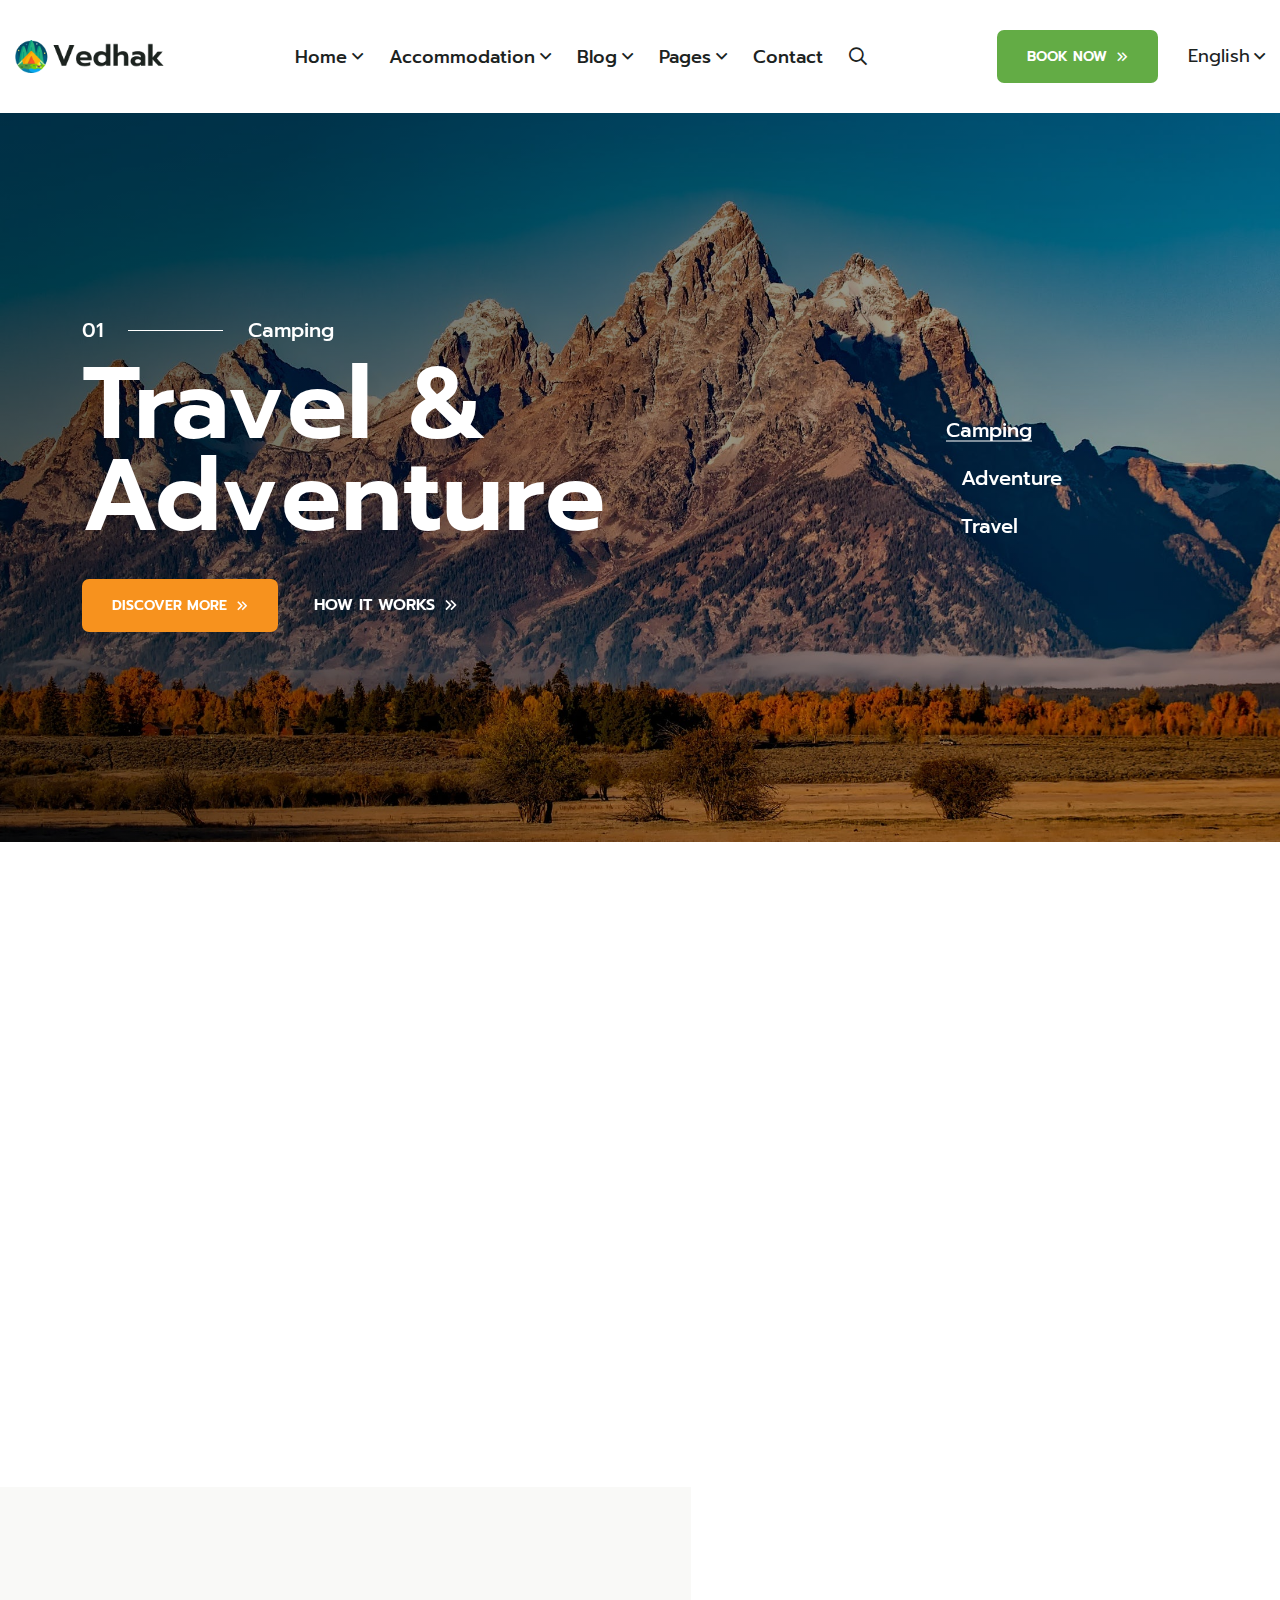
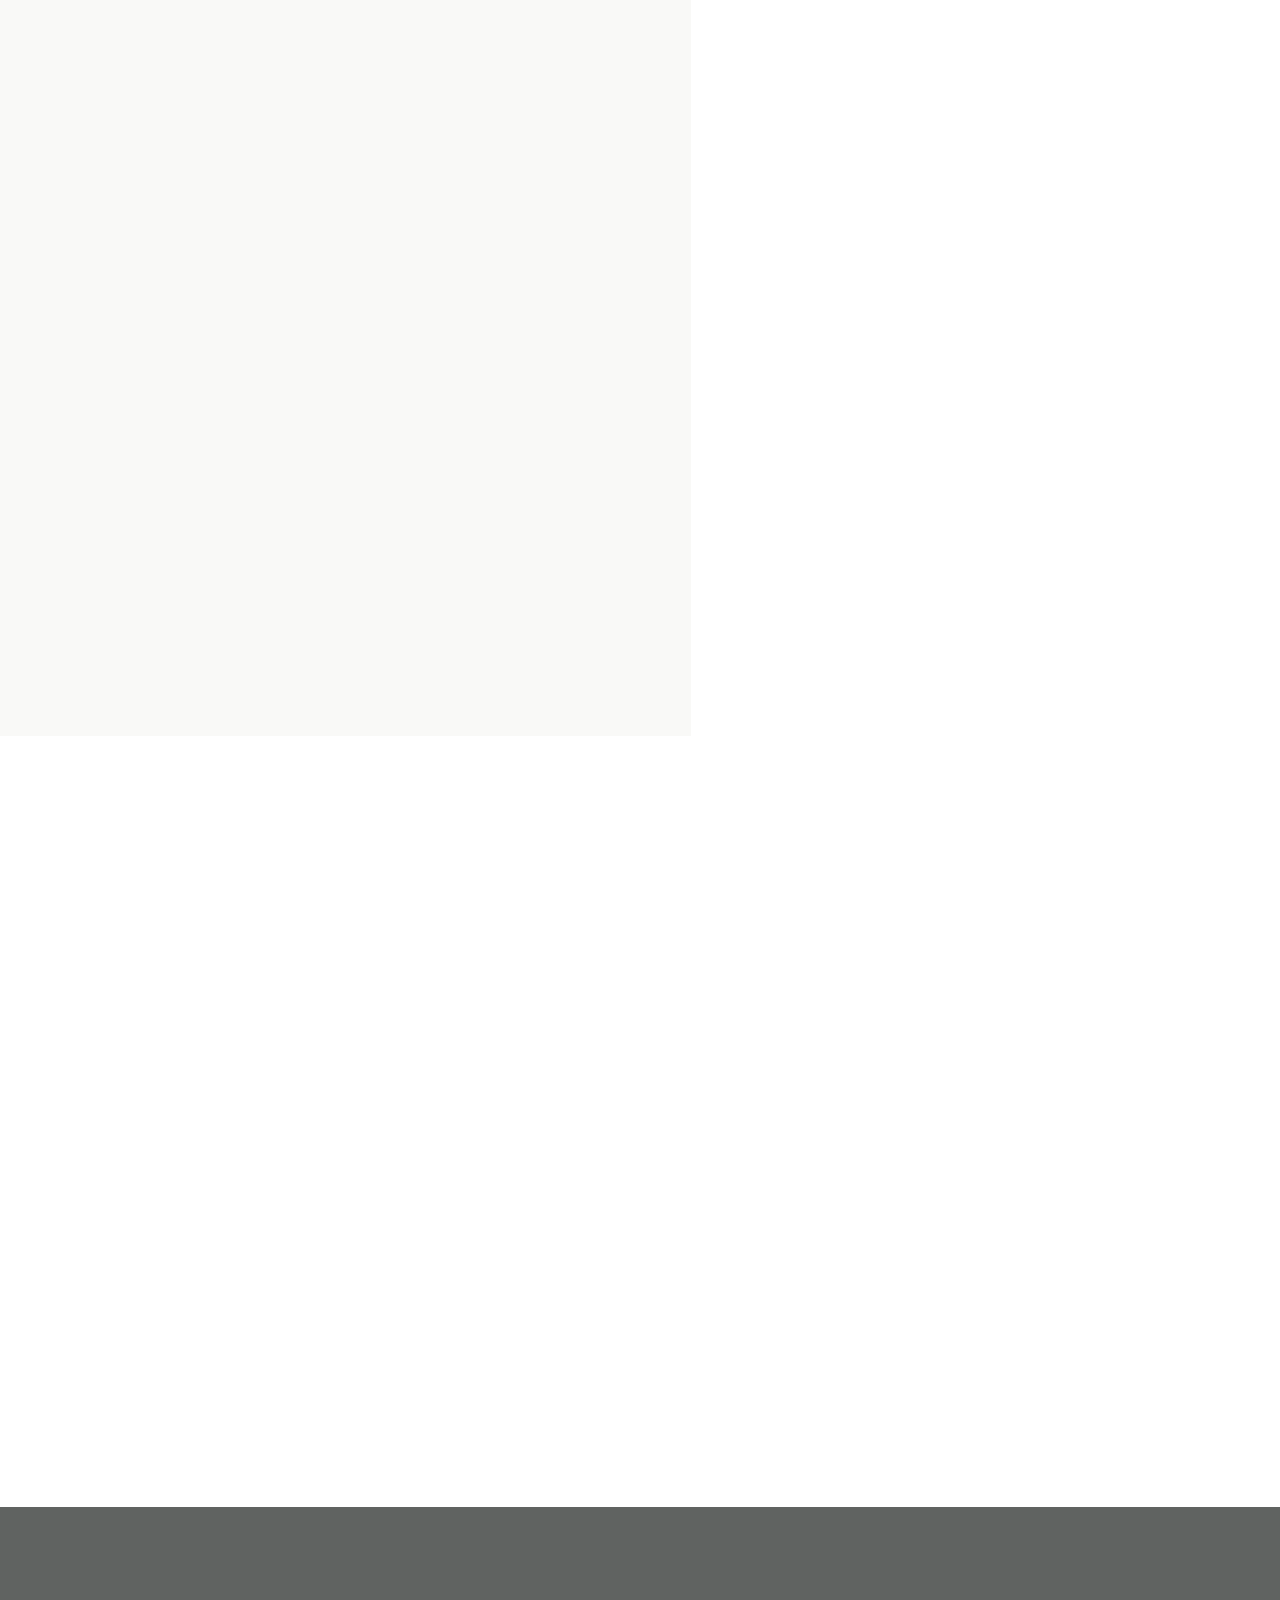
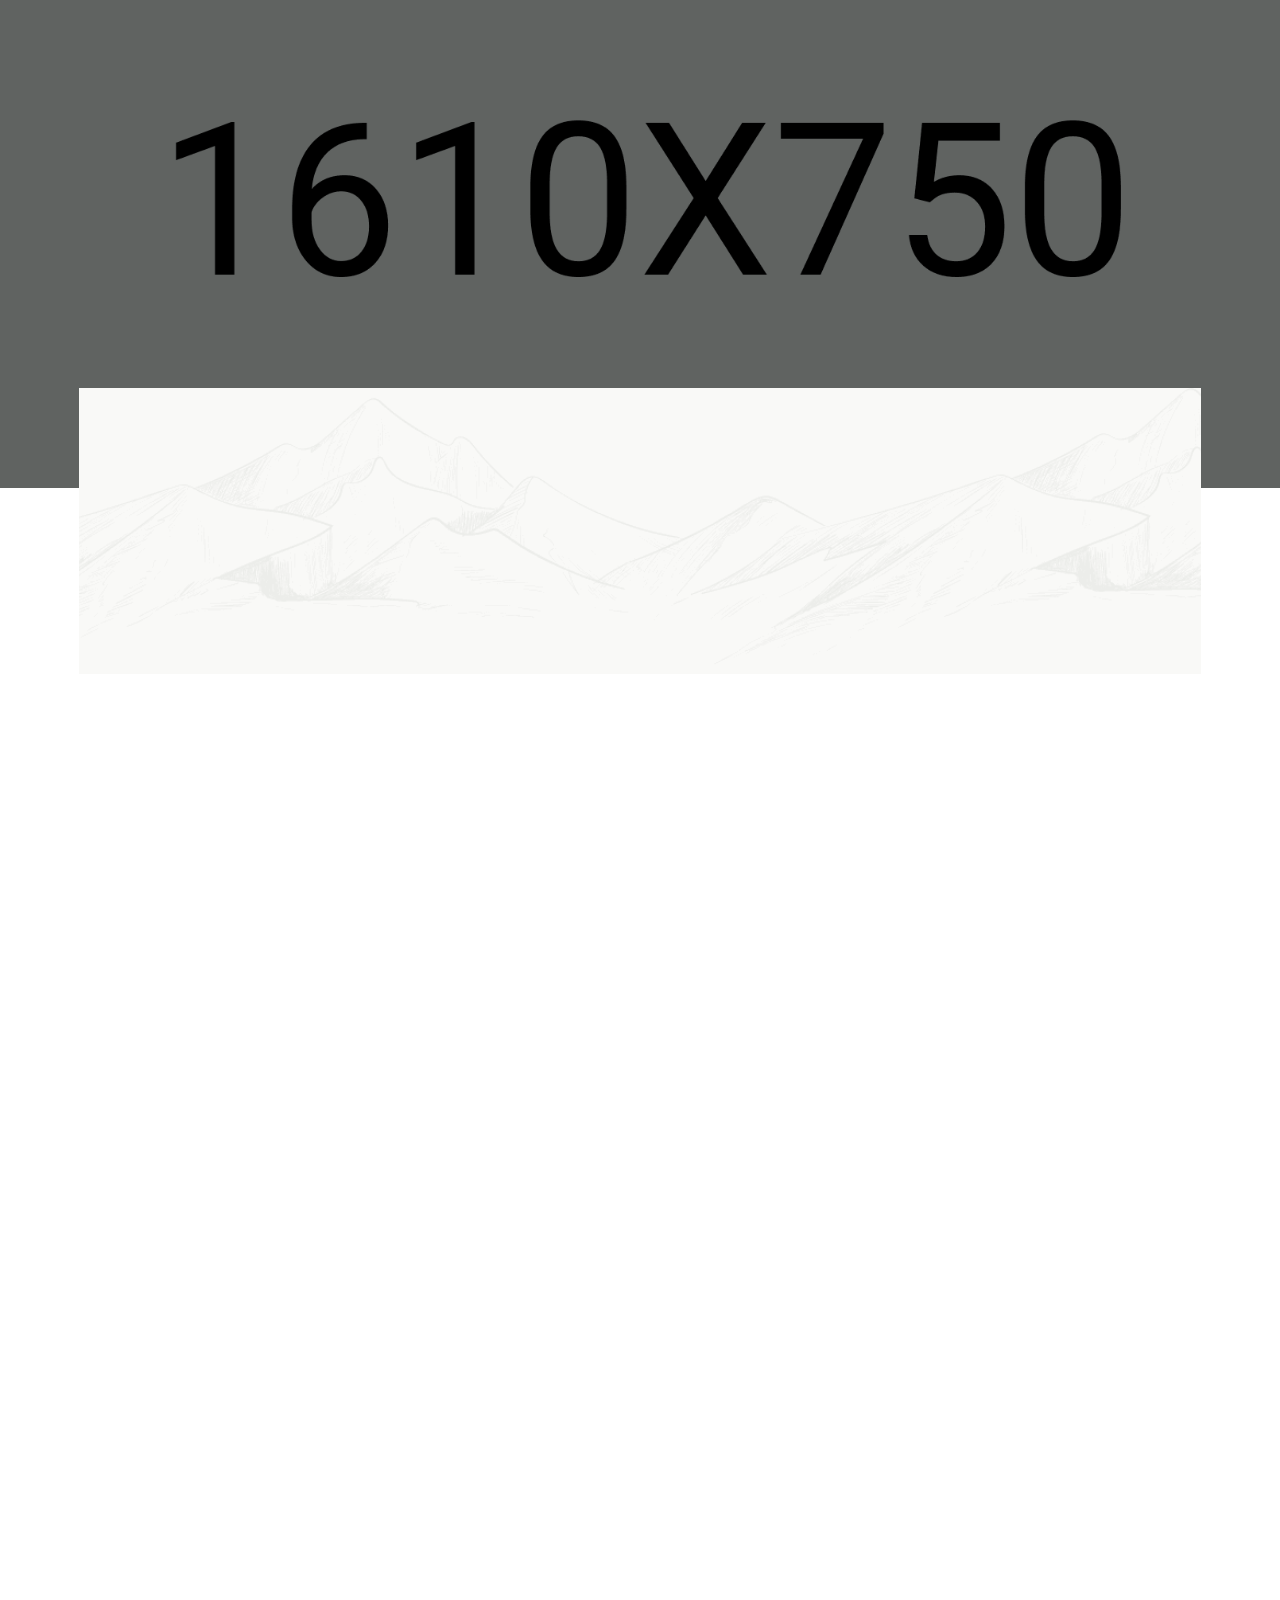
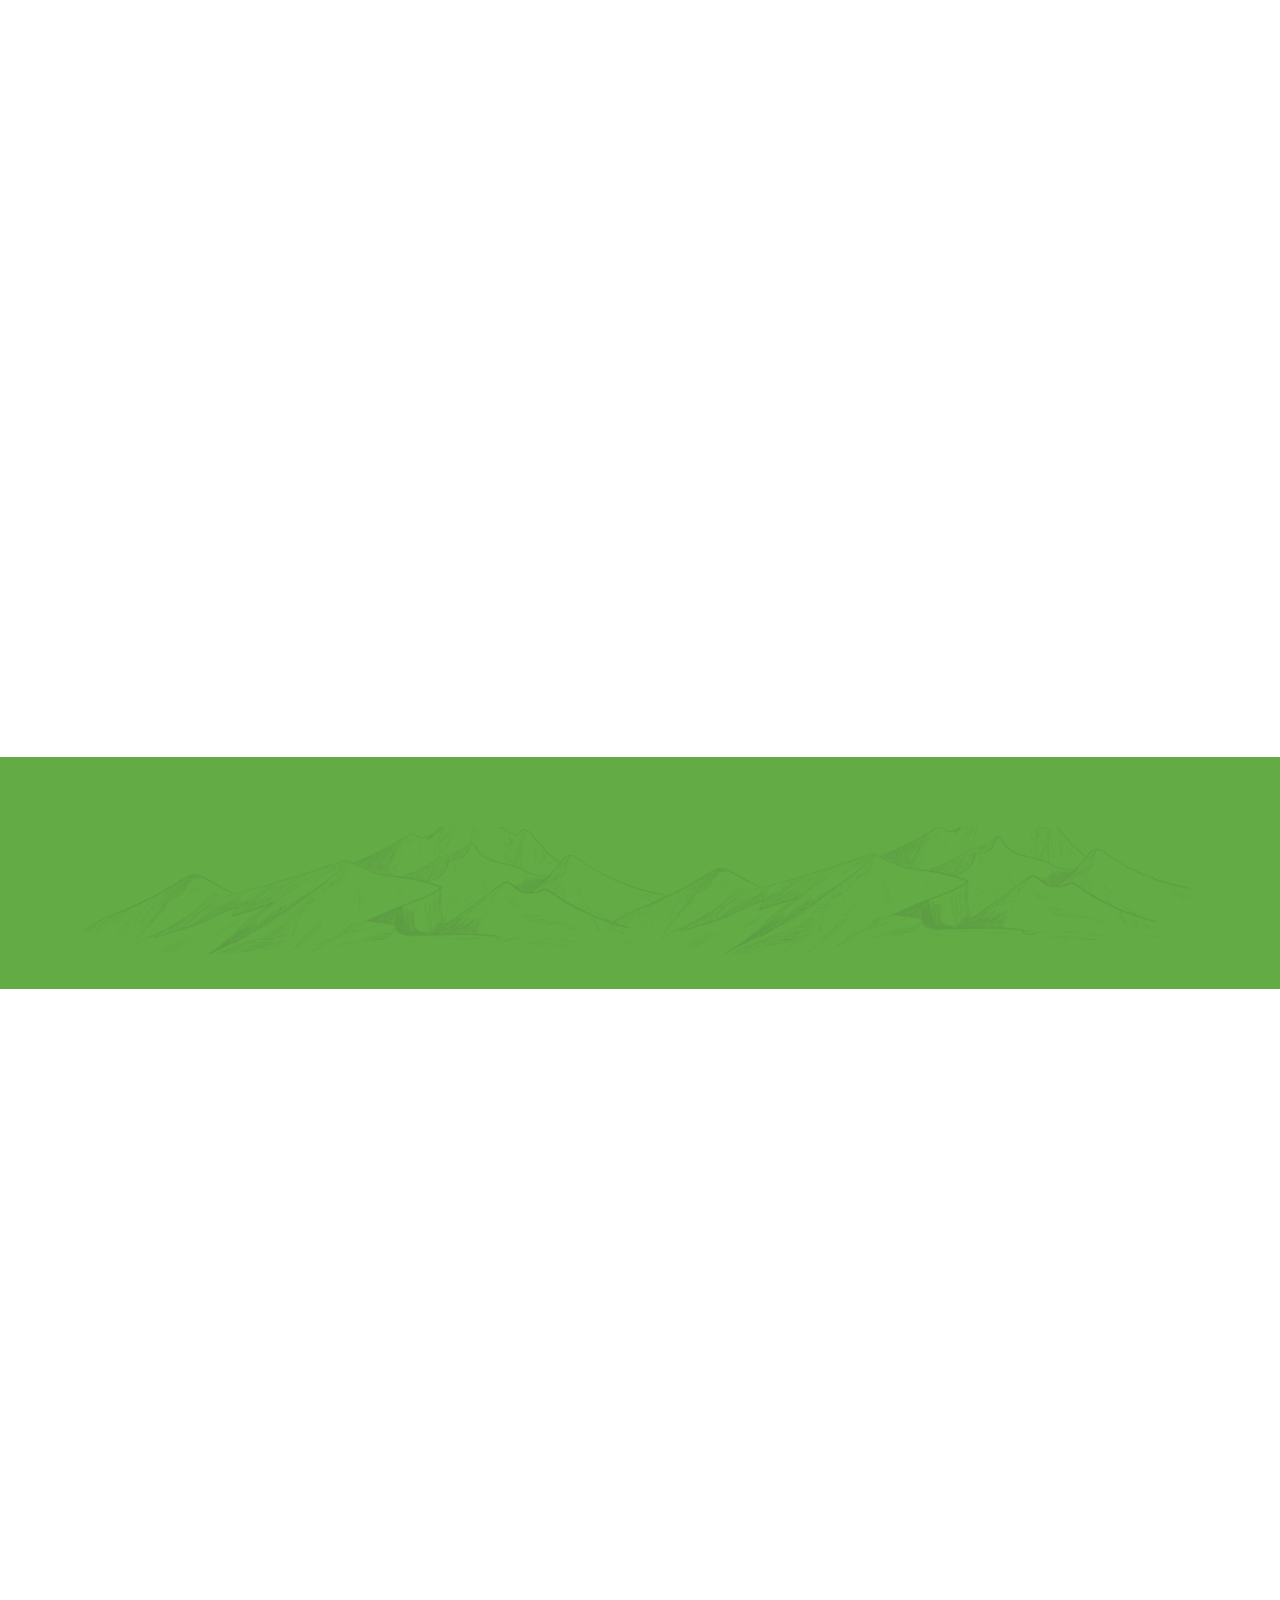
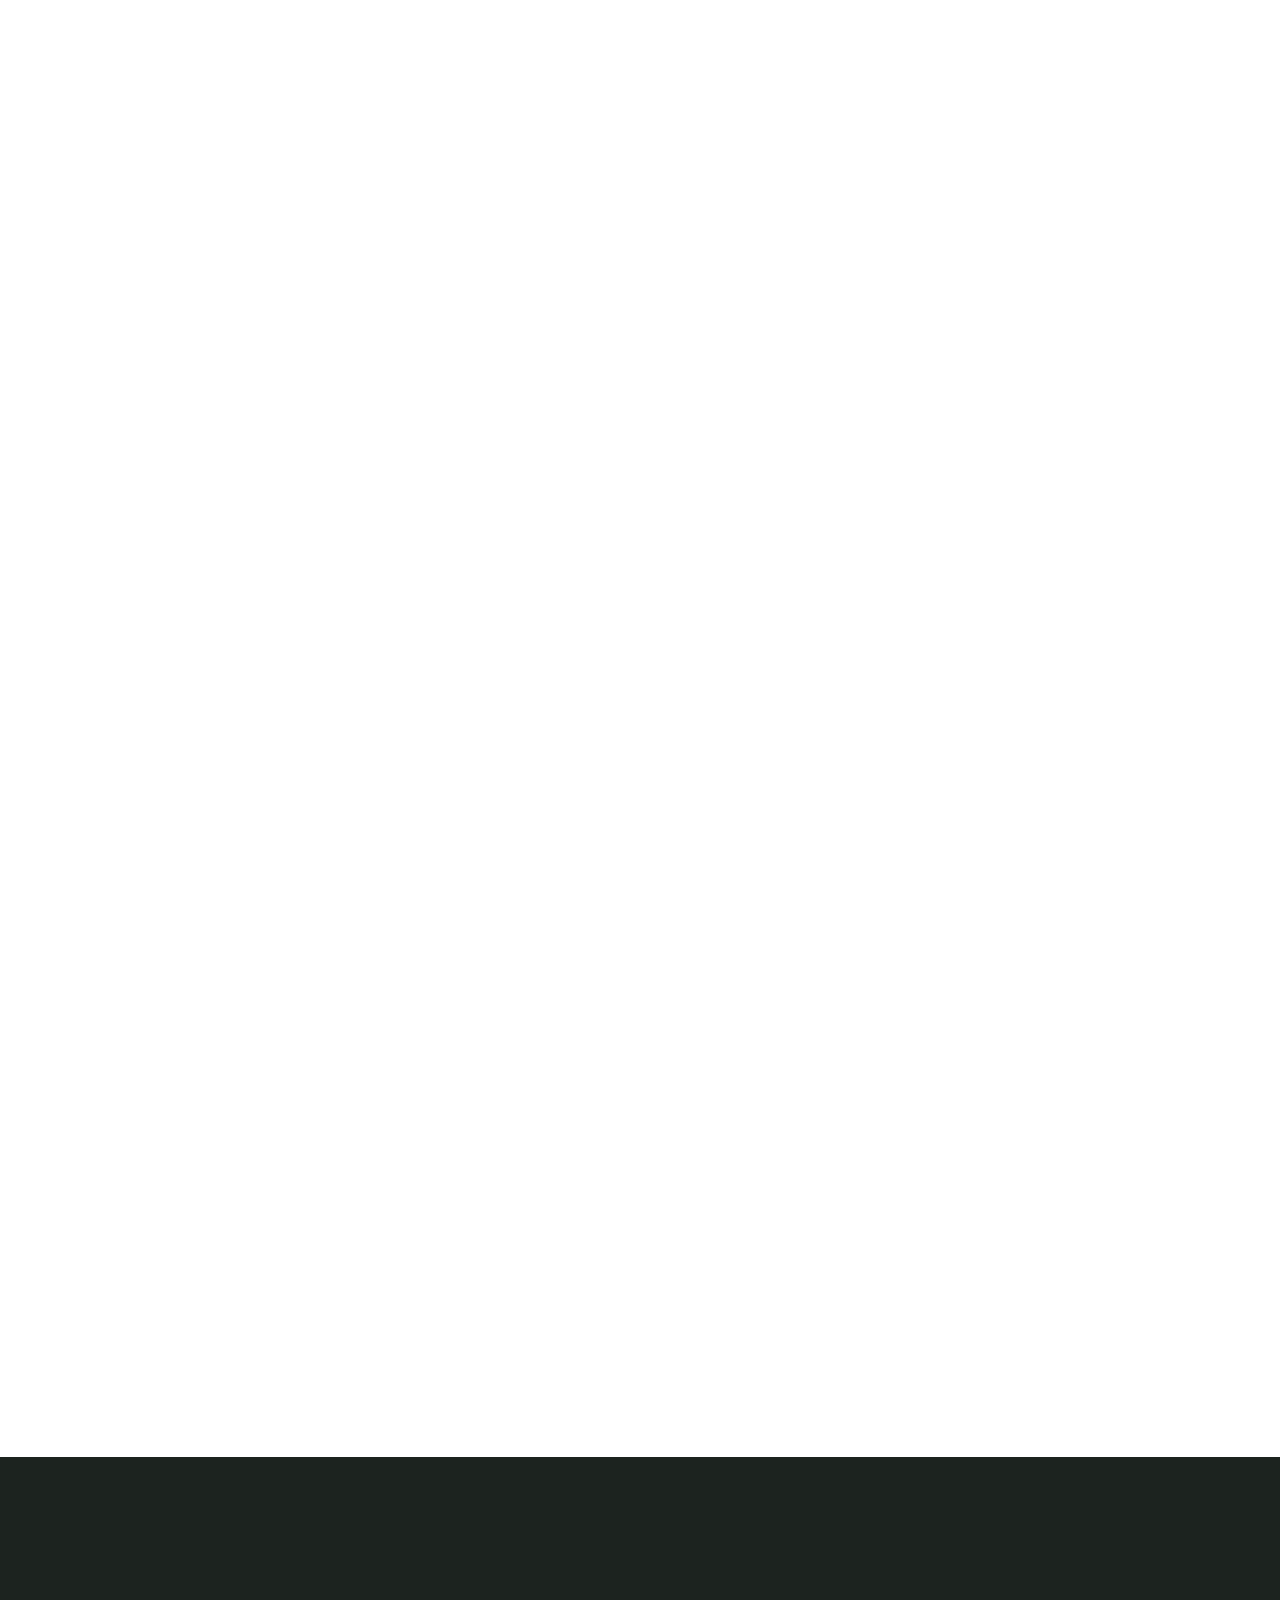
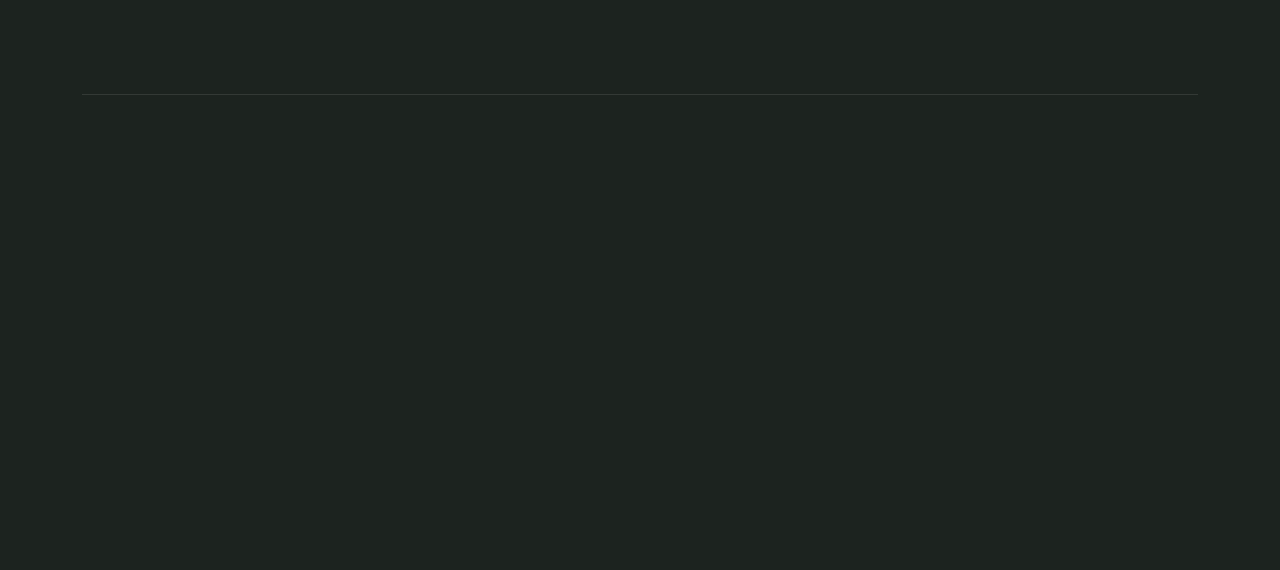
<file: index.html>
<!DOCTYPE html>
<html lang="zxx">

<head>
    <!--====== Required meta tags ======-->
    <meta charset="utf-8">
    <meta http-equiv="x-ua-compatible" content="ie=edge">
    <meta name="description" content="">
    <meta name="viewport" content="width=device-width, initial-scale=1, shrink-to-fit=no">
    <!--====== Title ======-->
    <title>Vedhak - Adventure Tours and Travel HTML Template</title>
    <!--====== Favicon Icon ======-->
    <link rel="shortcut icon" href="assets/images/favicon.ico" type="image/png">
    <!--====== Flaticon css ======-->
    <link rel="stylesheet" href="assets/fonts/flaticon/flaticon.css">
    <!--====== FontAwesome css ======-->
    <link rel="stylesheet" href="assets/fonts/fontawesome/css/all.min.css">
    <!--====== Bootstrap css ======-->
    <link rel="stylesheet" href="assets/vendor/bootstrap/css/bootstrap.min.css">
    <!--====== magnific-popup css ======-->
    <link rel="stylesheet" href="assets/vendor/magnific-popup/dist/magnific-popup.css">
    <!--====== Slick-popup css ======-->
    <link rel="stylesheet" href="assets/vendor/slick/slick.css">
    <!--====== Jquery UI css ======-->
    <link rel="stylesheet" href="assets/vendor/jquery-ui/jquery-ui.min.css">
    <!--====== Nice Select css ======-->
    <link rel="stylesheet" href="assets/vendor/nice-select/css/nice-select.css">
    <!--====== Animate css ======-->
    <link rel="stylesheet" href="assets/vendor/animate.css">
    <!--====== Default css ======-->
    <link rel="stylesheet" href="assets/css/default.css">
    <!--====== Style css ======-->
    <link rel="stylesheet" href="assets/css/style.css">
</head>

<body>
    <!--====== Start Preloader ======-->
    <div class="preloader">
        <div class="loader">
            <div class="pre-shadow"></div>
            <div class="pre-box"></div>
        </div>
    </div><!--====== End Preloader ======-->
    <!--====== Search From ======-->
    <div class="modal fade search-modal" id="search-modal">
        <div class="modal-dialog modal-dialog-centered">
            <div class="modal-content">
                <form>
                    <div class="form_group">
                        <input type="text" class="form_control" placeholder="Search here" name="search">
                        <label><i class="fa fa-search"></i></label>
                    </div>
                </form>
            </div>
        </div>
    </div><!--====== Search From ======-->
    <!--====== Start Header ======-->
    <header class="header-area">
        <!--=== Header Navigation ===-->
        <div class="header-navigation default-navigation">
            <div class="nav-overlay"></div>
            <div class="container-fluid">
                <!--=== Primary Menu ===-->
                <div class="primary-menu">
                    <!--=== Site Branding ===-->
                    <div class="site-branding">
                        <a href="index.html" class="brand-logo"><img src="assets/images/logo/logo-black.png"
                                alt="Site Logo"></a>
                    </div>
                    <!--=== Nav Inner Menu ===-->
                    <div class="nav-menu">
                        <!--=== Mobile Logo ===-->
                        <div class="mobile-logo mb-30 d-block d-xl-none text-center">
                            <a href="index.html" class="brand-logo"><img src="assets/images/logo/logo-black.png"
                                    alt="Site Logo"></a>
                        </div>
                        <!--=== Main Menu ===-->
                        <nav class="main-menu">
                            <ul>
                                <li class="menu-item has-children"><a href="#">Home</a>
                                    <ul class="sub-menu">
                                        <li><a href="index.html">Home 01</a></li>
                                        <li><a href="index-2.html">Home 02</a></li>
                                        <li><a href="index-3.html">Home 03</a></li>
                                    </ul>
                                </li>
                                <li class="menu-item has-children"><a href="#">Accommodation</a>
                                    <ul class="sub-menu">
                                        <li><a href="accommodation-grid.html">ACD Grid</a></li>
                                        <li><a href="accommodation-standard.html">ACD Standard</a></li>
                                        <li><a href="accommodation-slider.html">ACD Slider</a></li>
                                        <li><a href="accommodation-details.html">ACD Details</a></li>
                                    </ul>
                                </li>
                                <li class="menu-item has-children"><a href="#">Blog</a>
                                    <ul class="sub-menu">
                                        <li><a href="blog-standard.html">Blog Standard</a></li>
                                        <li><a href="blog-details.html">Blog Details</a></li>
                                    </ul>
                                </li>
                                <li class="menu-item has-children"><a href="#">Pages</a>
                                    <ul class="sub-menu">
                                        <li><a href="about.html">About Us</a></li>
                                        <li><a href="gallery.html">Our Gallery</a></li>
                                        <li><a href="faq.html">Faq</a></li>
                                    </ul>
                                </li>
                                <li class="menu-item"><a href="contact.html">Contact</a></li>
                                <li class="menu-item"><a class="search-btn" href="#" data-bs-toggle="modal"
                                        data-bs-target="#search-modal"><i class="far fa-search"></i></a></li>
                            </ul>
                        </nav>
                        <!--=== Nav Button ===-->
                        <div class="menu-button mt-40 d-xl-none">
                            <a href="contact.html" class="main-btn btn-green">Book now<i
                                    class="far fa-angle-double-right"></i></a>
                        </div>
                    </div>
                    <!--=== Nav right Item ===-->
                    <div class="nav-right-item d-flex align-items-center">
                        <div class="menu-button d-xl-block d-none">
                            <a href="contact.html" class="main-btn btn-green">Book now<i
                                    class="far fa-angle-double-right"></i></a>
                        </div>
                        <div class="lang-dropdown">
                            <select class="wide">
                                <option value="English">English</option>
                                <option value="English">English</option>
                            </select>
                        </div>
                        <div class="navbar-toggler">
                            <span></span>
                            <span></span>
                            <span></span>
                        </div>
                    </div>
                </div>
            </div>
        </div>
    </header><!--====== End Header ======-->
    <!--====== Start Banner Section ======-->
    <section class="banner-section">
        <div class="hero-wrapper-one p-r z-1">
            <div class="hero-dots"></div>
            <div class="hero-slider-one">
                <!--====== Single Slider ======-->
                <div class="single-slider p-r z-1" data-title="Camping">
                    <div class="image-layer bg_cover"
                        style="background-image: url(assets/images/pexels-pixabay-210243.jpg);"></div>
                    <div class="container">
                        <div class="row">
                            <div class="col-lg-6">
                                <div class="hero-content text-white">
                                    <span class="sub-title" data-animation="fadeInDown" data-delay=".4s"><span
                                            class="number">01</span>Camping</span>
                                    <h1 data-animation="fadeInUp" data-delay=".6s">Travel &
                                        Adventure</h1>
                                    <div class="hero-button" data-animation="fadeInDown" data-delay=".8s">
                                        <a href="about.html" class="main-btn btn-yellow">Discover more<i
                                                class="far fa-angle-double-right"></i></a>
                                        <a href="faq.html" class="main-btn btn-link">How it works<i
                                                class="far fa-angle-double-right"></i></a>
                                    </div>
                                </div>
                            </div>
                        </div>
                    </div>
                </div>
                <!--====== Single Slider ======-->
                <div class="single-slider p-r z-1" data-title="Adventure">
                    <div class="image-layer bg_cover"
                        style="background-image: url(assets/images/pexels-etha-128234.jpg);"></div>
                    <div class="container">
                        <div class="row">
                            <div class="col-lg-6">
                                <div class="hero-content text-white">
                                    <span class="sub-title" data-animation="fadeInDown" data-delay=".4s"><span
                                            class="number">02</span>Camping</span>
                                    <h1 data-animation="fadeInUp" data-delay=".6s">Travel &
                                        Adventure</h1>
                                    <div class="hero-button" data-animation="fadeInDown" data-delay=".8s">
                                        <a href="about.html" class="main-btn btn-yellow">Discover more<i
                                                class="far fa-angle-double-right"></i></a>
                                        <a href="faq.html" class="main-btn btn-link">How it works<i
                                                class="far fa-angle-double-right"></i></a>
                                    </div>
                                </div>
                            </div>
                        </div>
                    </div>
                </div>
                <!--====== Single Slider ======-->
                <div class="single-slider p-r z-1" data-title="Travel">
                    <div class="image-layer bg_cover"
                        style="background-image: url(assets/images/pexels-ian-turnell-709552.jpg);"></div>
                    <div class="container">
                        <div class="row">
                            <div class="col-lg-6">
                                <div class="hero-content text-white">
                                    <span class="sub-title" data-animation="fadeInDown" data-delay=".4s"><span
                                            class="number">03</span>Camping</span>
                                    <h1 data-animation="fadeInUp" data-delay=".6s">Travel &
                                        Adventure</h1>
                                    <div class="hero-button" data-animation="fadeInDown" data-delay=".8s">
                                        <a href="about.html" class="main-btn btn-yellow">Discover more<i
                                                class="far fa-angle-double-right"></i></a>
                                        <a href="faq.html" class="main-btn btn-link">How it works<i
                                                class="far fa-angle-double-right"></i></a>
                                    </div>
                                </div>
                            </div>
                        </div>
                    </div>
                </div>
            </div>
        </div>
    </section><!--====== End Banner Section ======-->
    <!--====== Start Features Section ======-->
    <section class="features-section pt-95 pb-50">
        <div class="container">
            <div class="row justify-content-center">
                <div class="col-xl-7 col-lg-10">
                    <!--====== Section Title ======-->
                    <div class="section-title text-center mb-50 wow fadeInDown">
                        <span class="sub-title"><span class="number">01</span> Enjoy Adventure</span>
                        <h2>Have A Fun With Our Amazing <span class="thin">Camping Ground</span></h2>
                    </div>
                </div>
            </div>
            <div class="row justify-content-center">
                <div class="col-xl-3 col-lg-4 col-md-6 col-sm-6">
                    <!--====== Features Thumb Item ======-->
                    <div class="features-thumb-item mb-40 wow fadeInUp">
                        <div class="thumb">
                            <img src="assets/images/features/f-1.jpg" alt="Features image">
                        </div>
                        <div class="text mt-25">
                            <h4 class="title"><a href="#">Classic Tent</a></h4>
                            <p>Sit amet consectetur adipiscing elit.
                                Lacus acmassa in hendrerit</p>
                        </div>
                    </div>
                </div>
                <div class="col-xl-3 col-lg-4 col-md-6 col-sm-6">
                    <!--====== Features Thumb Item ======-->
                    <div class="features-thumb-item mb-40 wow fadeInUp">
                        <div class="thumb">
                            <img src="assets/images/features/f-2.jpg" alt="Features image">
                        </div>
                        <div class="text mt-25">
                            <h4 class="title"><a href="#">Luxury Tent</a></h4>
                            <p>Sit amet consectetur adipiscing elit.
                                Lacus acmassa in hendrerit</p>
                        </div>
                    </div>
                </div>
                <div class="col-xl-3 col-lg-4 col-md-6 col-sm-6">
                    <!--====== Features Thumb Item ======-->
                    <div class="features-thumb-item mb-40 wow fadeInUp">
                        <div class="thumb">
                            <img src="assets/images/features/f-3.jpg" alt="Features image">
                        </div>
                        <div class="text mt-25">
                            <h4 class="title"><a href="#">Cabin Trailer</a></h4>
                            <p>Sit amet consectetur adipiscing elit.
                                Lacus acmassa in hendrerit</p>
                        </div>
                    </div>
                </div>
                <div class="col-xl-3 col-lg-4 col-md-6 col-sm-6">
                    <!--====== Features Thumb Item ======-->
                    <div class="features-thumb-item mb-40 wow fadeInUp">
                        <div class="thumb">
                            <img src="assets/images/features/f-4.jpg" alt="Features image">
                        </div>
                        <div class="text mt-25">
                            <h4 class="title"><a href="#">Motorhome</a></h4>
                            <p>Sit amet consectetur adipiscing elit.
                                Lacus acmassa in hendrerit</p>
                        </div>
                    </div>
                </div>
            </div>
        </div>
    </section><!--====== End Features Section ======-->
    <!--====== Start Form Section ======-->
    <section class="adventure-bgc-section p-r z-1 pt-15 pb-15">
        <div class="ad-bgc-shape wow fadeInRight" data-wow-delay=".4s"></div>
        <div class="ad-bg-shape bg_cover wow fadeInRight" style="background-image: url(assets/images/bg/ad-bg-1.png);">
        </div>
        <div class="container">
            <div class="row align-items-center">
                <div class="col-lg-6">
                    <div class="adventure-form-content-box pt-95 pb-95 pr-lg-70 wow fadeInLeft">
                        <div class="section-title mb-35">
                            <span class="sub-title"><span class="number">02</span>Availability</span>
                            <h2>Find Best Camping <span class="thin">Availability</span></h2>
                        </div>
                        <form class="accommodation-form">
                            <div class="form_group">
                                <label><i class="far fa-calendar-alt"></i></label>
                                <input type="text" class="form_control datepicker" placeholder="Check In">
                            </div>
                            <div class="form_group">
                                <label><i class="far fa-calendar-alt"></i></label>
                                <input type="text" class="form_control datepicker" placeholder="Check Out">
                            </div>
                            <div class="form_group">
                                <label><i class="far fa-user-alt"></i></label>
                                <input type="text" class="form_control" placeholder="Guest" name="text">
                            </div>
                            <div class="form_group">
                                <select class="wide">
                                    <option data-display="Accommodations">Accommodations</option>
                                    <option value="01">Classic Tent</option>
                                    <option value="01">Forest Camping</option>
                                    <option value="01">Small Trailer</option>
                                    <option value="01">Tree House Tent</option>
                                    <option value="01">Tent Camping</option>
                                    <option value="01">Couple Tent</option>
                                </select>
                            </div>
                            <div class="form_group">
                                <button class="main-btn btn-green">Check availability<i
                                        class="far fa-angle-double-right"></i></button>
                            </div>
                        </form>
                    </div>
                </div>
                <div class="col-lg-6">
                    <div class="adventure-one_image-box p-r z-1 wow fadeInRight">
                        <img src="assets/images/contact/img-1.jpg" class="img-one" alt="Image">
                        <img src="assets/images/contact/img-2.jpg" class="img-two" alt="Image">
                    </div>
                </div>
            </div>
        </div>
    </section><!--====== End Form Section ======-->
    <!--====== Start About Section ======-->
    <section class="about-section pt-100 pb-50">
        <div class="container">
            <div class="row align-items-center">
                <div class="col-lg-6">
                    <div class="about-image-box text-lg-end pr-lg-30 mb-50 wow fadeInLeft">
                        <img src="assets/images/about/about-1.jpg" alt="About Image">
                    </div>
                </div>
                <div class="col-lg-6">
                    <div class="about-content-box pl-lg-50 mb-50 wow fadeInRight">
                        <div class="section-title mb-20">
                            <span class="sub-title"><span class="number">03</span>About Us</span>
                            <h2>We’re Most Trusted
                                Travel <span class="thin">Partner Aroud
                                    The World</span></h2>
                        </div>
                        <p class="mb-30">Sit amet consectetur adipiscing elit. At donec et fusce orci tellus aliquam
                            vitae. Metus nibh laoreet velit, diam enim. Justo
                            sagittis fringilla ulputatey honcus justo, cras sed</p>
                        <ul class="check-style-one mb-35">
                            <li><i class="flaticon-draw-check-mark"></i>Wild Camping</li>
                            <li><i class="flaticon-draw-check-mark"></i>Family Camping</li>
                            <li><i class="flaticon-draw-check-mark"></i>Tent Camping</li>
                        </ul>
                        <a href="about.html" class="main-btn btn-yellow">learn more us <i
                                class="far fa-arrow-right"></i></a>
                    </div>
                </div>
            </div>
        </div>
    </section><!--====== End About Section ======-->
    <!--====== Start Video Section ======-->
    <section class="video-bg-section pt-140 pb-210 p-r z-1 bg_cover"
        style="background-image: url(assets/images/video/video-1.jpg);">
        <div class="container">
            <div class="row align-items-center">
                <div class="col-lg-6">
                    <div class="video-content-box text-white mb-40 wow fadeInLeft">
                        <h2 class="mb-30">Ready to Get Started your Travel Camping Us</h2>
                        <a href="#" class="main-btn btn-green">Watch video <i class="far fa-angle-double-right"></i></a>
                    </div>
                </div>
                <div class="col-lg-6">
                    <div class="play-box text-lg-end mb-40 wow fadeInRight">
                        <a href="https://www.youtube.com/watch?v=ibuUmMhD2Pg" class="video-popup"><i
                                class="fas fa-play"></i></a>
                    </div>
                </div>
            </div>
        </div>
    </section><!--====== End Video Section ======-->
    <!--====== Start Fun Section ======-->
    <section class="fun-fact mt-minus-100 plr-5p p-r z-2">
        <div class="container-fluid">
            <div class="fun-wrapper mt-minus-100 p-r z-2 bg_cover pt-60 pb-20 light-gray-bg"
                style="background-image: url(assets/images/bg/fun-bg-1.png);">
                <div class="container">
                    <div class="row">
                        <div class="col-lg-3 col-md-6 col-sm-12">
                            <div class="counter-item mb-30 d-flex justify-content-center wow fadeInUp">
                                <div class="counter-inner-item">
                                    <div class="icon">
                                        <i class="flaticon-hiking"></i>
                                    </div>
                                    <div class="text">
                                        <h2><span class="count">365</span>K+</h2>
                                        <p>Happy Traveler</p>
                                    </div>
                                </div>
                            </div>
                        </div>
                        <div class="col-lg-3 col-md-6 col-sm-12">
                            <div class="counter-item mb-30 d-flex justify-content-center wow fadeInUp">
                                <div class="counter-inner-item">
                                    <div class="icon">
                                        <i class="flaticon-tent-1"></i>
                                    </div>
                                    <div class="text">
                                        <h2><span class="count">135</span>+</h2>
                                        <p>Tent Sites</p>
                                    </div>
                                </div>
                            </div>
                        </div>
                        <div class="col-lg-3 col-md-6 col-sm-12">
                            <div class="counter-item mb-30 d-flex justify-content-center wow fadeInUp">
                                <div class="counter-inner-item">
                                    <div class="icon">
                                        <i class="flaticon-branch"></i>
                                    </div>
                                    <div class="text">
                                        <h2><span class="count">458</span>+</h2>
                                        <p>Global Branch</p>
                                    </div>
                                </div>
                            </div>
                        </div>
                        <div class="col-lg-3 col-md-6 col-sm-12">
                            <div class="counter-item mb-30 d-flex justify-content-center wow fadeInUp">
                                <div class="counter-inner-item">
                                    <div class="icon">
                                        <i class="flaticon-tent-2"></i>
                                    </div>
                                    <div class="text">
                                        <h2><span class="count">985</span>+</h2>
                                        <p>Family Camping</p>
                                    </div>
                                </div>
                            </div>
                        </div>
                    </div>
                </div>
            </div>
        </div>
    </section><!--====== End Fun Section ======-->
    <!--====== Start Service Section ======-->
    <section class="services-section pt-90 pb-100">
        <div class="container">
            <div class="row justify-content-center">
                <div class="col-xl-7 col-lg-10">
                    <div class="section-title text-center mb-50 wow fadeInDown">
                        <span class="sub-title"><span class="number">04</span>Popular Services</span>
                        <h2>Amazing Camping For <span class="thin">Real Adventure</span></h2>
                    </div>
                </div>
            </div>
            <div class="row justify-content-center">
                <div class="col-xl-4 col-md-6 col-sm-12">
                    <div class="single-service-item mb-30 wow fadeInUp">
                        <div class="img-holder">
                            <img src="assets/images/service/service-1.jpg" alt="Service image">
                            <div class="shape"></div>
                        </div>
                        <div class="text">
                            <h3 class="title"><a href="accommodation-details.html">Classic Tent</a></h3>
                            <P>Sit amet consectetur adipisc fermentumat
                                tellusaliquam arcu uturnacon sequat</P>
                            <div class="meta">
                                <a href="#" class="icon"><i class="flaticon-bedding"></i></a>
                                <a href="#" class="icon"><i class="flaticon-cat"></i></a>
                                <a href="#" class="icon"><i class="flaticon-tent-3"></i></a>
                                <a href="#" class="icon"><i class="flaticon-campfire"></i></a>
                                <a href="#" class="icon-btn"><i class="far fa-arrow-right"></i></a>
                            </div>
                        </div>
                    </div>
                </div>
                <div class="col-xl-4 col-md-6 col-sm-12">
                    <div class="single-service-item mb-30 wow fadeInUp">
                        <div class="img-holder">
                            <img src="assets/images/service/service-2.jpg" alt="Service image">
                            <div class="shape"></div>
                        </div>
                        <div class="text">
                            <h3 class="title"><a href="accommodation-details.html">Forest Camping</a></h3>
                            <P>Sit amet consectetur adipisc fermentumat
                                tellusaliquam arcu uturnacon sequat</P>
                            <div class="meta">
                                <a href="#" class="icon"><i class="flaticon-bedding"></i></a>
                                <a href="#" class="icon"><i class="flaticon-cat"></i></a>
                                <a href="#" class="icon"><i class="flaticon-tent-3"></i></a>
                                <a href="#" class="icon"><i class="flaticon-campfire"></i></a>
                                <a href="#" class="icon-btn"><i class="far fa-arrow-right"></i></a>
                            </div>
                        </div>
                    </div>
                </div>
                <div class="col-xl-4 col-md-6 col-sm-12">
                    <div class="single-service-item mb-30 wow fadeInUp">
                        <div class="img-holder">
                            <img src="assets/images/service/service-3.jpg" alt="Service image">
                            <div class="shape"></div>
                        </div>
                        <div class="text">
                            <h3 class="title"><a href="accommodation-details.html">Small Trailer</a></h3>
                            <P>Sit amet consectetur adipisc fermentumat
                                tellusaliquam arcu uturnacon sequat</P>
                            <div class="meta">
                                <a href="#" class="icon"><i class="flaticon-bedding"></i></a>
                                <a href="#" class="icon"><i class="flaticon-cat"></i></a>
                                <a href="#" class="icon"><i class="flaticon-tent-3"></i></a>
                                <a href="#" class="icon"><i class="flaticon-campfire"></i></a>
                                <a href="#" class="icon-btn"><i class="far fa-arrow-right"></i></a>
                            </div>
                        </div>
                    </div>
                </div>
            </div>
            <div class="row">
                <div class="col-lg-12">
                    <div class="service-button text-center mt-30 wow fadeInDown">
                        <a href="accommodation-grid.html" class="main-btn btn-green">Discover more<i
                                class="far fa-angle-double-right"></i></a>
                    </div>
                </div>
            </div>
        </div>
    </section><!--====== End Service Section ======-->
    <!--====== Start Choose Section ======-->
    <section class="choose-bg-section p-r z-1 pt-50 pb-20">
        <div class="choose-bg bg_cover wow fadeInLeft" style="background-image: url(assets/images/bg/choose-bg-1.jpg);">
        </div>
        <div class="container">
            <div class="row justify-content-end">
                <div class="col-xl-6 col-lg-12">
                    <div class="choose-content-box pl-lg-70 pr-lg-50">
                        <div class="section-title mb-40 wow fadeInDown">
                            <span class="sub-title"><span class="number">05</span>Why Choose Us</span>
                            <h2>Traveler Why Choose <span class="thin">Our Tent Camping</span></h2>
                        </div>
                        <ul>
                            <li class="features-left-icon-box mb-35 wow fadeInUp">
                                <div class="icon bg-one">
                                    <i class="flaticon-tent-4"></i>
                                </div>
                                <div class="text">
                                    <h5 class="title">Facilities/Prices</h5>
                                    <p>Undertakes laborious physical exercise except to
                                        obtain some advantage has any right</p>
                                </div>
                            </li>
                            <li class="features-left-icon-box mb-35 wow fadeInUp">
                                <div class="icon bg-two">
                                    <i class="flaticon-sports"></i>
                                </div>
                                <div class="text">
                                    <h5 class="title">Outdoor Sports</h5>
                                    <p>These cases are perfectly simple and distinguish
                                        power of choice untrammelled nothing</p>
                                </div>
                            </li>
                            <li class="features-left-icon-box mb-35 wow fadeInUp">
                                <div class="icon bg-one">
                                    <i class="flaticon-tent-4"></i>
                                </div>
                                <div class="text">
                                    <h5 class="title">Well Canoeing</h5>
                                    <p>Quis autem vel eum sure reprehenderit voluptate
                                        velit esse quam molestiae consequatur</p>
                                </div>
                            </li>
                        </ul>
                    </div>
                </div>
            </div>
        </div>
    </section><!--====== End Choose Section ======-->
    <!--====== Start CTa Section ======-->
    <section class="cta-section dark-green-bg pt-70 pb-35">
        <div class="container">
            <div class="cta-wrapper bg_cover" style="background-image: url(assets/images/bg/cta-bg-1.png);">
                <div class="row align-items-center">
                    <div class="col-lg-7">
                        <div class="section-title text-white mb-40 wow fadeInLeft">
                            <h2>Enjoy The Better Adventure
                                Life <span class="thin">Tent Camping</span></h2>
                        </div>
                    </div>
                    <div class="col-lg-5">
                        <div class="cta-button float-lg-end mb-35 wow fadeInRight">
                            <a href="about.html" class="main-btn btn-yellow">Discover more<i
                                    class="far fa-angle-double-right"></i></a>
                        </div>
                    </div>
                </div>
            </div>
        </div>
    </section><!--====== End CTa Section ======-->
    <!--====== Start Gallery Section ======-->
    <section class="gallery-section pt-90">
        <div class="container-fluid">
            <div class="row justify-content-center">
                <div class="col-xl-6 col-lg-10">
                    <div class="section-title text-center mb-50 wow fadeInDown">
                        <span class="sub-title"><span class="number">06</span>Recent Gallery</span>
                        <h2>Take a Look About Our Recent <span class="thin">Camping Photo</span></h2>
                    </div>
                </div>
            </div>
            <div class="gallery-slider-one wow fadeInUp">
                <div class="gallery-item">
                    <div class="gallery-img">
                        <img src="assets/images/gallery/gl-1.jpg" alt="Gallery Image">
                        <div class="hover-overlay">
                            <div class="hover-content text-center text-white">
                                <a href="gallery.html" class="icon-btn"><i class="far fa-arrow-right"></i></a>
                                <h4 class="title"><a href="gallery.html">Tent Camping</a></h4>
                                <a href="#" class="cat-link">Forest Traveling</a>
                            </div>
                        </div>
                    </div>
                </div>
                <div class="gallery-item">
                    <div class="gallery-img">
                        <img src="assets/images/gallery/gl-5.jpg" alt="Gallery Image">
                        <div class="hover-overlay">
                            <div class="hover-content text-center text-white">
                                <a href="gallery.html" class="icon-btn"><i class="far fa-arrow-right"></i></a>
                                <h4 class="title"><a href="gallery.html">Tent Camping</a></h4>
                                <a href="#" class="cat-link">Forest Traveling</a>
                            </div>
                        </div>
                    </div>
                </div>
                <div class="gallery-item">
                    <div class="gallery-img">
                        <img src="assets/images/gallery/gl-1.jpg" alt="Gallery Image">
                        <div class="hover-overlay">
                            <div class="hover-content text-center text-white">
                                <a href="gallery.html" class="icon-btn"><i class="far fa-arrow-right"></i></a>
                                <h4 class="title"><a href="gallery.html">Tent Camping</a></h4>
                                <a href="#" class="cat-link">Forest Traveling</a>
                            </div>
                        </div>
                    </div>
                </div>
                <div class="gallery-item">
                    <div class="gallery-img">
                        <img src="assets/images/gallery/gl-4.jpg" alt="Gallery Image">
                        <div class="hover-overlay">
                            <div class="hover-content text-center text-white">
                                <a href="gallery.html" class="icon-btn"><i class="far fa-arrow-right"></i></a>
                                <h4 class="title"><a href="gallery.html">Tent Camping</a></h4>
                                <a href="#" class="cat-link">Forest Traveling</a>
                            </div>
                        </div>
                    </div>
                </div>
                <div class="gallery-item">
                    <div class="gallery-img">
                        <img src="assets/images/gallery/gl-8.jpg" alt="Gallery Image">
                        <div class="hover-overlay">
                            <div class="hover-content text-center text-white">
                                <a href="gallery.html" class="icon-btn"><i class="far fa-arrow-right"></i></a>
                                <h4 class="title"><a href="gallery.html">Tent Camping</a></h4>
                                <a href="#" class="cat-link">Forest Traveling</a>
                            </div>
                        </div>
                    </div>
                </div>
            </div>
        </div>
    </section><!--====== End Gallery Section ======-->
    <!--====== Start Feedback Section ======-->
    <section class="feedback-section pt-100">
        <div class="container">
            <div class="feedback-wrapper-one">
                <div class="row align-items-center">
                    <div class="col-lg-5">
                        <div class="feedback-content-box wow fadeInLeft">
                            <div class="section-title mb-45">
                                <span class="sub-title"><span class="number">07</span>Testimonials</span>
                                <h2>What Our Client Say <span class="thin">About Us</span></h2>
                            </div>
                            <div class="testimonial-arrows mb-45"></div>
                        </div>
                    </div>
                    <div class="col-lg-7">
                        <div class="testimonial-wrapper wow fadeInRight">
                            <div class="testimonial-slider-one">
                                <div class="single-testimonial-item text-center">
                                    <div class="testimonial-content">
                                        <div class="author-title-thumb d-inline-flex">
                                            <div class="author-thumb">
                                                <img src="assets/images/testimonial/author-thumb-1.jpg"
                                                    alt="Author Thumb">
                                            </div>
                                            <div class="author-title">
                                                <h3 class="title">Brian A. Barnes</h3>
                                                <p class="position">CEO & Founder</p>
                                            </div>
                                        </div>
                                        <p>Sit amet consectetur adipiscing congue pose
                                            habit ante dignissim faucibus tincidunt vulputate
                                            ullamcorper mattis quisque esta sidiculus</p>
                                        <ul class="ratings">
                                            <li><i class="fas fa-star"></i></li>
                                            <li><i class="fas fa-star"></i></li>
                                            <li><i class="fas fa-star"></i></li>
                                            <li><i class="fas fa-star"></i></li>
                                            <li><i class="fas fa-star"></i></li>
                                        </ul>
                                    </div>
                                </div>
                                <div class="single-testimonial-item text-center">
                                    <div class="testimonial-content">
                                        <div class="author-title-thumb d-inline-flex">
                                            <div class="author-thumb">
                                                <img src="assets/images/testimonial/author-thumb-1.jpg"
                                                    alt="Author Thumb">
                                            </div>
                                            <div class="author-title">
                                                <h3 class="title">Brian A. Barnes</h3>
                                                <p class="position">CEO & Founder</p>
                                            </div>
                                        </div>
                                        <p>Sit amet consectetur adipiscing congue pose
                                            habit ante dignissim faucibus tincidunt vulputate
                                            ullamcorper mattis quisque esta sidiculus</p>
                                        <ul class="ratings">
                                            <li><i class="fas fa-star"></i></li>
                                            <li><i class="fas fa-star"></i></li>
                                            <li><i class="fas fa-star"></i></li>
                                            <li><i class="fas fa-star"></i></li>
                                            <li><i class="fas fa-star"></i></li>
                                        </ul>
                                    </div>
                                </div>
                            </div>
                        </div>
                    </div>
                </div>
            </div>
        </div>
    </section><!--====== End Feedback Section ======-->
    <!--====== Start Blog Section ======-->
    <section class="blog-section pt-90 pb-50">
        <div class="container">
            <div class="row justify-content-center">
                <div class="col-xl-6 col-lg-10">
                    <div class="section-title text-center mb-50 wow fadeInDown">
                        <span class="sub-title"><span class="number">08</span>News & Blog</span>
                        <h2>Read Every News & Blog <span class="thin">Articles & Tips</span></h2>
                    </div>
                </div>
            </div>
            <div class="row justify-content-center">
                <div class="col-xl-4 col-md-6 col-sm-12">
                    <div class="single-blog-post-item mb-40 wow fadeInUp">
                        <div class="post-thumbnail">
                            <img src="assets/images/blog/blog-1.jpg" alt="Blog Image">
                        </div>
                        <div class="entry-content">
                            <div class="post-meta">
                                <ul>
                                    <li><span><a href="#"><i class="far fa-calendar-alt"></i> November
                                                23,2022</a></span></li>
                                    <li><span><a href="#"><i class="far fa-comment"></i> Comments (05)</a></span></li>
                                </ul>
                            </div>
                            <h4 class="title"><a href="blog-details.html">It’s That Time Of (December
                                    2022) Desktop Edition</a></h4>
                            <a href="blog-details.html" class="btn-link">Read more <i
                                    class="far fa-angle-double-right"></i></a>
                        </div>
                    </div>
                </div>
                <div class="col-xl-4 col-md-6 col-sm-12">
                    <div class="single-blog-post-item mb-40 wow fadeInUp">
                        <div class="post-thumbnail">
                            <img src="assets/images/blog/blog-2.jpg" alt="Blog Image">
                        </div>
                        <div class="entry-content">
                            <div class="post-meta">
                                <ul>
                                    <li><span><a href="#"><i class="far fa-calendar-alt"></i> November
                                                23,2022</a></span></li>
                                    <li><span><a href="#"><i class="far fa-comment"></i> Comments (05)</a></span></li>
                                </ul>
                            </div>
                            <h4 class="title"><a href="blog-details.html">Meet Touch Design Mobile
                                    Interfaces Smashing</a></h4>
                            <a href="blog-details.html" class="btn-link">Read more <i
                                    class="far fa-angle-double-right"></i></a>
                        </div>
                    </div>
                </div>
                <div class="col-xl-4 col-md-6 col-sm-12">
                    <div class="single-blog-post-item mb-40 wow fadeInUp">
                        <div class="post-thumbnail">
                            <img src="assets/images/blog/blog-3.jpg" alt="Blog Image">
                        </div>
                        <div class="entry-content">
                            <div class="post-meta">
                                <ul>
                                    <li><span><a href="#"><i class="far fa-calendar-alt"></i> November
                                                23,2022</a></span></li>
                                    <li><span><a href="#"><i class="far fa-comment"></i> Comments (05)</a></span></li>
                                </ul>
                            </div>
                            <h4 class="title"><a href="blog-details.html">Powerful Terminal Comaney
                                    Modern Development</a></h4>
                            <a href="blog-details.html" class="btn-link">Read more <i
                                    class="far fa-angle-double-right"></i></a>
                        </div>
                    </div>
                </div>
            </div>
        </div>
    </section><!--====== End Blog Section ======-->
    <!--====== Start Footer ======-->
    <footer class="footer-default dark-black-bg text-white">
        <div class="container">
            <div class="footer-newsletter pt-80 pb-40">
                <div class="row align-items-center">
                    <div class="col-lg-6">
                        <div class="section-title mb-30 wow fadeInLeft">
                            <h2>Subscribe Our Newsletter<span class="thin">Get Every Update</span></h2>
                        </div>
                    </div>
                    <div class="col-lg-6">
                        <div class="newsletter-form mb-30 wow fadeInRight">
                            <form>
                                <div class="form_group">
                                    <label><i class="far fa-envelope-open"></i></label>
                                    <input type="email" class="form_control" placeholder="Email Address" required>
                                    <button class="main-btn btn-green">Subscribe<i
                                            class="far fa-angle-double-right"></i></button>
                                </div>
                            </form>
                        </div>
                    </div>
                </div>
            </div>
            <div class="footer-widget-area pt-80 pb-30">
                <div class="row">
                    <div class="col-xl-3 col-lg-4 col-md-6">
                        <div class="footer-widget about-company-widget mb-40 wow fadeInDown">
                            <a href="index.html" class="footer-logo"><img src="assets/images/logo/logo-white.png"
                                    alt="Brand Logo"></a>
                            <p>Sit amet consectetur adipiscinelit
                                Sem et aliquam enimdeassa ornare
                                vulputate neque feugiat secursun
                                blandit volutpat hendr mauris</p>
                            <ul class="social-link">
                                <li><a href="#"><i class="fab fa-facebook-f"></i></a></li>
                                <li><a href="#"><i class="fab fa-twitter"></i></a></li>
                                <li><a href="#"><i class="fab fa-instagram"></i></a></li>
                                <li><a href="#"><i class="fab fa-linkedin-in"></i></a></li>
                            </ul>
                        </div>
                    </div>
                    <div class="col-xl-2 col-lg-4 col-md-6">
                        <div class="footer-widget footer-nav-widget pl-lg-55 mb-40 wow fadeInDown">
                            <h4 class="widget-title">Links</h4>
                            <div class="footer-nav-content">
                                <ul class="footer-nav">
                                    <li><a href="#">Home</a></li>
                                    <li><a href="#">Pricing</a></li>
                                    <li><a href="#">About us</a></li>
                                    <li><a href="#">Features</a></li>
                                    <li><a href="#">Blog</a></li>
                                </ul>
                            </div>
                        </div>
                    </div>
                    <div class="col-xl-2 col-lg-4 col-md-6">
                        <div class="footer-widget footer-nav-widget pl-lg-20 mb-40 wow fadeInDown">
                            <h4 class="widget-title">Services</h4>
                            <div class="footer-nav-content">
                                <ul class="footer-nav">
                                    <li><a href="#">Caravan Soler Tent</a></li>
                                    <li><a href="#">Family Tent Camping</a></li>
                                    <li><a href="#">Classic Tent Camping</a></li>
                                    <li><a href="#">Wild Tent Camping</a></li>
                                    <li><a href="#">Bell Glamp One</a></li>
                                    <li><a href="#">Small Cabin Wood</a></li>
                                </ul>
                            </div>
                        </div>
                    </div>
                    <div class="col-xl-2 col-lg-4 col-md-6">
                        <div class="footer-widget footer-nav-widget pl-lg-70 mb-40 wow fadeInDown">
                            <h4 class="widget-title">Support</h4>
                            <div class="footer-nav-content">
                                <ul class="footer-nav">
                                    <li><a href="#">Meet Our Team</a></li>
                                    <li><a href="#">Item Support</a></li>
                                    <li><a href="#">Contact Foram</a></li>
                                    <li><a href="#">Report Abuse</a></li>
                                    <li><a href="#">Live</a></li>
                                </ul>
                            </div>
                        </div>
                    </div>
                    <div class="col-xl-3 col-lg-4 col-md-6">
                        <div class="footer-widget contact-info-widget pl-lg-100 mb-40 wow fadeInDown">
                            <div class="contact-info-box mb-35">
                                <h4 class="title">Location</h4>
                                <p><i class="far fa-map-marker-alt"></i><span>119 Tanglewood Lane
                                        Gulfport, MS 39503</span></p>
                            </div>
                            <div class="contact-info-box mb-35">
                                <h4 class="title">Contact</h4>
                                <p><i class="far fa-envelope"></i><a
                                        href="mailto:support@gmail.com">support@gmail.com</a></p>
                                <p><i class="far fa-phone"></i><a href="tel:+000(123)4566">+000 (123) 45 66</a></p>
                            </div>
                        </div>
                    </div>
                </div>
            </div>

        </div>
    </footer><!--====== End Footer ======-->
    <!--====== Back To Top  ======-->
    <a href="#" class="back-to-top"><i class="far fa-angle-up"></i></a>
    <!--====== Jquery js ======-->
    <script src="assets/vendor/jquery-3.6.0.min.js"></script>
    <!--====== Bootstrap js ======-->
    <script src="assets/vendor/popper/popper.min.js"></script>
    <!--====== Bootstrap js ======-->
    <script src="assets/vendor/bootstrap/js/bootstrap.min.js"></script>
    <!--====== Slick js ======-->
    <script src="assets/vendor/slick/slick.min.js"></script>
    <!--====== Magnific js ======-->
    <script src="assets/vendor/magnific-popup/dist/jquery.magnific-popup.min.js"></script>
    <!--====== Isotope js ======-->
    <script src="assets/vendor/isotope.min.js"></script>
    <!--====== Imagesloaded js ======-->
    <script src="assets/vendor/imagesloaded.min.js"></script>
    <!--====== Counterup js ======-->
    <script src="assets/vendor/jquery.counterup.min.js"></script>
    <!--====== Waypoints js ======-->
    <script src="assets/vendor/jquery.waypoints.js"></script>
    <!--====== Nice-select js ======-->
    <script src="assets/vendor/nice-select/js/jquery.nice-select.min.js"></script>
    <!--====== jquery UI js ======-->
    <script src="assets/vendor/jquery-ui/jquery-ui.min.js"></script>
    <!--====== WOW js ======-->
    <script src="assets/vendor/wow.min.js"></script>
    <!--====== Main js ======-->
    <script src="assets/js/theme.js"></script>
</body>

</html>
</file>
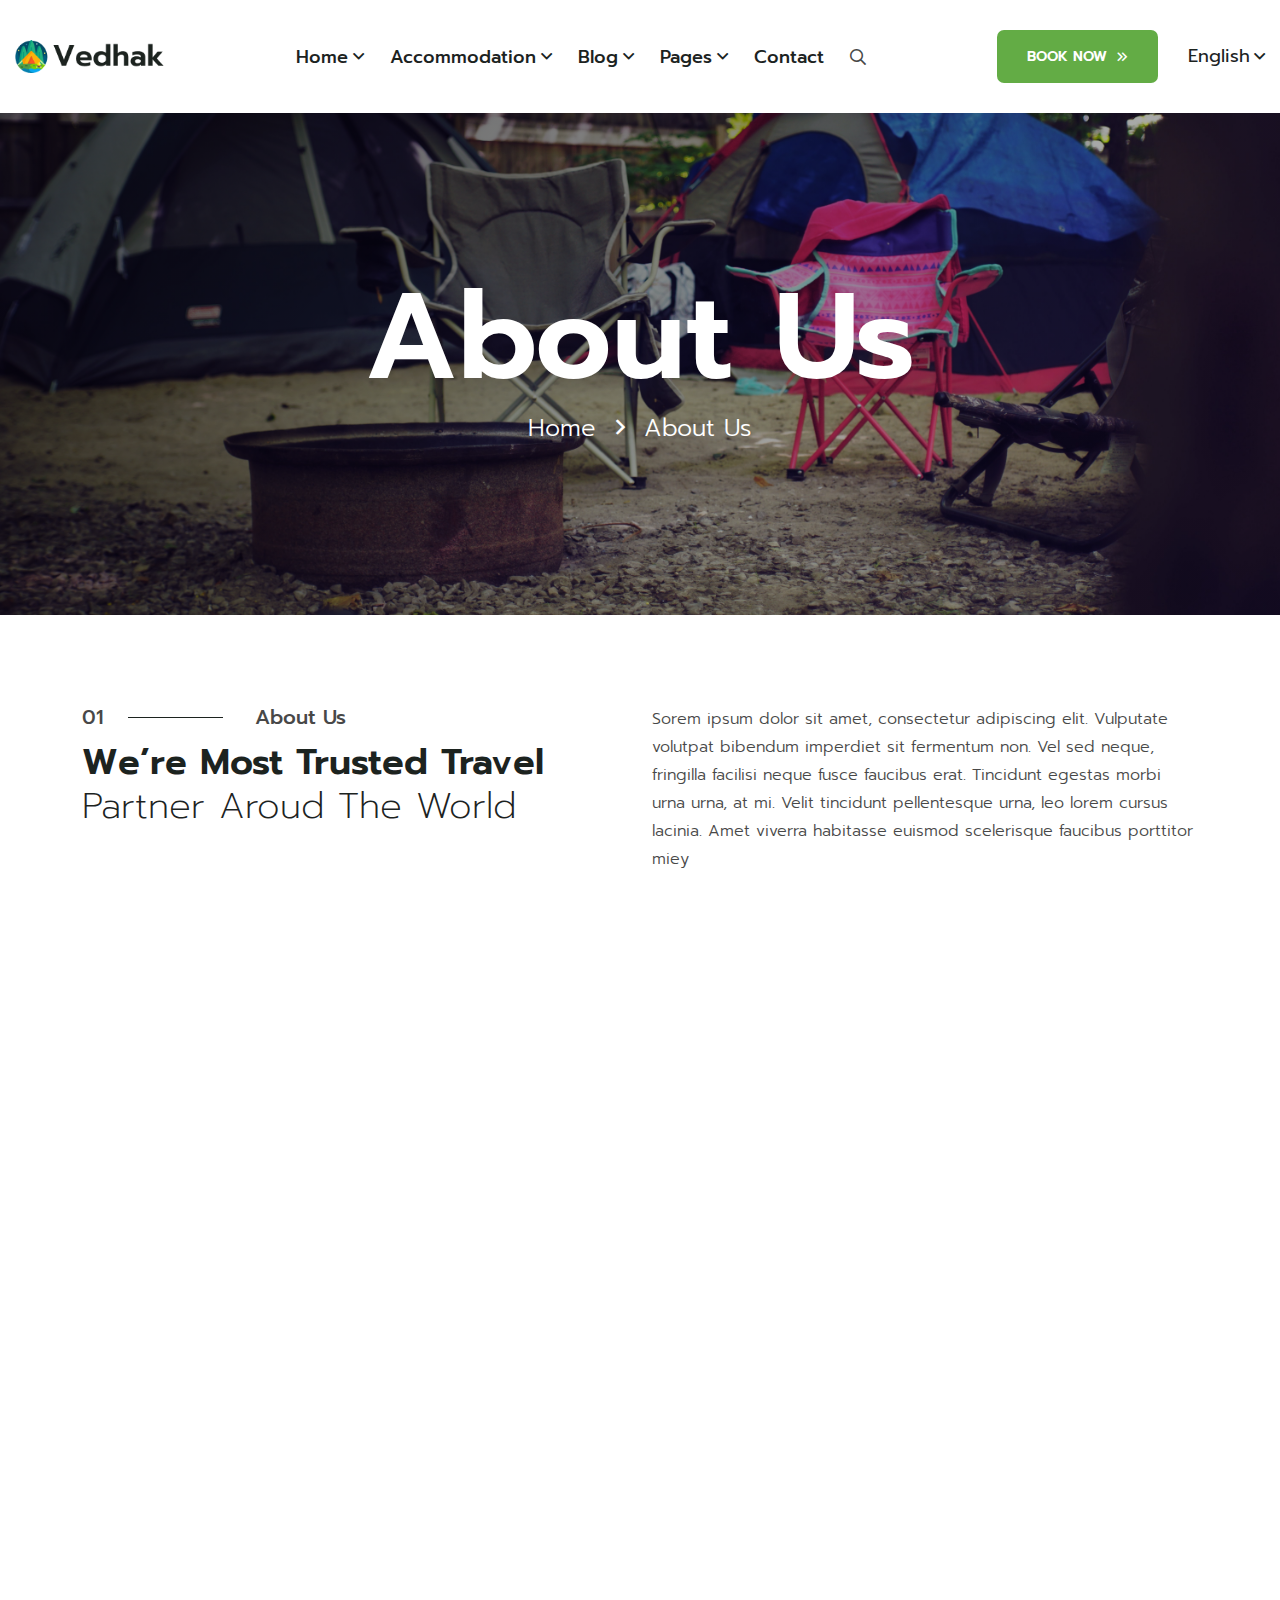
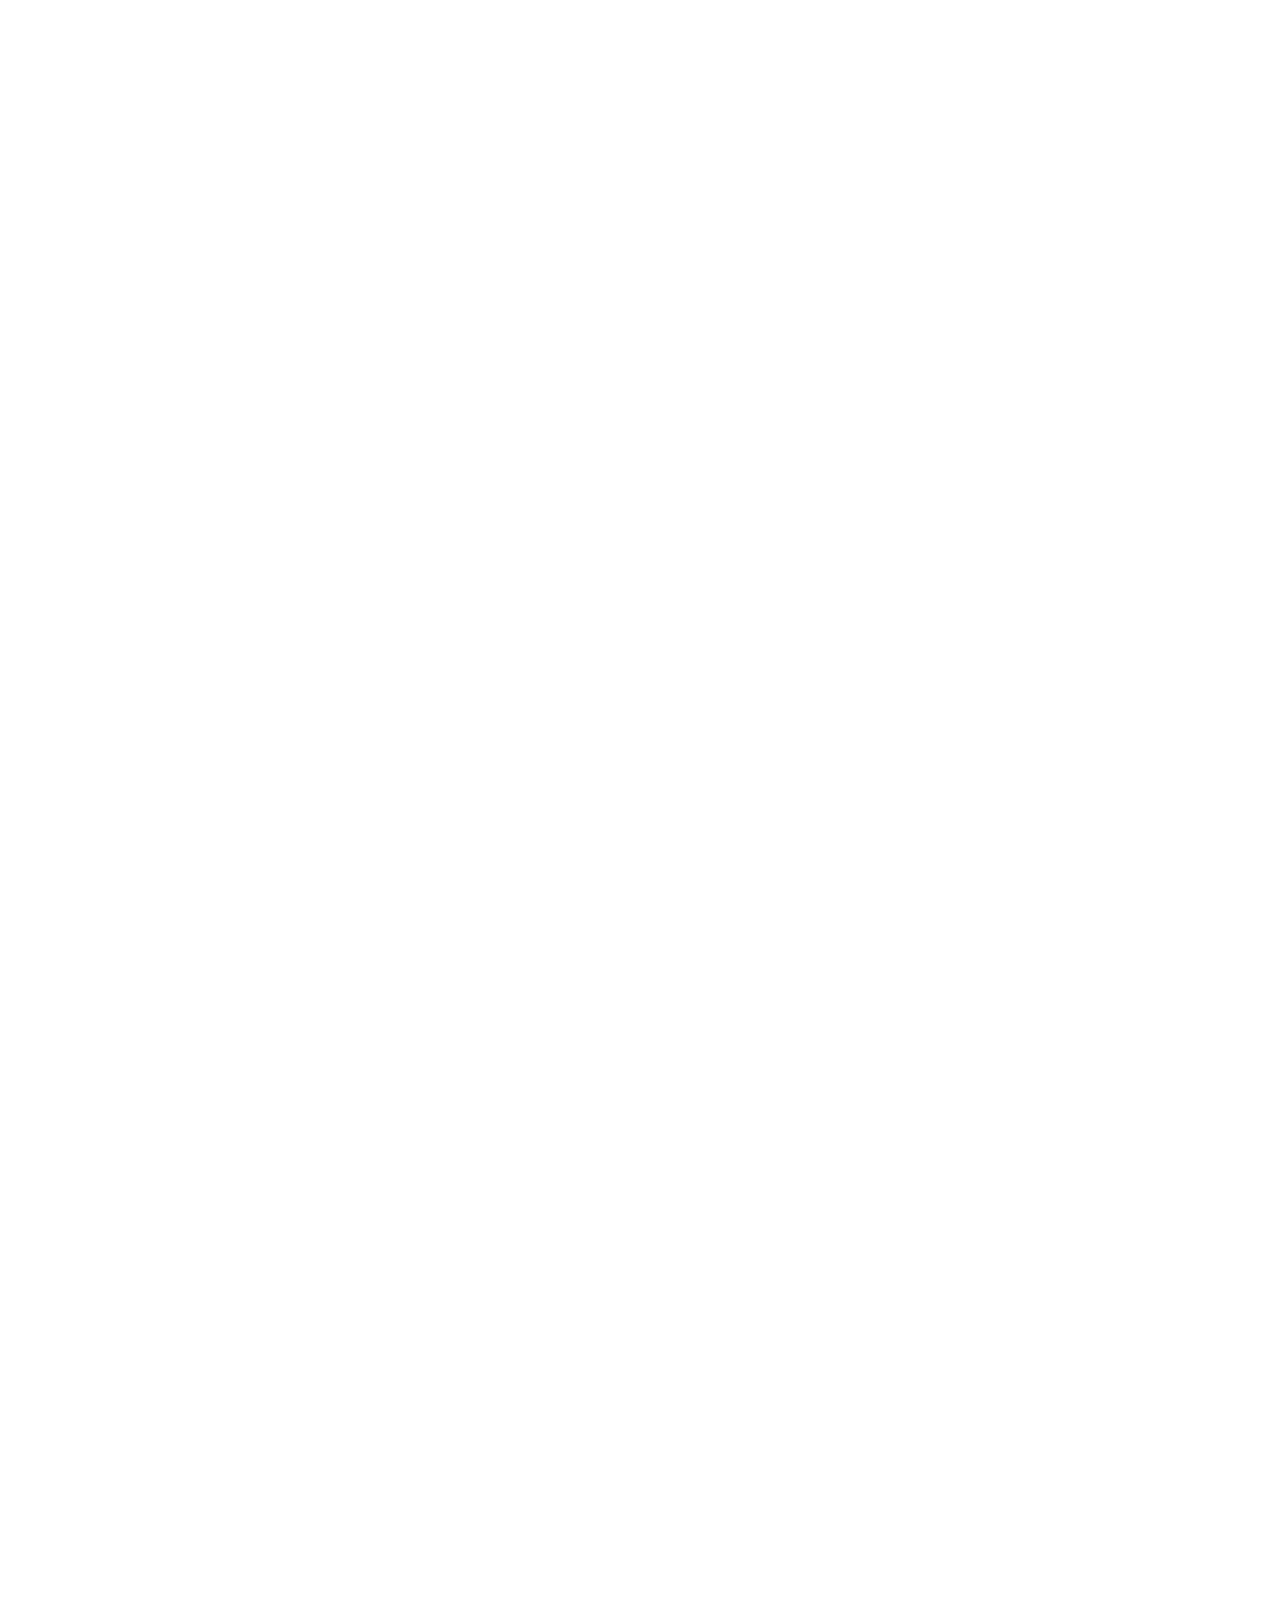
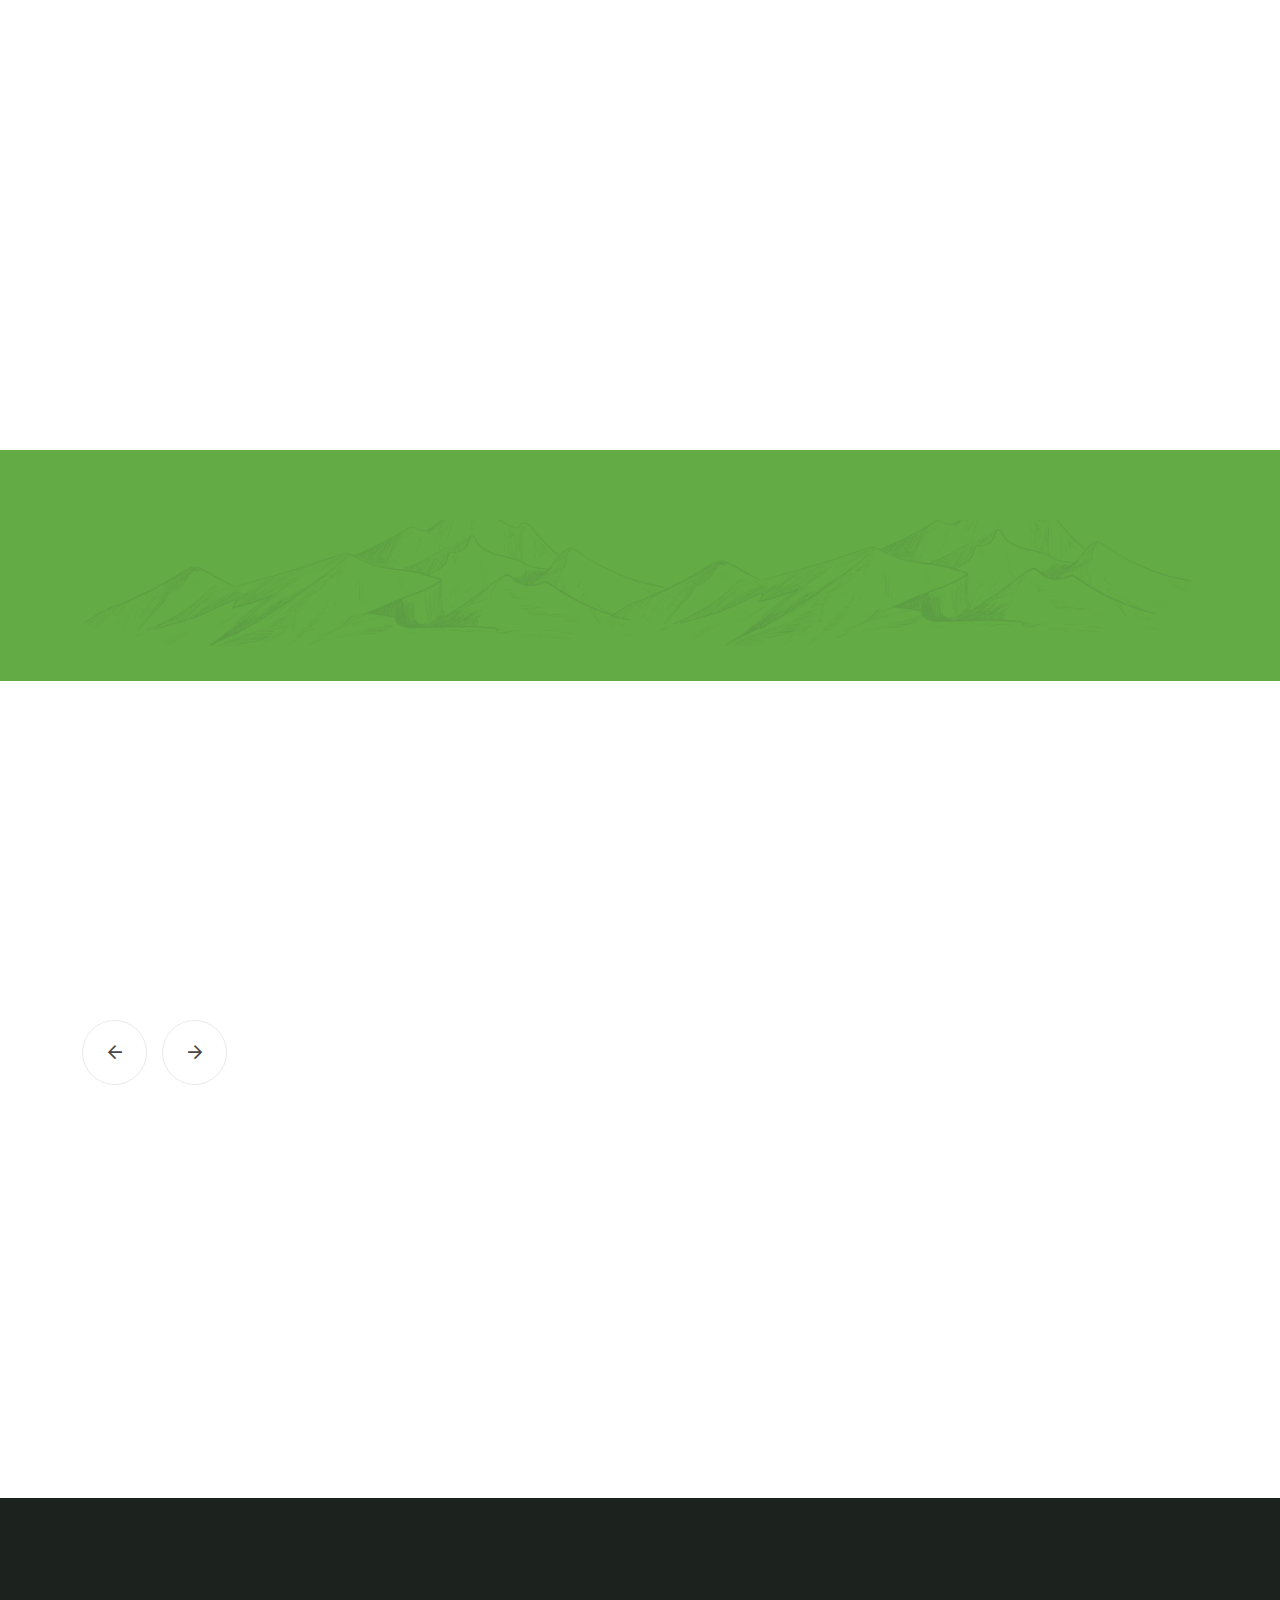
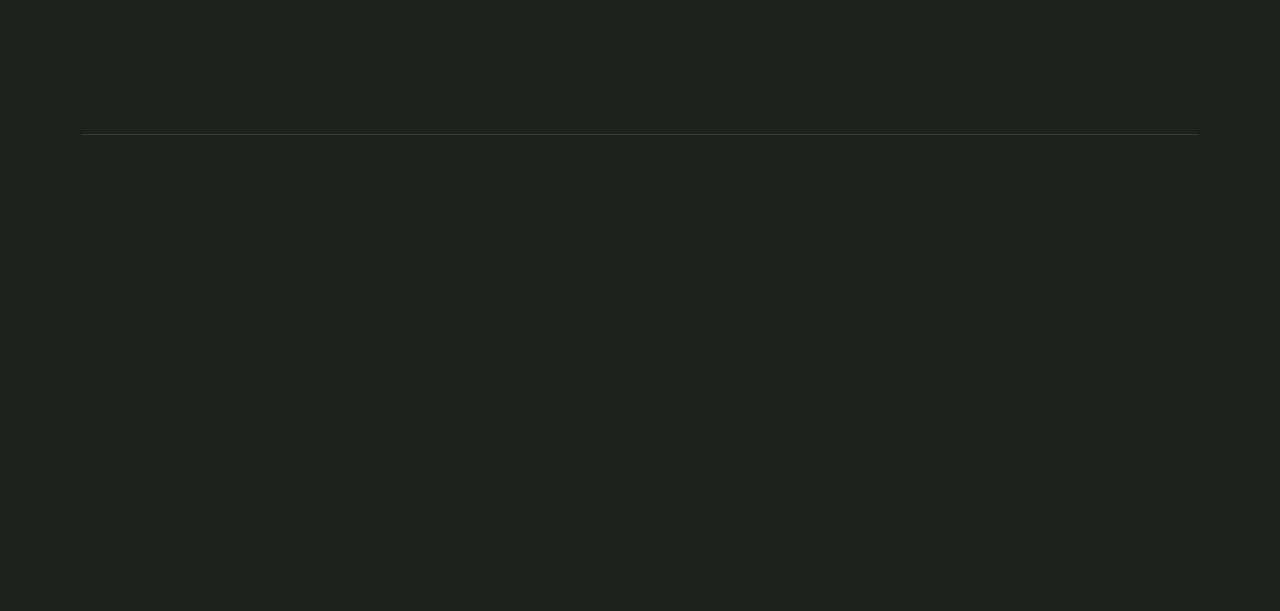
<file: about.html>
<!DOCTYPE html>
<html lang="zxx">

<head>
    <!--====== Required meta tags ======-->
    <meta charset="utf-8">
    <meta http-equiv="x-ua-compatible" content="ie=edge">
    <meta name="description" content="">
    <meta name="viewport" content="width=device-width, initial-scale=1, shrink-to-fit=no">
    <!--====== Title ======-->
    <title>Vedhak - Adventure Tours and Travel HTML Template</title>
    <!--====== Favicon Icon ======-->
    <link rel="shortcut icon" href="assets/images/favicon.ico" type="image/png">
    <!--====== Flaticon css ======-->
    <link rel="stylesheet" href="assets/fonts/flaticon/flaticon.css">
    <!--====== FontAwesome css ======-->
    <link rel="stylesheet" href="assets/fonts/fontawesome/css/all.min.css">
    <!--====== Bootstrap css ======-->
    <link rel="stylesheet" href="assets/vendor/bootstrap/css/bootstrap.min.css">
    <!--====== magnific-popup css ======-->
    <link rel="stylesheet" href="assets/vendor/magnific-popup/dist/magnific-popup.css">
    <!--====== Slick-popup css ======-->
    <link rel="stylesheet" href="assets/vendor/slick/slick.css">
    <!--====== Jquery UI css ======-->
    <link rel="stylesheet" href="assets/vendor/jquery-ui/jquery-ui.min.css">
    <!--====== Nice Select css ======-->
    <link rel="stylesheet" href="assets/vendor/nice-select/css/nice-select.css">
    <!--====== Animate css ======-->
    <link rel="stylesheet" href="assets/vendor/animate.css">
    <!--====== Default css ======-->
    <link rel="stylesheet" href="assets/css/default.css">
    <!--====== Style css ======-->
    <link rel="stylesheet" href="assets/css/style.css">
</head>

<body>
    <!--====== Start Preloader ======-->
    <div class="preloader">
        <div class="loader">
            <div class="pre-shadow"></div>
            <div class="pre-box"></div>
        </div>
    </div><!--====== End Preloader ======-->
    <!--====== Search From ======-->
    <div class="modal fade search-modal" id="search-modal">
        <div class="modal-dialog modal-dialog-centered">
            <div class="modal-content">
                <form>
                    <div class="form_group">
                        <input type="text" class="form_control" placeholder="Search here" name="search">
                        <label><i class="fa fa-search"></i></label>
                    </div>
                </form>
            </div>
        </div>
    </div><!--====== Search From ======-->
    <!--====== Start Header ======-->
    <header class="header-area">
        <!--=== Header Navigation ===-->
        <div class="header-navigation default-navigation">
            <div class="nav-overlay"></div>
            <div class="container-fluid">
                <!--=== Primary Menu ===-->
                <div class="primary-menu">
                    <!--=== Site Branding ===-->
                    <div class="site-branding">
                        <a href="index.html" class="brand-logo"><img src="assets/images/logo/logo-black.png"
                                alt="Site Logo"></a>
                    </div>
                    <!--=== Nav Inner Menu ===-->
                    <div class="nav-menu">
                        <!--=== Mobile Logo ===-->
                        <div class="mobile-logo mb-30 d-block d-xl-none text-center">
                            <a href="index.html" class="brand-logo"><img src="assets/images/logo/logo-black.png"
                                    alt="Site Logo"></a>
                        </div>
                        <!--=== Main Menu ===-->
                        <nav class="main-menu">
                            <ul>
                                <li class="menu-item has-children"><a href="#">Home</a>
                                    <ul class="sub-menu">
                                        <li><a href="index.html">Home 01</a></li>
                                        <li><a href="index-2.html">Home 02</a></li>
                                        <li><a href="index-3.html">Home 03</a></li>
                                    </ul>
                                </li>
                                <li class="menu-item has-children"><a href="#">Accommodation</a>
                                    <ul class="sub-menu">
                                        <li><a href="accommodation-grid.html">ACD Grid</a></li>
                                        <li><a href="accommodation-standard.html">ACD Standard</a></li>
                                        <li><a href="accommodation-slider.html">ACD Slider</a></li>
                                        <li><a href="accommodation-details.html">ACD Details</a></li>
                                    </ul>
                                </li>
                                <li class="menu-item has-children"><a href="#">Blog</a>
                                    <ul class="sub-menu">
                                        <li><a href="blog-standard.html">Blog Standard</a></li>
                                        <li><a href="blog-details.html">Blog Details</a></li>
                                    </ul>
                                </li>
                                <li class="menu-item has-children"><a href="#">Pages</a>
                                    <ul class="sub-menu">
                                        <li><a href="about.html">About Us</a></li>
                                        <li><a href="gallery.html">Our Gallery</a></li>
                                        <li><a href="faq.html">Faq</a></li>
                                    </ul>
                                </li>
                                <li class="menu-item"><a href="contact.html">Contact</a></li>
                                <li class="menu-item">
                                    <div class="search-btn" data-bs-toggle="modal" data-bs-target="#search-modal"><i
                                            class="far fa-search"></i></div>
                                </li>
                            </ul>
                        </nav>
                        <!--=== Nav Button ===-->
                        <div class="menu-button mt-40 d-xl-none">
                            <a href="contact.html" class="main-btn btn-green">Book now<i
                                    class="far fa-angle-double-right"></i></a>
                        </div>
                    </div>
                    <!--=== Nav right Item ===-->
                    <div class="nav-right-item d-flex align-items-center">
                        <div class="menu-button d-xl-block d-none">
                            <a href="contact.html" class="main-btn btn-green">Book now<i
                                    class="far fa-angle-double-right"></i></a>
                        </div>
                        <div class="lang-dropdown">
                            <select class="wide">
                                <option value="English">English</option>
                                <option value="English">English</option>
                            </select>
                        </div>
                        <div class="navbar-toggler">
                            <span></span>
                            <span></span>
                            <span></span>
                        </div>
                    </div>
                </div>
            </div>
        </div>
    </header><!--====== End Header ======-->
    <!--====== Start Breadcrumb Section ======-->
    <section class="page-banner light-red-bg pt-170 pb-170 bg_cover"
        style="background-image: url(assets/images/bg/page-bg-1.jpg);">
        <div class="container">
            <div class="row justify-content-center">
                <div class="col-lg-10">
                    <div class="page-banner-content text-center text-white">
                        <h1 class="page-title">About Us</h1>
                        <ul class="breadcrumb-link text-white">
                            <li><a href="index.html">Home</a></li>
                            <li class="active">About Us</li>
                        </ul>
                    </div>
                </div>
            </div>
        </div>
    </section><!--====== End Breadcrumb Section ======-->
    <!--====== Start About Section ======-->
    <section class="about-section pt-90 pb-60">
        <div class="container">
            <div class="row">
                <div class="col-lg-6">
                    <div class="section-title mb-40 wow fadeInLeft">
                        <span class="sub-title"><span class="number">01</span> About Us</span>
                        <h2>We’re Most Trusted
                            Travel <span class="thin">Partner Aroud
                                The World</span></h2>
                    </div>
                </div>
                <div class="col-lg-6">
                    <div class="about-content-box mb-55 wow fadeInRight">
                        <p>Sorem ipsum dolor sit amet, consectetur adipiscing elit. Vulputate volutpat bibendum
                            imperdiet sit fermentum non. Vel sed neque, fringilla facilisi neque
                            fusce faucibus erat. Tincidunt egestas morbi urna urna, at mi. Velit tincidunt
                            pellentesque urna, leo lorem cursus lacinia. Amet viverra habitasse euismod
                            scelerisque faucibus porttitor miey</p>
                    </div>
                </div>
            </div>
            <div class="row justify-content-center">
                <div class="col-xl-3 col-lg-4 col-md-6">
                    <div class="single-features-item item-bg-one text-center mb-40 wow fadeInDown">
                        <div class="icon">
                            <i class="flaticon-cottage"></i>
                        </div>
                        <div class="text">
                            <h4 class="title">Private Cottages</h4>
                            <p>Quisque vulputate amtacipe
                                aliuam diam sitis etia</p>
                            <a href="about.html" class="btn-link">learn more <i
                                    class="far fa-angle-double-right"></i></a>
                        </div>
                    </div>
                </div>
                <div class="col-xl-3 col-lg-4 col-md-6">
                    <div class="single-features-item item-bg-two text-center mb-40 wow fadeInDown">
                        <div class="icon">
                            <i class="flaticon-camping"></i>
                        </div>
                        <div class="text">
                            <h4 class="title">Tents On Rent</h4>
                            <p>Quisque vulputate amtacipe
                                aliuam diam sitis etia</p>
                            <a href="about.html" class="btn-link">learn more <i
                                    class="far fa-angle-double-right"></i></a>
                        </div>
                    </div>
                </div>
                <div class="col-xl-3 col-lg-4 col-md-6">
                    <div class="single-features-item item-bg-three text-center mb-40 wow fadeInDown">
                        <div class="icon">
                            <i class="flaticon-tent-5"></i>
                        </div>
                        <div class="text">
                            <h4 class="title">Summer Camp</h4>
                            <p>Quisque vulputate amtacipe
                                aliuam diam sitis etia</p>
                            <a href="about.html" class="btn-link">learn more <i
                                    class="far fa-angle-double-right"></i></a>
                        </div>
                    </div>
                </div>
                <div class="col-xl-3 col-lg-4 col-md-6">
                    <div class="single-features-item item-bg-four text-center mb-40 wow fadeInDown">
                        <div class="icon">
                            <i class="flaticon-firewood"></i>
                        </div>
                        <div class="text">
                            <h4 class="title">Wood Fire</h4>
                            <p>Quisque vulputate amtacipe
                                aliuam diam sitis etia</p>
                            <a href="about.html" class="btn-link">learn more <i
                                    class="far fa-angle-double-right"></i></a>
                        </div>
                    </div>
                </div>
            </div>
        </div>
    </section><!--====== End About Section ======-->
    <!--====== Start Who-we Section ======-->
    <section class="who-we-bg-section p-r z-1 pt-100 pb-100">
        <div class="who-bg bg_cover wow fadeInLeft" style="background-image: url(assets/images/bg/we-bg-1.jpg);"></div>
        <div class="container-fluid">
            <div class="row justify-content-end">
                <div class="col-xl-8 col-lg-12">
                    <div class="who-we-wrapper wow fadeInDown">
                        <div class="row">
                            <div class="col-lg-12">
                                <div class="section-title mb-50 wow fadeInUp">
                                    <span class="sub-title"><span class="number">02</span> Who We Are</span>
                                    <h2>Company Mission & Vision</h2>
                                </div>
                            </div>
                        </div>
                        <div class="row g-0 justify-content-center wow fadeInUp">
                            <div class="col-lg-4 col-md-6">
                                <div class="fancy-icon-box mb-30">
                                    <div class="icon">
                                        <i class="far fa-shield-check"></i>
                                    </div>
                                    <div class="text">
                                        <h5 class="title">Our Mission</h5>
                                        <p>Tincidunt egestas morbi urna
                                            urnabelit tincidunt pellentesque
                                            urnaleorem cursus lacinia. Amet
                                            viverrascelerisque faucibus</p>
                                        <span class="line"></span>
                                    </div>
                                </div>
                            </div>
                            <div class="col-lg-4 col-md-6">
                                <div class="fancy-icon-box mb-30 item-active wow fadeInUp">
                                    <div class="icon">
                                        <i class="fas fa-layer-group"></i>
                                    </div>
                                    <div class="text">
                                        <h5 class="title">Our Vision</h5>
                                        <p>Tincidunt egestas morbi urna
                                            urnabelit tincidunt pellentesque
                                            urnaleorem cursus lacinia. Amet
                                            viverrascelerisque faucibus</p>
                                        <span class="line"></span>
                                    </div>
                                </div>
                            </div>
                            <div class="col-lg-4 col-md-6">
                                <div class="fancy-icon-box mb-30 wow fadeInUp">
                                    <div class="icon">
                                        <i class="fas fa-tools"></i>
                                    </div>
                                    <div class="text">
                                        <h5 class="title">Company Goals</h5>
                                        <p>Tincidunt egestas morbi urna
                                            urnabelit tincidunt pellentesque
                                            urnaleorem cursus lacinia. Amet
                                            viverrascelerisque faucibus</p>
                                        <span class="line"></span>
                                    </div>
                                </div>
                            </div>
                        </div>
                    </div>
                </div>
            </div>
        </div>
    </section><!--====== End Who-we Section ======-->
    <!--====== Start Team Section ======-->
    <section class="team-section pt-90 pb-50">
        <div class="container">
            <div class="row justify-content-center">
                <div class="col-xl-6 col-lg-10">
                    <div class="section-title text-center mb-45 wow fadeInDown">
                        <span class="sub-title"><span class="number">03</span> Team Member</span>
                        <h2>Meet Our Professional <span class="thin">Team Member</span></h2>
                    </div>
                </div>
            </div>
            <div class="row justify-content-center">
                <div class="col-xl-3 col-lg-4 col-md-6 col-sm-12">
                    <div class="single-team-item mb-40 wow fadeInUp">
                        <div class="member-img">
                            <img src="assets/images/team/team-1.jpg" alt="Team Image">
                            <div class="hover-overlay"></div>
                            <div class="hover-content">
                                <ul class="social-link">
                                    <li><a href="#"><i class="fab fa-facebook-f"></i></a></li>
                                    <li><a href="#"><i class="fab fa-twitter"></i></a></li>
                                    <li><a href="#"><i class="fab fa-instagram"></i></a></li>
                                    <li><a href="#"><i class="fab fa-linkedin-in"></i></a></li>
                                </ul>
                            </div>
                        </div>
                        <div class="member-info text-center">
                            <h4 class="title">Michael F. Jimenez</h4>
                            <p class="position">CEO & Founder</p>
                        </div>
                    </div>
                </div>
                <div class="col-xl-3 col-lg-4 col-md-6 col-sm-12">
                    <div class="single-team-item mb-40 wow fadeInUp">
                        <div class="member-img">
                            <img src="assets/images/team/team-2.jpg" alt="Team Image">
                            <div class="hover-overlay"></div>
                            <div class="hover-content">
                                <ul class="social-link">
                                    <li><a href="#"><i class="fab fa-facebook-f"></i></a></li>
                                    <li><a href="#"><i class="fab fa-twitter"></i></a></li>
                                    <li><a href="#"><i class="fab fa-instagram"></i></a></li>
                                    <li><a href="#"><i class="fab fa-linkedin-in"></i></a></li>
                                </ul>
                            </div>
                        </div>
                        <div class="member-info text-center">
                            <h4 class="title">Kenneth I. Phillips</h4>
                            <p class="position">Senior Manager</p>
                        </div>
                    </div>
                </div>
                <div class="col-xl-3 col-lg-4 col-md-6 col-sm-12">
                    <div class="single-team-item mb-40 wow fadeInUp">
                        <div class="member-img">
                            <img src="assets/images/team/team-3.jpg" alt="Team Image">
                            <div class="hover-overlay"></div>
                            <div class="hover-content">
                                <ul class="social-link">
                                    <li><a href="#"><i class="fab fa-facebook-f"></i></a></li>
                                    <li><a href="#"><i class="fab fa-twitter"></i></a></li>
                                    <li><a href="#"><i class="fab fa-instagram"></i></a></li>
                                    <li><a href="#"><i class="fab fa-linkedin-in"></i></a></li>
                                </ul>
                            </div>
                        </div>
                        <div class="member-info text-center">
                            <h4 class="title">Alfonso J. Marrero</h4>
                            <p class="position">Junior Consultant</p>
                        </div>
                    </div>
                </div>
                <div class="col-xl-3 col-lg-4 col-md-6 col-sm-12">
                    <div class="single-team-item mb-40 wow fadeInUp">
                        <div class="member-img">
                            <img src="assets/images/team/team-4.jpg" alt="Team Image">
                            <div class="hover-overlay"></div>
                            <div class="hover-content">
                                <ul class="social-link">
                                    <li><a href="#"><i class="fab fa-facebook-f"></i></a></li>
                                    <li><a href="#"><i class="fab fa-twitter"></i></a></li>
                                    <li><a href="#"><i class="fab fa-instagram"></i></a></li>
                                    <li><a href="#"><i class="fab fa-linkedin-in"></i></a></li>
                                </ul>
                            </div>
                        </div>
                        <div class="member-info text-center">
                            <h4 class="title">Jackie Y. Hickman</h4>
                            <p class="position">Business Consultant</p>
                        </div>
                    </div>
                </div>
            </div>
        </div>
    </section><!--====== End Team Section ======-->
    <!--====== Start Features Section ======-->
    <section class="features-bg-section p-r z-1 pt-100 pb-100">
        <div class="features-bg bg_cover wow fadeInRight"
            style="background-image: url(assets/images/bg/features-bg-1.jpg);"></div>
        <div class="container">
            <div class="row align-items-center">
                <div class="col-lg-6">
                    <div class="features-content-box wow fadeInUp pr-lg-60">
                        <div class="section-title mb-30">
                            <span class="sub-title"><span class="number">04</span>Discover More</span>
                            <h2>Better Travel to Change <span class="thin">your Better Emotions</span></h2>
                        </div>
                        <p>Sit amet consectetur adipiscing elit. Venenatis amet ut et, elementum. In sem nec ipsum,
                            tincidunt risus maecenas. Ut volutpat quis a mollis neque nunc aliquet et. Condimentum
                            habitant arcu malesuada odio luct ultrices. A felis, ipsum sit tempor praesent eu vitae
                            tellus porttitor</p>
                        <div class="counting-box mt-40">
                            <div class="title">
                                <h5>Saticfied Clients <span>89%</span></h5>
                                <div class="progress">
                                    <div class="progress-bar wow slideInLeft" style="width: 89%"></div>
                                </div>
                            </div>
                        </div>
                    </div>
                </div>
            </div>
        </div>
    </section><!--====== End Features Section ======-->
    <!--====== Start CTa Section ======-->
    <section class="cta-section dark-green-bg pt-70 pb-35">
        <div class="container">
            <div class="cta-wrapper bg_cover" style="background-image: url(assets/images/bg/cta-bg-1.png);">
                <div class="row align-items-center">
                    <div class="col-lg-7">
                        <div class="section-title text-white mb-40 wow fadeInLeft">
                            <h2>Enjoy The Better Adventure
                                Life <span class="thin">Tent Camping</span></h2>
                        </div>
                    </div>
                    <div class="col-lg-5">
                        <div class="cta-button float-lg-end mb-35 wow fadeInRight">
                            <a href="about.html" class="main-btn btn-yellow">Discover more<i
                                    class="far fa-angle-double-right"></i></a>
                        </div>
                    </div>
                </div>
            </div>
        </div>
    </section><!--====== End CTa Section ======-->
    <!--====== Start Feedback Section ======-->
    <section class="feedback-section pt-100 pb-100">
        <div class="container">
            <div class="feedback-wrapper-one">
                <div class="row align-items-center">
                    <div class="col-lg-5">
                        <div class="section-title mb-45 wow fadeInLeft">
                            <span class="sub-title"><span class="number">05</span>Testimonils</span>
                            <h2>What Our Client Say <span class="thin">About Us</span></h2>
                        </div>
                        <div class="testimonial-arrows mb-45"></div>
                    </div>
                    <div class="col-lg-7">
                        <div class="testimonial-wrapper wow fadeInRight">
                            <div class="testimonial-slider-one">
                                <div class="single-testimonial-item text-center">
                                    <div class="testimonial-content">
                                        <div class="author-title-thumb d-inline-flex mb-25">
                                            <div class="author-thumb">
                                                <img src="assets/images/testimonial/author-thumb-1.jpg"
                                                    alt="Author Thumb">
                                            </div>
                                            <div class="author-title">
                                                <h3 class="title">Brian A. Barnes</h3>
                                                <p class="position">CEO & Founder</p>
                                            </div>
                                        </div>
                                        <p>Sit amet consectetur adipiscing congue pose
                                            habit ante dignissim faucibus tincidunt vulputate
                                            ullamcorper mattis quisque esta sidiculus</p>
                                        <ul class="ratings">
                                            <li><i class="fas fa-star"></i></li>
                                            <li><i class="fas fa-star"></i></li>
                                            <li><i class="fas fa-star"></i></li>
                                            <li><i class="fas fa-star"></i></li>
                                            <li><i class="fas fa-star"></i></li>
                                        </ul>
                                    </div>
                                </div>
                                <div class="single-testimonial-item text-center">
                                    <div class="testimonial-content">
                                        <div class="author-title-thumb d-inline-flex">
                                            <div class="author-thumb">
                                                <img src="assets/images/testimonial/author-thumb-1.jpg"
                                                    alt="Author Thumb">
                                            </div>
                                            <div class="author-title">
                                                <h3 class="title">Brian A. Barnes</h3>
                                                <p class="position">CEO & Founder</p>
                                            </div>
                                        </div>
                                        <p>Sit amet consectetur adipiscing congue pose
                                            habit ante dignissim faucibus tincidunt vulputate
                                            ullamcorper mattis quisque esta sidiculus</p>
                                        <ul class="ratings">
                                            <li><i class="fas fa-star"></i></li>
                                            <li><i class="fas fa-star"></i></li>
                                            <li><i class="fas fa-star"></i></li>
                                            <li><i class="fas fa-star"></i></li>
                                            <li><i class="fas fa-star"></i></li>
                                        </ul>
                                    </div>
                                </div>
                            </div>
                        </div>
                    </div>
                </div>
            </div>
        </div>
    </section><!--====== End Feedback Section ======-->
    <!--====== Start Partners Section ======-->
    <section class="partners-section light-red-bg pb-80">
        <div class="container">
            <!--=== Partners Slider ===-->
            <div class="partner-slider-one pt-80 wow fadeInDown">
                <div class="single-partner-item">
                    <div class="partner-img">
                        <a href="#"><img src="assets/images/partners/partner-1.png" alt="Partner Image"></a>
                    </div>
                </div>
                <div class="single-partner-item">
                    <div class="partner-img">
                        <a href="#"><img src="assets/images/partners/partner-2.png" alt="Partner Image"></a>
                    </div>
                </div>
                <div class="single-partner-item">
                    <div class="partner-img">
                        <a href="#"><img src="assets/images/partners/partner-3.png" alt="Partner Image"></a>
                    </div>
                </div>
                <div class="single-partner-item">
                    <div class="partner-img">
                        <a href="#"><img src="assets/images/partners/partner-4.png" alt="Partner Image"></a>
                    </div>
                </div>
                <div class="single-partner-item">
                    <div class="partner-img">
                        <a href="#"><img src="assets/images/partners/partner-5.png" alt="Partner Image"></a>
                    </div>
                </div>
                <div class="single-partner-item">
                    <div class="partner-img">
                        <a href="#"><img src="assets/images/partners/partner-4.png" alt="Partner Image"></a>
                    </div>
                </div>
            </div>
        </div>
    </section><!--====== End Partners Section ======-->
    <!--====== Start Footer ======-->
    <footer class="footer-default dark-black-bg text-white">
        <div class="container">
            <div class="footer-newsletter pt-80 pb-40">
                <div class="row align-items-center">
                    <div class="col-lg-6">
                        <div class="section-title mb-30 wow fadeInLeft">
                            <h2>Subscribe Our Newsletter<span class="thin">Get Every Update</span></h2>
                        </div>
                    </div>
                    <div class="col-lg-6">
                        <div class="newsletter-form mb-30 wow fadeInRight">
                            <form>
                                <div class="form_group">
                                    <label><i class="far fa-envelope-open"></i></label>
                                    <input type="email" class="form_control" placeholder="Email Address" required>
                                    <button class="main-btn btn-green">Subscribe<i
                                            class="far fa-angle-double-right"></i></button>
                                </div>
                            </form>
                        </div>
                    </div>
                </div>
            </div>
            <div class="footer-widget-area pt-80 pb-30">
                <div class="row">
                    <div class="col-xl-3 col-lg-4 col-md-6">
                        <div class="footer-widget about-company-widget mb-40 wow fadeInDown">
                            <a href="index.html" class="footer-logo"><img src="assets/images/logo/logo-white.png"
                                    alt="Brand Logo"></a>
                            <p>Sit amet consectetur adipiscinelit
                                Sem et aliquam enimdeassa ornare
                                vulputate neque feugiat secursun
                                blandit volutpat hendr mauris</p>
                            <ul class="social-link">
                                <li><a href="#"><i class="fab fa-facebook-f"></i></a></li>
                                <li><a href="#"><i class="fab fa-twitter"></i></a></li>
                                <li><a href="#"><i class="fab fa-instagram"></i></a></li>
                                <li><a href="#"><i class="fab fa-linkedin-in"></i></a></li>
                            </ul>
                        </div>
                    </div>
                    <div class="col-xl-2 col-lg-4 col-md-6">
                        <div class="footer-widget footer-nav-widget pl-lg-55 mb-40 wow fadeInDown">
                            <h4 class="widget-title">Links</h4>
                            <div class="footer-nav-content">
                                <ul class="footer-nav">
                                    <li><a href="#">Home</a></li>
                                    <li><a href="#">Pricing</a></li>
                                    <li><a href="#">About us</a></li>
                                    <li><a href="#">Features</a></li>
                                    <li><a href="#">Blog</a></li>
                                </ul>
                            </div>
                        </div>
                    </div>
                    <div class="col-xl-2 col-lg-4 col-md-6">
                        <div class="footer-widget footer-nav-widget pl-lg-20 mb-40 wow fadeInDown">
                            <h4 class="widget-title">Services</h4>
                            <div class="footer-nav-content">
                                <ul class="footer-nav">
                                    <li><a href="#">Caravan Soler Tent</a></li>
                                    <li><a href="#">Family Tent Camping</a></li>
                                    <li><a href="#">Classic Tent Camping</a></li>
                                    <li><a href="#">Wild Tent Camping</a></li>
                                    <li><a href="#">Bell Glamp One</a></li>
                                    <li><a href="#">Small Cabin Wood</a></li>
                                </ul>
                            </div>
                        </div>
                    </div>
                    <div class="col-xl-2 col-lg-4 col-md-6">
                        <div class="footer-widget footer-nav-widget pl-lg-70 mb-40 wow fadeInDown">
                            <h4 class="widget-title">Support</h4>
                            <div class="footer-nav-content">
                                <ul class="footer-nav">
                                    <li><a href="#">Meet Our Team</a></li>
                                    <li><a href="#">Item Support</a></li>
                                    <li><a href="#">Contact Foram</a></li>
                                    <li><a href="#">Report Abuse</a></li>
                                    <li><a href="#">Live</a></li>
                                </ul>
                            </div>
                        </div>
                    </div>
                    <div class="col-xl-3 col-lg-4 col-md-6">
                        <div class="footer-widget contact-info-widget pl-lg-100 mb-40 wow fadeInDown">
                            <div class="contact-info-box mb-35">
                                <h4 class="title">Location</h4>
                                <p><i class="far fa-map-marker-alt"></i><span>119 Tanglewood Lane
                                        Gulfport, MS 39503</span></p>
                            </div>
                            <div class="contact-info-box mb-35">
                                <h4 class="title">Contact</h4>
                                <p><i class="far fa-envelope"></i><a
                                        href="mailto:support@gmail.com">support@gmail.com</a></p>
                                <p><i class="far fa-phone"></i><a href="tel:+000(123)4566">+000 (123) 45 66</a></p>
                            </div>
                        </div>
                    </div>
                </div>
            </div>
            <!--=== Copyright Area ===-->

        </div>
    </footer><!--====== End Footer ======-->
    <!--====== Back To Top  ======-->
    <a href="#" class="back-to-top"><i class="far fa-angle-up"></i></a>
    <!--====== Jquery js ======-->
    <script src="assets/vendor/jquery-3.6.0.min.js"></script>
    <!--====== Bootstrap js ======-->
    <script src="assets/vendor/popper/popper.min.js"></script>
    <!--====== Bootstrap js ======-->
    <script src="assets/vendor/bootstrap/js/bootstrap.min.js"></script>
    <!--====== Slick js ======-->
    <script src="assets/vendor/slick/slick.min.js"></script>
    <!--====== Magnific js ======-->
    <script src="assets/vendor/magnific-popup/dist/jquery.magnific-popup.min.js"></script>
    <!--====== Isotope js ======-->
    <script src="assets/vendor/isotope.min.js"></script>
    <!--====== Imagesloaded js ======-->
    <script src="assets/vendor/imagesloaded.min.js"></script>
    <!--====== Counterup js ======-->
    <script src="assets/vendor/jquery.counterup.min.js"></script>
    <!--====== Waypoints js ======-->
    <script src="assets/vendor/jquery.waypoints.js"></script>
    <!--====== Nice-select js ======-->
    <script src="assets/vendor/nice-select/js/jquery.nice-select.min.js"></script>
    <!--====== jquery UI js ======-->
    <script src="assets/vendor/jquery-ui/jquery-ui.min.js"></script>
    <!--====== WOW js ======-->
    <script src="assets/vendor/wow.min.js"></script>
    <!--====== Main js ======-->
    <script src="assets/js/theme.js"></script>
</body>

</html>
</file>
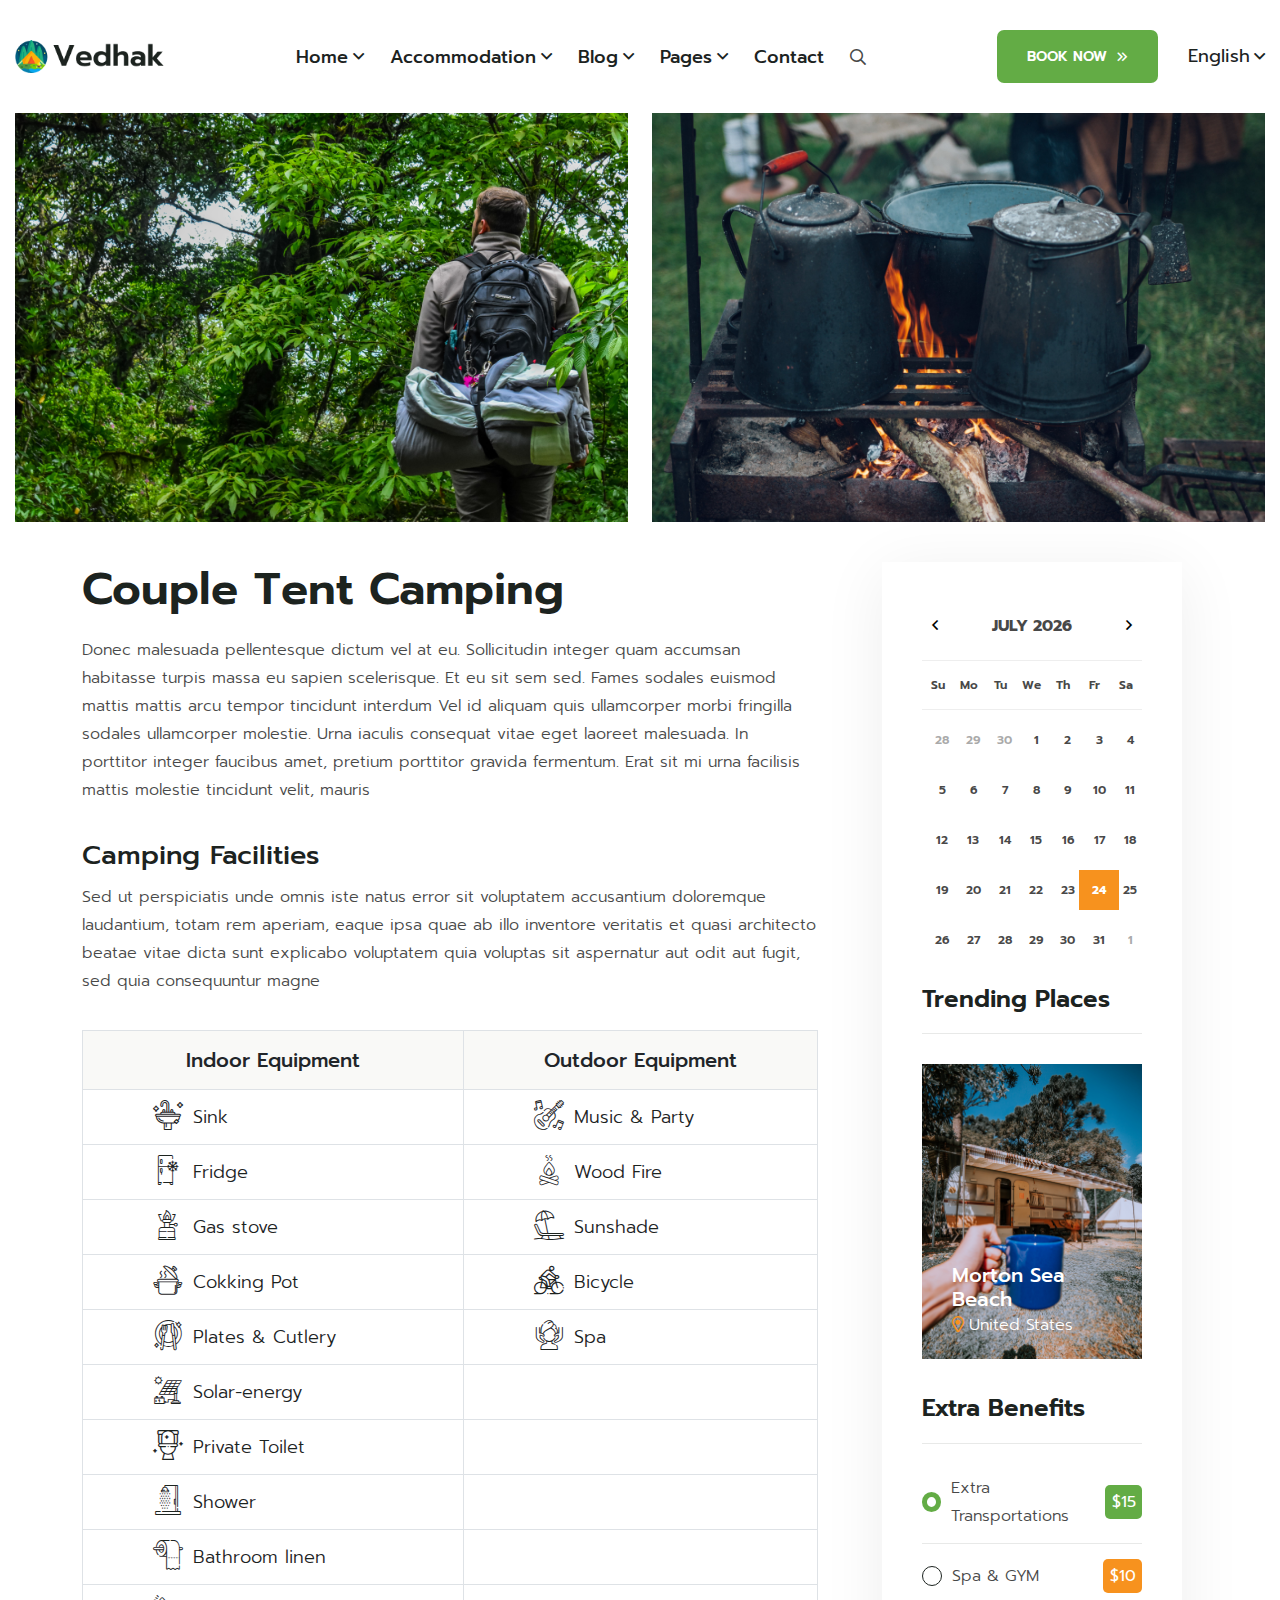
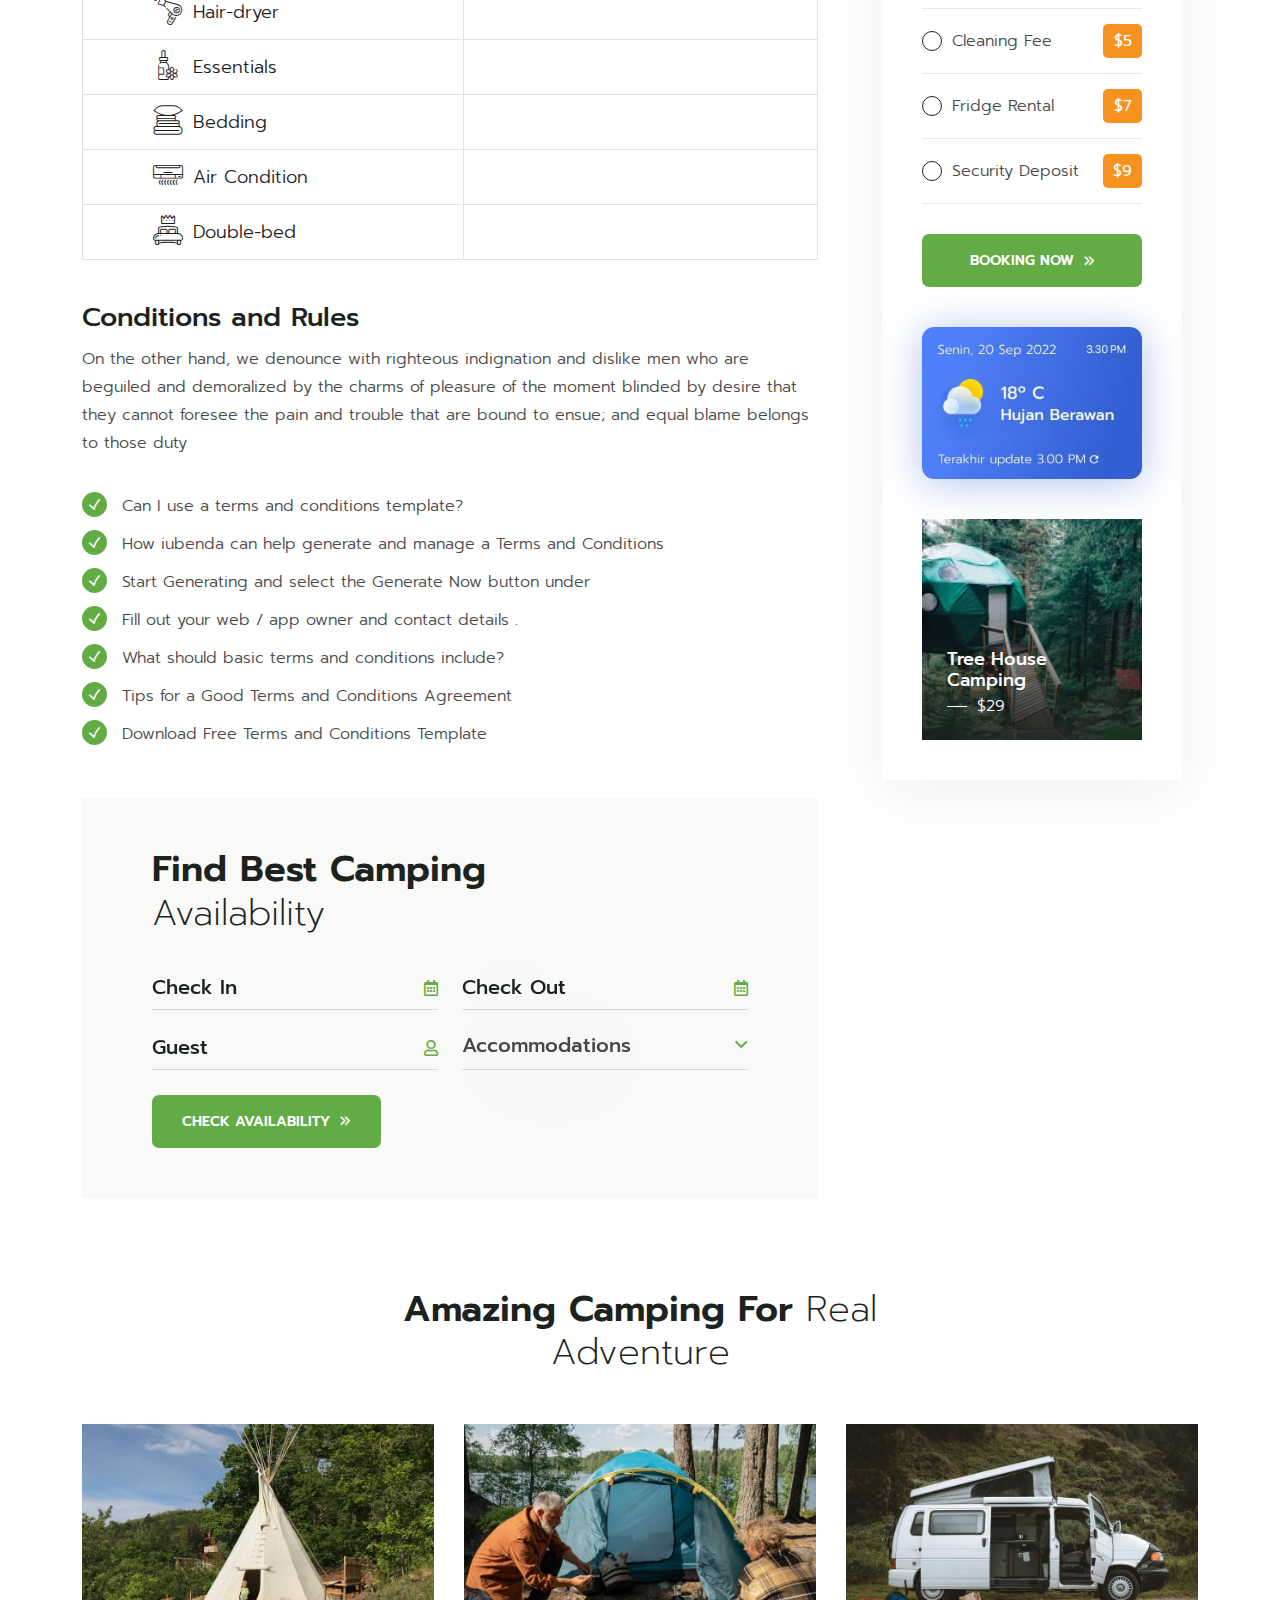
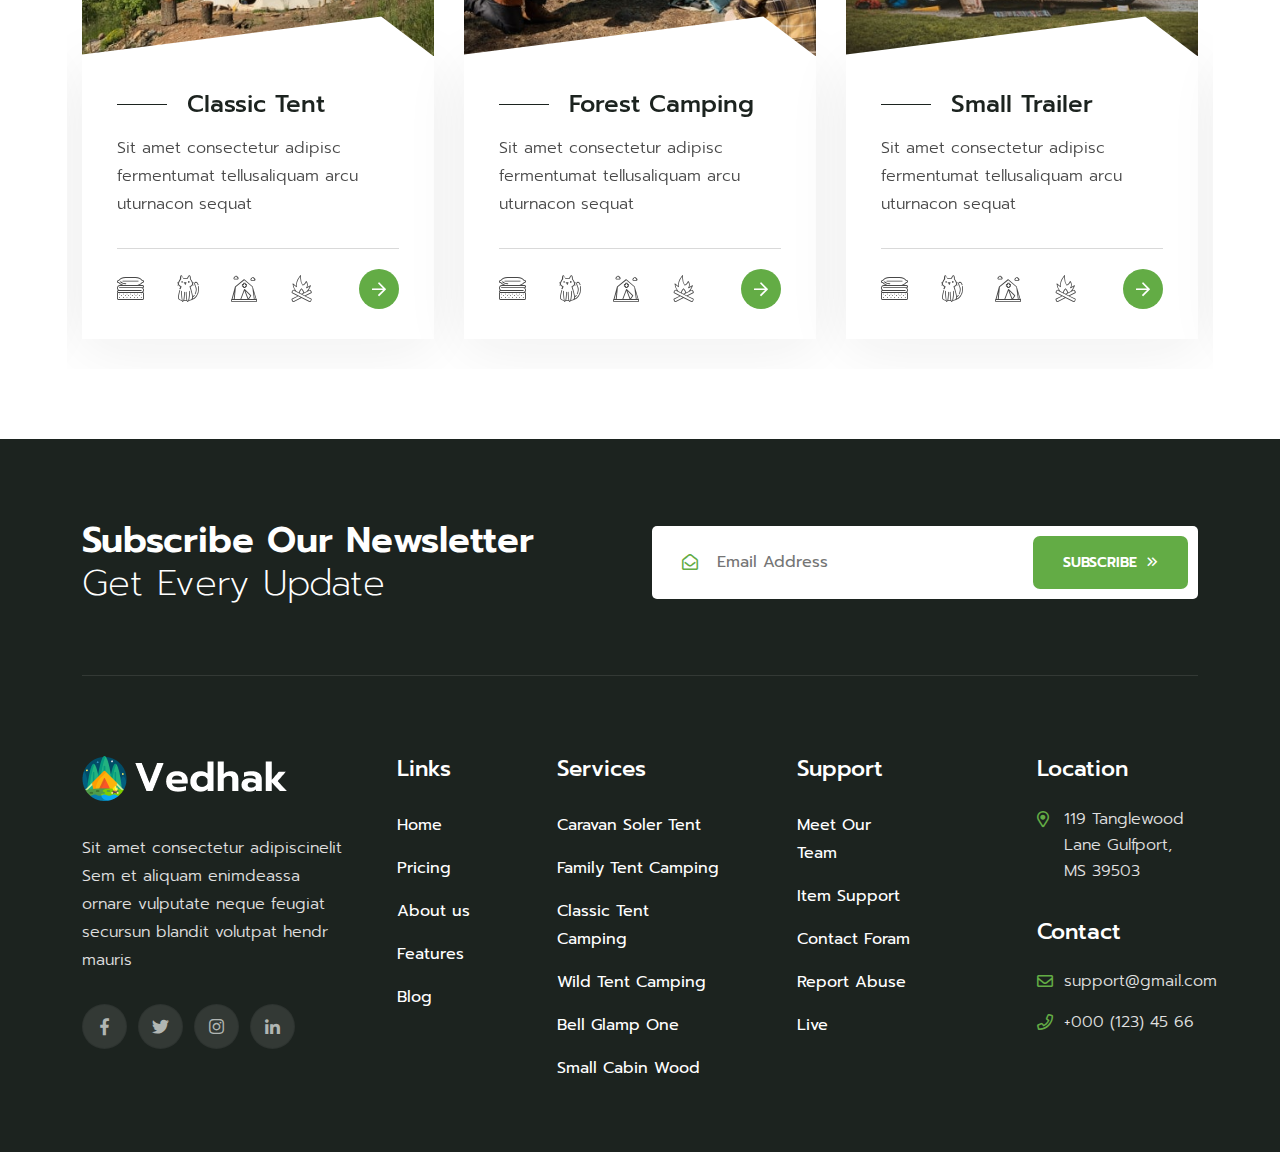
<file: accommodation-details.html>
<!DOCTYPE html>
<html lang="zxx">

<head>
    <!--====== Required meta tags ======-->
    <meta charset="utf-8">
    <meta http-equiv="x-ua-compatible" content="ie=edge">
    <meta name="description" content="">
    <meta name="viewport" content="width=device-width, initial-scale=1, shrink-to-fit=no">
    <!--====== Title ======-->
    <title>Vedhak - Adventure Tours and Travel HTML Template</title>
    <!--====== Favicon Icon ======-->
    <link rel="shortcut icon" href="assets/images/favicon.ico" type="image/png">
    <!--====== Flaticon css ======-->
    <link rel="stylesheet" href="assets/fonts/flaticon/flaticon.css">
    <!--====== FontAwesome css ======-->
    <link rel="stylesheet" href="assets/fonts/fontawesome/css/all.min.css">
    <!--====== Bootstrap css ======-->
    <link rel="stylesheet" href="assets/vendor/bootstrap/css/bootstrap.min.css">
    <!--====== magnific-popup css ======-->
    <link rel="stylesheet" href="assets/vendor/magnific-popup/dist/magnific-popup.css">
    <!--====== Slick-popup css ======-->
    <link rel="stylesheet" href="assets/vendor/slick/slick.css">
    <!--====== Jquery UI css ======-->
    <link rel="stylesheet" href="assets/vendor/jquery-ui/jquery-ui.min.css">
    <!--====== Nice Select css ======-->
    <link rel="stylesheet" href="assets/vendor/nice-select/css/nice-select.css">
    <!--====== Nice Select css ======-->
    <link rel="stylesheet" href="assets/vendor/calendar/calendar.min.css">
    <!--====== Animate css ======-->
    <link rel="stylesheet" href="assets/vendor/animate.css">
    <!--====== Default css ======-->
    <link rel="stylesheet" href="assets/css/default.css">
    <!--====== Style css ======-->
    <link rel="stylesheet" href="assets/css/style.css">
</head>

<body>
    <!--====== Start Preloader ======-->
    <div class="preloader">
        <div class="loader">
            <div class="pre-shadow"></div>
            <div class="pre-box"></div>
        </div>
    </div><!--====== End Preloader ======-->
    <!--====== Search From ======-->
    <div class="modal fade search-modal" id="search-modal">
        <div class="modal-dialog modal-dialog-centered">
            <div class="modal-content">
                <form>
                    <div class="form_group">
                        <input type="text" class="form_control" placeholder="Search here" name="search">
                        <label><i class="fa fa-search"></i></label>
                    </div>
                </form>
            </div>
        </div>
    </div><!--====== Search From ======-->
    <!--====== Start Header ======-->
    <header class="header-area">
        <!--=== Header Navigation ===-->
        <div class="header-navigation default-navigation">
            <div class="nav-overlay"></div>
            <div class="container-fluid">
                <!--=== Primary Menu ===-->
                <div class="primary-menu">
                    <!--=== Site Branding ===-->
                    <div class="site-branding">
                        <a href="index.html" class="brand-logo"><img src="assets/images/logo/logo-black.png"
                                alt="Site Logo"></a>
                    </div>
                    <!--=== Nav Inner Menu ===-->
                    <div class="nav-menu">
                        <!--=== Mobile Logo ===-->
                        <div class="mobile-logo mb-30 d-block d-xl-none text-center">
                            <a href="index.html" class="brand-logo"><img src="assets/images/logo/logo-black.png"
                                    alt="Site Logo"></a>
                        </div>
                        <!--=== Main Menu ===-->
                        <nav class="main-menu">
                            <ul>
                                <li class="menu-item has-children"><a href="#">Home</a>
                                    <ul class="sub-menu">
                                        <li><a href="index.html">Home 01</a></li>
                                        <li><a href="index-2.html">Home 02</a></li>
                                        <li><a href="index-3.html">Home 03</a></li>
                                    </ul>
                                </li>
                                <li class="menu-item has-children"><a href="#">Accommodation</a>
                                    <ul class="sub-menu">
                                        <li><a href="accommodation-grid.html">ACD Grid</a></li>
                                        <li><a href="accommodation-standard.html">ACD Standard</a></li>
                                        <li><a href="accommodation-slider.html">ACD Slider</a></li>
                                        <li><a href="accommodation-details.html">ACD Details</a></li>
                                    </ul>
                                </li>
                                <li class="menu-item has-children"><a href="#">Blog</a>
                                    <ul class="sub-menu">
                                        <li><a href="blog-standard.html">Blog Standard</a></li>
                                        <li><a href="blog-details.html">Blog Details</a></li>
                                    </ul>
                                </li>
                                <li class="menu-item has-children"><a href="#">Pages</a>
                                    <ul class="sub-menu">
                                        <li><a href="about.html">About Us</a></li>
                                        <li><a href="gallery.html">Our Gallery</a></li>
                                        <li><a href="faq.html">Faq</a></li>
                                    </ul>
                                </li>
                                <li class="menu-item"><a href="contact.html">Contact</a></li>
                                <li class="menu-item">
                                    <div class="search-btn" data-bs-toggle="modal" data-bs-target="#search-modal"><i
                                            class="far fa-search"></i></div>
                                </li>
                            </ul>
                        </nav>
                        <!--=== Nav Button ===-->
                        <div class="menu-button mt-40 d-xl-none">
                            <a href="contact.html" class="main-btn btn-green">Book now<i
                                    class="far fa-angle-double-right"></i></a>
                        </div>
                    </div>
                    <!--=== Nav right Item ===-->
                    <div class="nav-right-item d-flex align-items-center">
                        <div class="menu-button d-xl-block d-none">
                            <a href="contact.html" class="main-btn btn-green">Book now<i
                                    class="far fa-angle-double-right"></i></a>
                        </div>
                        <div class="lang-dropdown">
                            <select class="wide">
                                <option value="English">English</option>
                                <option value="English">English</option>
                            </select>
                        </div>
                        <div class="navbar-toggler">
                            <span></span>
                            <span></span>
                            <span></span>
                        </div>
                    </div>
                </div>
            </div>
        </div>
    </header><!--====== End Header ======-->
    <!--====== Start Accommodation Details section ======-->
    <section class="accommodation-details-section">
        <div class="container-fluid">
            <div class="service-image-wrapper">
                <div class="row">
                    <div class="col-lg-6 mb-40">
                        <img src="assets/images/service/single-service-1.jpg" alt="service image">
                    </div>
                    <div class="col-lg-6 mb-40">
                        <img src="assets/images/service/single-service-2.jpg" alt="service image">
                    </div>
                </div>
            </div>
        </div>
        <div class="container">
            <div class="row">
                <div class="col-xl-8 col-lg-7">
                    <div class="accommodation-details-wrapper">
                        <div class="service-content">
                            <h2 class="title">Couple Tent Camping</h2>
                            <p>Donec malesuada pellentesque dictum vel at eu. Sollicitudin integer quam accumsan
                                habitasse turpis massa
                                eu sapien scelerisque. Et eu sit sem sed. Fames sodales euismod mattis mattis arcu
                                tempor tincidunt interdum
                                Vel id aliquam quis ullamcorper morbi fringilla sodales ullamcorper molestie. Urna
                                iaculis consequat vitae eget
                                laoreet malesuada. In porttitor integer faucibus amet, pretium porttitor gravida
                                fermentum. Erat sit mi urna facilisis mattis molestie tincidunt velit, mauris</p>
                            <h4>Camping Facilities</h4>
                            <p>Sed ut perspiciatis unde omnis iste natus error sit voluptatem accusantium doloremque
                                laudantium, totam rem aperiam, eaque ipsa quae ab illo inventore veritatis et quasi
                                architecto beatae vitae dicta sunt explicabo
                                voluptatem quia voluptas sit aspernatur aut odit aut fugit, sed quia consequuntur magne
                            </p>
                            <div class="features-table table-responsive mb-25">
                                <table class="table table-bordered">
                                    <thead>
                                        <tr>
                                            <th>Indoor Equipment</th>
                                            <th>Outdoor Equipment</th>
                                        </tr>
                                    </thead>
                                    <tbody>
                                        <tr>
                                            <td><span><i class="flaticon-sink"></i> Sink</span></td>
                                            <td><span><i class="flaticon-guitar"></i>Music & Party</span></td>
                                        </tr>
                                        <tr>
                                            <td><span><i class="flaticon-fridge"></i>Fridge</span></td>
                                            <td><span><i class="flaticon-bonfire"></i>Wood Fire</span></td>
                                        </tr>
                                        <tr>
                                            <td><span><i class="flaticon-camping-gas"></i>Gas stove</span></td>
                                            <td><span><i class="flaticon-beach-chair"></i>Sunshade</span></td>
                                        </tr>
                                        <tr>
                                            <td><span><i class="flaticon-pot"></i>Cokking Pot</span></td>
                                            <td><span><i class="flaticon-bicycle"></i>Bicycle</span></td>
                                        </tr>
                                        <tr>
                                            <td><span><i class="flaticon-eat"></i>Plates & Cutlery</span></td>
                                            <td><span><i class="flaticon-massage"></i>Spa</span></td>
                                        </tr>
                                        <tr>
                                            <td><span><i class="flaticon-solar-energy"></i>Solar-energy</span></td>
                                            <td></td>
                                        </tr>
                                        <tr>
                                            <td><span><i class="flaticon-wc"></i>Private Toilet</span></td>
                                            <td></td>
                                        </tr>
                                        <tr>
                                            <td><span><i class="flaticon-shower"></i>Shower</span></td>
                                            <td></td>
                                        </tr>
                                        <tr>
                                            <td><span><i class="flaticon-toilet-paper"></i>Bathroom linen</span></td>
                                            <td></td>
                                        </tr>
                                        <tr>
                                            <td><span><i class="flaticon-hair-dryer"></i>Hair-dryer</span></td>
                                            <td></td>
                                        </tr>
                                        <tr>
                                            <td><span><i class="flaticon-essential-oil"></i>Essentials</span></td>
                                            <td></td>
                                        </tr>
                                        <tr>
                                            <td><span><i class="flaticon-blanket"></i>Bedding</span></td>
                                            <td></td>
                                        </tr>
                                        <tr>
                                            <td><span><i class="flaticon-ac"></i>Air Condition</span></td>
                                            <td></td>
                                        </tr>
                                        <tr>
                                            <td><span><i class="flaticon-bed"></i>Double-bed</span></td>
                                            <td></td>
                                        </tr>
                                    </tbody>
                                </table>
                            </div>
                            <h4>Conditions and Rules</h4>
                            <p>On the other hand, we denounce with righteous indignation and dislike men who are
                                beguiled and demoralized by the charms of pleasure of the moment blinded by desire that
                                they cannot foresee the
                                pain and trouble that are bound to ensue; and equal blame belongs to those duty</p>
                            <ul class="check-style-one mb-50">
                                <li><i class="flaticon-draw-check-mark"></i>Can I use a terms and conditions template?
                                </li>
                                <li><i class="flaticon-draw-check-mark"></i>How iubenda can help generate and manage a
                                    Terms and Conditions</li>
                                <li><i class="flaticon-draw-check-mark"></i>Start Generating and select the Generate Now
                                    button under</li>
                                <li><i class="flaticon-draw-check-mark"></i>Fill out your web / app owner and contact
                                    details .</li>
                                <li><i class="flaticon-draw-check-mark"></i>What should basic terms and conditions
                                    include?</li>
                                <li><i class="flaticon-draw-check-mark"></i>Tips for a Good Terms and Conditions
                                    Agreement</li>
                                <li><i class="flaticon-draw-check-mark"></i>Download Free Terms and Conditions Template
                                </li>
                            </ul>
                            <div class="details-form-wrapper">
                                <div class="section-title mb-40">
                                    <h2>Find Best Camping <span class="thin">Availability</span></h2>
                                </div>
                                <form class="accommodation-form-three">
                                    <div class="row">
                                        <div class="col-lg-6">
                                            <div class="form_group">
                                                <div class="form_group">
                                                    <label><i class="far fa-calendar-alt"></i></label>
                                                    <input type="text" class="form_control datepicker"
                                                        placeholder="Check In">
                                                </div>
                                            </div>
                                        </div>
                                        <div class="col-lg-6">
                                            <div class="form_group">
                                                <label><i class="far fa-calendar-alt"></i></label>
                                                <input type="text" class="form_control datepicker"
                                                    placeholder="Check Out">
                                            </div>
                                        </div>
                                        <div class="col-lg-6">
                                            <div class="form_group">
                                                <label><i class="far fa-user"></i></label>
                                                <input type="text" class="form_control" placeholder="Guest">
                                            </div>
                                        </div>
                                        <div class="col-lg-6">
                                            <div class="form_group">
                                                <select class="wide">
                                                    <option data-display="Accommodations">Accommodations</option>
                                                    <option value="01">Classic Tent</option>
                                                    <option value="01">Forest Camping</option>
                                                    <option value="01">Small Trailer</option>
                                                    <option value="01">Tree House Tent</option>
                                                    <option value="01">Tent Camping</option>
                                                    <option value="01">Couple Tent</option>
                                                </select>
                                            </div>
                                        </div>
                                        <div class="col-lg-12">
                                            <div class="form_group">
                                                <button class="main-btn btn-green">Check availability <i
                                                        class="far fa-angle-double-right"></i></button>
                                            </div>
                                        </div>
                                    </div>
                                </form>
                            </div>
                        </div>
                    </div>
                </div>
                <div class="col-xl-4 col-lg-5">
                    <div class="acc-sidebar-area">
                        <div class="sidebar-widget ad-calender-widget mb-25">
                            <div class="calendar-container"></div>
                        </div>
                        <div class="sidebar-widget trending-place-widget mb-35">
                            <h5 class="widget-title">Trending Places</h5>
                            <div class="place-widget-content bg_cover"
                                style="background-image: url(assets/images/service/place.jpg);">
                                <div class="inner-content">
                                    <h6>Morton Sea Beach</h6>
                                    <span><i class="far fa-map-marker-alt"></i>United States</span>
                                </div>
                            </div>
                        </div>
                        <div class="sidebar-widget ad-filer-widget mb-40">
                            <h5 class="widget-title">Extra Benefits</h5>
                            <div class="filter-nav">
                                <ul class="mb-30">
                                    <li>
                                        <input type="radio" id="radio1" name="radio" checked>
                                        <label for="radio1"><span class="title">Extra Transportations<span
                                                    class="number">$15</span></span></label>
                                    </li>
                                    <li>
                                        <input type="radio" name="radio" id="radio2">
                                        <label for="radio2"><span class="title">Spa & GYM<span
                                                    class="number">$10</span></span></label>
                                    </li>
                                    <li>
                                        <input type="radio" name="radio" id="radio3">
                                        <label for="radio3"><span class="title">Cleaning Fee<span
                                                    class="number">$5</span></span></label>
                                    </li>
                                    <li>
                                        <input type="radio" name="radio" id="radio4">
                                        <label for="radio4"><span class="title">Fridge Rental<span
                                                    class="number">$7</span></span></label>
                                    </li>
                                    <li>
                                        <input type="radio" name="radio" id="radio5">
                                        <label for="radio5"><span class="title">Security Deposit<span
                                                    class="number">$9</span></span></label>
                                    </li>
                                </ul>
                                <button class="main-btn btn-green">Booking now<i
                                        class="far fa-angle-double-right"></i></button>
                            </div>
                        </div>
                        <div class="sidebar-widget ad-weather-widget mb-40">
                            <div class="weather-content">
                                <img src="assets/images/service/weather.jpg" alt="Weather Jpg">
                            </div>
                        </div>
                        <div class="sidebar-widget ad-banner-widget mb-40">
                            <div class="banner-widget-content bg_cover"
                                style="background-image: url(assets/images/service/ad-banner.jpg);">
                                <h6>Tree House Camping</h6>
                                <span class="price"><span class="currency">$</span>29</span>
                            </div>
                        </div>
                    </div>
                </div>
            </div>
        </div>
    </section><!--====== End Accommodation Details section ======-->
    <!--====== Start Service section ======-->
    <section class="service-section pt-90 pb-70">
        <div class="container">
            <div class="row justify-content-center">
                <div class="col-xl-7 col-lg-12">
                    <div class="section-title text-center mb-50">
                        <h2>Amazing Camping For <span class="thin">Real Adventure</span></h2>
                    </div>
                </div>
            </div>
            <div class="service-slider-one">
                <div class="single-service-item mb-30">
                    <div class="img-holder">
                        <img src="assets/images/service/service-1.jpg" alt="Service image">
                        <div class="shape"></div>
                    </div>
                    <div class="text">
                        <h3 class="title"><a href="#">Classic Tent</a></h3>
                        <P>Sit amet consectetur adipisc fermentumat
                            tellusaliquam arcu uturnacon sequat</P>
                        <div class="meta">
                            <a href="#" class="icon"><i class="flaticon-bedding"></i></a>
                            <a href="#" class="icon"><i class="flaticon-cat"></i></a>
                            <a href="#" class="icon"><i class="flaticon-tent-3"></i></a>
                            <a href="#" class="icon"><i class="flaticon-campfire"></i></a>
                            <a href="#" class="icon-btn"><i class="far fa-arrow-right"></i></a>
                        </div>
                    </div>
                </div>
                <div class="single-service-item mb-30">
                    <div class="img-holder">
                        <img src="assets/images/service/service-2.jpg" alt="Service image">
                        <div class="shape"></div>
                    </div>
                    <div class="text">
                        <h3 class="title"><a href="#">Forest Camping</a></h3>
                        <P>Sit amet consectetur adipisc fermentumat
                            tellusaliquam arcu uturnacon sequat</P>
                        <div class="meta">
                            <a href="#" class="icon"><i class="flaticon-bedding"></i></a>
                            <a href="#" class="icon"><i class="flaticon-cat"></i></a>
                            <a href="#" class="icon"><i class="flaticon-tent-3"></i></a>
                            <a href="#" class="icon"><i class="flaticon-campfire"></i></a>
                            <a href="#" class="icon-btn"><i class="far fa-arrow-right"></i></a>
                        </div>
                    </div>
                </div>
                <div class="single-service-item mb-30">
                    <div class="img-holder">
                        <img src="assets/images/service/service-3.jpg" alt="Service image">
                        <div class="shape"></div>
                    </div>
                    <div class="text">
                        <h3 class="title"><a href="#">Small Trailer</a></h3>
                        <P>Sit amet consectetur adipisc fermentumat
                            tellusaliquam arcu uturnacon sequat</P>
                        <div class="meta">
                            <a href="#" class="icon"><i class="flaticon-bedding"></i></a>
                            <a href="#" class="icon"><i class="flaticon-cat"></i></a>
                            <a href="#" class="icon"><i class="flaticon-tent-3"></i></a>
                            <a href="#" class="icon"><i class="flaticon-campfire"></i></a>
                            <a href="#" class="icon-btn"><i class="far fa-arrow-right"></i></a>
                        </div>
                    </div>
                </div>
                <div class="single-service-item mb-30">
                    <div class="img-holder">
                        <img src="assets/images/service/service-7.jpg" alt="Service image">
                        <div class="shape"></div>
                    </div>
                    <div class="text">
                        <h3 class="title"><a href="#">Camper</a></h3>
                        <P>Sit amet consectetur adipisc fermentumat
                            tellusaliquam arcu uturnacon sequat</P>
                        <div class="meta">
                            <a href="#" class="icon"><i class="flaticon-bedding"></i></a>
                            <a href="#" class="icon"><i class="flaticon-cat"></i></a>
                            <a href="#" class="icon"><i class="flaticon-tent-3"></i></a>
                            <a href="#" class="icon"><i class="flaticon-campfire"></i></a>
                            <a href="#" class="icon-btn"><i class="far fa-arrow-right"></i></a>
                        </div>
                    </div>
                </div>
            </div>
        </div>
    </section><!--====== End Service section ======-->
    <!--====== Start Footer ======-->
    <footer class="footer-default dark-black-bg text-white">
        <div class="container">
            <div class="footer-newsletter pt-80 pb-40">
                <div class="row align-items-center">
                    <div class="col-lg-6">
                        <div class="section-title mb-30">
                            <h2>Subscribe Our Newsletter<span class="thin">Get Every Update</span></h2>
                        </div>
                    </div>
                    <div class="col-lg-6">
                        <div class="newsletter-form mb-30">
                            <form>
                                <div class="form_group">
                                    <label><i class="far fa-envelope-open"></i></label>
                                    <input type="email" class="form_control" placeholder="Email Address" required>
                                    <button class="main-btn btn-green">Subscribe<i
                                            class="far fa-angle-double-right"></i></button>
                                </div>
                            </form>
                        </div>
                    </div>
                </div>
            </div>
            <div class="footer-widget-area pt-80 pb-30">
                <div class="row">
                    <div class="col-lg-3">
                        <div class="footer-widget about-company-widget mb-40">
                            <a href="index.html" class="footer-logo"><img src="assets/images/logo/logo-white.png"
                                    alt="Brand Logo"></a>
                            <p>Sit amet consectetur adipiscinelit
                                Sem et aliquam enimdeassa ornare
                                vulputate neque feugiat secursun
                                blandit volutpat hendr mauris</p>
                            <ul class="social-link">
                                <li><a href="#"><i class="fab fa-facebook-f"></i></a></li>
                                <li><a href="#"><i class="fab fa-twitter"></i></a></li>
                                <li><a href="#"><i class="fab fa-instagram"></i></a></li>
                                <li><a href="#"><i class="fab fa-linkedin-in"></i></a></li>
                            </ul>
                        </div>
                    </div>
                    <div class="col-lg-2">
                        <div class="footer-widget footer-nav-widget pl-lg-55 mb-40">
                            <h4 class="widget-title">Links</h4>
                            <div class="footer-nav-content">
                                <ul class="footer-nav">
                                    <li><a href="#">Home</a></li>
                                    <li><a href="#">Pricing</a></li>
                                    <li><a href="#">About us</a></li>
                                    <li><a href="#">Features</a></li>
                                    <li><a href="#">Blog</a></li>
                                </ul>
                            </div>
                        </div>
                    </div>
                    <div class="col-lg-2">
                        <div class="footer-widget footer-nav-widget pl-lg-20 mb-40">
                            <h4 class="widget-title">Services</h4>
                            <div class="footer-nav-content">
                                <ul class="footer-nav">
                                    <li><a href="#">Caravan Soler Tent</a></li>
                                    <li><a href="#">Family Tent Camping</a></li>
                                    <li><a href="#">Classic Tent Camping</a></li>
                                    <li><a href="#">Wild Tent Camping</a></li>
                                    <li><a href="#">Bell Glamp One</a></li>
                                    <li><a href="#">Small Cabin Wood</a></li>
                                </ul>
                            </div>
                        </div>
                    </div>
                    <div class="col-lg-2">
                        <div class="footer-widget footer-nav-widget pl-lg-70 mb-40">
                            <h4 class="widget-title">Support</h4>
                            <div class="footer-nav-content">
                                <ul class="footer-nav">
                                    <li><a href="#">Meet Our Team</a></li>
                                    <li><a href="#">Item Support</a></li>
                                    <li><a href="#">Contact Foram</a></li>
                                    <li><a href="#">Report Abuse</a></li>
                                    <li><a href="#">Live</a></li>
                                </ul>
                            </div>
                        </div>
                    </div>
                    <div class="col-lg-3 col-md-6">
                        <div class="footer-widget contact-info-widget pl-lg-100 mb-40">
                            <div class="contact-info-box mb-35">
                                <h4 class="title">Location</h4>
                                <p><i class="far fa-map-marker-alt"></i><span>119 Tanglewood Lane
                                        Gulfport, MS 39503</span></p>
                            </div>
                            <div class="contact-info-box mb-35">
                                <h4 class="title">Contact</h4>
                                <p><i class="far fa-envelope"></i><a
                                        href="mailto:support@gmail.com">support@gmail.com</a></p>
                                <p><i class="far fa-phone"></i><a href="tel:+000(123)4566">+000 (123) 45 66</a></p>
                            </div>
                        </div>
                    </div>
                </div>
            </div>

        </div>
    </footer><!--====== End Footer ======-->
    <!--====== Back To Top  ======-->
    <a href="#" class="back-to-top"><i class="far fa-angle-up"></i></a>
    <!--====== Jquery js ======-->
    <script src="assets/vendor/jquery-3.6.0.min.js"></script>
    <!--====== Bootstrap js ======-->
    <script src="assets/vendor/popper/popper.min.js"></script>
    <!--====== Bootstrap js ======-->
    <script src="assets/vendor/bootstrap/js/bootstrap.min.js"></script>
    <!--====== Slick js ======-->
    <script src="assets/vendor/slick/slick.min.js"></script>
    <!--====== Magnific js ======-->
    <script src="assets/vendor/magnific-popup/dist/jquery.magnific-popup.min.js"></script>
    <!--====== Isotope js ======-->
    <script src="assets/vendor/isotope.min.js"></script>
    <!--====== Imagesloaded js ======-->
    <script src="assets/vendor/imagesloaded.min.js"></script>
    <!--====== Counterup js ======-->
    <script src="assets/vendor/jquery.counterup.min.js"></script>
    <!--====== Waypoints js ======-->
    <script src="assets/vendor/jquery.waypoints.js"></script>
    <!--====== Nice-select js ======-->
    <script src="assets/vendor/nice-select/js/jquery.nice-select.min.js"></script>
    <!--====== jquery UI js ======-->
    <script src="assets/vendor/jquery-ui/jquery-ui.min.js"></script>
    <!--====== WOW js ======-->
    <script src="assets/vendor/calendar/calendar.js"></script>
    <!--====== WOW js ======-->
    <script src="assets/vendor/wow.min.js"></script>
    <!--====== Main js ======-->
    <script src="assets/js/theme.js"></script>
</body>

</html>
</file>
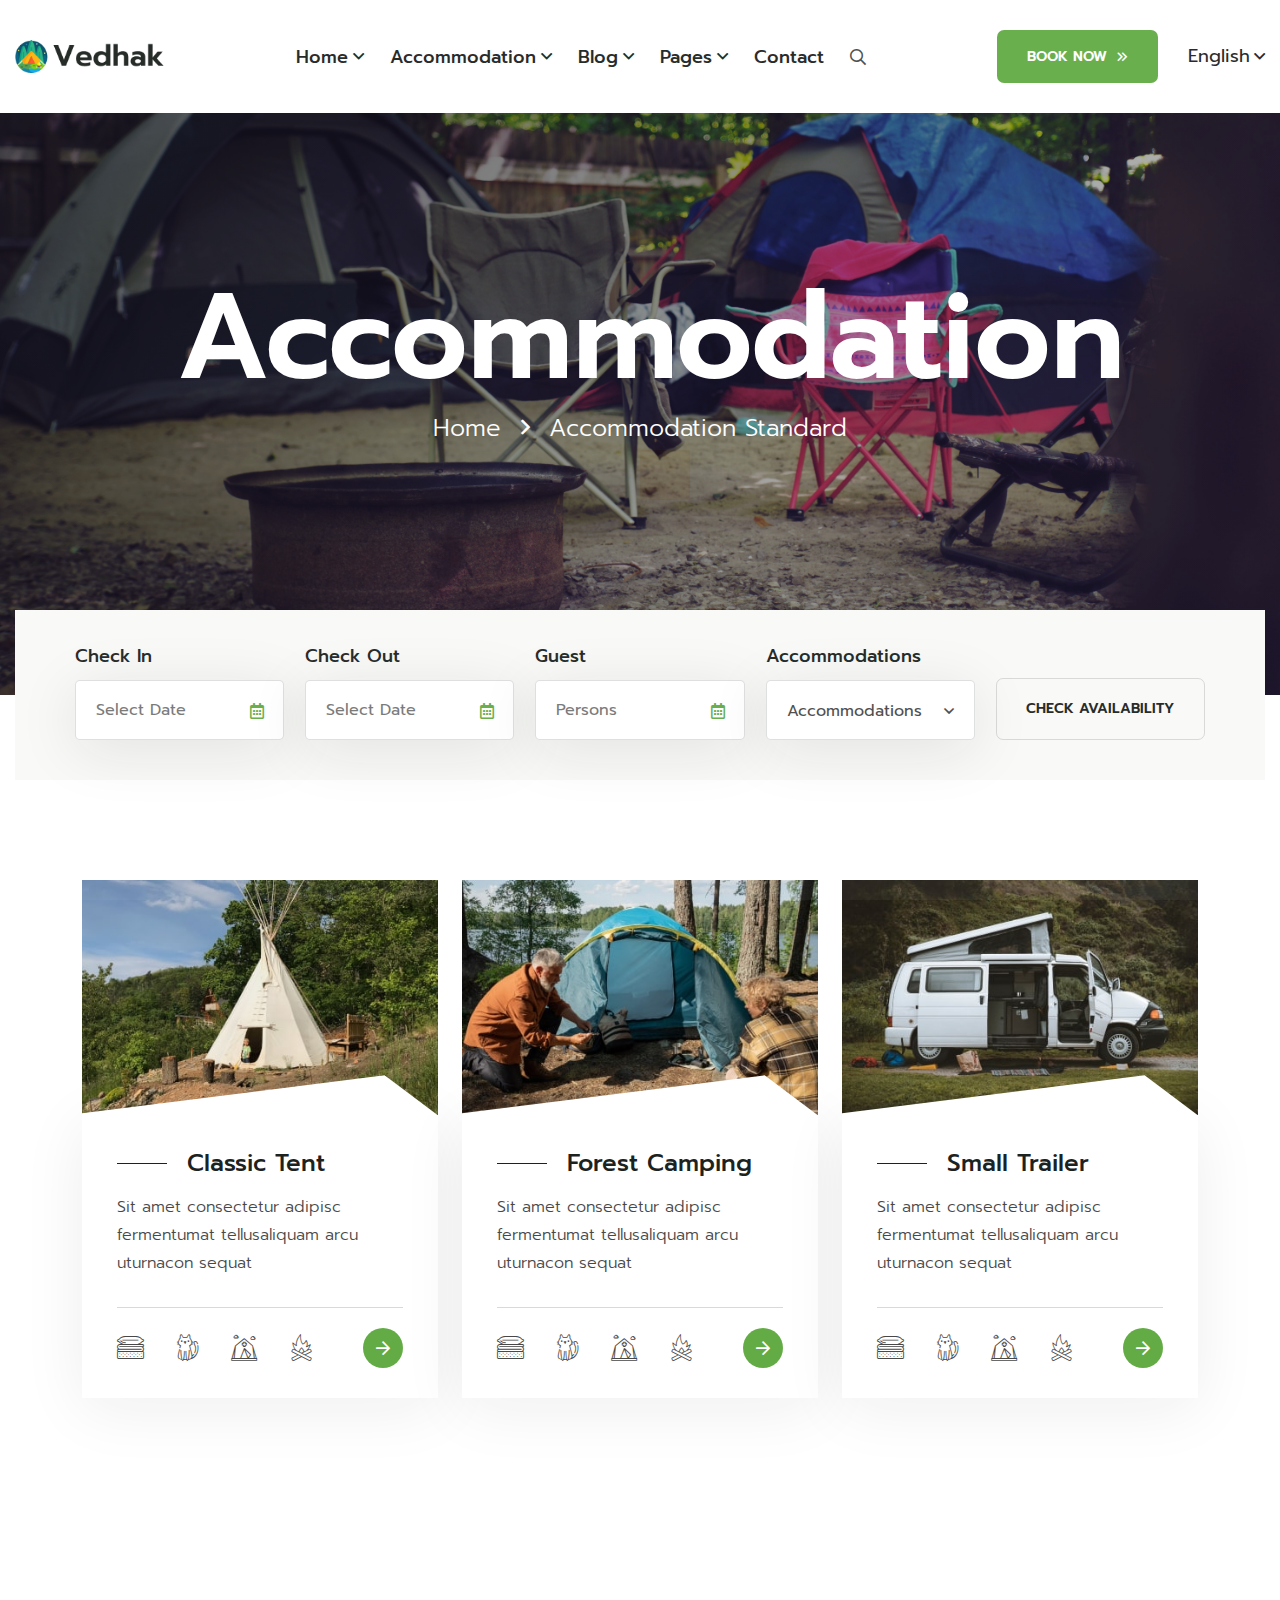
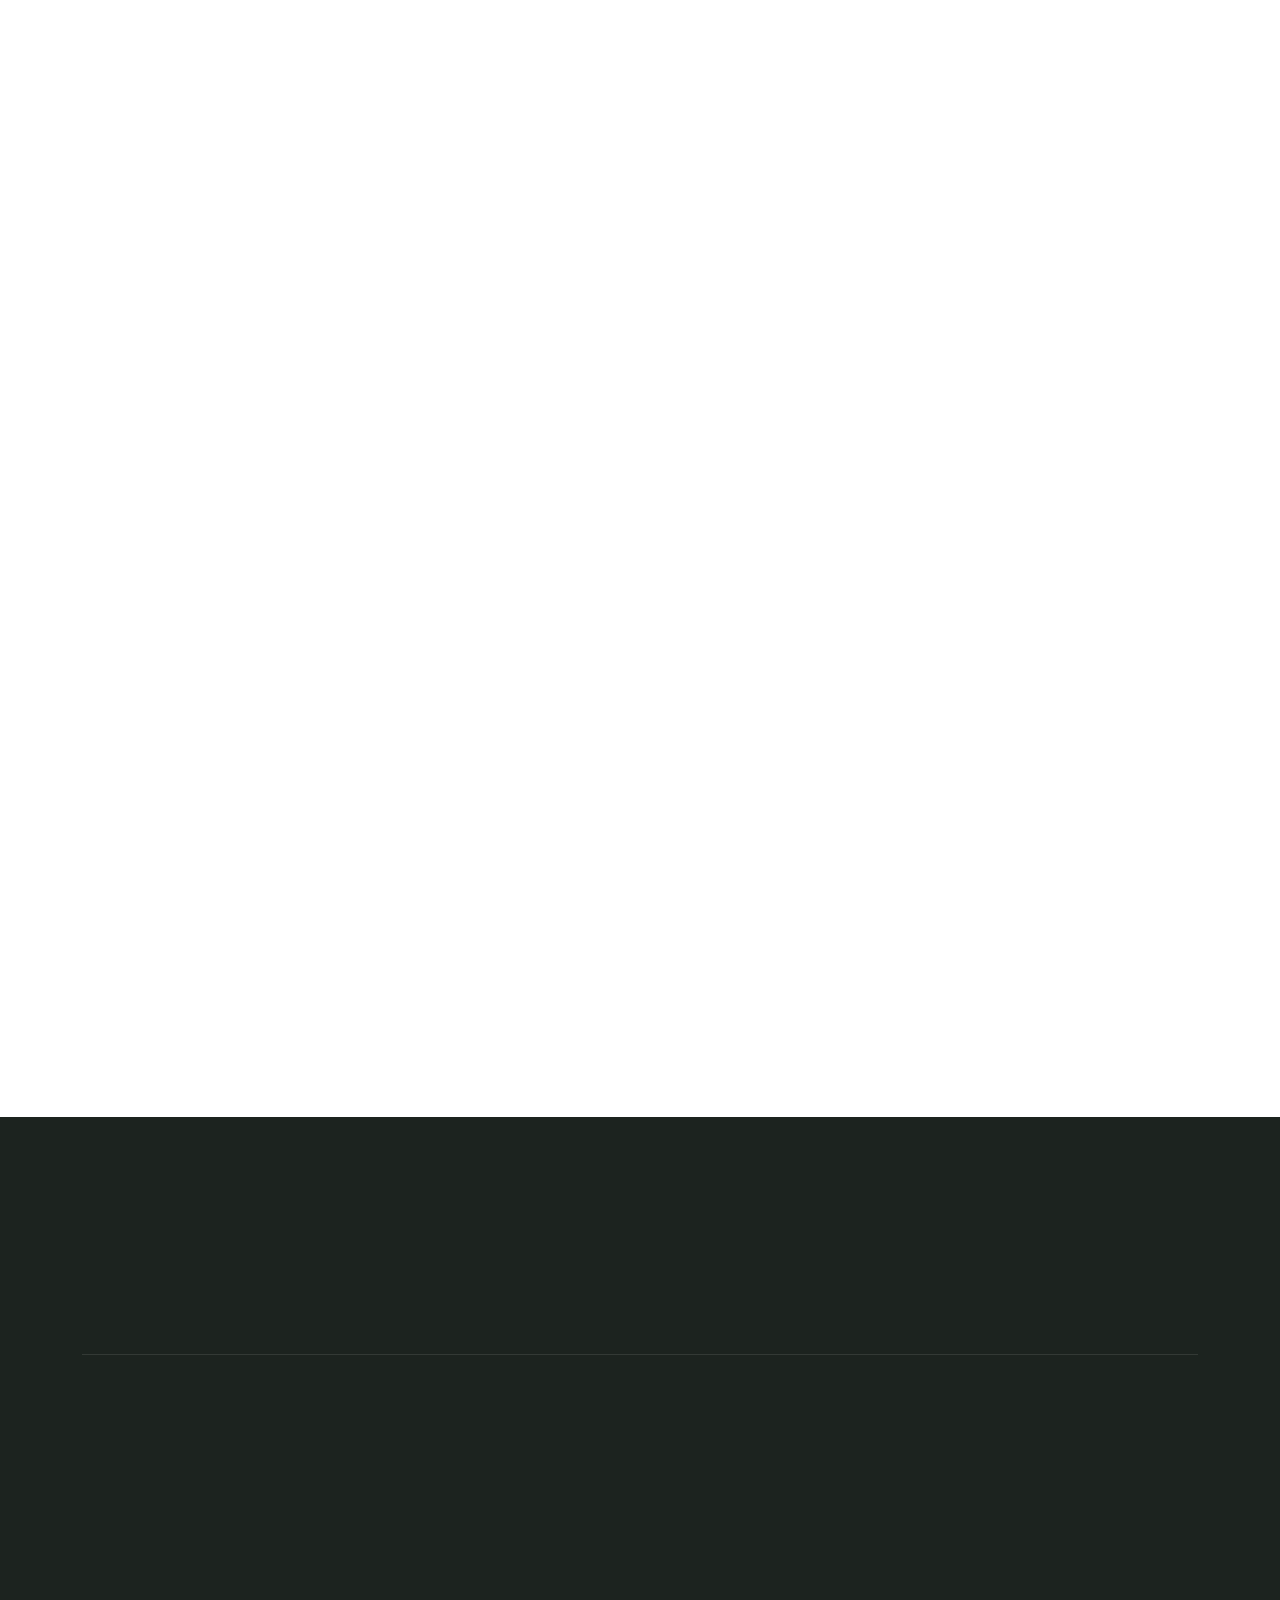
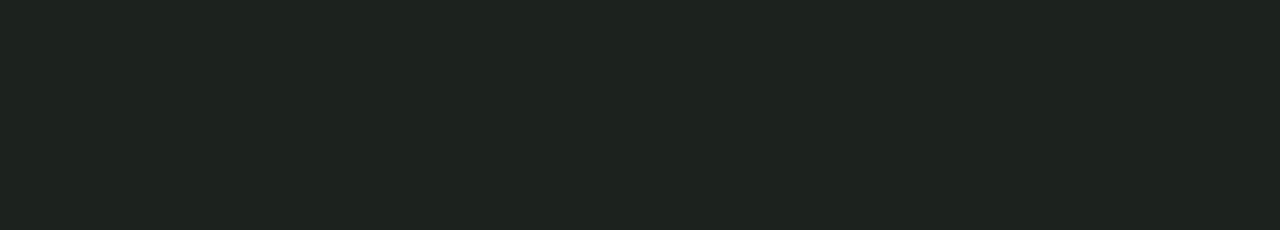
<file: accommodation-grid.html>
<!DOCTYPE html>
<html lang="zxx">

<head>
    <!--====== Required meta tags ======-->
    <meta charset="utf-8">
    <meta http-equiv="x-ua-compatible" content="ie=edge">
    <meta name="description" content="">
    <meta name="viewport" content="width=device-width, initial-scale=1, shrink-to-fit=no">
    <!--====== Title ======-->
    <title>Vedhak - Adventure Tours and Travel HTML Template</title>
    <!--====== Favicon Icon ======-->
    <link rel="shortcut icon" href="assets/images/favicon.ico" type="image/png">
    <!--====== Flaticon css ======-->
    <link rel="stylesheet" href="assets/fonts/flaticon/flaticon.css">
    <!--====== FontAwesome css ======-->
    <link rel="stylesheet" href="assets/fonts/fontawesome/css/all.min.css">
    <!--====== Bootstrap css ======-->
    <link rel="stylesheet" href="assets/vendor/bootstrap/css/bootstrap.min.css">
    <!--====== magnific-popup css ======-->
    <link rel="stylesheet" href="assets/vendor/magnific-popup/dist/magnific-popup.css">
    <!--====== Slick-popup css ======-->
    <link rel="stylesheet" href="assets/vendor/slick/slick.css">
    <!--====== Jquery UI css ======-->
    <link rel="stylesheet" href="assets/vendor/jquery-ui/jquery-ui.min.css">
    <!--====== Nice Select css ======-->
    <link rel="stylesheet" href="assets/vendor/nice-select/css/nice-select.css">
    <!--====== Animate css ======-->
    <link rel="stylesheet" href="assets/vendor/animate.css">
    <!--====== Default css ======-->
    <link rel="stylesheet" href="assets/css/default.css">
    <!--====== Style css ======-->
    <link rel="stylesheet" href="assets/css/style.css">
</head>

<body>
    <!--====== Start Preloader ======-->
    <div class="preloader">
        <div class="loader">
            <div class="pre-shadow"></div>
            <div class="pre-box"></div>
        </div>
    </div><!--====== End Preloader ======-->
    <!--====== Search From ======-->
    <div class="modal fade search-modal" id="search-modal">
        <div class="modal-dialog modal-dialog-centered">
            <div class="modal-content">
                <form>
                    <div class="form_group">
                        <input type="text" class="form_control" placeholder="Search here" name="search">
                        <label><i class="fa fa-search"></i></label>
                    </div>
                </form>
            </div>
        </div>
    </div><!--====== Search From ======-->
    <!--====== Start Header ======-->
    <header class="header-area">
        <!--=== Header Navigation ===-->
        <div class="header-navigation default-navigation">
            <div class="nav-overlay"></div>
            <div class="container-fluid">
                <!--=== Primary Menu ===-->
                <div class="primary-menu">
                    <!--=== Site Branding ===-->
                    <div class="site-branding">
                        <a href="index.html" class="brand-logo"><img src="assets/images/logo/logo-black.png"
                                alt="Site Logo"></a>
                    </div>
                    <!--=== Nav Inner Menu ===-->
                    <div class="nav-menu">
                        <!--=== Mobile Logo ===-->
                        <div class="mobile-logo mb-30 d-block d-xl-none text-center">
                            <a href="index.html" class="brand-logo"><img src="assets/images/logo/logo-black.png"
                                    alt="Site Logo"></a>
                        </div>
                        <!--=== Main Menu ===-->
                        <nav class="main-menu">
                            <ul>
                                <li class="menu-item has-children"><a href="#">Home</a>
                                    <ul class="sub-menu">
                                        <li><a href="index.html">Home 01</a></li>
                                        <li><a href="index-2.html">Home 02</a></li>
                                        <li><a href="index-3.html">Home 03</a></li>
                                    </ul>
                                </li>
                                <li class="menu-item has-children"><a href="#">Accommodation</a>
                                    <ul class="sub-menu">
                                        <li><a href="accommodation-grid.html">ACD Grid</a></li>
                                        <li><a href="accommodation-standard.html">ACD Standard</a></li>
                                        <li><a href="accommodation-slider.html">ACD Slider</a></li>
                                        <li><a href="accommodation-details.html">ACD Details</a></li>
                                    </ul>
                                </li>
                                <li class="menu-item has-children"><a href="#">Blog</a>
                                    <ul class="sub-menu">
                                        <li><a href="blog-standard.html">Blog Standard</a></li>
                                        <li><a href="blog-details.html">Blog Details</a></li>
                                    </ul>
                                </li>
                                <li class="menu-item has-children"><a href="#">Pages</a>
                                    <ul class="sub-menu">
                                        <li><a href="about.html">About Us</a></li>
                                        <li><a href="gallery.html">Our Gallery</a></li>
                                        <li><a href="faq.html">Faq</a></li>
                                    </ul>
                                </li>
                                <li class="menu-item"><a href="contact.html">Contact</a></li>
                                <li class="menu-item">
                                    <div class="search-btn" data-bs-toggle="modal" data-bs-target="#search-modal"><i
                                            class="far fa-search"></i></div>
                                </li>
                            </ul>
                        </nav>
                        <!--=== Nav Button ===-->
                        <div class="menu-button mt-40 d-xl-none">
                            <a href="contact.html" class="main-btn btn-green">Book now<i
                                    class="far fa-angle-double-right"></i></a>
                        </div>
                    </div>
                    <!--=== Nav right Item ===-->
                    <div class="nav-right-item d-flex align-items-center">
                        <div class="menu-button d-xl-block d-none">
                            <a href="contact.html" class="main-btn btn-green">Book now<i
                                    class="far fa-angle-double-right"></i></a>
                        </div>
                        <div class="lang-dropdown">
                            <select class="wide">
                                <option value="English">English</option>
                                <option value="English">English</option>
                            </select>
                        </div>
                        <div class="navbar-toggler">
                            <span></span>
                            <span></span>
                            <span></span>
                        </div>
                    </div>
                </div>
            </div>
        </div>
    </header><!--====== End Header ======-->
    <!--====== Start Breadcrumb Section ======-->
    <section class="page-banner light-red-bg pt-170 pb-250 bg_cover"
        style="background-image: url(assets/images/bg/page-bg-1.jpg);">
        <div class="container">
            <div class="row justify-content-center">
                <div class="col-lg-10">
                    <div class="page-banner-content text-center text-white">
                        <h1 class="page-title">Accommodation</h1>
                        <ul class="breadcrumb-link text-white">
                            <li><a href="index.html">Home</a></li>
                            <li class="active">Accommodation Standard</li>
                        </ul>
                    </div>
                </div>
            </div>
        </div>
    </section><!--====== End Breadcrumb Section ======-->
    <!--====== Start Accommodation form Section ======-->
    <section class="accommodation-form-section mt-minus-85 p-r z-2">
        <div class="container-fluid">
            <div class="accommodation-form-wrapper">
                <form class="accommodation-form-two">
                    <div class="form_group">
                        <span>Check In</span>
                        <label><i class="far fa-calendar-alt"></i></label>
                        <input type="text" class="form_control datepicker" placeholder="Select Date">
                    </div>
                    <div class="form_group">
                        <span>Check Out</span>
                        <label><i class="far fa-calendar-alt"></i></label>
                        <input type="text" class="form_control datepicker" placeholder="Select Date">
                    </div>
                    <div class="form_group">
                        <span>Guest</span>
                        <label><i class="far fa-calendar-alt"></i></label>
                        <input type="text" class="form_control" placeholder="Persons">
                    </div>
                    <div class="form_group">
                        <span>Accommodations</span>
                        <select class="wide">
                            <option data-display="Accommodations">Accommodations</option>
                            <option value="01">Classic Tent</option>
                            <option value="01">Forest Camping</option>
                            <option value="01">Small Trailer</option>
                            <option value="01">Tree House Tent</option>
                            <option value="01">Tent Camping</option>
                            <option value="01">Couple Tent</option>
                        </select>
                    </div>
                    <div class="form_group">
                        <button class="main-btn filled-btn">Check availability</button>
                    </div>
                </form>
            </div>
        </div>
    </section><!--====== End Accommodation form Section ======-->
    <!--====== Start Accommodation Section ======-->
    <section class="accommodation-section pt-100 pb-100">
        <div class="container">
            <div class="row">
                <div class="col-lg-4 col-md-6 col-sm-12">
                    <div class="single-service-item mb-30 wow fadeInUp">
                        <div class="img-holder">
                            <img src="assets/images/service/service-1.jpg" alt="Service image">
                            <div class="shape"></div>
                        </div>
                        <div class="text">
                            <h3 class="title"><a href="#">Classic Tent</a></h3>
                            <P>Sit amet consectetur adipisc fermentumat
                                tellusaliquam arcu uturnacon sequat</P>
                            <div class="meta">
                                <a href="#" class="icon"><i class="flaticon-bedding"></i></a>
                                <a href="#" class="icon"><i class="flaticon-cat"></i></a>
                                <a href="#" class="icon"><i class="flaticon-tent-3"></i></a>
                                <a href="#" class="icon"><i class="flaticon-campfire"></i></a>
                                <a href="#" class="icon-btn"><i class="far fa-arrow-right"></i></a>
                            </div>
                        </div>
                    </div>
                </div>
                <div class="col-lg-4 col-md-6 col-sm-12">
                    <div class="single-service-item mb-30 wow fadeInUp">
                        <div class="img-holder">
                            <img src="assets/images/service/service-2.jpg" alt="Service image">
                            <div class="shape"></div>
                        </div>
                        <div class="text">
                            <h3 class="title"><a href="#">Forest Camping</a></h3>
                            <P>Sit amet consectetur adipisc fermentumat
                                tellusaliquam arcu uturnacon sequat</P>
                            <div class="meta">
                                <a href="#" class="icon"><i class="flaticon-bedding"></i></a>
                                <a href="#" class="icon"><i class="flaticon-cat"></i></a>
                                <a href="#" class="icon"><i class="flaticon-tent-3"></i></a>
                                <a href="#" class="icon"><i class="flaticon-campfire"></i></a>
                                <a href="#" class="icon-btn"><i class="far fa-arrow-right"></i></a>
                            </div>
                        </div>
                    </div>
                </div>
                <div class="col-lg-4 col-md-6 col-sm-12">
                    <div class="single-service-item mb-30 wow fadeInUp">
                        <div class="img-holder">
                            <img src="assets/images/service/service-3.jpg" alt="Service image">
                            <div class="shape"></div>
                        </div>
                        <div class="text">
                            <h3 class="title"><a href="#">Small Trailer</a></h3>
                            <P>Sit amet consectetur adipisc fermentumat
                                tellusaliquam arcu uturnacon sequat</P>
                            <div class="meta">
                                <a href="#" class="icon"><i class="flaticon-bedding"></i></a>
                                <a href="#" class="icon"><i class="flaticon-cat"></i></a>
                                <a href="#" class="icon"><i class="flaticon-tent-3"></i></a>
                                <a href="#" class="icon"><i class="flaticon-campfire"></i></a>
                                <a href="#" class="icon-btn"><i class="far fa-arrow-right"></i></a>
                            </div>
                        </div>
                    </div>
                </div>
                <div class="col-lg-4 col-md-6 col-sm-12">
                    <div class="single-service-item mb-30 wow fadeInUp">
                        <div class="img-holder">
                            <img src="assets/images/service/service-4.jpg" alt="Service image">
                            <div class="shape"></div>
                        </div>
                        <div class="text">
                            <h3 class="title"><a href="#">Tree House Tent</a></h3>
                            <P>Sit amet consectetur adipisc fermentumat
                                tellusaliquam arcu uturnacon sequat</P>
                            <div class="meta">
                                <a href="#" class="icon"><i class="flaticon-bedding"></i></a>
                                <a href="#" class="icon"><i class="flaticon-cat"></i></a>
                                <a href="#" class="icon"><i class="flaticon-tent-3"></i></a>
                                <a href="#" class="icon"><i class="flaticon-campfire"></i></a>
                                <a href="#" class="icon-btn"><i class="far fa-arrow-right"></i></a>
                            </div>
                        </div>
                    </div>
                </div>
                <div class="col-lg-4 col-md-6 col-sm-12">
                    <div class="single-service-item mb-30 wow fadeInUp">
                        <div class="img-holder">
                            <img src="assets/images/service/service-5.jpg" alt="Service image">
                            <div class="shape"></div>
                        </div>
                        <div class="text">
                            <h3 class="title"><a href="#">Tent Camping</a></h3>
                            <P>Sit amet consectetur adipisc fermentumat
                                tellusaliquam arcu uturnacon sequat</P>
                            <div class="meta">
                                <a href="#" class="icon"><i class="flaticon-bedding"></i></a>
                                <a href="#" class="icon"><i class="flaticon-cat"></i></a>
                                <a href="#" class="icon"><i class="flaticon-tent-3"></i></a>
                                <a href="#" class="icon"><i class="flaticon-campfire"></i></a>
                                <a href="#" class="icon-btn"><i class="far fa-arrow-right"></i></a>
                            </div>
                        </div>
                    </div>
                </div>
                <div class="col-lg-4 col-md-6 col-sm-12">
                    <div class="single-service-item mb-30 wow fadeInUp">
                        <div class="img-holder">
                            <img src="assets/images/service/service-6.jpg" alt="Service image">
                            <div class="shape"></div>
                        </div>
                        <div class="text">
                            <h3 class="title"><a href="#">Couple Tent</a></h3>
                            <P>Sit amet consectetur adipisc fermentumat
                                tellusaliquam arcu uturnacon sequat</P>
                            <div class="meta">
                                <a href="#" class="icon"><i class="flaticon-bedding"></i></a>
                                <a href="#" class="icon"><i class="flaticon-cat"></i></a>
                                <a href="#" class="icon"><i class="flaticon-tent-3"></i></a>
                                <a href="#" class="icon"><i class="flaticon-campfire"></i></a>
                                <a href="#" class="icon-btn"><i class="far fa-arrow-right"></i></a>
                            </div>
                        </div>
                    </div>
                </div>
                <div class="col-lg-4 col-md-6 col-sm-12">
                    <div class="single-service-item mb-30 wow fadeInUp">
                        <div class="img-holder">
                            <img src="assets/images/service/service-7.jpg" alt="Service image">
                            <div class="shape"></div>
                        </div>
                        <div class="text">
                            <h3 class="title"><a href="#">Camper</a></h3>
                            <P>Sit amet consectetur adipisc fermentumat
                                tellusaliquam arcu uturnacon sequat</P>
                            <div class="meta">
                                <a href="#" class="icon"><i class="flaticon-bedding"></i></a>
                                <a href="#" class="icon"><i class="flaticon-cat"></i></a>
                                <a href="#" class="icon"><i class="flaticon-tent-3"></i></a>
                                <a href="#" class="icon"><i class="flaticon-campfire"></i></a>
                                <a href="#" class="icon-btn"><i class="far fa-arrow-right"></i></a>
                            </div>
                        </div>
                    </div>
                </div>
                <div class="col-lg-4 col-md-6 col-sm-12">
                    <div class="single-service-item mb-30 wow fadeInUp">
                        <div class="img-holder">
                            <img src="assets/images/service/service-8.jpg" alt="Service image">
                            <div class="shape"></div>
                        </div>
                        <div class="text">
                            <h3 class="title"><a href="#">Family Cabin</a></h3>
                            <P>Sit amet consectetur adipisc fermentumat
                                tellusaliquam arcu uturnacon sequat</P>
                            <div class="meta">
                                <a href="#" class="icon"><i class="flaticon-bedding"></i></a>
                                <a href="#" class="icon"><i class="flaticon-cat"></i></a>
                                <a href="#" class="icon"><i class="flaticon-tent-3"></i></a>
                                <a href="#" class="icon"><i class="flaticon-campfire"></i></a>
                                <a href="#" class="icon-btn"><i class="far fa-arrow-right"></i></a>
                            </div>
                        </div>
                    </div>
                </div>
                <div class="col-lg-4 col-md-6 col-sm-12">
                    <div class="single-service-item mb-30 wow fadeInUp">
                        <div class="img-holder">
                            <img src="assets/images/service/service-9.jpg" alt="Service image">
                            <div class="shape"></div>
                        </div>
                        <div class="text">
                            <h3 class="title"><a href="#">Safari Tent</a></h3>
                            <P>Sit amet consectetur adipisc fermentumat
                                tellusaliquam arcu uturnacon sequat</P>
                            <div class="meta">
                                <a href="#" class="icon"><i class="flaticon-bedding"></i></a>
                                <a href="#" class="icon"><i class="flaticon-cat"></i></a>
                                <a href="#" class="icon"><i class="flaticon-tent-3"></i></a>
                                <a href="#" class="icon"><i class="flaticon-campfire"></i></a>
                                <a href="#" class="icon-btn"><i class="far fa-arrow-right"></i></a>
                            </div>
                        </div>
                    </div>
                </div>
            </div>
            <div class="row">
                <div class="col-lg-12">
                    <div class="vedhak-pagination text-center mt-30 wow fadeInUp">
                        <ul>
                            <li><a href="#" class="prev-btn"><i class="far fa-arrow-left"></i></a></li>
                            <li><a href="#"><span></span></a></li>
                            <li><a href="#"><span></span></a></li>
                            <li><a href="#"><span></span></a></li>
                            <li><a href="#"><span></span></a></li>
                            <li><a href="#"><span></span></a></li>
                            <li><a href="#" class="next-btn"><i class="far fa-arrow-right"></i></a></li>
                        </ul>
                    </div>
                </div>
            </div>
        </div>
    </section><!--====== End Accommodation Section ======-->
    <!--====== Start Footer ======-->
    <footer class="footer-default dark-black-bg text-white">
        <div class="container">
            <div class="footer-newsletter pt-80 pb-40">
                <div class="row align-items-center">
                    <div class="col-lg-6">
                        <div class="section-title mb-30 wow fadeInLeft">
                            <h2>Subscribe Our Newsletter<span class="thin">Get Every Update</span></h2>
                        </div>
                    </div>
                    <div class="col-lg-6">
                        <div class="newsletter-form mb-30 wow fadeInRight">
                            <form>
                                <div class="form_group">
                                    <label><i class="far fa-envelope-open"></i></label>
                                    <input type="email" class="form_control" placeholder="Email Address" required>
                                    <button class="main-btn btn-green">Subscribe<i
                                            class="far fa-angle-double-right"></i></button>
                                </div>
                            </form>
                        </div>
                    </div>
                </div>
            </div>
            <div class="footer-widget-area pt-80 pb-30">
                <div class="row">
                    <div class="col-xl-3 col-lg-4 col-md-6">
                        <div class="footer-widget about-company-widget mb-40 wow fadeInDown">
                            <a href="index.html" class="footer-logo"><img src="assets/images/logo/logo-white.png"
                                    alt="Brand Logo"></a>
                            <p>Sit amet consectetur adipiscinelit
                                Sem et aliquam enimdeassa ornare
                                vulputate neque feugiat secursun
                                blandit volutpat hendr mauris</p>
                            <ul class="social-link">
                                <li><a href="#"><i class="fab fa-facebook-f"></i></a></li>
                                <li><a href="#"><i class="fab fa-twitter"></i></a></li>
                                <li><a href="#"><i class="fab fa-instagram"></i></a></li>
                                <li><a href="#"><i class="fab fa-linkedin-in"></i></a></li>
                            </ul>
                        </div>
                    </div>
                    <div class="col-xl-2 col-lg-4 col-md-6">
                        <div class="footer-widget footer-nav-widget pl-lg-55 mb-40 wow fadeInDown">
                            <h4 class="widget-title">Links</h4>
                            <div class="footer-nav-content">
                                <ul class="footer-nav">
                                    <li><a href="#">Home</a></li>
                                    <li><a href="#">Pricing</a></li>
                                    <li><a href="#">About us</a></li>
                                    <li><a href="#">Features</a></li>
                                    <li><a href="#">Blog</a></li>
                                </ul>
                            </div>
                        </div>
                    </div>
                    <div class="col-xl-2 col-lg-4 col-md-6">
                        <div class="footer-widget footer-nav-widget pl-lg-20 mb-40 wow fadeInDown">
                            <h4 class="widget-title">Services</h4>
                            <div class="footer-nav-content">
                                <ul class="footer-nav">
                                    <li><a href="#">Caravan Soler Tent</a></li>
                                    <li><a href="#">Family Tent Camping</a></li>
                                    <li><a href="#">Classic Tent Camping</a></li>
                                    <li><a href="#">Wild Tent Camping</a></li>
                                    <li><a href="#">Bell Glamp One</a></li>
                                    <li><a href="#">Small Cabin Wood</a></li>
                                </ul>
                            </div>
                        </div>
                    </div>
                    <div class="col-xl-2 col-lg-4 col-md-6">
                        <div class="footer-widget footer-nav-widget pl-lg-70 mb-40 wow fadeInDown">
                            <h4 class="widget-title">Support</h4>
                            <div class="footer-nav-content">
                                <ul class="footer-nav">
                                    <li><a href="#">Meet Our Team</a></li>
                                    <li><a href="#">Item Support</a></li>
                                    <li><a href="#">Contact Foram</a></li>
                                    <li><a href="#">Report Abuse</a></li>
                                    <li><a href="#">Live</a></li>
                                </ul>
                            </div>
                        </div>
                    </div>
                    <div class="col-xl-3 col-lg-4 col-md-6">
                        <div class="footer-widget contact-info-widget pl-lg-100 mb-40 wow fadeInDown">
                            <div class="contact-info-box mb-35">
                                <h4 class="title">Location</h4>
                                <p><i class="far fa-map-marker-alt"></i><span>119 Tanglewood Lane
                                        Gulfport, MS 39503</span></p>
                            </div>
                            <div class="contact-info-box mb-35">
                                <h4 class="title">Contact</h4>
                                <p><i class="far fa-envelope"></i><a
                                        href="mailto:support@gmail.com">support@gmail.com</a></p>
                                <p><i class="far fa-phone"></i><a href="tel:+000(123)4566">+000 (123) 45 66</a></p>
                            </div>
                        </div>
                    </div>
                </div>
            </div>
        </div>
    </footer><!--====== End Footer ======-->
    <!--====== Back To Top  ======-->
    <a href="#" class="back-to-top"><i class="far fa-angle-up"></i></a>
    <!--====== Jquery js ======-->
    <script src="assets/vendor/jquery-3.6.0.min.js"></script>
    <!--====== Bootstrap js ======-->
    <script src="assets/vendor/popper/popper.min.js"></script>
    <!--====== Bootstrap js ======-->
    <script src="assets/vendor/bootstrap/js/bootstrap.min.js"></script>
    <!--====== Slick js ======-->
    <script src="assets/vendor/slick/slick.min.js"></script>
    <!--====== Magnific js ======-->
    <script src="assets/vendor/magnific-popup/dist/jquery.magnific-popup.min.js"></script>
    <!--====== Isotope js ======-->
    <script src="assets/vendor/isotope.min.js"></script>
    <!--====== Imagesloaded js ======-->
    <script src="assets/vendor/imagesloaded.min.js"></script>
    <!--====== Counterup js ======-->
    <script src="assets/vendor/jquery.counterup.min.js"></script>
    <!--====== Waypoints js ======-->
    <script src="assets/vendor/jquery.waypoints.js"></script>
    <!--====== Nice-select js ======-->
    <script src="assets/vendor/nice-select/js/jquery.nice-select.min.js"></script>
    <!--====== jquery UI js ======-->
    <script src="assets/vendor/jquery-ui/jquery-ui.min.js"></script>
    <!--====== WOW js ======-->
    <script src="assets/vendor/wow.min.js"></script>
    <!--====== Main js ======-->
    <script src="assets/js/theme.js"></script>
</body>

</html>
</file>
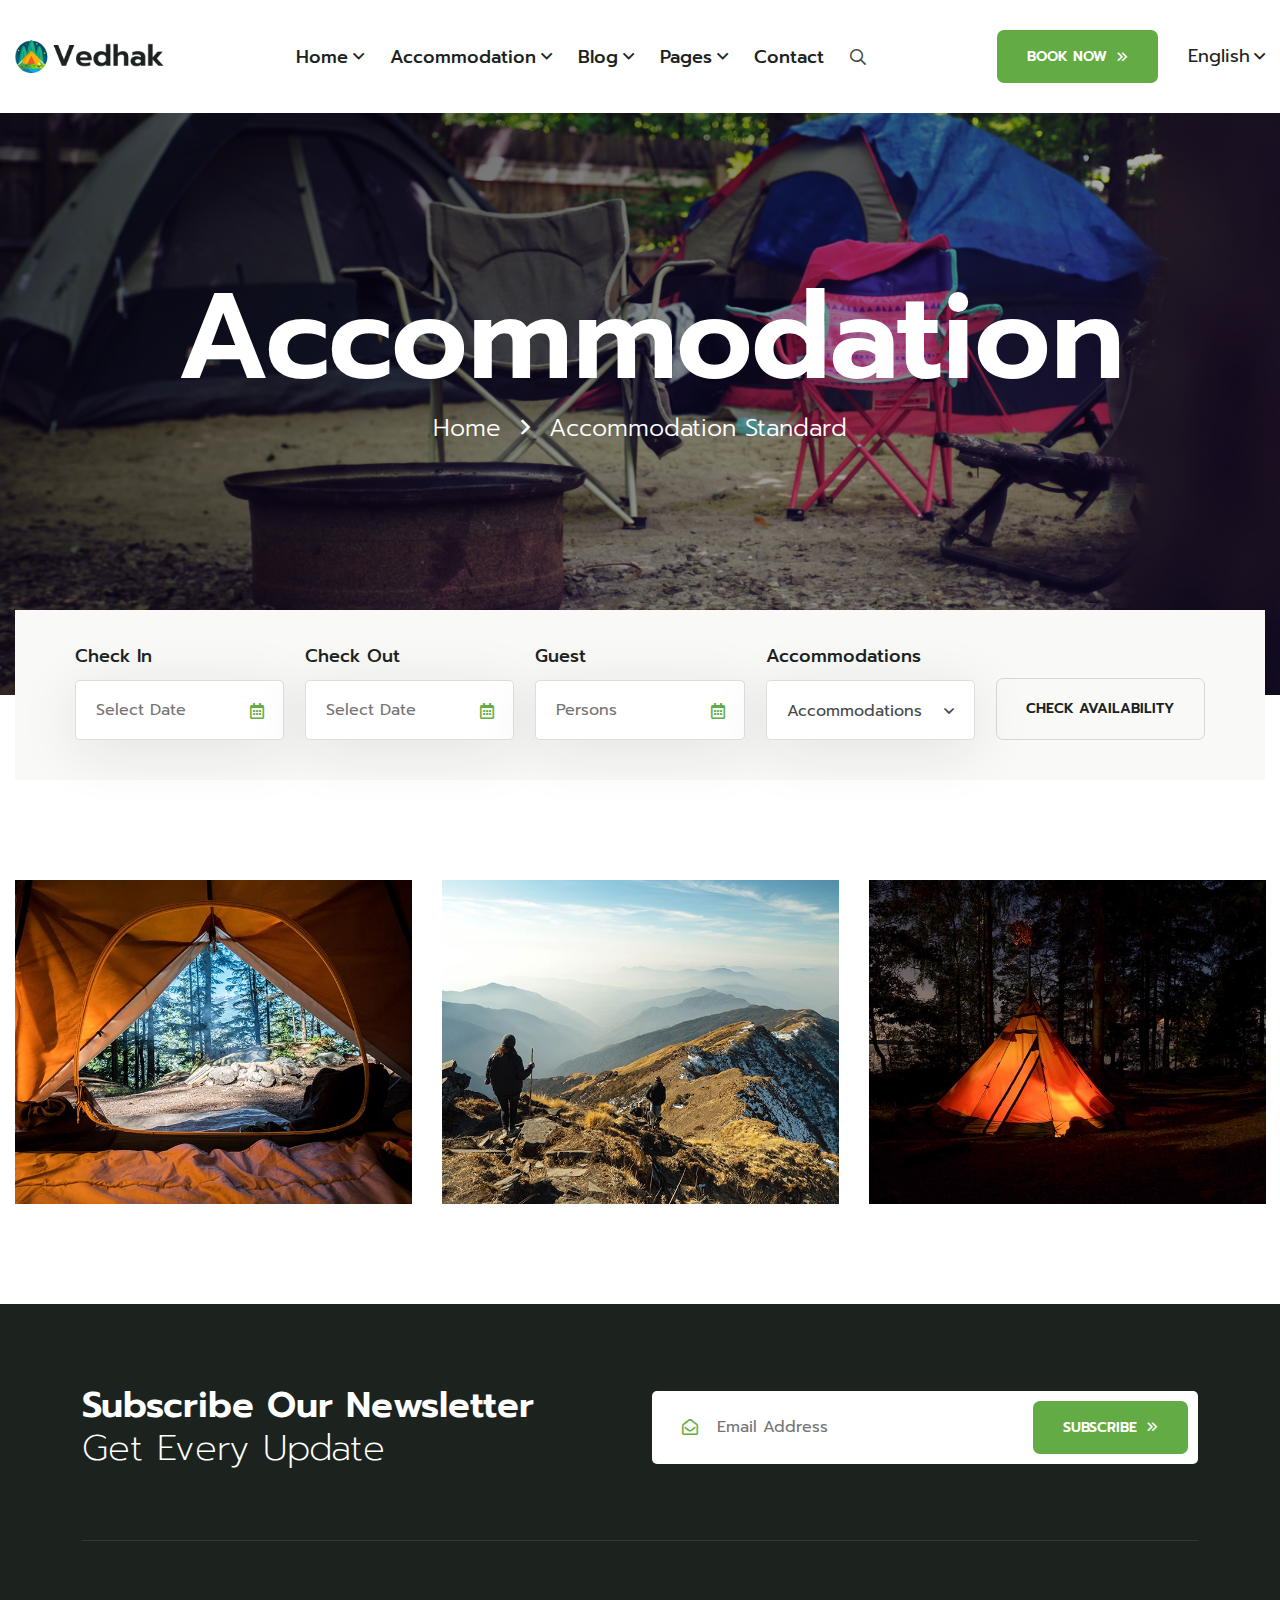
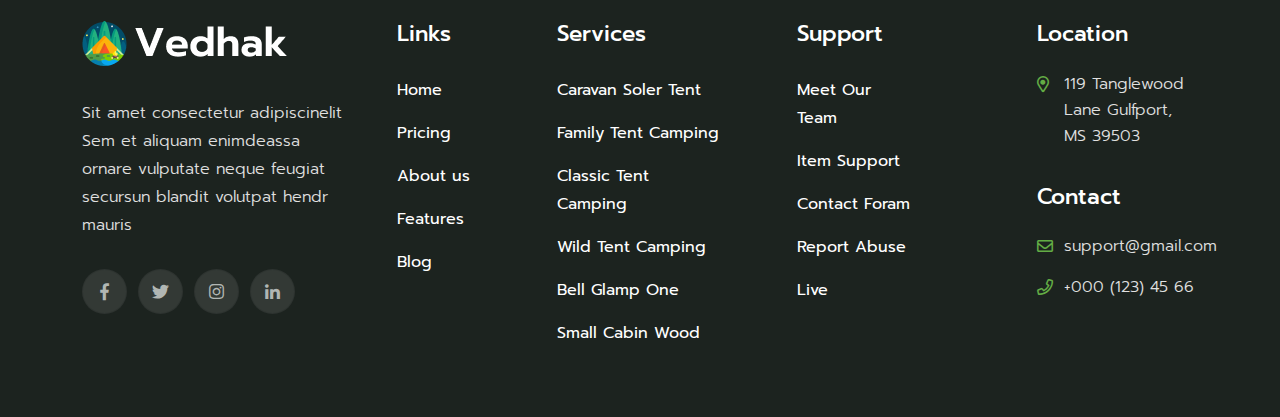
<file: accommodation-slider.html>
<!DOCTYPE html>
<html lang="zxx">

<head>
    <!--====== Required meta tags ======-->
    <meta charset="utf-8">
    <meta http-equiv="x-ua-compatible" content="ie=edge">
    <meta name="description" content="">
    <meta name="viewport" content="width=device-width, initial-scale=1, shrink-to-fit=no">
    <!--====== Title ======-->
    <title>Vedhak - Adventure Tours and Travel HTML Template</title>
    <!--====== Favicon Icon ======-->
    <link rel="shortcut icon" href="assets/images/favicon.ico" type="image/png">
    <!--====== Flaticon css ======-->
    <link rel="stylesheet" href="assets/fonts/flaticon/flaticon.css">
    <!--====== FontAwesome css ======-->
    <link rel="stylesheet" href="assets/fonts/fontawesome/css/all.min.css">
    <!--====== Bootstrap css ======-->
    <link rel="stylesheet" href="assets/vendor/bootstrap/css/bootstrap.min.css">
    <!--====== magnific-popup css ======-->
    <link rel="stylesheet" href="assets/vendor/magnific-popup/dist/magnific-popup.css">
    <!--====== Slick-popup css ======-->
    <link rel="stylesheet" href="assets/vendor/slick/slick.css">
    <!--====== Jquery UI css ======-->
    <link rel="stylesheet" href="assets/vendor/jquery-ui/jquery-ui.min.css">
    <!--====== Nice Select css ======-->
    <link rel="stylesheet" href="assets/vendor/nice-select/css/nice-select.css">
    <!--====== Animate css ======-->
    <link rel="stylesheet" href="assets/vendor/animate.css">
    <!--====== Default css ======-->
    <link rel="stylesheet" href="assets/css/default.css">
    <!--====== Style css ======-->
    <link rel="stylesheet" href="assets/css/style.css">
</head>

<body>
    <!--====== Start Preloader ======-->
    <div class="preloader">
        <div class="loader">
            <div class="pre-shadow"></div>
            <div class="pre-box"></div>
        </div>
    </div><!--====== End Preloader ======-->
    <!--====== Search From ======-->
    <div class="modal fade search-modal" id="search-modal">
        <div class="modal-dialog modal-dialog-centered">
            <div class="modal-content">
                <form>
                    <div class="form_group">
                        <input type="text" class="form_control" placeholder="Search here" name="search">
                        <label><i class="fa fa-search"></i></label>
                    </div>
                </form>
            </div>
        </div>
    </div><!--====== Search From ======-->
    <!--====== Start Header ======-->
    <header class="header-area">
        <!--=== Header Navigation ===-->
        <div class="header-navigation default-navigation">
            <div class="nav-overlay"></div>
            <div class="container-fluid">
                <!--=== Primary Menu ===-->
                <div class="primary-menu">
                    <!--=== Site Branding ===-->
                    <div class="site-branding">
                        <a href="index.html" class="brand-logo"><img src="assets/images/logo/logo-black.png"
                                alt="Site Logo"></a>
                    </div>
                    <!--=== Nav Inner Menu ===-->
                    <div class="nav-menu">
                        <!--=== Mobile Logo ===-->
                        <div class="mobile-logo mb-30 d-block d-xl-none text-center">
                            <a href="index.html" class="brand-logo"><img src="assets/images/logo/logo-black.png"
                                    alt="Site Logo"></a>
                        </div>
                        <!--=== Main Menu ===-->
                        <nav class="main-menu">
                            <ul>
                                <li class="menu-item has-children"><a href="#">Home</a>
                                    <ul class="sub-menu">
                                        <li><a href="index.html">Home 01</a></li>
                                        <li><a href="index-2.html">Home 02</a></li>
                                        <li><a href="index-3.html">Home 03</a></li>
                                    </ul>
                                </li>
                                <li class="menu-item has-children"><a href="#">Accommodation</a>
                                    <ul class="sub-menu">
                                        <li><a href="accommodation-grid.html">ACD Grid</a></li>
                                        <li><a href="accommodation-standard.html">ACD Standard</a></li>
                                        <li><a href="accommodation-slider.html">ACD Slider</a></li>
                                        <li><a href="accommodation-details.html">ACD Details</a></li>
                                    </ul>
                                </li>
                                <li class="menu-item has-children"><a href="#">Blog</a>
                                    <ul class="sub-menu">
                                        <li><a href="blog-standard.html">Blog Standard</a></li>
                                        <li><a href="blog-details.html">Blog Details</a></li>
                                    </ul>
                                </li>
                                <li class="menu-item has-children"><a href="#">Pages</a>
                                    <ul class="sub-menu">
                                        <li><a href="about.html">About Us</a></li>
                                        <li><a href="gallery.html">Our Gallery</a></li>
                                        <li><a href="faq.html">Faq</a></li>
                                    </ul>
                                </li>
                                <li class="menu-item"><a href="contact.html">Contact</a></li>
                                <li class="menu-item">
                                    <div class="search-btn" data-bs-toggle="modal" data-bs-target="#search-modal"><i
                                            class="far fa-search"></i></div>
                                </li>
                            </ul>
                        </nav>
                        <!--=== Nav Button ===-->
                        <div class="menu-button mt-40 d-xl-none">
                            <a href="contact.html" class="main-btn btn-green">Book now<i
                                    class="far fa-angle-double-right"></i></a>
                        </div>
                    </div>
                    <!--=== Nav right Item ===-->
                    <div class="nav-right-item d-flex align-items-center">
                        <div class="menu-button d-xl-block d-none">
                            <a href="contact.html" class="main-btn btn-green">Book now<i
                                    class="far fa-angle-double-right"></i></a>
                        </div>
                        <div class="lang-dropdown">
                            <select class="wide">
                                <option value="English">English</option>
                                <option value="English">English</option>
                            </select>
                        </div>
                        <div class="navbar-toggler">
                            <span></span>
                            <span></span>
                            <span></span>
                        </div>
                    </div>
                </div>
            </div>
        </div>
    </header><!--====== End Header ======-->
    <!--====== Start Breadcrumb Section ======-->
    <section class="page-banner light-red-bg pt-170 pb-250 bg_cover"
        style="background-image: url(assets/images/bg/page-bg-1.jpg);">
        <div class="container">
            <div class="row justify-content-center">
                <div class="col-lg-10">
                    <div class="page-banner-content text-center text-white">
                        <h1 class="page-title">Accommodation</h1>
                        <ul class="breadcrumb-link text-white">
                            <li><a href="index.html">Home</a></li>
                            <li class="active">Accommodation Standard</li>
                        </ul>
                    </div>
                </div>
            </div>
        </div>
    </section><!--====== End Breadcrumb Section ======-->
    <!--====== Start Accommodation form Section ======-->
    <section class="accommodation-form-section mt-minus-85 p-r z-2">
        <div class="container-fluid">
            <div class="accommodation-form-wrapper">
                <form class="accommodation-form-two">
                    <div class="form_group">
                        <span>Check In</span>
                        <label><i class="far fa-calendar-alt"></i></label>
                        <input type="text" class="form_control datepicker" placeholder="Select Date">
                    </div>
                    <div class="form_group">
                        <span>Check Out</span>
                        <label><i class="far fa-calendar-alt"></i></label>
                        <input type="text" class="form_control datepicker" placeholder="Select Date">
                    </div>
                    <div class="form_group">
                        <span>Guest</span>
                        <label><i class="far fa-calendar-alt"></i></label>
                        <input type="text" class="form_control" placeholder="Persons">
                    </div>
                    <div class="form_group">
                        <span>Accommodations</span>
                        <select class="wide">
                            <option data-display="Accommodations">Accommodations</option>
                            <option value="01">Classic Tent</option>
                            <option value="01">Forest Camping</option>
                            <option value="01">Small Trailer</option>
                            <option value="01">Tree House Tent</option>
                            <option value="01">Tent Camping</option>
                            <option value="01">Couple Tent</option>
                        </select>
                    </div>
                    <div class="form_group">
                        <button class="main-btn filled-btn">Check availability</button>
                    </div>
                </form>
            </div>
        </div>
    </section><!--====== End Accommodation form Section ======-->
    <!--====== Start Accommodation Section ======-->
    <section class="accommodation-section pt-100 pb-100">
        <div class="container-fluid">
            <div class="service-slider-one">
                <div class="single-service-item-four">
                    <div class="img-holder">
                        <img src="assets/images/service/service-16.jpg" alt="Service Image">
                        <div class="hover-content">
                            <div class="inner-content d-flex justify-content-between">
                                <div class="text">
                                    <h4 class="title"><a href="#">Tent Camper</a></h4>
                                    <a href="#" class="btn-link">check availability<i
                                            class="far fa-angle-double-right"></i></a>
                                </div>
                                <div class="icon">
                                    <a href="#" class="icon-btn"><i class="far fa-arrow-right"></i></a>
                                </div>
                            </div>
                        </div>
                    </div>
                </div>
                <div class="single-service-item-four">
                    <div class="img-holder">
                        <img src="assets/images/service/service-17.jpg" alt="Service Image">
                        <div class="hover-content">
                            <div class="inner-content d-flex justify-content-between">
                                <div class="text">
                                    <h4 class="title"><a href="#">Tent Camper</a></h4>
                                    <a href="#" class="btn-link">check availability<i
                                            class="far fa-angle-double-right"></i></a>
                                </div>
                                <div class="icon">
                                    <a href="#" class="icon-btn"><i class="far fa-arrow-right"></i></a>
                                </div>
                            </div>
                        </div>
                    </div>
                </div>
                <div class="single-service-item-four">
                    <div class="img-holder">
                        <img src="assets/images/service/service-18.jpg" alt="Service Image">
                        <div class="hover-content">
                            <div class="inner-content d-flex justify-content-between">
                                <div class="text">
                                    <h4 class="title"><a href="#">Tent Camper</a></h4>
                                    <a href="#" class="btn-link">check availability<i
                                            class="far fa-angle-double-right"></i></a>
                                </div>
                                <div class="icon">
                                    <a href="#" class="icon-btn"><i class="far fa-arrow-right"></i></a>
                                </div>
                            </div>
                        </div>
                    </div>
                </div>
                <div class="single-service-item-four">
                    <div class="img-holder">
                        <img src="assets/images/service/service-19.jpg" alt="Service Image">
                        <div class="hover-content">
                            <div class="inner-content d-flex justify-content-between">
                                <div class="text">
                                    <h4 class="title"><a href="#">Tent Camper</a></h4>
                                    <a href="#" class="btn-link">check availability<i
                                            class="far fa-angle-double-right"></i></a>
                                </div>
                                <div class="icon">
                                    <a href="#" class="icon-btn"><i class="far fa-arrow-right"></i></a>
                                </div>
                            </div>
                        </div>
                    </div>
                </div>
            </div>
        </div>
    </section><!--====== End Accommodation Section ======-->
    <!--====== Start Footer ======-->
    <footer class="footer-default dark-black-bg text-white">
        <div class="container">
            <div class="footer-newsletter pt-80 pb-40">
                <div class="row align-items-center">
                    <div class="col-lg-6">
                        <div class="section-title mb-30">
                            <h2>Subscribe Our Newsletter<span class="thin">Get Every Update</span></h2>
                        </div>
                    </div>
                    <div class="col-lg-6">
                        <div class="newsletter-form mb-30">
                            <form>
                                <div class="form_group">
                                    <label><i class="far fa-envelope-open"></i></label>
                                    <input type="email" class="form_control" placeholder="Email Address" required>
                                    <button class="main-btn btn-green">Subscribe<i
                                            class="far fa-angle-double-right"></i></button>
                                </div>
                            </form>
                        </div>
                    </div>
                </div>
            </div>
            <div class="footer-widget-area pt-80 pb-30">
                <div class="row">
                    <div class="col-lg-3">
                        <div class="footer-widget about-company-widget mb-40">
                            <a href="index.html" class="footer-logo"><img src="assets/images/logo/logo-white.png"
                                    alt="Brand Logo"></a>
                            <p>Sit amet consectetur adipiscinelit
                                Sem et aliquam enimdeassa ornare
                                vulputate neque feugiat secursun
                                blandit volutpat hendr mauris</p>
                            <ul class="social-link">
                                <li><a href="#"><i class="fab fa-facebook-f"></i></a></li>
                                <li><a href="#"><i class="fab fa-twitter"></i></a></li>
                                <li><a href="#"><i class="fab fa-instagram"></i></a></li>
                                <li><a href="#"><i class="fab fa-linkedin-in"></i></a></li>
                            </ul>
                        </div>
                    </div>
                    <div class="col-lg-2">
                        <div class="footer-widget footer-nav-widget pl-lg-55 mb-40">
                            <h4 class="widget-title">Links</h4>
                            <div class="footer-nav-content">
                                <ul class="footer-nav">
                                    <li><a href="#">Home</a></li>
                                    <li><a href="#">Pricing</a></li>
                                    <li><a href="#">About us</a></li>
                                    <li><a href="#">Features</a></li>
                                    <li><a href="#">Blog</a></li>
                                </ul>
                            </div>
                        </div>
                    </div>
                    <div class="col-lg-2">
                        <div class="footer-widget footer-nav-widget pl-lg-20 mb-40">
                            <h4 class="widget-title">Services</h4>
                            <div class="footer-nav-content">
                                <ul class="footer-nav">
                                    <li><a href="#">Caravan Soler Tent</a></li>
                                    <li><a href="#">Family Tent Camping</a></li>
                                    <li><a href="#">Classic Tent Camping</a></li>
                                    <li><a href="#">Wild Tent Camping</a></li>
                                    <li><a href="#">Bell Glamp One</a></li>
                                    <li><a href="#">Small Cabin Wood</a></li>
                                </ul>
                            </div>
                        </div>
                    </div>
                    <div class="col-lg-2">
                        <div class="footer-widget footer-nav-widget pl-lg-70 mb-40">
                            <h4 class="widget-title">Support</h4>
                            <div class="footer-nav-content">
                                <ul class="footer-nav">
                                    <li><a href="#">Meet Our Team</a></li>
                                    <li><a href="#">Item Support</a></li>
                                    <li><a href="#">Contact Foram</a></li>
                                    <li><a href="#">Report Abuse</a></li>
                                    <li><a href="#">Live</a></li>
                                </ul>
                            </div>
                        </div>
                    </div>
                    <div class="col-lg-3 col-md-6">
                        <div class="footer-widget contact-info-widget pl-lg-100 mb-40">
                            <div class="contact-info-box mb-35">
                                <h4 class="title">Location</h4>
                                <p><i class="far fa-map-marker-alt"></i><span>119 Tanglewood Lane
                                        Gulfport, MS 39503</span></p>
                            </div>
                            <div class="contact-info-box mb-35">
                                <h4 class="title">Contact</h4>
                                <p><i class="far fa-envelope"></i><a
                                        href="mailto:support@gmail.com">support@gmail.com</a></p>
                                <p><i class="far fa-phone"></i><a href="tel:+000(123)4566">+000 (123) 45 66</a></p>
                            </div>
                        </div>
                    </div>
                </div>
            </div>

        </div>
    </footer><!--====== End Footer ======-->
    <!--====== Back To Top  ======-->
    <a href="#" class="back-to-top"><i class="far fa-angle-up"></i></a>
    <!--====== Jquery js ======-->
    <script src="assets/vendor/jquery-3.6.0.min.js"></script>
    <!--====== Bootstrap js ======-->
    <script src="assets/vendor/popper/popper.min.js"></script>
    <!--====== Bootstrap js ======-->
    <script src="assets/vendor/bootstrap/js/bootstrap.min.js"></script>
    <!--====== Slick js ======-->
    <script src="assets/vendor/slick/slick.min.js"></script>
    <!--====== Magnific js ======-->
    <script src="assets/vendor/magnific-popup/dist/jquery.magnific-popup.min.js"></script>
    <!--====== Isotope js ======-->
    <script src="assets/vendor/isotope.min.js"></script>
    <!--====== Imagesloaded js ======-->
    <script src="assets/vendor/imagesloaded.min.js"></script>
    <!--====== Counterup js ======-->
    <script src="assets/vendor/jquery.counterup.min.js"></script>
    <!--====== Waypoints js ======-->
    <script src="assets/vendor/jquery.waypoints.js"></script>
    <!--====== Nice-select js ======-->
    <script src="assets/vendor/nice-select/js/jquery.nice-select.min.js"></script>
    <!--====== jquery UI js ======-->
    <script src="assets/vendor/jquery-ui/jquery-ui.min.js"></script>
    <!--====== WOW js ======-->
    <script src="assets/vendor/wow.min.js"></script>
    <!--====== Main js ======-->
    <script src="assets/js/theme.js"></script>
</body>

</html>
</file>
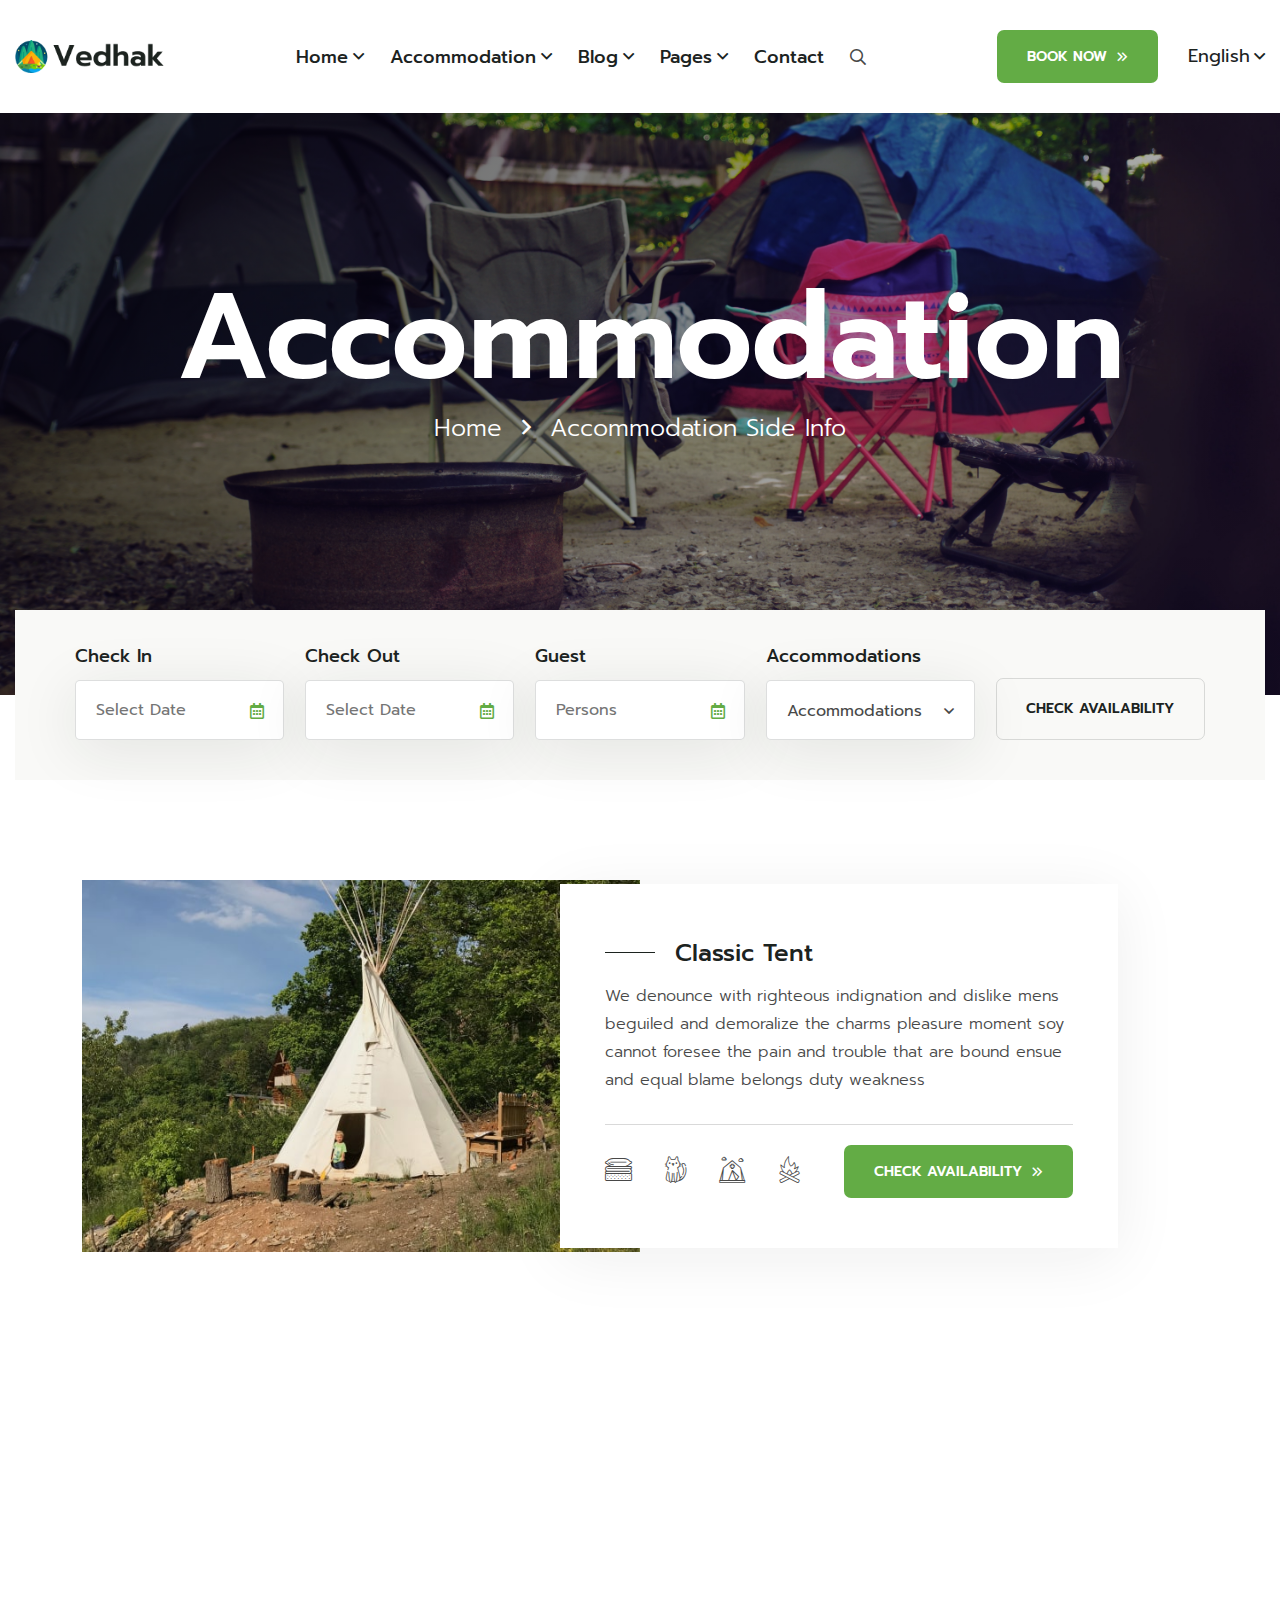
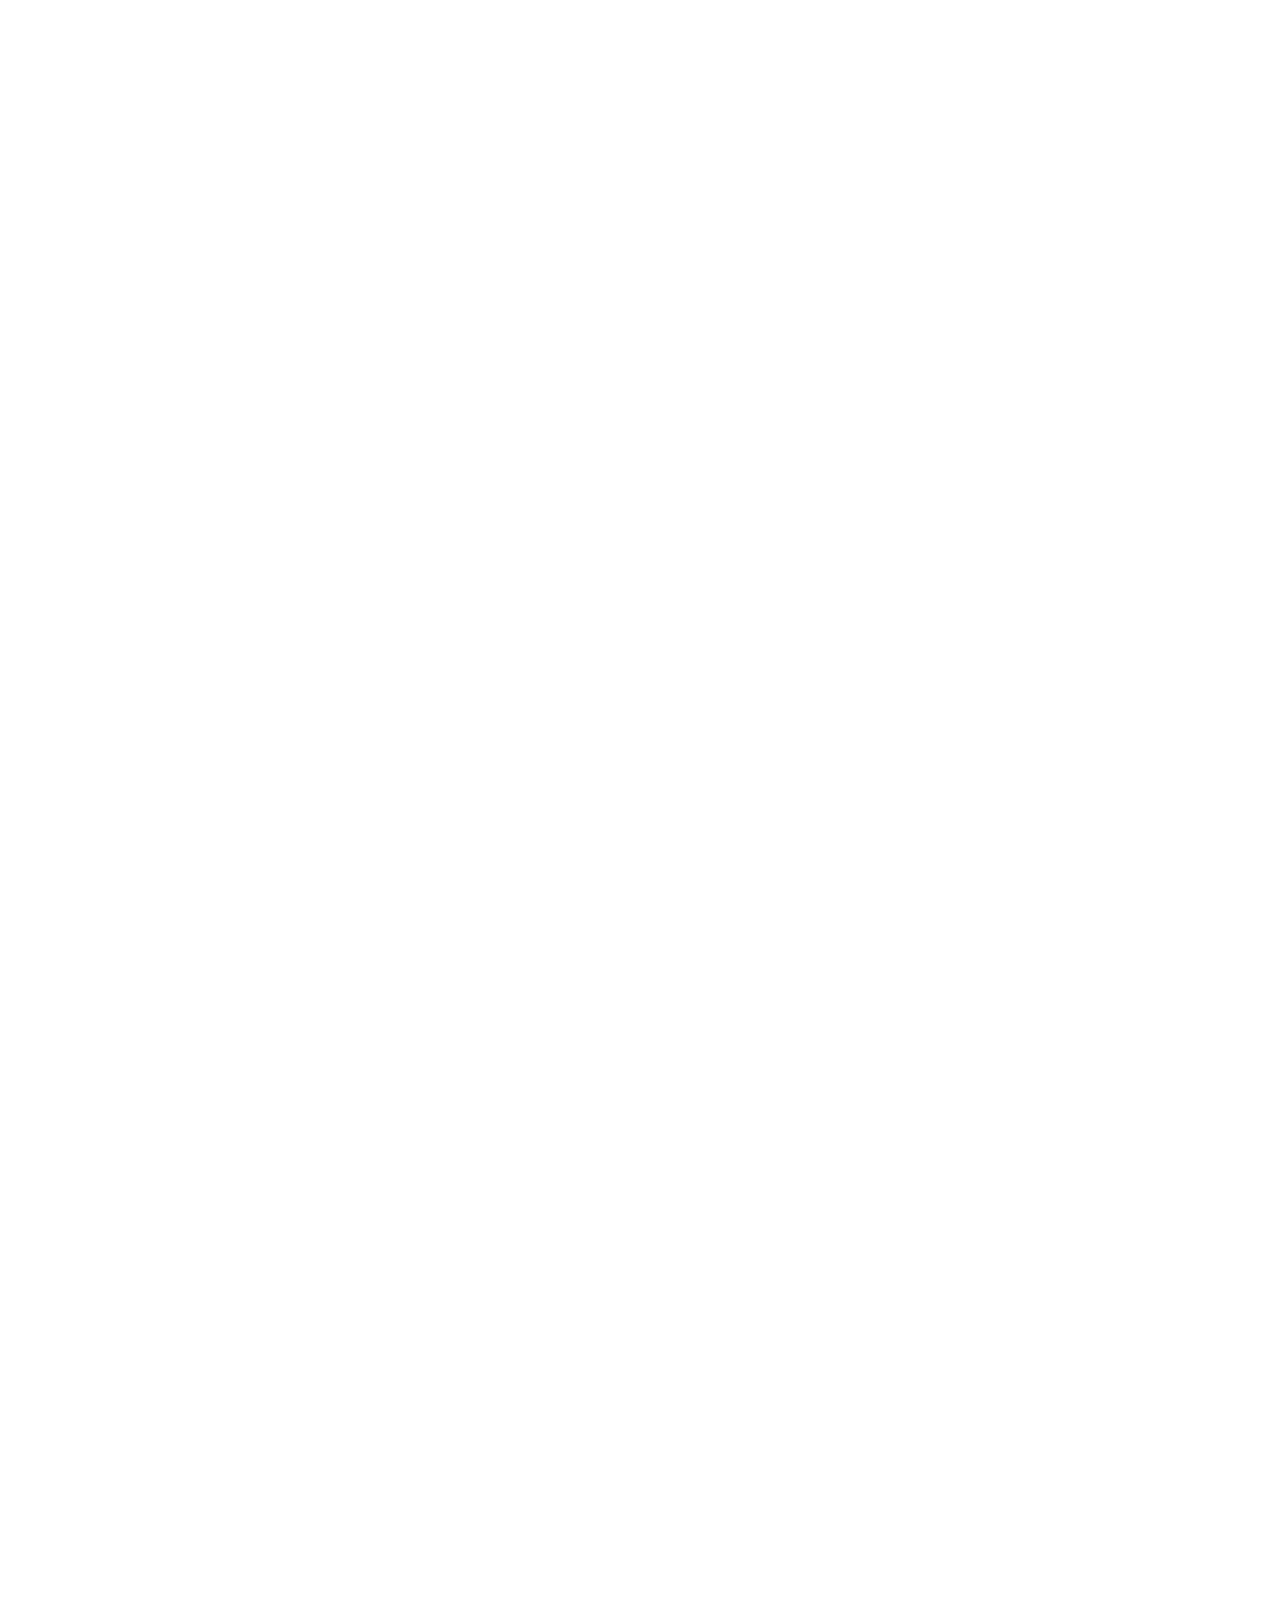
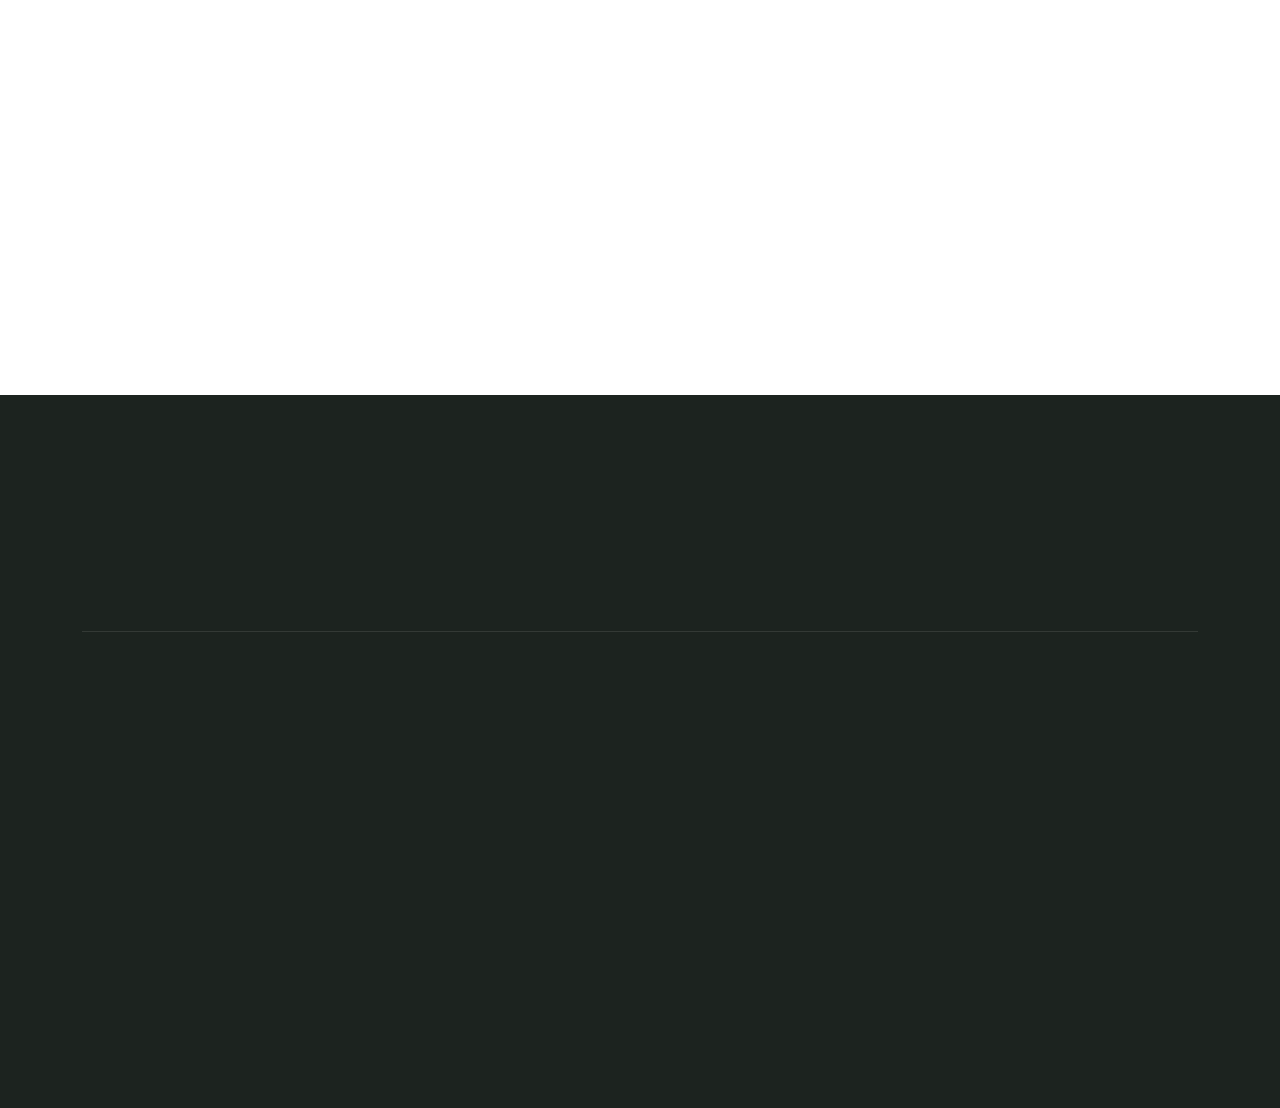
<file: accommodation-standard.html>
<!DOCTYPE html>
<html lang="zxx">

<head>
    <!--====== Required meta tags ======-->
    <meta charset="utf-8">
    <meta http-equiv="x-ua-compatible" content="ie=edge">
    <meta name="description" content="adventure,tour,campfire,tent">
    <meta name="viewport" content="width=device-width, initial-scale=1, shrink-to-fit=no">
    <!--====== Title ======-->
    <title>Vedhak - Adventure Tours and Travel HTML Template</title>
    <!--====== Favicon Icon ======-->
    <link rel="shortcut icon" href="assets/images/favicon.ico" type="image/png">
    <!--====== Flaticon css ======-->
    <link rel="stylesheet" href="assets/fonts/flaticon/flaticon.css">
    <!--====== FontAwesome css ======-->
    <link rel="stylesheet" href="assets/fonts/fontawesome/css/all.min.css">
    <!--====== Bootstrap css ======-->
    <link rel="stylesheet" href="assets/vendor/bootstrap/css/bootstrap.min.css">
    <!--====== magnific-popup css ======-->
    <link rel="stylesheet" href="assets/vendor/magnific-popup/dist/magnific-popup.css">
    <!--====== Slick-popup css ======-->
    <link rel="stylesheet" href="assets/vendor/slick/slick.css">
    <!--====== Jquery UI css ======-->
    <link rel="stylesheet" href="assets/vendor/jquery-ui/jquery-ui.min.css">
    <!--====== Nice Select css ======-->
    <link rel="stylesheet" href="assets/vendor/nice-select/css/nice-select.css">
    <!--====== Animate css ======-->
    <link rel="stylesheet" href="assets/vendor/animate.css">
    <!--====== Default css ======-->
    <link rel="stylesheet" href="assets/css/default.css">
    <!--====== Style css ======-->
    <link rel="stylesheet" href="assets/css/style.css">
</head>

<body>
    <!--====== Start Preloader ======-->
    <div class="preloader">
        <div class="loader">
            <div class="pre-shadow"></div>
            <div class="pre-box"></div>
        </div>
    </div><!--====== End Preloader ======-->
    <!--====== Search From ======-->
    <div class="modal fade search-modal" id="search-modal">
        <div class="modal-dialog modal-dialog-centered">
            <div class="modal-content">
                <form>
                    <div class="form_group">
                        <input type="text" class="form_control" placeholder="Search here" name="search">
                        <label><i class="fa fa-search"></i></label>
                    </div>
                </form>
            </div>
        </div>
    </div><!--====== Search From ======-->
    <!--====== Start Header ======-->
    <header class="header-area">
        <!--=== Header Navigation ===-->
        <div class="header-navigation default-navigation">
            <div class="nav-overlay"></div>
            <div class="container-fluid">
                <!--=== Primary Menu ===-->
                <div class="primary-menu">
                    <!--=== Site Branding ===-->
                    <div class="site-branding">
                        <a href="index.html" class="brand-logo"><img src="assets/images/logo/logo-black.png"
                                alt="Site Logo"></a>
                    </div>
                    <!--=== Nav Inner Menu ===-->
                    <div class="nav-menu">
                        <!--=== Mobile Logo ===-->
                        <div class="mobile-logo mb-30 d-block d-xl-none text-center">
                            <a href="index.html" class="brand-logo"><img src="assets/images/logo/logo-black.png"
                                    alt="Site Logo"></a>
                        </div>
                        <!--=== Main Menu ===-->
                        <nav class="main-menu">
                            <ul>
                                <li class="menu-item has-children"><a href="#">Home</a>
                                    <ul class="sub-menu">
                                        <li><a href="index.html">Home 01</a></li>
                                        <li><a href="index-2.html">Home 02</a></li>
                                        <li><a href="index-3.html">Home 03</a></li>
                                    </ul>
                                </li>
                                <li class="menu-item has-children"><a href="#">Accommodation</a>
                                    <ul class="sub-menu">
                                        <li><a href="accommodation-grid.html">ACD Grid</a></li>
                                        <li><a href="accommodation-standard.html">ACD Standard</a></li>
                                        <li><a href="accommodation-slider.html">ACD Slider</a></li>
                                        <li><a href="accommodation-details.html">ACD Details</a></li>
                                    </ul>
                                </li>
                                <li class="menu-item has-children"><a href="#">Blog</a>
                                    <ul class="sub-menu">
                                        <li><a href="blog-standard.html">Blog Standard</a></li>
                                        <li><a href="blog-details.html">Blog Details</a></li>
                                    </ul>
                                </li>
                                <li class="menu-item has-children"><a href="#">Pages</a>
                                    <ul class="sub-menu">
                                        <li><a href="about.html">About Us</a></li>
                                        <li><a href="gallery.html">Our Gallery</a></li>
                                        <li><a href="faq.html">Faq</a></li>
                                    </ul>
                                </li>
                                <li class="menu-item"><a href="contact.html">Contact</a></li>
                                <li class="menu-item">
                                    <div class="search-btn" data-bs-toggle="modal" data-bs-target="#search-modal"><i
                                            class="far fa-search"></i></div>
                                </li>
                            </ul>
                        </nav>
                        <!--=== Nav Button ===-->
                        <div class="menu-button mt-40 d-xl-none">
                            <a href="contact.html" class="main-btn btn-green">Book now<i
                                    class="far fa-angle-double-right"></i></a>
                        </div>
                    </div>
                    <!--=== Nav right Item ===-->
                    <div class="nav-right-item d-flex align-items-center">
                        <div class="menu-button d-xl-block d-none">
                            <a href="contact.html" class="main-btn btn-green">Book now<i
                                    class="far fa-angle-double-right"></i></a>
                        </div>
                        <div class="lang-dropdown">
                            <select class="wide">
                                <option value="English">English</option>
                                <option value="English">English</option>
                            </select>
                        </div>
                        <div class="navbar-toggler">
                            <span></span>
                            <span></span>
                            <span></span>
                        </div>
                    </div>
                </div>
            </div>
        </div>
    </header><!--====== End Header ======-->
    <!--====== Start Breadcrumb Section ======-->
    <section class="page-banner light-red-bg pt-170 pb-250 bg_cover"
        style="background-image: url(assets/images/bg/page-bg-1.jpg);">
        <div class="container">
            <div class="row justify-content-center">
                <div class="col-lg-10">
                    <div class="page-banner-content text-center text-white">
                        <h1 class="page-title">Accommodation</h1>
                        <ul class="breadcrumb-link text-white">
                            <li><a href="index.html">Home</a></li>
                            <li class="active">Accommodation Side Info</li>
                        </ul>
                    </div>
                </div>
            </div>
        </div>
    </section><!--====== End Breadcrumb Section ======-->
    <!--====== Start Accommodation form Section ======-->
    <section class="accommodation-form-section mt-minus-85 p-r z-2">
        <div class="container-fluid">
            <div class="accommodation-form-wrapper">
                <form class="accommodation-form-two">
                    <div class="form_group">
                        <span>Check In</span>
                        <label><i class="far fa-calendar-alt"></i></label>
                        <input type="text" class="form_control datepicker" placeholder="Select Date">
                    </div>
                    <div class="form_group">
                        <span>Check Out</span>
                        <label><i class="far fa-calendar-alt"></i></label>
                        <input type="text" class="form_control datepicker" placeholder="Select Date">
                    </div>
                    <div class="form_group">
                        <span>Guest</span>
                        <label><i class="far fa-calendar-alt"></i></label>
                        <input type="text" class="form_control" placeholder="Persons">
                    </div>
                    <div class="form_group">
                        <span>Accommodations</span>
                        <select class="wide">
                            <option data-display="Accommodations">Accommodations</option>
                            <option value="01">Classic Tent</option>
                            <option value="01">Forest Camping</option>
                            <option value="01">Small Trailer</option>
                            <option value="01">Tree House Tent</option>
                            <option value="01">Tent Camping</option>
                            <option value="01">Couple Tent</option>
                        </select>
                    </div>
                    <div class="form_group">
                        <button class="main-btn filled-btn">Check availability</button>
                    </div>
                </form>
            </div>
        </div>
    </section><!--====== End Accommodation form Section ======-->
    <!--====== Start Accommodation Section ======-->
    <section class="accommodation-section pt-100 pb-100">
        <div class="container">
            <div class="row">
                <div class="col-lg-12">
                    <div class="single-service-item-three mb-50 wow fadeInLeft">
                        <div class="img-holder">
                            <img src="assets/images/service/service-10.jpg" alt="Service Image">
                        </div>
                        <div class="text">
                            <h3 class="title"><a href="#">Classic Tent</a></h3>
                            <p>We denounce with righteous indignation and dislike mens beguiled and demoralize the
                                charms pleasure moment soy
                                cannot foresee the pain and trouble that are bound ensue
                                and equal blame belongs duty weakness</p>
                            <div class="meta">
                                <a href="#" class="icon"><i class="flaticon-bedding"></i></a>
                                <a href="#" class="icon"><i class="flaticon-cat"></i></a>
                                <a href="#" class="icon"><i class="flaticon-tent-3"></i></a>
                                <a href="#" class="icon"><i class="flaticon-campfire"></i></a>
                                <a href="#" class="main-btn btn-green">check availability<i
                                        class="far fa-angle-double-right"></i></a>
                            </div>
                        </div>
                    </div>
                    <div class="single-service-item-three mb-50 wow fadeInRight">
                        <div class="img-holder">
                            <img src="assets/images/service/service-11.jpg" alt="">
                        </div>
                        <div class="text">
                            <h3 class="title"><a href="#">Tent Camper</a></h3>
                            <p>We denounce with righteous indignation and dislike mens beguiled and demoralize the
                                charms pleasure moment soy
                                cannot foresee the pain and trouble that are bound ensue
                                and equal blame belongs duty weakness</p>
                            <div class="meta">
                                <a href="#" class="icon"><i class="flaticon-bedding"></i></a>
                                <a href="#" class="icon"><i class="flaticon-cat"></i></a>
                                <a href="#" class="icon"><i class="flaticon-tent-3"></i></a>
                                <a href="#" class="icon"><i class="flaticon-campfire"></i></a>
                                <a href="#" class="main-btn btn-green">check availability<i
                                        class="far fa-angle-double-right"></i></a>
                            </div>
                        </div>
                    </div>
                    <div class="single-service-item-three mb-50 wow fadeInLeft">
                        <div class="img-holder">
                            <img src="assets/images/service/service-12.jpg" alt="">
                        </div>
                        <div class="text">
                            <h3 class="title"><a href="#">Couple Tent Camping</a></h3>
                            <p>We denounce with righteous indignation and dislike mens beguiled and demoralize the
                                charms pleasure moment soy
                                cannot foresee the pain and trouble that are bound ensue
                                and equal blame belongs duty weakness</p>
                            <div class="meta">
                                <a href="#" class="icon"><i class="flaticon-bedding"></i></a>
                                <a href="#" class="icon"><i class="flaticon-cat"></i></a>
                                <a href="#" class="icon"><i class="flaticon-tent-3"></i></a>
                                <a href="#" class="icon"><i class="flaticon-campfire"></i></a>
                                <a href="#" class="main-btn btn-green">check availability<i
                                        class="far fa-angle-double-right"></i></a>
                            </div>
                        </div>
                    </div>
                    <div class="single-service-item-three mb-50 wow fadeInRight">
                        <div class="img-holder">
                            <img src="assets/images/service/service-13.jpg" alt="">
                        </div>
                        <div class="text">
                            <h3 class="title"><a href="#">Luxury Camper</a></h3>
                            <p>We denounce with righteous indignation and dislike mens beguiled and demoralize the
                                charms pleasure moment soy
                                cannot foresee the pain and trouble that are bound ensue
                                and equal blame belongs duty weakness</p>
                            <div class="meta">
                                <a href="#" class="icon"><i class="flaticon-bedding"></i></a>
                                <a href="#" class="icon"><i class="flaticon-cat"></i></a>
                                <a href="#" class="icon"><i class="flaticon-tent-3"></i></a>
                                <a href="#" class="icon"><i class="flaticon-campfire"></i></a>
                                <a href="#" class="main-btn btn-green">check availability<i
                                        class="far fa-angle-double-right"></i></a>
                            </div>
                        </div>
                    </div>
                    <div class="single-service-item-three mb-50 wow fadeInLeft">
                        <div class="img-holder">
                            <img src="assets/images/service/service-14.jpg" alt="">
                        </div>
                        <div class="text">
                            <h3 class="title"><a href="#">Safari Tent Camping</a></h3>
                            <p>We denounce with righteous indignation and dislike mens beguiled and demoralize the
                                charms pleasure moment soy
                                cannot foresee the pain and trouble that are bound ensue
                                and equal blame belongs duty weakness</p>
                            <div class="meta">
                                <a href="#" class="icon"><i class="flaticon-bedding"></i></a>
                                <a href="#" class="icon"><i class="flaticon-cat"></i></a>
                                <a href="#" class="icon"><i class="flaticon-tent-3"></i></a>
                                <a href="#" class="icon"><i class="flaticon-campfire"></i></a>
                                <a href="#" class="main-btn btn-green">check availability<i
                                        class="far fa-angle-double-right"></i></a>
                            </div>
                        </div>
                    </div>
                    <div class="single-service-item-three mb-50 wow fadeInRight">
                        <div class="img-holder">
                            <img src="assets/images/service/service-15.jpg" alt="">
                        </div>
                        <div class="text">
                            <h3 class="title"><a href="#">Wild Camper</a></h3>
                            <p>We denounce with righteous indignation and dislike mens beguiled and demoralize the
                                charms pleasure moment soy
                                cannot foresee the pain and trouble that are bound ensue
                                and equal blame belongs duty weakness</p>
                            <div class="meta">
                                <a href="#" class="icon"><i class="flaticon-bedding"></i></a>
                                <a href="#" class="icon"><i class="flaticon-cat"></i></a>
                                <a href="#" class="icon"><i class="flaticon-tent-3"></i></a>
                                <a href="#" class="icon"><i class="flaticon-campfire"></i></a>
                                <a href="#" class="main-btn btn-green">check availability<i
                                        class="far fa-angle-double-right"></i></a>
                            </div>
                        </div>
                    </div>
                </div>
            </div>
            <div class="row">
                <div class="col-lg-12">
                    <div class="vedhak-pagination text-center mt-30 wow fadeInUp">
                        <ul>
                            <li><a href="#" class="prev-btn"><i class="far fa-arrow-left"></i></a></li>
                            <li><a href="#"><span></span></a></li>
                            <li><a href="#"><span></span></a></li>
                            <li><a href="#"><span></span></a></li>
                            <li><a href="#"><span></span></a></li>
                            <li><a href="#"><span></span></a></li>
                            <li><a href="#" class="next-btn"><i class="far fa-arrow-right"></i></a></li>
                        </ul>
                    </div>
                </div>
            </div>
        </div>
    </section><!--====== End Accommodation Section ======-->
    <!--====== Start Footer ======-->
    <footer class="footer-default dark-black-bg text-white">
        <div class="container">
            <div class="footer-newsletter pt-80 pb-40">
                <div class="row align-items-center">
                    <div class="col-lg-6">
                        <div class="section-title mb-30 wow fadeInLeft">
                            <h2>Subscribe Our Newsletter<span class="thin">Get Every Update</span></h2>
                        </div>
                    </div>
                    <div class="col-lg-6">
                        <div class="newsletter-form mb-30 wow fadeInRight">
                            <form>
                                <div class="form_group">
                                    <label><i class="far fa-envelope-open"></i></label>
                                    <input type="email" class="form_control" placeholder="Email Address" required>
                                    <button class="main-btn btn-green">Subscribe<i
                                            class="far fa-angle-double-right"></i></button>
                                </div>
                            </form>
                        </div>
                    </div>
                </div>
            </div>
            <div class="footer-widget-area pt-80 pb-30">
                <div class="row">
                    <div class="col-xl-3 col-lg-4 col-md-6">
                        <div class="footer-widget about-company-widget mb-40 wow fadeInDown">
                            <a href="index.html" class="footer-logo"><img src="assets/images/logo/logo-white.png"
                                    alt="Brand Logo"></a>
                            <p>Sit amet consectetur adipiscinelit
                                Sem et aliquam enimdeassa ornare
                                vulputate neque feugiat secursun
                                blandit volutpat hendr mauris</p>
                            <ul class="social-link">
                                <li><a href="#"><i class="fab fa-facebook-f"></i></a></li>
                                <li><a href="#"><i class="fab fa-twitter"></i></a></li>
                                <li><a href="#"><i class="fab fa-instagram"></i></a></li>
                                <li><a href="#"><i class="fab fa-linkedin-in"></i></a></li>
                            </ul>
                        </div>
                    </div>
                    <div class="col-xl-2 col-lg-4 col-md-6">
                        <div class="footer-widget footer-nav-widget pl-lg-55 mb-40 wow fadeInDown">
                            <h4 class="widget-title">Links</h4>
                            <div class="footer-nav-content">
                                <ul class="footer-nav">
                                    <li><a href="#">Home</a></li>
                                    <li><a href="#">Pricing</a></li>
                                    <li><a href="#">About us</a></li>
                                    <li><a href="#">Features</a></li>
                                    <li><a href="#">Blog</a></li>
                                </ul>
                            </div>
                        </div>
                    </div>
                    <div class="col-xl-2 col-lg-4 col-md-6">
                        <div class="footer-widget footer-nav-widget pl-lg-20 mb-40 wow fadeInDown">
                            <h4 class="widget-title">Services</h4>
                            <div class="footer-nav-content">
                                <ul class="footer-nav">
                                    <li><a href="#">Caravan Soler Tent</a></li>
                                    <li><a href="#">Family Tent Camping</a></li>
                                    <li><a href="#">Classic Tent Camping</a></li>
                                    <li><a href="#">Wild Tent Camping</a></li>
                                    <li><a href="#">Bell Glamp One</a></li>
                                    <li><a href="#">Small Cabin Wood</a></li>
                                </ul>
                            </div>
                        </div>
                    </div>
                    <div class="col-xl-2 col-lg-4 col-md-6">
                        <div class="footer-widget footer-nav-widget pl-lg-70 mb-40 wow fadeInDown">
                            <h4 class="widget-title">Support</h4>
                            <div class="footer-nav-content">
                                <ul class="footer-nav">
                                    <li><a href="#">Meet Our Team</a></li>
                                    <li><a href="#">Item Support</a></li>
                                    <li><a href="#">Contact Foram</a></li>
                                    <li><a href="#">Report Abuse</a></li>
                                    <li><a href="#">Live</a></li>
                                </ul>
                            </div>
                        </div>
                    </div>
                    <div class="col-xl-3 col-lg-4 col-md-6">
                        <div class="footer-widget contact-info-widget pl-lg-100 mb-40 wow fadeInDown">
                            <div class="contact-info-box mb-35">
                                <h4 class="title">Location</h4>
                                <p><i class="far fa-map-marker-alt"></i><span>119 Tanglewood Lane
                                        Gulfport, MS 39503</span></p>
                            </div>
                            <div class="contact-info-box mb-35">
                                <h4 class="title">Contact</h4>
                                <p><i class="far fa-envelope"></i><a
                                        href="mailto:support@gmail.com">support@gmail.com</a></p>
                                <p><i class="far fa-phone"></i><a href="tel:+000(123)4566">+000 (123) 45 66</a></p>
                            </div>
                        </div>
                    </div>
                </div>
            </div>

        </div>
    </footer><!--====== End Footer ======-->
    <!--====== Back To Top  ======-->
    <a href="#" class="back-to-top"><i class="far fa-angle-up"></i></a>
    <!--====== Jquery js ======-->
    <script src="assets/vendor/jquery-3.6.0.min.js"></script>
    <!--====== Bootstrap js ======-->
    <script src="assets/vendor/popper/popper.min.js"></script>
    <!--====== Bootstrap js ======-->
    <script src="assets/vendor/bootstrap/js/bootstrap.min.js"></script>
    <!--====== Slick js ======-->
    <script src="assets/vendor/slick/slick.min.js"></script>
    <!--====== Magnific js ======-->
    <script src="assets/vendor/magnific-popup/dist/jquery.magnific-popup.min.js"></script>
    <!--====== Isotope js ======-->
    <script src="assets/vendor/isotope.min.js"></script>
    <!--====== Imagesloaded js ======-->
    <script src="assets/vendor/imagesloaded.min.js"></script>
    <!--====== Counterup js ======-->
    <script src="assets/vendor/jquery.counterup.min.js"></script>
    <!--====== Waypoints js ======-->
    <script src="assets/vendor/jquery.waypoints.js"></script>
    <!--====== Nice-select js ======-->
    <script src="assets/vendor/nice-select/js/jquery.nice-select.min.js"></script>
    <!--====== jquery UI js ======-->
    <script src="assets/vendor/jquery-ui/jquery-ui.min.js"></script>
    <!--====== WOW js ======-->
    <script src="assets/vendor/wow.min.js"></script>
    <!--====== Main js ======-->
    <script src="assets/js/theme.js"></script>
</body>

</html>
</file>
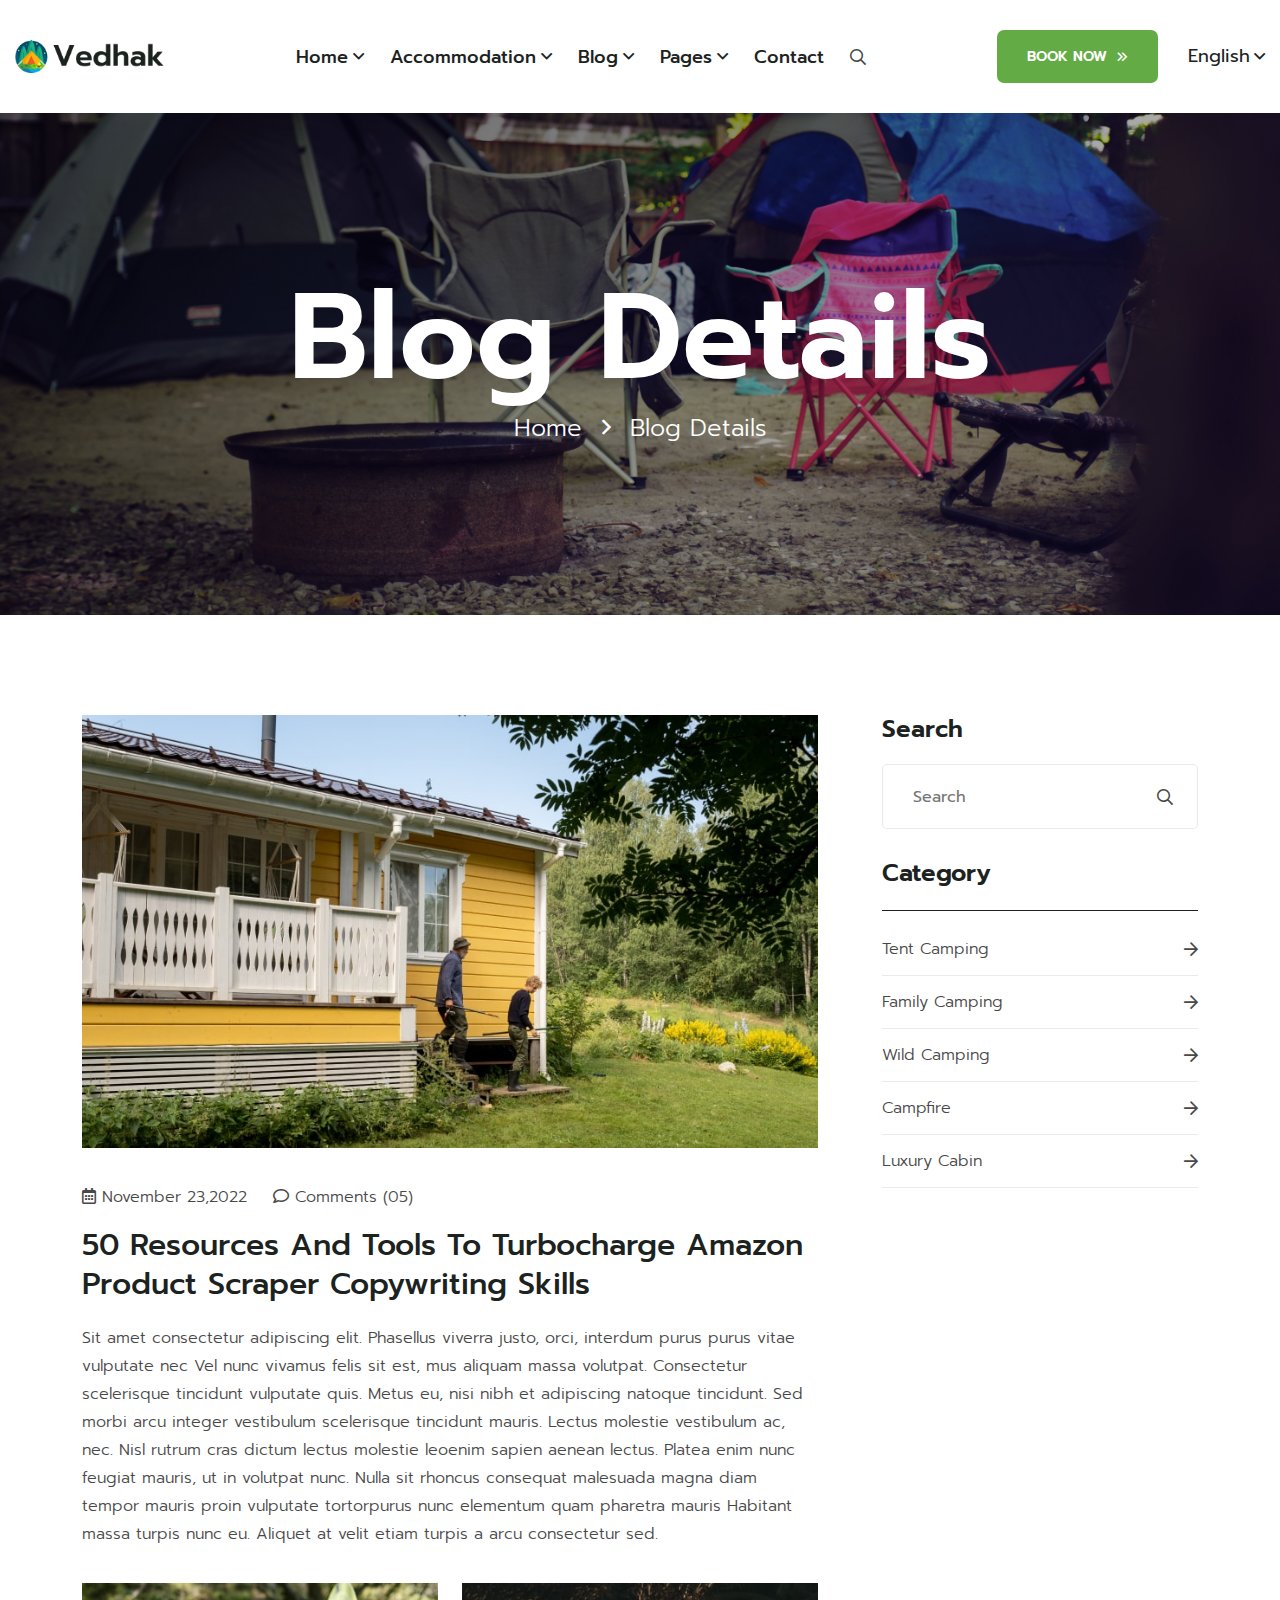
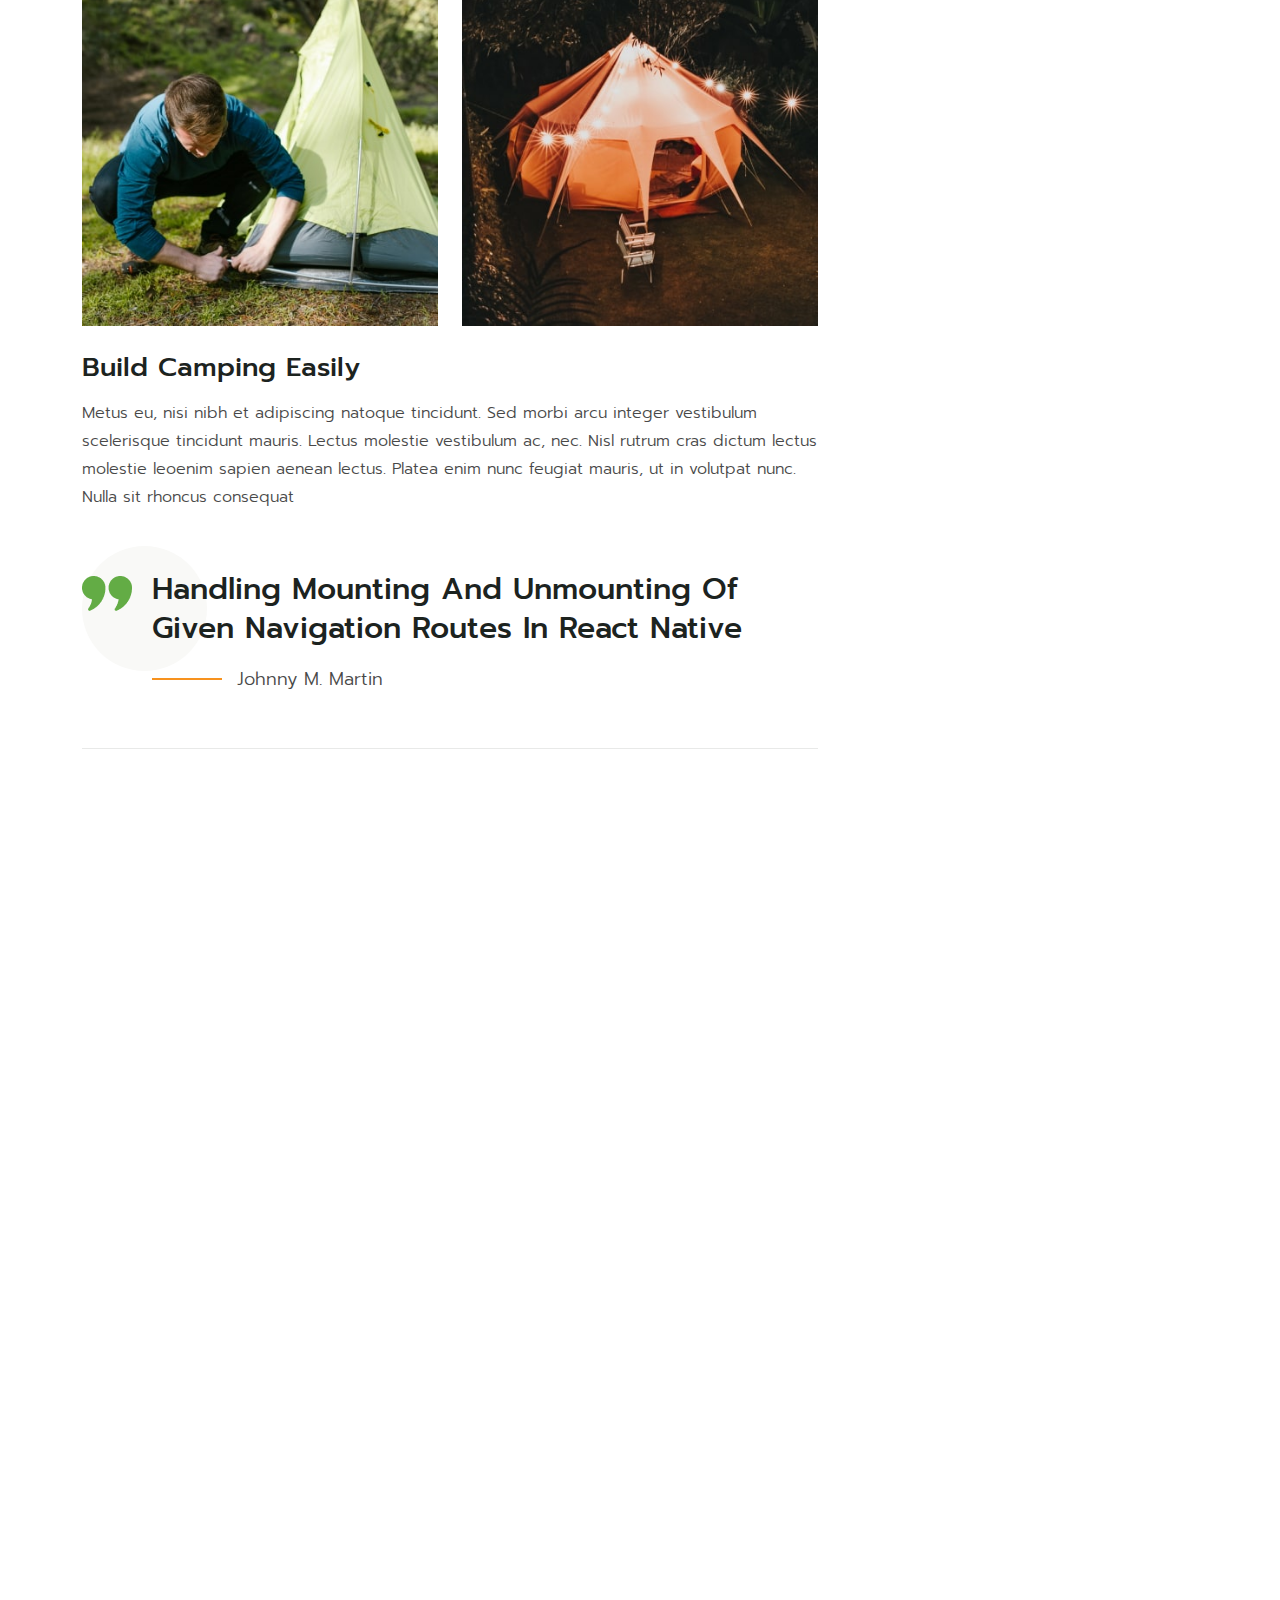
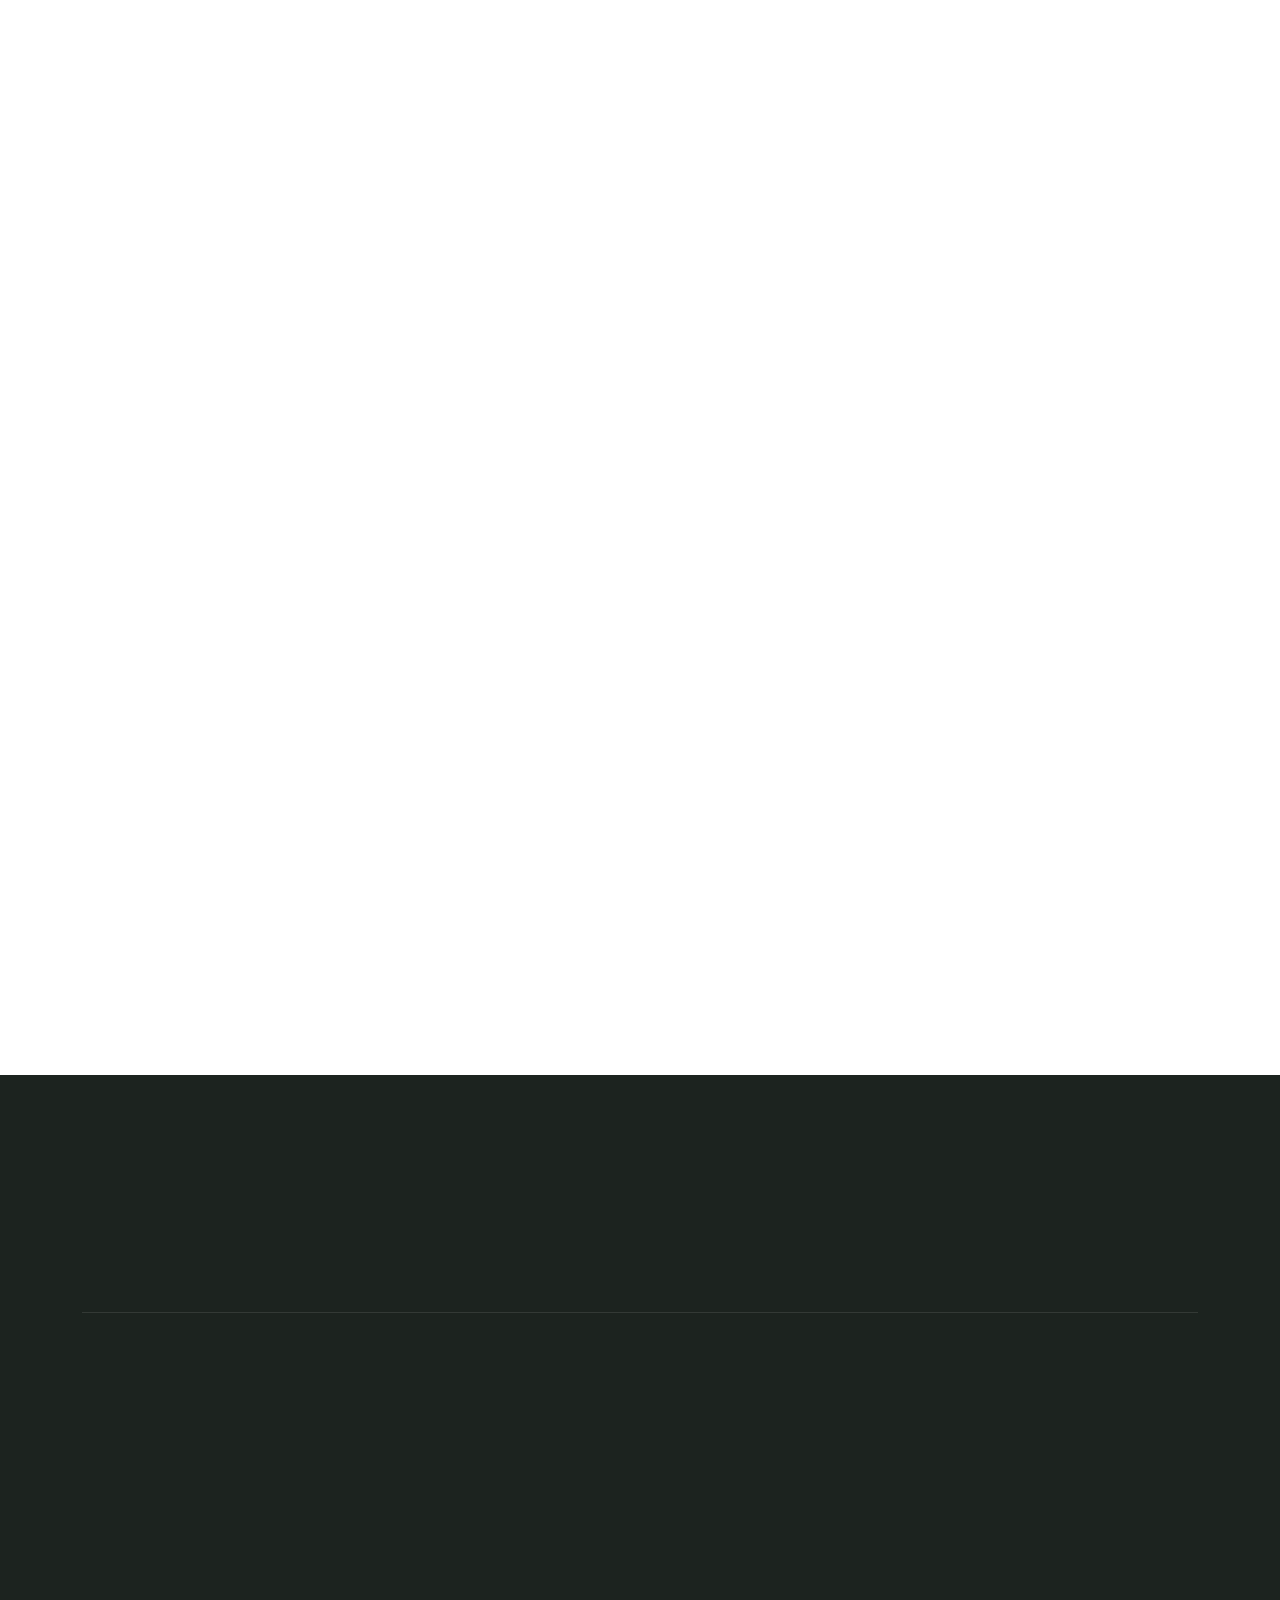
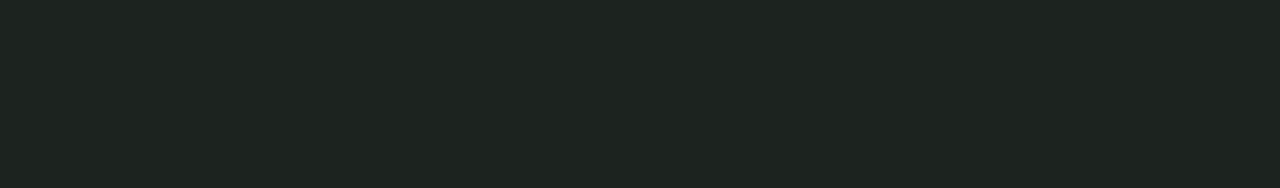
<file: blog-details.html>
<!DOCTYPE html>
<html lang="zxx">

<head>
    <!--====== Required meta tags ======-->
    <meta charset="utf-8">
    <meta http-equiv="x-ua-compatible" content="ie=edge">
    <meta name="description" content="">
    <meta name="viewport" content="width=device-width, initial-scale=1, shrink-to-fit=no">
    <!--====== Title ======-->
    <title>Vedhak - Adventure Tours and Travel HTML Template</title>
    <!--====== Favicon Icon ======-->
    <link rel="shortcut icon" href="assets/images/favicon.ico" type="image/png">
    <!--====== Flaticon css ======-->
    <link rel="stylesheet" href="assets/fonts/flaticon/flaticon.css">
    <!--====== FontAwesome css ======-->
    <link rel="stylesheet" href="assets/fonts/fontawesome/css/all.min.css">
    <!--====== Bootstrap css ======-->
    <link rel="stylesheet" href="assets/vendor/bootstrap/css/bootstrap.min.css">
    <!--====== magnific-popup css ======-->
    <link rel="stylesheet" href="assets/vendor/magnific-popup/dist/magnific-popup.css">
    <!--====== Slick-popup css ======-->
    <link rel="stylesheet" href="assets/vendor/slick/slick.css">
    <!--====== Jquery UI css ======-->
    <link rel="stylesheet" href="assets/vendor/jquery-ui/jquery-ui.min.css">
    <!--====== Nice Select css ======-->
    <link rel="stylesheet" href="assets/vendor/nice-select/css/nice-select.css">
    <!--====== Animate css ======-->
    <link rel="stylesheet" href="assets/vendor/animate.css">
    <!--====== Default css ======-->
    <link rel="stylesheet" href="assets/css/default.css">
    <!--====== Style css ======-->
    <link rel="stylesheet" href="assets/css/style.css">
</head>

<body>
    <!--====== Start Preloader ======-->
    <div class="preloader">
        <div class="loader">
            <div class="pre-shadow"></div>
            <div class="pre-box"></div>
        </div>
    </div><!--====== End Preloader ======-->
    <!--====== Search From ======-->
    <div class="modal fade search-modal" id="search-modal">
        <div class="modal-dialog modal-dialog-centered">
            <div class="modal-content">
                <form>
                    <div class="form_group">
                        <input type="text" class="form_control" placeholder="Search here" name="search">
                        <label><i class="fa fa-search"></i></label>
                    </div>
                </form>
            </div>
        </div>
    </div><!--====== Search From ======-->
    <!--====== Start Header ======-->
    <header class="header-area">
        <!--=== Header Navigation ===-->
        <div class="header-navigation default-navigation">
            <div class="nav-overlay"></div>
            <div class="container-fluid">
                <!--=== Primary Menu ===-->
                <div class="primary-menu">
                    <!--=== Site Branding ===-->
                    <div class="site-branding">
                        <a href="index.html" class="brand-logo"><img src="assets/images/logo/logo-black.png"
                                alt="Site Logo"></a>
                    </div>
                    <!--=== Nav Inner Menu ===-->
                    <div class="nav-menu">
                        <!--=== Mobile Logo ===-->
                        <div class="mobile-logo mb-30 d-block d-xl-none text-center">
                            <a href="index.html" class="brand-logo"><img src="assets/images/logo/logo-black.png"
                                    alt="Site Logo"></a>
                        </div>
                        <!--=== Main Menu ===-->
                        <nav class="main-menu">
                            <ul>
                                <li class="menu-item has-children"><a href="#">Home</a>
                                    <ul class="sub-menu">
                                        <li><a href="index.html">Home 01</a></li>
                                        <li><a href="index-2.html">Home 02</a></li>
                                        <li><a href="index-3.html">Home 03</a></li>
                                    </ul>
                                </li>
                                <li class="menu-item has-children"><a href="#">Accommodation</a>
                                    <ul class="sub-menu">
                                        <li><a href="accommodation-grid.html">ACD Grid</a></li>
                                        <li><a href="accommodation-standard.html">ACD Standard</a></li>
                                        <li><a href="accommodation-slider.html">ACD Slider</a></li>
                                        <li><a href="accommodation-details.html">ACD Details</a></li>
                                    </ul>
                                </li>
                                <li class="menu-item has-children"><a href="#">Blog</a>
                                    <ul class="sub-menu">
                                        <li><a href="blog-standard.html">Blog Standard</a></li>
                                        <li><a href="blog-details.html">Blog Details</a></li>
                                    </ul>
                                </li>
                                <li class="menu-item has-children"><a href="#">Pages</a>
                                    <ul class="sub-menu">
                                        <li><a href="about.html">About Us</a></li>
                                        <li><a href="gallery.html">Our Gallery</a></li>
                                        <li><a href="faq.html">Faq</a></li>
                                    </ul>
                                </li>
                                <li class="menu-item"><a href="contact.html">Contact</a></li>
                                <li class="menu-item">
                                    <div class="search-btn" data-bs-toggle="modal" data-bs-target="#search-modal"><i
                                            class="far fa-search"></i></div>
                                </li>
                            </ul>
                        </nav>
                        <!--=== Nav Button ===-->
                        <div class="menu-button mt-40 d-xl-none">
                            <a href="contact.html" class="main-btn btn-green">Book now<i
                                    class="far fa-angle-double-right"></i></a>
                        </div>
                    </div>
                    <!--=== Nav right Item ===-->
                    <div class="nav-right-item d-flex align-items-center">
                        <div class="menu-button d-xl-block d-none">
                            <a href="contact.html" class="main-btn btn-green">Book now<i
                                    class="far fa-angle-double-right"></i></a>
                        </div>
                        <div class="lang-dropdown">
                            <select class="wide">
                                <option value="English">English</option>
                                <option value="English">English</option>
                            </select>
                        </div>
                        <div class="navbar-toggler">
                            <span></span>
                            <span></span>
                            <span></span>
                        </div>
                    </div>
                </div>
            </div>
        </div>
    </header><!--====== End Header ======-->
    <!--====== Start Breadcrumb Section ======-->
    <section class="page-banner light-red-bg pt-170 pb-170 bg_cover"
        style="background-image: url(assets/images/bg/page-bg-1.jpg);">
        <div class="container">
            <div class="row justify-content-center">
                <div class="col-lg-10">
                    <div class="page-banner-content text-center text-white">
                        <h1 class="page-title">Blog Details</h1>
                        <ul class="breadcrumb-link text-white">
                            <li><a href="index.html">Home</a></li>
                            <li class="active">Blog Details</li>
                        </ul>
                    </div>
                </div>
            </div>
        </div>
    </section><!--====== End Breadcrumb Section ======-->
    <!--====== Start Blog Details Section ======-->
    <section class="blog-details-section pt-100 pb-60">
        <div class="container">
            <div class="row">
                <div class="col-xl-8 col-lg-7">
                    <div class="blog-details-wrapper">
                        <div class="blog-post mb-60 wow fadeInUp">
                            <div class="post-thumbnail">
                                <img src="assets/images/blog/blog-single-1.jpg" alt="Blog Image">
                            </div>
                            <div class="post-meta">
                                <ul>
                                    <li><span><a href="#"><i class="far fa-calendar-alt"></i> November
                                                23,2022</a></span></li>
                                    <li><span><a href="#"><i class="far fa-comment"></i> Comments (05)</a></span></li>
                                </ul>
                            </div>
                            <div class="main-post">
                                <div class="entry-content">
                                    <h3 class="title">50 Resources And Tools To Turbocharge Amazon
                                        Product Scraper Copywriting Skills</h3>
                                    <p>Sit amet consectetur adipiscing elit. Phasellus viverra justo, orci, interdum
                                        purus purus vitae vulputate nec
                                        Vel nunc vivamus felis sit est, mus aliquam massa volutpat. Consectetur
                                        scelerisque tincidunt vulputate quis.
                                        Metus eu, nisi nibh et adipiscing natoque tincidunt. Sed morbi arcu integer
                                        vestibulum scelerisque tincidunt
                                        mauris. Lectus molestie vestibulum ac, nec. Nisl rutrum cras dictum lectus
                                        molestie leoenim sapien aenean
                                        lectus. Platea enim nunc feugiat mauris, ut in volutpat nunc. Nulla sit rhoncus
                                        consequat malesuada magna diam tempor mauris proin vulputate tortorpurus nunc
                                        elementum quam pharetra mauris Habitant massa turpis nunc eu. Aliquet at velit
                                        etiam turpis a arcu consectetur sed.</p>
                                    <div class="row">
                                        <div class="col-lg-6">
                                            <div class="block-image mb-25">
                                                <img src="assets/images/blog/blog-single-2.jpg" alt="Post Image">
                                            </div>
                                        </div>
                                        <div class="col-lg-6">
                                            <div class="block-image mb-25">
                                                <img src="assets/images/blog/blog-single-3.jpg" alt="Post Image">
                                            </div>
                                        </div>
                                    </div>
                                    <h4>Build Camping Easily</h4>
                                    <p>Metus eu, nisi nibh et adipiscing natoque tincidunt. Sed morbi arcu integer
                                        vestibulum scelerisque tincidunt
                                        mauris. Lectus molestie vestibulum ac, nec. Nisl rutrum cras dictum lectus
                                        molestie leoenim sapien aenean
                                        lectus. Platea enim nunc feugiat mauris, ut in volutpat nunc. Nulla sit rhoncus
                                        consequat</p>
                                    <div class="quote-admin">
                                        <div class="quote-inner-content">
                                            <div class="quote-icon">
                                                <img src="assets/images/quote.png" alt="Quote Icon">
                                            </div>
                                            <div class="quote-admin-content">
                                                <h3>Handling Mounting And Unmounting Of Given
                                                    Navigation Routes In React Native</h3>
                                                <span>Johnny M. Martin</span>
                                            </div>
                                        </div>
                                    </div>
                                </div>
                            </div>
                            <div class="entry-footer wow fadeInUp">
                                <div class="tag-links">
                                    <h6>Popular Tags</h6>
                                    <a href="#">Camping</a>
                                    <a href="#">Tent Camp</a>
                                    <a href="#">Couple Cabin</a>
                                </div>
                                <div class="social-share">
                                    <h6>Share News :</h6>
                                    <a href="#"><i class="fab fa-facebook-f"></i></a>
                                    <a href="#"><i class="fab fa-twitter"></i></a>
                                    <a href="#"><i class="fab fa-instagram"></i></a>
                                    <a href="#"><i class="fab fa-linkedin-in"></i></a>
                                </div>
                            </div>
                        </div>
                        <!--===  Post Author Box  ===-->
                        <div class="post-author-box d-flex pb-60 mb-60 wow fadeInUp">
                            <div class="author-thumb">
                                <img src="assets/images/blog/author-1.jpg" alt="post author">
                            </div>
                            <div class="author-content">
                                <h5>Bruno R. Bouchard</h5>
                                <span class="position">Author</span>
                                <p>Donec duis enim ipsum odio at cursus. Fames semper enim integer eget
                                    neque. Ipsum ultricies faucibus lorem augue enim semper</p>
                                <ul class="social-link">
                                    <li><a href="#"><i class="fab fa-facebook-f"></i></a></li>
                                    <li><a href="#"><i class="fab fa-twitter"></i></a></li>
                                    <li><a href="#"><i class="fab fa-instagram"></i></a></li>
                                    <li><a href="#"><i class="fab fa-linkedin-in"></i></a></li>
                                </ul>
                            </div>
                        </div>
                        <!--===  Post Navigation  ===-->
                        <div class="post-navigation-item pb-30 mb-55 wow fadeInUp">
                            <div class="prev-post post-nav-item d-flex mb-30">
                                <div class="thumb">
                                    <img src="assets/images/blog/prev-post.jpg" alt="Post Thumb">
                                </div>
                                <div class="content">
                                    <h6><a href="blog-details.html">Web Quality Assurance
                                            Requirements To Web
                                            Dev Risk Manage</a></h6>
                                    <span class="post-date"><a href="#"><i class="far fa-calendar-alt"></i>November
                                            23,2022</a></span>
                                </div>
                            </div>
                            <div class="next-post post-nav-item d-flex mb-30">
                                <div class="thumb">
                                    <img src="assets/images/blog/next-post.jpg" alt="Post Thumb">
                                </div>
                                <div class="content">
                                    <h6><a href="blog-details.html">Deep Dive Into Wonder
                                            World Of Displaements
                                            Filtering</a></h6>
                                    <span class="post-date"><a href="#"><i class="far fa-calendar-alt"></i>November
                                            23,2022</a></span>
                                </div>
                            </div>
                        </div>
                        <!--===  Comments Area  ===-->
                        <div class="comments-area mb-80 wow fadeInUp">
                            <h5 class="comments-title mb-40">Popular Comments</h5>
                            <ul class="comments-list">
                                <li class="comment mb-40">
                                    <div class="comment-avatar">
                                        <img src="assets/images/blog/comment-1.jpg" alt="comment author">
                                    </div>
                                    <div class="comment-wrap">
                                        <div class="comment-author-content">
                                            <span class="author-name">Jonathan M. Dickinson<span class="date">September
                                                    25, 2022</span></span>
                                            <p>Nov ut perspiciatis unde omnis iste natus sit voluptatem accusantium
                                                doloremque
                                                laudantium, totam rem aperiam quae abillo inventore veritatis</p>
                                            <a href="#" class="btn-link">Reply<i
                                                    class="far fa-angle-double-right"></i></a>
                                        </div>
                                    </div>
                                </li>
                                <li class="comment mb-40">
                                    <div class="comment-avatar">
                                        <img src="assets/images/blog/comment-2.jpg" alt="comment author">
                                    </div>
                                    <div class="comment-wrap">
                                        <div class="comment-author-content">
                                            <span class="author-name">Michael C. Paille<span class="date">September 25,
                                                    2022</span></span>
                                            <p>Nov ut perspiciatis unde omnis iste natus sit voluptatem accusantium
                                                doloremque
                                                laudantium, totam rem aperiam quae abillo inventore veritatis</p>
                                            <a href="#" class="btn-link">Reply<i
                                                    class="far fa-angle-double-right"></i></a>
                                        </div>
                                    </div>
                                </li>
                            </ul>
                        </div>
                        <!--===  Comments Form  ===-->
                        <div class="comments-respond mb-35 wow fadeInUp" id="comment-respond">
                            <h5 class="comments-heading">Leave a Comments</h5>
                            <p>Send us your valuable feedback about our services</p>
                            <form class="comment-form">
                                <div class="row">
                                    <div class="col-lg-6">
                                        <div class="form_group">
                                            <input type="text" class="form_control" placeholder="Name *" name="name"
                                                required>
                                        </div>
                                    </div>
                                    <div class="col-lg-6">
                                        <div class="form_group">
                                            <input type="email" class="form_control" placeholder="Email *" name="email"
                                                required>
                                        </div>
                                    </div>
                                    <div class="col-lg-12">
                                        <div class="form_group">
                                            <textarea name="message" class="form_control"
                                                placeholder="Comments"></textarea>
                                        </div>
                                    </div>
                                    <div class="col-lg-12">
                                        <div class="form_group">
                                            <button class="main-btn btn-green">Send comments<i
                                                    class="far fa-angle-double-right"></i></button>
                                        </div>
                                    </div>
                                </div>
                            </form>
                        </div>
                    </div>
                </div>
                <div class="col-xl-4 col-lg-5">
                    <div class="sidebar-widget-area pl-lg-40">
                        <!--=== Search Widget ===-->
                        <div class="sidebar-widget search-widget mb-30 wow fadeInUp">
                            <h5 class="widget-title">Search</h5>
                            <form>
                                <div class="form_group">
                                    <label><i class="far fa-search"></i></label>
                                    <input type="text" class="form_control" placeholder="Search" name="search" required>
                                </div>
                            </form>
                        </div>
                        <!--=== Category Widget ===-->
                        <div class="sidebar-widget category-widget mb-30 wow fadeInUp">
                            <h5 class="widget-title">Category</h5>
                            <ul class="category-nav">
                                <li><a href="#">Tent Camping<i class="far fa-arrow-right"></i></a></li>
                                <li><a href="#">Family Camping<i class="far fa-arrow-right"></i></a></li>
                                <li><a href="#">Wild Camping<i class="far fa-arrow-right"></i></a></li>
                                <li><a href="#">Campfire <i class="far fa-arrow-right"></i></a></li>
                                <li><a href="#">Luxury Cabin <i class="far fa-arrow-right"></i></a></li>
                            </ul>
                        </div>
                        <!--=== Recent Post Widget ===-->
                        <div class="sidebar-widget recent-post-widget mb-40 wow fadeInUp">
                            <h5 class="widget-title">Recent News</h5>
                            <ul class="recent-post-list">
                                <li class="post-thumbnail-content">
                                    <img src="assets/images/blog/post-thumb-1.jpg" alt="post thumb">
                                    <div class="post-title-date">
                                        <h5><a href="blog-details.html">Web Quality Assurance
                                                Requirements To Web
                                                Dev Risk Manage</a></h5>
                                        <span class="posted-on"><i class="far fa-calendar-alt"></i><a href="#">Sep 18,
                                                20222</a></span>
                                    </div>
                                </li>
                                <li class="post-thumbnail-content">
                                    <img src="assets/images/blog/post-thumb-2.jpg" alt="post thumb">
                                    <div class="post-title-date">
                                        <h5><a href="blog-details.html">Deep Dive Into Wonder
                                                World Of Displaements
                                                Filtering</a></h5>
                                        <span class="posted-on"><i class="far fa-calendar-alt"></i><a href="#">Sep 18,
                                                2022</a></span>
                                    </div>
                                </li>
                                <li class="post-thumbnail-content">
                                    <img src="assets/images/blog/post-thumb-3.jpg" alt="post thumb">
                                    <div class="post-title-date">
                                        <h5><a href="blog-details.html">Handling Mountin And mountin Of Navigation
                                                Routes In Native</a></h5>
                                        <span class="posted-on"><i class="far fa-calendar-alt"></i><a href="#">Sep 18,
                                                2022</a></span>
                                    </div>
                                </li>
                            </ul>
                        </div>
                        <!--=== Banner Widget ===-->
                        <div class="sidebar-banner-widget wow fadeInUp mb-40">
                            <div class="banner-widget-content">
                                <div class="banner-img">
                                    <img src="assets/images/blog/banner-1.jpg" alt="Post Banner">
                                    <div class="hover-overlay">
                                        <div class="hover-content">
                                            <h4 class="title"><a href="#">Luxury Cauple
                                                    Cabin</a></h4>
                                            <span class="price"><span class="currency">$</span>193</span>
                                        </div>
                                    </div>
                                </div>
                            </div>
                        </div>
                        <!--=== Tag Widget ===-->
                        <div class="sidebar-widget tag-cloud-widget mb-40 wow fadeInUp">
                            <h5 class="widget-title">Products Tags</h5>
                            <a href="#">Camping</a>
                            <a href="#">Tent Camp</a>
                            <a href="#">Wild</a>
                            <a href="#">Campfire</a>
                            <a href="#">Luxury Cabin</a>
                            <a href="#">Safari Tent</a>
                            <a href="#">House Tree</a>
                        </div>
                    </div>
                </div>
            </div>
        </div>
    </section><!--====== End Blog Details Section ======-->
    <!--====== Start Footer ======-->
    <footer class="footer-default dark-black-bg text-white">
        <div class="container">
            <div class="footer-newsletter pt-80 pb-40">
                <div class="row align-items-center">
                    <div class="col-lg-6">
                        <div class="section-title mb-30 wow fadeInLeft">
                            <h2>Subscribe Our Newsletter<span class="thin">Get Every Update</span></h2>
                        </div>
                    </div>
                    <div class="col-lg-6">
                        <div class="newsletter-form mb-30 wow fadeInRight">
                            <form>
                                <div class="form_group">
                                    <label><i class="far fa-envelope-open"></i></label>
                                    <input type="email" class="form_control" placeholder="Email Address" required>
                                    <button class="main-btn btn-green">Subscribe<i
                                            class="far fa-angle-double-right"></i></button>
                                </div>
                            </form>
                        </div>
                    </div>
                </div>
            </div>
            <div class="footer-widget-area pt-80 pb-30">
                <div class="row">
                    <div class="col-xl-3 col-lg-4 col-md-6">
                        <div class="footer-widget about-company-widget mb-40 wow fadeInDown">
                            <a href="index.html" class="footer-logo"><img src="assets/images/logo/logo-white.png"
                                    alt="Brand Logo"></a>
                            <p>Sit amet consectetur adipiscinelit
                                Sem et aliquam enimdeassa ornare
                                vulputate neque feugiat secursun
                                blandit volutpat hendr mauris</p>
                            <ul class="social-link">
                                <li><a href="#"><i class="fab fa-facebook-f"></i></a></li>
                                <li><a href="#"><i class="fab fa-twitter"></i></a></li>
                                <li><a href="#"><i class="fab fa-instagram"></i></a></li>
                                <li><a href="#"><i class="fab fa-linkedin-in"></i></a></li>
                            </ul>
                        </div>
                    </div>
                    <div class="col-xl-2 col-lg-4 col-md-6">
                        <div class="footer-widget footer-nav-widget pl-lg-55 mb-40 wow fadeInDown">
                            <h4 class="widget-title">Links</h4>
                            <div class="footer-nav-content">
                                <ul class="footer-nav">
                                    <li><a href="#">Home</a></li>
                                    <li><a href="#">Pricing</a></li>
                                    <li><a href="#">About us</a></li>
                                    <li><a href="#">Features</a></li>
                                    <li><a href="#">Blog</a></li>
                                </ul>
                            </div>
                        </div>
                    </div>
                    <div class="col-xl-2 col-lg-4 col-md-6">
                        <div class="footer-widget footer-nav-widget pl-lg-20 mb-40 wow fadeInDown">
                            <h4 class="widget-title">Services</h4>
                            <div class="footer-nav-content">
                                <ul class="footer-nav">
                                    <li><a href="#">Caravan Soler Tent</a></li>
                                    <li><a href="#">Family Tent Camping</a></li>
                                    <li><a href="#">Classic Tent Camping</a></li>
                                    <li><a href="#">Wild Tent Camping</a></li>
                                    <li><a href="#">Bell Glamp One</a></li>
                                    <li><a href="#">Small Cabin Wood</a></li>
                                </ul>
                            </div>
                        </div>
                    </div>
                    <div class="col-xl-2 col-lg-4 col-md-6">
                        <div class="footer-widget footer-nav-widget pl-lg-70 mb-40 wow fadeInDown">
                            <h4 class="widget-title">Support</h4>
                            <div class="footer-nav-content">
                                <ul class="footer-nav">
                                    <li><a href="#">Meet Our Team</a></li>
                                    <li><a href="#">Item Support</a></li>
                                    <li><a href="#">Contact Foram</a></li>
                                    <li><a href="#">Report Abuse</a></li>
                                    <li><a href="#">Live</a></li>
                                </ul>
                            </div>
                        </div>
                    </div>
                    <div class="col-xl-3 col-lg-4 col-md-6">
                        <div class="footer-widget contact-info-widget pl-lg-100 mb-40 wow fadeInDown">
                            <div class="contact-info-box mb-35">
                                <h4 class="title">Location</h4>
                                <p><i class="far fa-map-marker-alt"></i><span>119 Tanglewood Lane
                                        Gulfport, MS 39503</span></p>
                            </div>
                            <div class="contact-info-box mb-35">
                                <h4 class="title">Contact</h4>
                                <p><i class="far fa-envelope"></i><a
                                        href="mailto:support@gmail.com">support@gmail.com</a></p>
                                <p><i class="far fa-phone"></i><a href="tel:+000(123)4566">+000 (123) 45 66</a></p>
                            </div>
                        </div>
                    </div>
                </div>
            </div>

        </div>
    </footer><!--====== End Footer ======-->
    <!--====== Back To Top  ======-->
    <a href="#" class="back-to-top"><i class="far fa-angle-up"></i></a>
    <!--====== Jquery js ======-->
    <script src="assets/vendor/jquery-3.6.0.min.js"></script>
    <!--====== Bootstrap js ======-->
    <script src="assets/vendor/popper/popper.min.js"></script>
    <!--====== Bootstrap js ======-->
    <script src="assets/vendor/bootstrap/js/bootstrap.min.js"></script>
    <!--====== Slick js ======-->
    <script src="assets/vendor/slick/slick.min.js"></script>
    <!--====== Magnific js ======-->
    <script src="assets/vendor/magnific-popup/dist/jquery.magnific-popup.min.js"></script>
    <!--====== Isotope js ======-->
    <script src="assets/vendor/isotope.min.js"></script>
    <!--====== Imagesloaded js ======-->
    <script src="assets/vendor/imagesloaded.min.js"></script>
    <!--====== Counterup js ======-->
    <script src="assets/vendor/jquery.counterup.min.js"></script>
    <!--====== Waypoints js ======-->
    <script src="assets/vendor/jquery.waypoints.js"></script>
    <!--====== Nice-select js ======-->
    <script src="assets/vendor/nice-select/js/jquery.nice-select.min.js"></script>
    <!--====== jquery UI js ======-->
    <script src="assets/vendor/jquery-ui/jquery-ui.min.js"></script>
    <!--====== WOW js ======-->
    <script src="assets/vendor/wow.min.js"></script>
    <!--====== Main js ======-->
    <script src="assets/js/theme.js"></script>
</body>

</html>
</file>
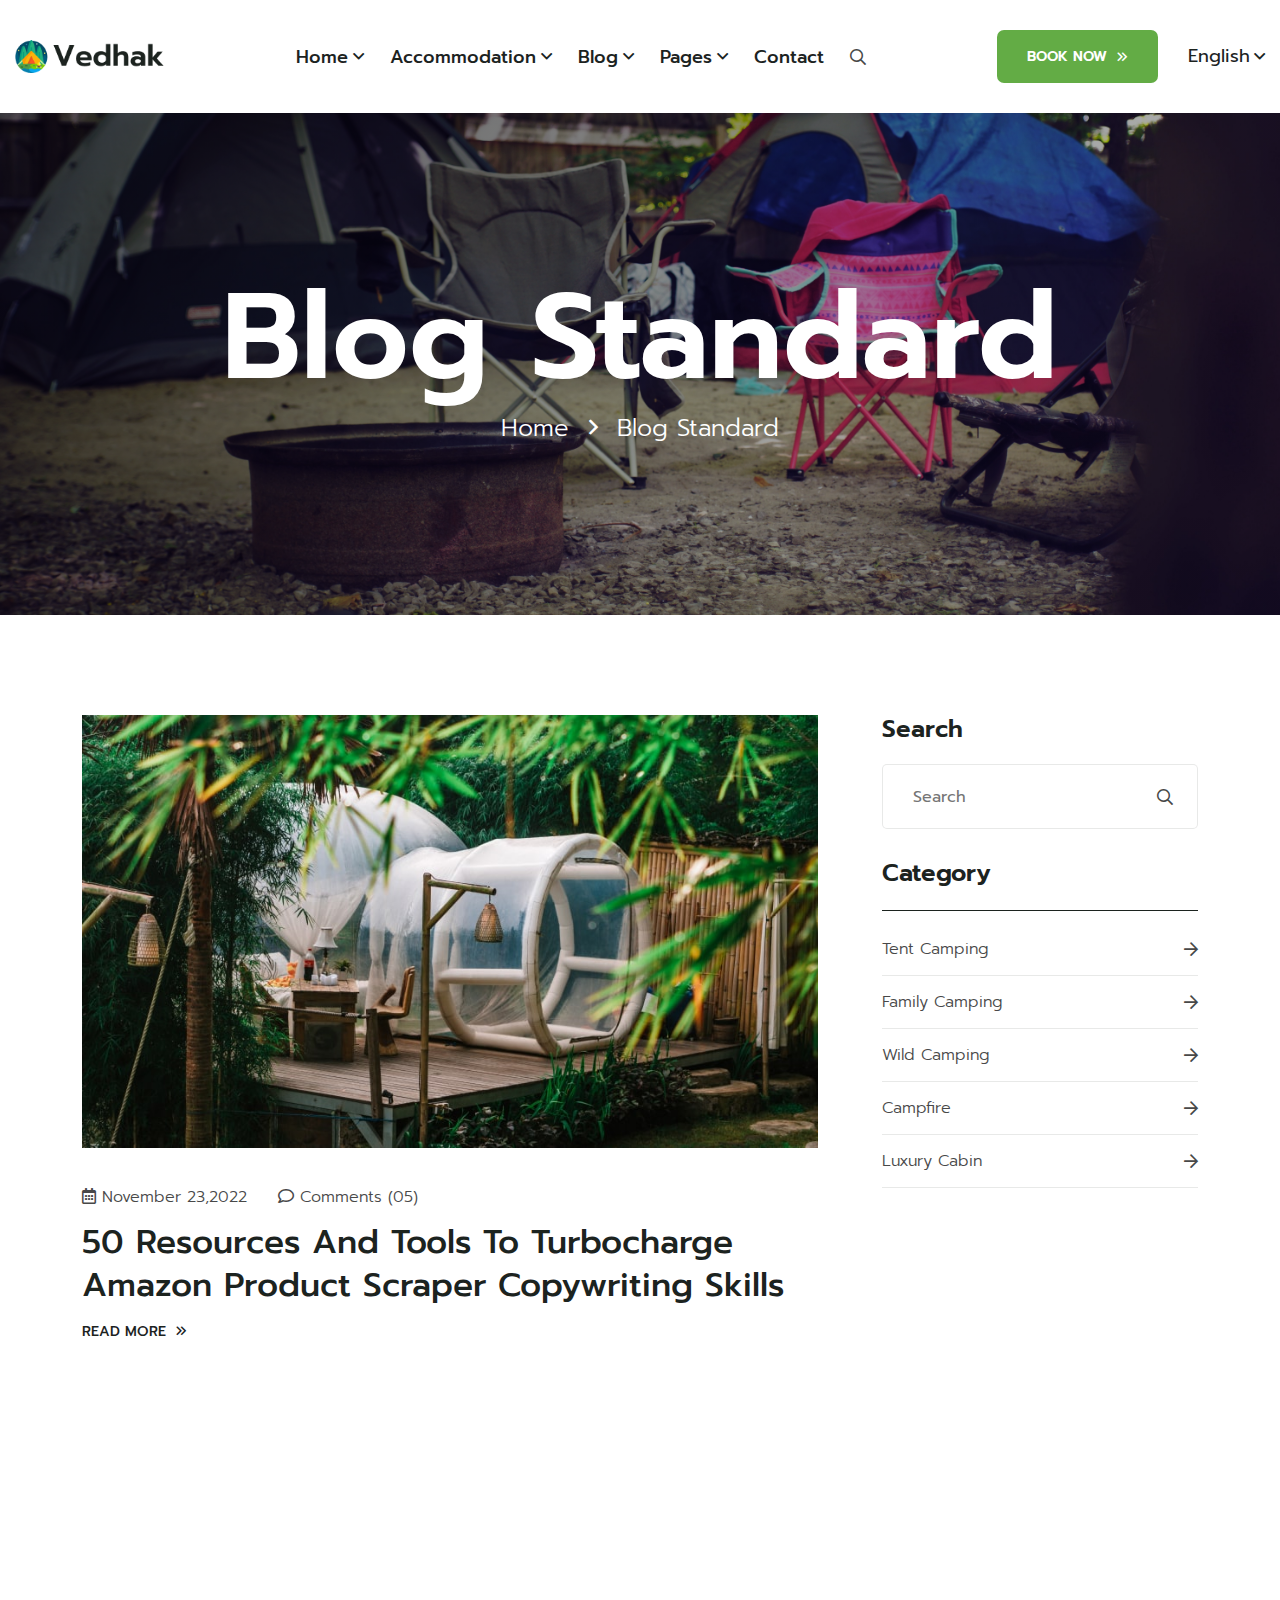
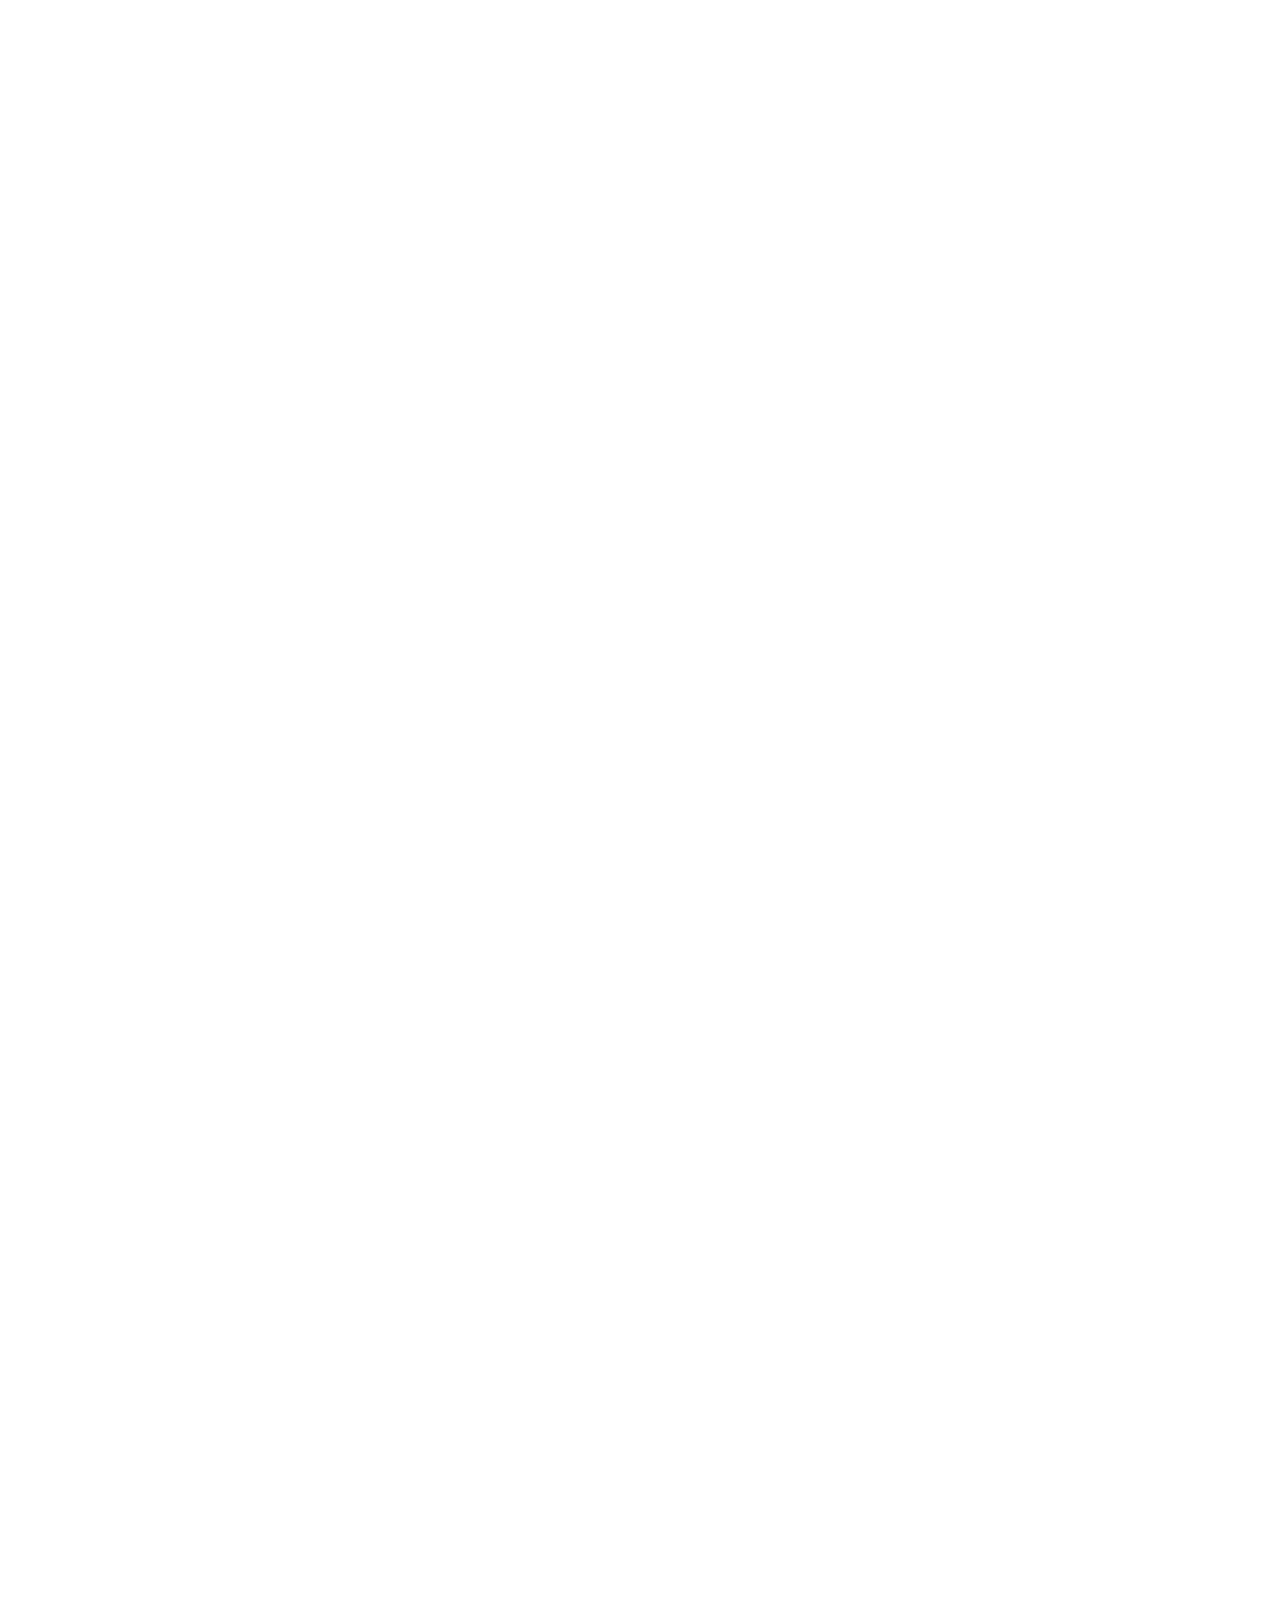
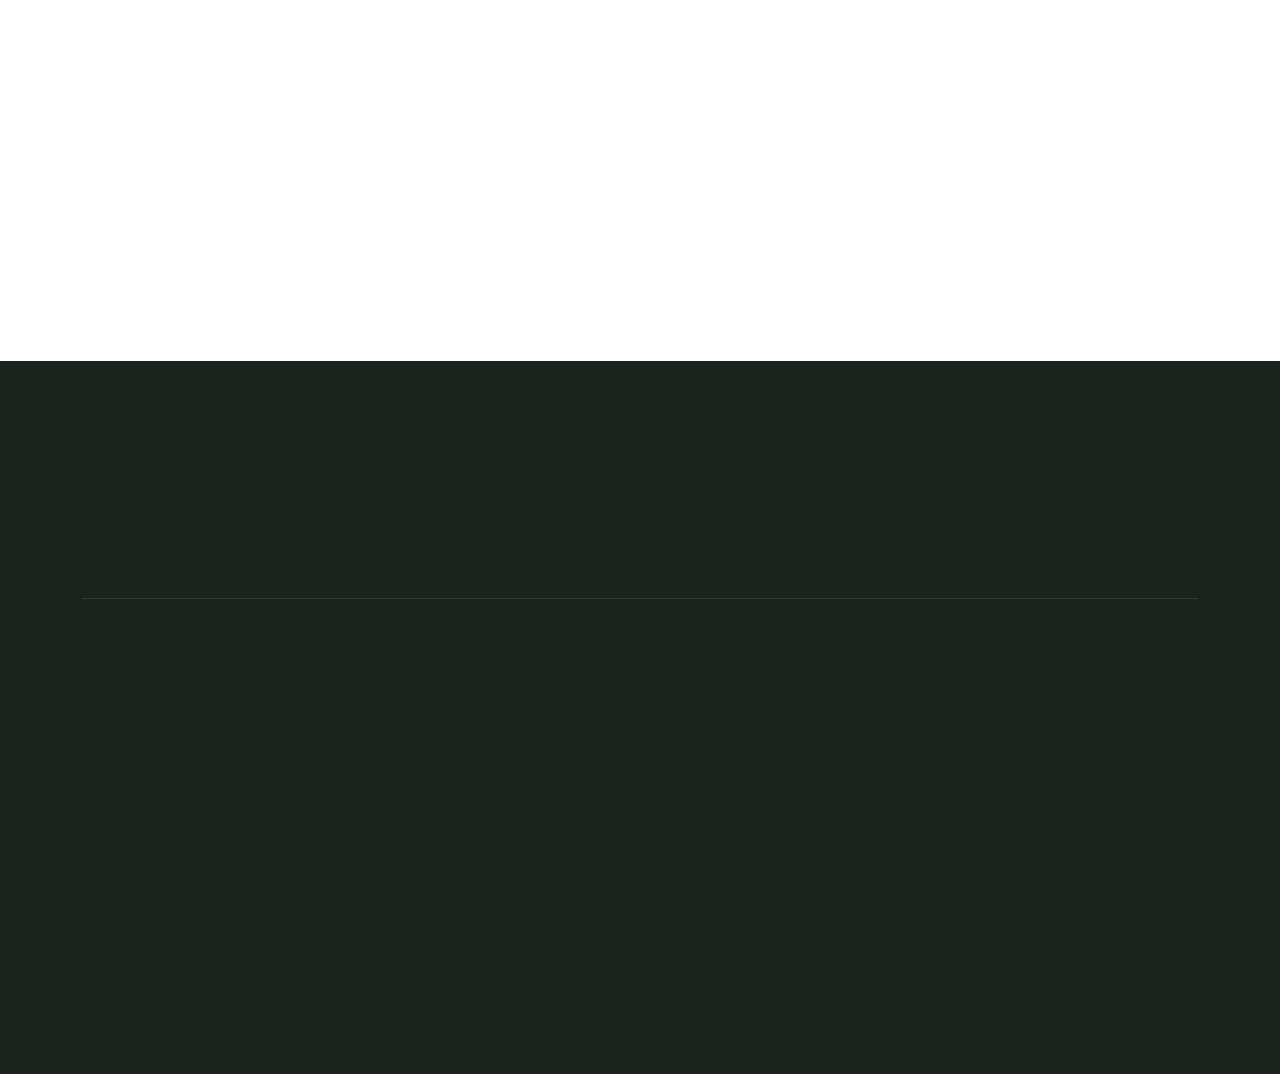
<file: blog-standard.html>
<!DOCTYPE html>
<html lang="zxx">

<head>
    <!--====== Required meta tags ======-->
    <meta charset="utf-8">
    <meta http-equiv="x-ua-compatible" content="ie=edge">
    <meta name="description" content="">
    <meta name="viewport" content="width=device-width, initial-scale=1, shrink-to-fit=no">
    <!--====== Title ======-->
    <title>Vedhak - Adventure Tours and Travel HTML Template</title>
    <!--====== Favicon Icon ======-->
    <link rel="shortcut icon" href="assets/images/favicon.ico" type="image/png">
    <!--====== Flaticon css ======-->
    <link rel="stylesheet" href="assets/fonts/flaticon/flaticon.css">
    <!--====== FontAwesome css ======-->
    <link rel="stylesheet" href="assets/fonts/fontawesome/css/all.min.css">
    <!--====== Bootstrap css ======-->
    <link rel="stylesheet" href="assets/vendor/bootstrap/css/bootstrap.min.css">
    <!--====== magnific-popup css ======-->
    <link rel="stylesheet" href="assets/vendor/magnific-popup/dist/magnific-popup.css">
    <!--====== Slick-popup css ======-->
    <link rel="stylesheet" href="assets/vendor/slick/slick.css">
    <!--====== Jquery UI css ======-->
    <link rel="stylesheet" href="assets/vendor/jquery-ui/jquery-ui.min.css">
    <!--====== Nice Select css ======-->
    <link rel="stylesheet" href="assets/vendor/nice-select/css/nice-select.css">
    <!--====== Animate css ======-->
    <link rel="stylesheet" href="assets/vendor/animate.css">
    <!--====== Default css ======-->
    <link rel="stylesheet" href="assets/css/default.css">
    <!--====== Style css ======-->
    <link rel="stylesheet" href="assets/css/style.css">
</head>

<body>
    <!--====== Start Preloader ======-->
    <div class="preloader">
        <div class="loader">
            <div class="pre-shadow"></div>
            <div class="pre-box"></div>
        </div>
    </div><!--====== End Preloader ======-->
    <!--====== Search From ======-->
    <div class="modal fade search-modal" id="search-modal">
        <div class="modal-dialog modal-dialog-centered">
            <div class="modal-content">
                <form>
                    <div class="form_group">
                        <input type="text" class="form_control" placeholder="Search here" name="search">
                        <label><i class="fa fa-search"></i></label>
                    </div>
                </form>
            </div>
        </div>
    </div><!--====== Search From ======-->
    <!--====== Start Header ======-->
    <header class="header-area">
        <!--=== Header Navigation ===-->
        <div class="header-navigation default-navigation">
            <div class="nav-overlay"></div>
            <div class="container-fluid">
                <!--=== Primary Menu ===-->
                <div class="primary-menu">
                    <!--=== Site Branding ===-->
                    <div class="site-branding">
                        <a href="index.html" class="brand-logo"><img src="assets/images/logo/logo-black.png"
                                alt="Site Logo"></a>
                    </div>
                    <!--=== Nav Inner Menu ===-->
                    <div class="nav-menu">
                        <!--=== Mobile Logo ===-->
                        <div class="mobile-logo mb-30 d-block d-xl-none text-center">
                            <a href="index.html" class="brand-logo"><img src="assets/images/logo/logo-black.png"
                                    alt="Site Logo"></a>
                        </div>
                        <!--=== Main Menu ===-->
                        <nav class="main-menu">
                            <ul>
                                <li class="menu-item has-children"><a href="#">Home</a>
                                    <ul class="sub-menu">
                                        <li><a href="index.html">Home 01</a></li>
                                        <li><a href="index-2.html">Home 02</a></li>
                                        <li><a href="index-3.html">Home 03</a></li>
                                    </ul>
                                </li>
                                <li class="menu-item has-children"><a href="#">Accommodation</a>
                                    <ul class="sub-menu">
                                        <li><a href="accommodation-grid.html">ACD Grid</a></li>
                                        <li><a href="accommodation-standard.html">ACD Standard</a></li>
                                        <li><a href="accommodation-slider.html">ACD Slider</a></li>
                                        <li><a href="accommodation-details.html">ACD Details</a></li>
                                    </ul>
                                </li>
                                <li class="menu-item has-children"><a href="#">Blog</a>
                                    <ul class="sub-menu">
                                        <li><a href="blog-standard.html">Blog Standard</a></li>
                                        <li><a href="blog-details.html">Blog Details</a></li>
                                    </ul>
                                </li>
                                <li class="menu-item has-children"><a href="#">Pages</a>
                                    <ul class="sub-menu">
                                        <li><a href="about.html">About Us</a></li>
                                        <li><a href="gallery.html">Our Gallery</a></li>
                                        <li><a href="faq.html">Faq</a></li>
                                    </ul>
                                </li>
                                <li class="menu-item"><a href="contact.html">Contact</a></li>
                                <li class="menu-item">
                                    <div class="search-btn" data-bs-toggle="modal" data-bs-target="#search-modal"><i
                                            class="far fa-search"></i></div>
                                </li>
                            </ul>
                        </nav>
                        <!--=== Nav Button ===-->
                        <div class="menu-button mt-40 d-xl-none">
                            <a href="contact.html" class="main-btn btn-green">Book now<i
                                    class="far fa-angle-double-right"></i></a>
                        </div>
                    </div>
                    <!--=== Nav right Item ===-->
                    <div class="nav-right-item d-flex align-items-center">
                        <div class="menu-button d-xl-block d-none">
                            <a href="contact.html" class="main-btn btn-green">Book now<i
                                    class="far fa-angle-double-right"></i></a>
                        </div>
                        <div class="lang-dropdown">
                            <select class="wide">
                                <option value="English">English</option>
                                <option value="English">English</option>
                            </select>
                        </div>
                        <div class="navbar-toggler">
                            <span></span>
                            <span></span>
                            <span></span>
                        </div>
                    </div>
                </div>
            </div>
        </div>
    </header><!--====== End Header ======-->
    <!--====== Start Breadcrumb Section ======-->
    <section class="page-banner light-red-bg pt-170 pb-170 bg_cover"
        style="background-image: url(assets/images/bg/page-bg-1.jpg);">
        <div class="container">
            <div class="row justify-content-center">
                <div class="col-lg-10">
                    <div class="page-banner-content text-center text-white">
                        <h1 class="page-title">Blog Standard</h1>
                        <ul class="breadcrumb-link text-white">
                            <li><a href="index.html">Home</a></li>
                            <li class="active">Blog Standard</li>
                        </ul>
                    </div>
                </div>
            </div>
        </div>
    </section><!--====== End Breadcrumb Section ======-->
    <!--====== Start Breadcrumb Section ======-->
    <section class="blog-standard-section pt-100 pb-70">
        <div class="container">
            <div class="row">
                <div class="col-xl-8 col-lg-7">
                    <div class="blog-standard-wrapper mb-30">
                        <div class="blog-standard-post-item mb-50 wow fadeInUp">
                            <div class="post-thumbnail">
                                <img src="assets/images/blog/blog-standard-1.jpg" alt="Post Image">
                            </div>
                            <div class="entry-content">
                                <div class="post-meta">
                                    <ul>
                                        <li><span><a href="#"><i class="far fa-calendar-alt"></i> November
                                                    23,2022</a></span></li>
                                        <li><span><a href="#"><i class="far fa-comment"></i> Comments (05)</a></span>
                                        </li>
                                    </ul>
                                </div>
                                <h3 class="title"><a href="blog-details.html">50 Resources And Tools To Turbocharge
                                        Amazon
                                        Product Scraper Copywriting Skills</a></h3>
                                <a href="#" class="btn-link">read more<i class="far fa-angle-double-right"></i></a>
                            </div>
                        </div>
                        <div class="blog-standard-post-item mb-50 wow fadeInUp">
                            <div class="post-thumbnail">
                                <img src="assets/images/blog/blog-standard-2.jpg" alt="Post Image">
                            </div>
                            <div class="entry-content">
                                <div class="post-meta">
                                    <ul>
                                        <li><span><a href="#"><i class="far fa-calendar-alt"></i> November
                                                    23,2022</a></span></li>
                                        <li><span><a href="#"><i class="far fa-comment"></i> Comments (05)</a></span>
                                        </li>
                                    </ul>
                                </div>
                                <h3 class="title"><a href="blog-details.html">Building A Static-First MadLib Generator
                                        With Portable Text Netlify Builder Functions</a></h3>
                                <a href="#" class="btn-link">read more<i class="far fa-angle-double-right"></i></a>
                            </div>
                        </div>
                        <div class="blog-standard-post-item mb-50 wow fadeInUp">
                            <div class="post-thumbnail">
                                <img src="assets/images/blog/blog-standard-3.jpg" alt="Post Image">
                            </div>
                            <div class="entry-content">
                                <div class="post-meta">
                                    <ul>
                                        <li><span><a href="#"><i class="far fa-calendar-alt"></i> November
                                                    23,2022</a></span></li>
                                        <li><span><a href="#"><i class="far fa-comment"></i> Comments (05)</a></span>
                                        </li>
                                    </ul>
                                </div>
                                <h3 class="title"><a href="blog-details.html">How To Implement Search Functionality In
                                        Your Nuxt App Using Algolia InstantSearch</a></h3>
                                <a href="#" class="btn-link">read more<i class="far fa-angle-double-right"></i></a>
                            </div>
                        </div>
                        <div class="blog-standard-post-item mb-50 wow fadeInUp">
                            <div class="post-thumbnail">
                                <img src="assets/images/blog/blog-standard-4.jpg" alt="Post Image">
                            </div>
                            <div class="entry-content">
                                <div class="post-meta">
                                    <ul>
                                        <li><span><a href="#"><i class="far fa-calendar-alt"></i> November
                                                    23,2022</a></span></li>
                                        <li><span><a href="#"><i class="far fa-comment"></i> Comments (05)</a></span>
                                        </li>
                                    </ul>
                                </div>
                                <h3 class="title"><a href="blog-details.html">Monetize Open-Source Software With Gatsby
                                        Functions And Stripe Quality Assurance</a></h3>
                                <a href="#" class="btn-link">read more<i class="far fa-angle-double-right"></i></a>
                            </div>
                        </div>
                        <div class="vedhak-pagination mt-30 wow fadeInUp">
                            <ul>
                                <li><a href="#" class="prev-btn"><i class="far fa-arrow-left"></i></a></li>
                                <li><a href="#"><span></span></a></li>
                                <li><a href="#"><span></span></a></li>
                                <li><a href="#"><span></span></a></li>
                                <li><a href="#"><span></span></a></li>
                                <li><a href="#"><span></span></a></li>
                                <li><a href="#" class="next-btn"><i class="far fa-arrow-right"></i></a></li>
                            </ul>
                        </div>
                    </div>
                </div>
                <div class="col-xl-4 col-lg-5">
                    <div class="sidebar-widget-area pl-lg-40">
                        <!--=== Search Widget ===-->
                        <div class="sidebar-widget search-widget mb-30 wow fadeInUp">
                            <h5 class="widget-title">Search</h5>
                            <form>
                                <div class="form_group">
                                    <label><i class="far fa-search"></i></label>
                                    <input type="text" class="form_control" placeholder="Search" name="search" required>
                                </div>
                            </form>
                        </div>
                        <!--=== Category Widget ===-->
                        <div class="sidebar-widget category-widget mb-30 wow fadeInUp">
                            <h5 class="widget-title">Category</h5>
                            <ul class="category-nav">
                                <li><a href="#">Tent Camping<i class="far fa-arrow-right"></i></a></li>
                                <li><a href="#">Family Camping<i class="far fa-arrow-right"></i></a></li>
                                <li><a href="#">Wild Camping<i class="far fa-arrow-right"></i></a></li>
                                <li><a href="#">Campfire <i class="far fa-arrow-right"></i></a></li>
                                <li><a href="#">Luxury Cabin <i class="far fa-arrow-right"></i></a></li>
                            </ul>
                        </div>
                        <!--=== Recent Post Widget ===-->
                        <div class="sidebar-widget recent-post-widget mb-40 wow fadeInUp">
                            <h5 class="widget-title">Recent News</h5>
                            <ul class="recent-post-list">
                                <li class="post-thumbnail-content">
                                    <img src="assets/images/blog/post-thumb-1.jpg" alt="post thumb">
                                    <div class="post-title-date">
                                        <h5><a href="blog-details.html">Web Quality Assurance
                                                Requirements To Web
                                                Dev Risk Manage</a></h5>
                                        <span class="posted-on"><i class="far fa-calendar-alt"></i><a href="#">Sep 18,
                                                20222</a></span>
                                    </div>
                                </li>
                                <li class="post-thumbnail-content">
                                    <img src="assets/images/blog/post-thumb-2.jpg" alt="post thumb">
                                    <div class="post-title-date">
                                        <h5><a href="blog-details.html">Deep Dive Into Wonder
                                                World Of Displaements
                                                Filtering</a></h5>
                                        <span class="posted-on"><i class="far fa-calendar-alt"></i><a href="#">Sep 18,
                                                2022</a></span>
                                    </div>
                                </li>
                                <li class="post-thumbnail-content">
                                    <img src="assets/images/blog/post-thumb-3.jpg" alt="post thumb">
                                    <div class="post-title-date">
                                        <h5><a href="blog-details.html">Handling Mountin And mountin Of Navigation
                                                Routes In Native</a></h5>
                                        <span class="posted-on"><i class="far fa-calendar-alt"></i><a href="#">Sep 18,
                                                2022</a></span>
                                    </div>
                                </li>
                            </ul>
                        </div>
                        <!--=== Banner Widget ===-->
                        <div class="sidebar-banner-widget wow fadeInUp mb-40">
                            <div class="banner-widget-content">
                                <div class="banner-img">
                                    <img src="assets/images/blog/banner-1.jpg" alt="Post Banner">
                                    <div class="hover-overlay">
                                        <div class="hover-content">
                                            <h4 class="title"><a href="#">Luxury Cauple
                                                    Cabin</a></h4>
                                            <span class="price"><span class="currency">$</span>193</span>
                                        </div>
                                    </div>
                                </div>
                            </div>
                        </div>
                        <!--=== Tag Widget ===-->
                        <div class="sidebar-widget tag-cloud-widget mb-40 wow fadeInUp">
                            <h5 class="widget-title">Products Tags</h5>
                            <a href="#">Camping</a>
                            <a href="#">Tent Camp</a>
                            <a href="#">Wild</a>
                            <a href="#">Campfire</a>
                            <a href="#">Luxury Cabin</a>
                            <a href="#">Safari Tent</a>
                            <a href="#">House Tree</a>
                        </div>
                    </div>
                </div>
            </div>
        </div>
    </section><!--====== End Breadcrumb Section ======-->
    <!--====== Start Footer ======-->
    <footer class="footer-default dark-black-bg text-white">
        <div class="container">
            <div class="footer-newsletter pt-80 pb-40">
                <div class="row align-items-center">
                    <div class="col-lg-6">
                        <div class="section-title mb-30 wow fadeInLeft">
                            <h2>Subscribe Our Newsletter<span class="thin">Get Every Update</span></h2>
                        </div>
                    </div>
                    <div class="col-lg-6">
                        <div class="newsletter-form mb-30 wow fadeInRight">
                            <form>
                                <div class="form_group">
                                    <label><i class="far fa-envelope-open"></i></label>
                                    <input type="email" class="form_control" placeholder="Email Address" required>
                                    <button class="main-btn btn-green">Subscribe<i
                                            class="far fa-angle-double-right"></i></button>
                                </div>
                            </form>
                        </div>
                    </div>
                </div>
            </div>
            <div class="footer-widget-area pt-80 pb-30">
                <div class="row">
                    <div class="col-xl-3 col-lg-4 col-md-6">
                        <div class="footer-widget about-company-widget mb-40 wow fadeInDown">
                            <a href="index.html" class="footer-logo"><img src="assets/images/logo/logo-white.png"
                                    alt="Brand Logo"></a>
                            <p>Sit amet consectetur adipiscinelit
                                Sem et aliquam enimdeassa ornare
                                vulputate neque feugiat secursun
                                blandit volutpat hendr mauris</p>
                            <ul class="social-link">
                                <li><a href="#"><i class="fab fa-facebook-f"></i></a></li>
                                <li><a href="#"><i class="fab fa-twitter"></i></a></li>
                                <li><a href="#"><i class="fab fa-instagram"></i></a></li>
                                <li><a href="#"><i class="fab fa-linkedin-in"></i></a></li>
                            </ul>
                        </div>
                    </div>
                    <div class="col-xl-2 col-lg-4 col-md-6">
                        <div class="footer-widget footer-nav-widget pl-lg-55 mb-40 wow fadeInDown">
                            <h4 class="widget-title">Links</h4>
                            <div class="footer-nav-content">
                                <ul class="footer-nav">
                                    <li><a href="#">Home</a></li>
                                    <li><a href="#">Pricing</a></li>
                                    <li><a href="#">About us</a></li>
                                    <li><a href="#">Features</a></li>
                                    <li><a href="#">Blog</a></li>
                                </ul>
                            </div>
                        </div>
                    </div>
                    <div class="col-xl-2 col-lg-4 col-md-6">
                        <div class="footer-widget footer-nav-widget pl-lg-20 mb-40 wow fadeInDown">
                            <h4 class="widget-title">Services</h4>
                            <div class="footer-nav-content">
                                <ul class="footer-nav">
                                    <li><a href="#">Caravan Soler Tent</a></li>
                                    <li><a href="#">Family Tent Camping</a></li>
                                    <li><a href="#">Classic Tent Camping</a></li>
                                    <li><a href="#">Wild Tent Camping</a></li>
                                    <li><a href="#">Bell Glamp One</a></li>
                                    <li><a href="#">Small Cabin Wood</a></li>
                                </ul>
                            </div>
                        </div>
                    </div>
                    <div class="col-xl-2 col-lg-4 col-md-6">
                        <div class="footer-widget footer-nav-widget pl-lg-70 mb-40 wow fadeInDown">
                            <h4 class="widget-title">Support</h4>
                            <div class="footer-nav-content">
                                <ul class="footer-nav">
                                    <li><a href="#">Meet Our Team</a></li>
                                    <li><a href="#">Item Support</a></li>
                                    <li><a href="#">Contact Foram</a></li>
                                    <li><a href="#">Report Abuse</a></li>
                                    <li><a href="#">Live</a></li>
                                </ul>
                            </div>
                        </div>
                    </div>
                    <div class="col-xl-3 col-lg-4 col-md-6">
                        <div class="footer-widget contact-info-widget pl-lg-100 mb-40 wow fadeInDown">
                            <div class="contact-info-box mb-35">
                                <h4 class="title">Location</h4>
                                <p><i class="far fa-map-marker-alt"></i><span>119 Tanglewood Lane
                                        Gulfport, MS 39503</span></p>
                            </div>
                            <div class="contact-info-box mb-35">
                                <h4 class="title">Contact</h4>
                                <p><i class="far fa-envelope"></i><a
                                        href="mailto:support@gmail.com">support@gmail.com</a></p>
                                <p><i class="far fa-phone"></i><a href="tel:+000(123)4566">+000 (123) 45 66</a></p>
                            </div>
                        </div>
                    </div>
                </div>
            </div>

        </div>
    </footer><!--====== End Footer ======-->
    <!--====== Back To Top  ======-->
    <a href="#" class="back-to-top"><i class="far fa-angle-up"></i></a>
    <!--====== Jquery js ======-->
    <script src="assets/vendor/jquery-3.6.0.min.js"></script>
    <!--====== Bootstrap js ======-->
    <script src="assets/vendor/popper/popper.min.js"></script>
    <!--====== Bootstrap js ======-->
    <script src="assets/vendor/bootstrap/js/bootstrap.min.js"></script>
    <!--====== Slick js ======-->
    <script src="assets/vendor/slick/slick.min.js"></script>
    <!--====== Magnific js ======-->
    <script src="assets/vendor/magnific-popup/dist/jquery.magnific-popup.min.js"></script>
    <!--====== Isotope js ======-->
    <script src="assets/vendor/isotope.min.js"></script>
    <!--====== Imagesloaded js ======-->
    <script src="assets/vendor/imagesloaded.min.js"></script>
    <!--====== Counterup js ======-->
    <script src="assets/vendor/jquery.counterup.min.js"></script>
    <!--====== Waypoints js ======-->
    <script src="assets/vendor/jquery.waypoints.js"></script>
    <!--====== Nice-select js ======-->
    <script src="assets/vendor/nice-select/js/jquery.nice-select.min.js"></script>
    <!--====== jquery UI js ======-->
    <script src="assets/vendor/jquery-ui/jquery-ui.min.js"></script>
    <!--====== WOW js ======-->
    <script src="assets/vendor/wow.min.js"></script>
    <!--====== Main js ======-->
    <script src="assets/js/theme.js"></script>
</body>

</html>
</file>
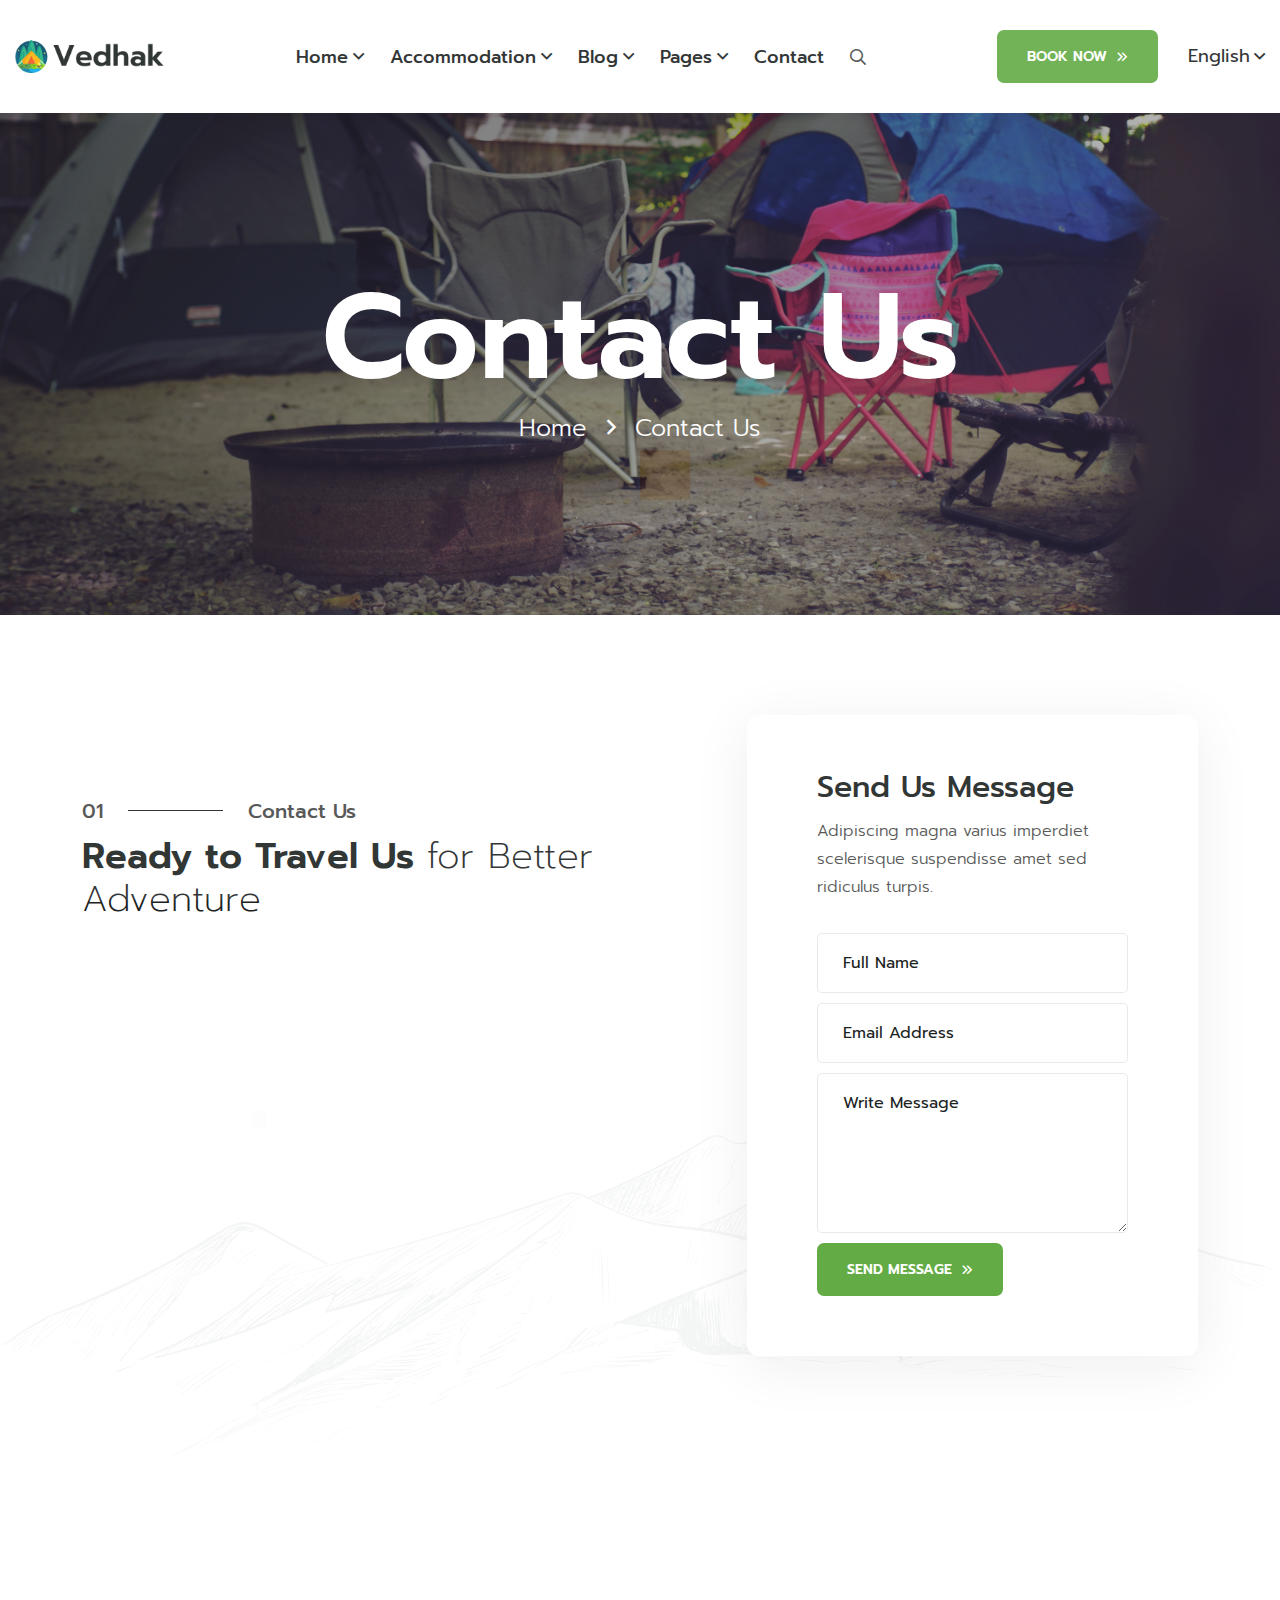
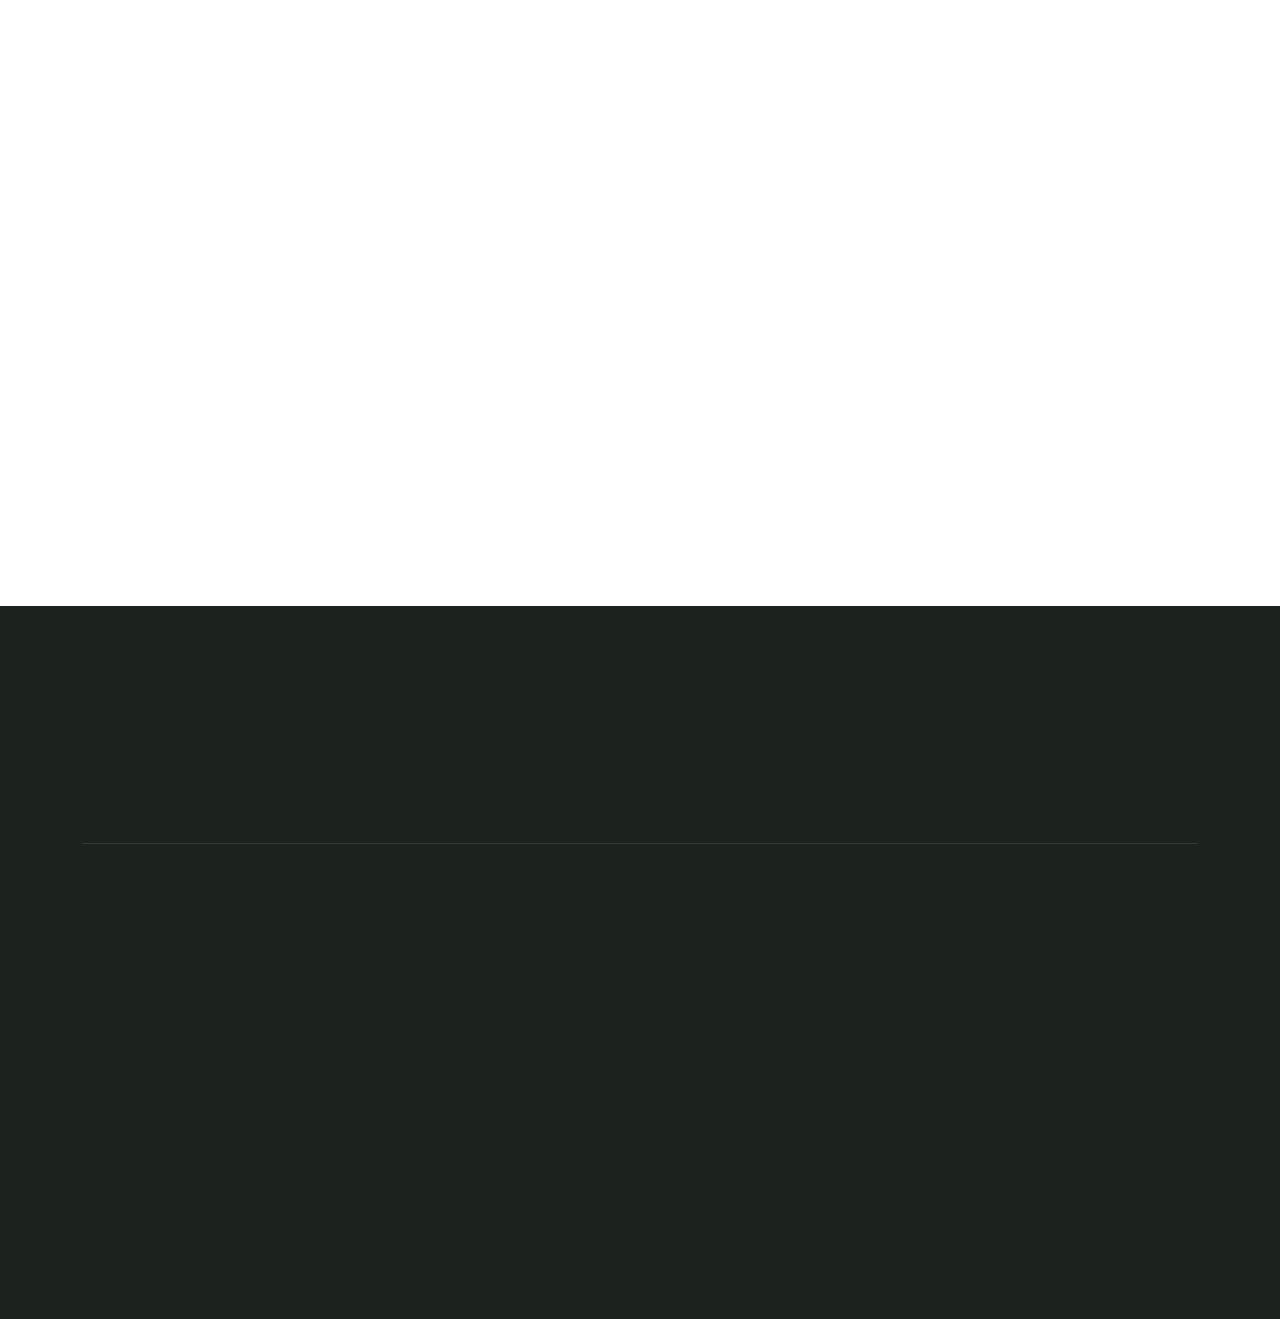
<file: contact.html>
<!DOCTYPE html>
<html lang="zxx">

<head>
    <!--====== Required meta tags ======-->
    <meta charset="utf-8">
    <meta http-equiv="x-ua-compatible" content="ie=edge">
    <meta name="description" content="">
    <meta name="viewport" content="width=device-width, initial-scale=1, shrink-to-fit=no">
    <!--====== Title ======-->
    <title>Vedhak - Adventure Tours and Travel HTML Template</title>
    <!--====== Favicon Icon ======-->
    <link rel="shortcut icon" href="assets/images/favicon.ico" type="image/png">
    <!--====== Flaticon css ======-->
    <link rel="stylesheet" href="assets/fonts/flaticon/flaticon.css">
    <!--====== FontAwesome css ======-->
    <link rel="stylesheet" href="assets/fonts/fontawesome/css/all.min.css">
    <!--====== Bootstrap css ======-->
    <link rel="stylesheet" href="assets/vendor/bootstrap/css/bootstrap.min.css">
    <!--====== magnific-popup css ======-->
    <link rel="stylesheet" href="assets/vendor/magnific-popup/dist/magnific-popup.css">
    <!--====== Slick-popup css ======-->
    <link rel="stylesheet" href="assets/vendor/slick/slick.css">
    <!--====== Jquery UI css ======-->
    <link rel="stylesheet" href="assets/vendor/jquery-ui/jquery-ui.min.css">
    <!--====== Nice Select css ======-->
    <link rel="stylesheet" href="assets/vendor/nice-select/css/nice-select.css">
    <!--====== Animate css ======-->
    <link rel="stylesheet" href="assets/vendor/animate.css">
    <!--====== Default css ======-->
    <link rel="stylesheet" href="assets/css/default.css">
    <!--====== Style css ======-->
    <link rel="stylesheet" href="assets/css/style.css">
</head>

<body>
    <!--====== Start Preloader ======-->
    <div class="preloader">
        <div class="loader">
            <div class="pre-shadow"></div>
            <div class="pre-box"></div>
        </div>
    </div><!--====== End Preloader ======-->
    <!--====== Search From ======-->
    <div class="modal fade search-modal" id="search-modal">
        <div class="modal-dialog modal-dialog-centered">
            <div class="modal-content">
                <form>
                    <div class="form_group">
                        <input type="text" class="form_control" placeholder="Search here" name="search">
                        <label><i class="fa fa-search"></i></label>
                    </div>
                </form>
            </div>
        </div>
    </div><!--====== Search From ======-->
    <!--====== Start Header ======-->
    <header class="header-area">
        <!--=== Header Navigation ===-->
        <div class="header-navigation default-navigation">
            <div class="nav-overlay"></div>
            <div class="container-fluid">
                <!--=== Primary Menu ===-->
                <div class="primary-menu">
                    <!--=== Site Branding ===-->
                    <div class="site-branding">
                        <a href="index.html" class="brand-logo"><img src="assets/images/logo/logo-black.png"
                                alt="Site Logo"></a>
                    </div>
                    <!--=== Nav Inner Menu ===-->
                    <div class="nav-menu">
                        <!--=== Mobile Logo ===-->
                        <div class="mobile-logo mb-30 d-block d-xl-none text-center">
                            <a href="index.html" class="brand-logo"><img src="assets/images/logo/logo-black.png"
                                    alt="Site Logo"></a>
                        </div>
                        <!--=== Main Menu ===-->
                        <nav class="main-menu">
                            <ul>
                                <li class="menu-item has-children"><a href="#">Home</a>
                                    <ul class="sub-menu">
                                        <li><a href="index.html">Home 01</a></li>
                                        <li><a href="index-2.html">Home 02</a></li>
                                        <li><a href="index-3.html">Home 03</a></li>
                                    </ul>
                                </li>
                                <li class="menu-item has-children"><a href="#">Accommodation</a>
                                    <ul class="sub-menu">
                                        <li><a href="accommodation-grid.html">ACD Grid</a></li>
                                        <li><a href="accommodation-standard.html">ACD Standard</a></li>
                                        <li><a href="accommodation-slider.html">ACD Slider</a></li>
                                        <li><a href="accommodation-details.html">ACD Details</a></li>
                                    </ul>
                                </li>
                                <li class="menu-item has-children"><a href="#">Blog</a>
                                    <ul class="sub-menu">
                                        <li><a href="blog-standard.html">Blog Standard</a></li>
                                        <li><a href="blog-details.html">Blog Details</a></li>
                                    </ul>
                                </li>
                                <li class="menu-item has-children"><a href="#">Pages</a>
                                    <ul class="sub-menu">
                                        <li><a href="about.html">About Us</a></li>
                                        <li><a href="gallery.html">Our Gallery</a></li>
                                        <li><a href="faq.html">Faq</a></li>
                                    </ul>
                                </li>
                                <li class="menu-item"><a href="contact.html">Contact</a></li>
                                <li class="menu-item">
                                    <div class="search-btn" data-bs-toggle="modal" data-bs-target="#search-modal"><i
                                            class="far fa-search"></i></div>
                                </li>
                            </ul>
                        </nav>
                        <!--=== Nav Button ===-->
                        <div class="menu-button mt-40 d-xl-none">
                            <a href="contact.html" class="main-btn btn-green">Book now<i
                                    class="far fa-angle-double-right"></i></a>
                        </div>
                    </div>
                    <!--=== Nav right Item ===-->
                    <div class="nav-right-item d-flex align-items-center">
                        <div class="menu-button d-xl-block d-none">
                            <a href="contact.html" class="main-btn btn-green">Book now<i
                                    class="far fa-angle-double-right"></i></a>
                        </div>
                        <div class="lang-dropdown">
                            <select class="wide">
                                <option value="English">English</option>
                                <option value="English">English</option>
                            </select>
                        </div>
                        <div class="navbar-toggler">
                            <span></span>
                            <span></span>
                            <span></span>
                        </div>
                    </div>
                </div>
            </div>
        </div>
    </header><!--====== End Header ======-->
    <!--====== Start Breadcrumb Section ======-->
    <section class="page-banner light-red-bg pt-170 pb-170 bg_cover"
        style="background-image: url(assets/images/bg/page-bg-1.jpg);">
        <div class="container">
            <div class="row justify-content-center">
                <div class="col-lg-10">
                    <div class="page-banner-content text-center text-white">
                        <h1 class="page-title">Contact Us</h1>
                        <ul class="breadcrumb-link text-white">
                            <li><a href="index.html">Home</a></li>
                            <li class="active">Contact Us</li>
                        </ul>
                    </div>
                </div>
            </div>
        </div>
    </section><!--====== End Breadcrumb Section ======-->
    <!--====== Start Contact Section ======-->
    <section class="contact-bg-section bg_cover pt-100 pb-50"
        style="background-image: url(assets/images/bg/contact-bg-1.png);">
        <div class="container">
            <div class="row align-items-center">
                <div class="col-xl-7 col-lg-12">
                    <div class="contact-content-box mb-50">
                        <div class="section-title mb-45 wow fadeInUp">
                            <span class="sub-title"><span class="number">01</span>Contact Us</span>
                            <h2>Ready to Travel Us <span class="thin">for Better Adventure</span></h2>
                        </div>
                        <div class="row">
                            <div class="col-md-6">
                                <div class="contact-icon-box mb-50 wow fadeInDown">
                                    <div class="icon">
                                        <i class="fal fa-map-marker-alt"></i>
                                    </div>
                                    <div class="text">
                                        <h4 class="title">Locations</h4>
                                        <p>532 Main Street, 2nd Block
                                            melbourne, Australia</p>
                                    </div>
                                </div>
                            </div>
                            <div class="col-md-6">
                                <div class="contact-icon-box mb-50 wow fadeInDown">
                                    <div class="icon">
                                        <i class="fal fa-envelope-open"></i>
                                    </div>
                                    <div class="text">
                                        <h4 class="title">Email Us</h4>
                                        <p><a href="mailto:support@gmail.com">support@gmail.com</a></p>
                                        <p><a href="mailto:support@gmail.com">infovadhak.net</a></p>
                                    </div>
                                </div>
                            </div>
                            <div class="col-md-6">
                                <div class="contact-icon-box mb-50 wow fadeInDown">
                                    <div class="icon">
                                        <i class="fal fa-phone"></i>
                                    </div>
                                    <div class="text">
                                        <h4 class="title">Hotline</h4>
                                        <p><a href="tel:+000(123)45688">tel:+000 (123) 456 88</a></p>
                                        <p><a href="tel:+123456789">+123456789</a></p>
                                    </div>
                                </div>
                            </div>
                            <div class="col-md-6">
                                <div class="contact-icon-box mb-50 wow fadeInDown">
                                    <div class="icon">
                                        <i class="fal fa-link"></i>
                                    </div>
                                    <div class="text">
                                        <h4 class="title">Follow Us</h4>
                                        <p>532 Main Street, 2nd Block
                                            melbourne, Australia</p>
                                    </div>
                                </div>
                            </div>
                        </div>
                    </div>
                </div>
                <div class="col-xl-5 col-lg-12">
                    <div class="contact-form-wrapper mb-50">
                        <h3 class="title">Send Us Message</h3>
                        <p>Adipiscing magna varius imperdiet scelerisque
                            suspendisse amet sed ridiculus turpis.</p>
                        <form class="contact-form">
                            <div class="form_group">
                                <input type="text" class="form_control" placeholder="Full Name" name="name" required>
                            </div>
                            <div class="form_group">
                                <input type="text" class="form_control" placeholder="Email Address" name="email"
                                    required>
                            </div>
                            <div class="form_group">
                                <textarea class="form_control" placeholder="Write Message" name="message"></textarea>
                            </div>
                            <div class="form_group">
                                <button class="main-btn btn-green">Send message <i
                                        class="far fa-angle-double-right"></i></button>
                            </div>
                        </form>
                    </div>
                </div>
            </div>
        </div>
    </section><!--====== End Contact Section ======-->
    <!--====== Start Contact Map Section ======-->
    <section class="contact-page-map pb-100 wow fadeInUp">
        <div class="container-fluid">
            <!--=== Map Box ===-->
            <div class="map-box">
                <iframe src="https://maps.google.com/maps?q=new%20york&t=&z=13&ie=UTF8&iwloc=&output=embed"></iframe>
            </div>
        </div>
    </section>
    <!--====== End Contact Map Section ======-->
    <!--====== Start Footer ======-->
    <footer class="footer-default dark-black-bg text-white">
        <div class="container">
            <div class="footer-newsletter pt-80 pb-40">
                <div class="row align-items-center">
                    <div class="col-lg-6">
                        <div class="section-title mb-30 wow fadeInLeft">
                            <h2>Subscribe Our Newsletter<span class="thin">Get Every Update</span></h2>
                        </div>
                    </div>
                    <div class="col-lg-6">
                        <div class="newsletter-form mb-30 wow fadeInRight">
                            <form>
                                <div class="form_group">
                                    <label><i class="far fa-envelope-open"></i></label>
                                    <input type="email" class="form_control" placeholder="Email Address" required>
                                    <button class="main-btn btn-green">Subscribe<i
                                            class="far fa-angle-double-right"></i></button>
                                </div>
                            </form>
                        </div>
                    </div>
                </div>
            </div>
            <div class="footer-widget-area pt-80 pb-30">
                <div class="row">
                    <div class="col-xl-3 col-lg-4 col-md-6">
                        <div class="footer-widget about-company-widget mb-40 wow fadeInDown">
                            <a href="index.html" class="footer-logo"><img src="assets/images/logo/logo-white.png"
                                    alt="Brand Logo"></a>
                            <p>Sit amet consectetur adipiscinelit
                                Sem et aliquam enimdeassa ornare
                                vulputate neque feugiat secursun
                                blandit volutpat hendr mauris</p>
                            <ul class="social-link">
                                <li><a href="#"><i class="fab fa-facebook-f"></i></a></li>
                                <li><a href="#"><i class="fab fa-twitter"></i></a></li>
                                <li><a href="#"><i class="fab fa-instagram"></i></a></li>
                                <li><a href="#"><i class="fab fa-linkedin-in"></i></a></li>
                            </ul>
                        </div>
                    </div>
                    <div class="col-xl-2 col-lg-4 col-md-6">
                        <div class="footer-widget footer-nav-widget pl-lg-55 mb-40 wow fadeInDown">
                            <h4 class="widget-title">Links</h4>
                            <div class="footer-nav-content">
                                <ul class="footer-nav">
                                    <li><a href="#">Home</a></li>
                                    <li><a href="#">Pricing</a></li>
                                    <li><a href="#">About us</a></li>
                                    <li><a href="#">Features</a></li>
                                    <li><a href="#">Blog</a></li>
                                </ul>
                            </div>
                        </div>
                    </div>
                    <div class="col-xl-2 col-lg-4 col-md-6">
                        <div class="footer-widget footer-nav-widget pl-lg-20 mb-40 wow fadeInDown">
                            <h4 class="widget-title">Services</h4>
                            <div class="footer-nav-content">
                                <ul class="footer-nav">
                                    <li><a href="#">Caravan Soler Tent</a></li>
                                    <li><a href="#">Family Tent Camping</a></li>
                                    <li><a href="#">Classic Tent Camping</a></li>
                                    <li><a href="#">Wild Tent Camping</a></li>
                                    <li><a href="#">Bell Glamp One</a></li>
                                    <li><a href="#">Small Cabin Wood</a></li>
                                </ul>
                            </div>
                        </div>
                    </div>
                    <div class="col-xl-2 col-lg-4 col-md-6">
                        <div class="footer-widget footer-nav-widget pl-lg-70 mb-40 wow fadeInDown">
                            <h4 class="widget-title">Support</h4>
                            <div class="footer-nav-content">
                                <ul class="footer-nav">
                                    <li><a href="#">Meet Our Team</a></li>
                                    <li><a href="#">Item Support</a></li>
                                    <li><a href="#">Contact Foram</a></li>
                                    <li><a href="#">Report Abuse</a></li>
                                    <li><a href="#">Live</a></li>
                                </ul>
                            </div>
                        </div>
                    </div>
                    <div class="col-xl-3 col-lg-4 col-md-6">
                        <div class="footer-widget contact-info-widget pl-lg-100 mb-40 wow fadeInDown">
                            <div class="contact-info-box mb-35">
                                <h4 class="title">Location</h4>
                                <p><i class="far fa-map-marker-alt"></i><span>119 Tanglewood Lane
                                        Gulfport, MS 39503</span></p>
                            </div>
                            <div class="contact-info-box mb-35">
                                <h4 class="title">Contact</h4>
                                <p><i class="far fa-envelope"></i><a
                                        href="mailto:support@gmail.com">support@gmail.com</a></p>
                                <p><i class="far fa-phone"></i><a href="tel:+000(123)4566">+000 (123) 45 66</a></p>
                            </div>
                        </div>
                    </div>
                </div>
            </div>

        </div>
    </footer><!--====== End Footer ======-->
    <!--====== Back To Top  ======-->
    <a href="#" class="back-to-top"><i class="far fa-angle-up"></i></a>
    <!--====== Jquery js ======-->
    <script src="assets/vendor/jquery-3.6.0.min.js"></script>
    <!--====== Bootstrap js ======-->
    <script src="assets/vendor/popper/popper.min.js"></script>
    <!--====== Bootstrap js ======-->
    <script src="assets/vendor/bootstrap/js/bootstrap.min.js"></script>
    <!--====== Slick js ======-->
    <script src="assets/vendor/slick/slick.min.js"></script>
    <!--====== Magnific js ======-->
    <script src="assets/vendor/magnific-popup/dist/jquery.magnific-popup.min.js"></script>
    <!--====== Isotope js ======-->
    <script src="assets/vendor/isotope.min.js"></script>
    <!--====== Imagesloaded js ======-->
    <script src="assets/vendor/imagesloaded.min.js"></script>
    <!--====== Counterup js ======-->
    <script src="assets/vendor/jquery.counterup.min.js"></script>
    <!--====== Waypoints js ======-->
    <script src="assets/vendor/jquery.waypoints.js"></script>
    <!--====== Nice-select js ======-->
    <script src="assets/vendor/nice-select/js/jquery.nice-select.min.js"></script>
    <!--====== jquery UI js ======-->
    <script src="assets/vendor/jquery-ui/jquery-ui.min.js"></script>
    <!--====== WOW js ======-->
    <script src="assets/vendor/wow.min.js"></script>
    <!--====== Main js ======-->
    <script src="assets/js/theme.js"></script>
</body>

</html>
</file>
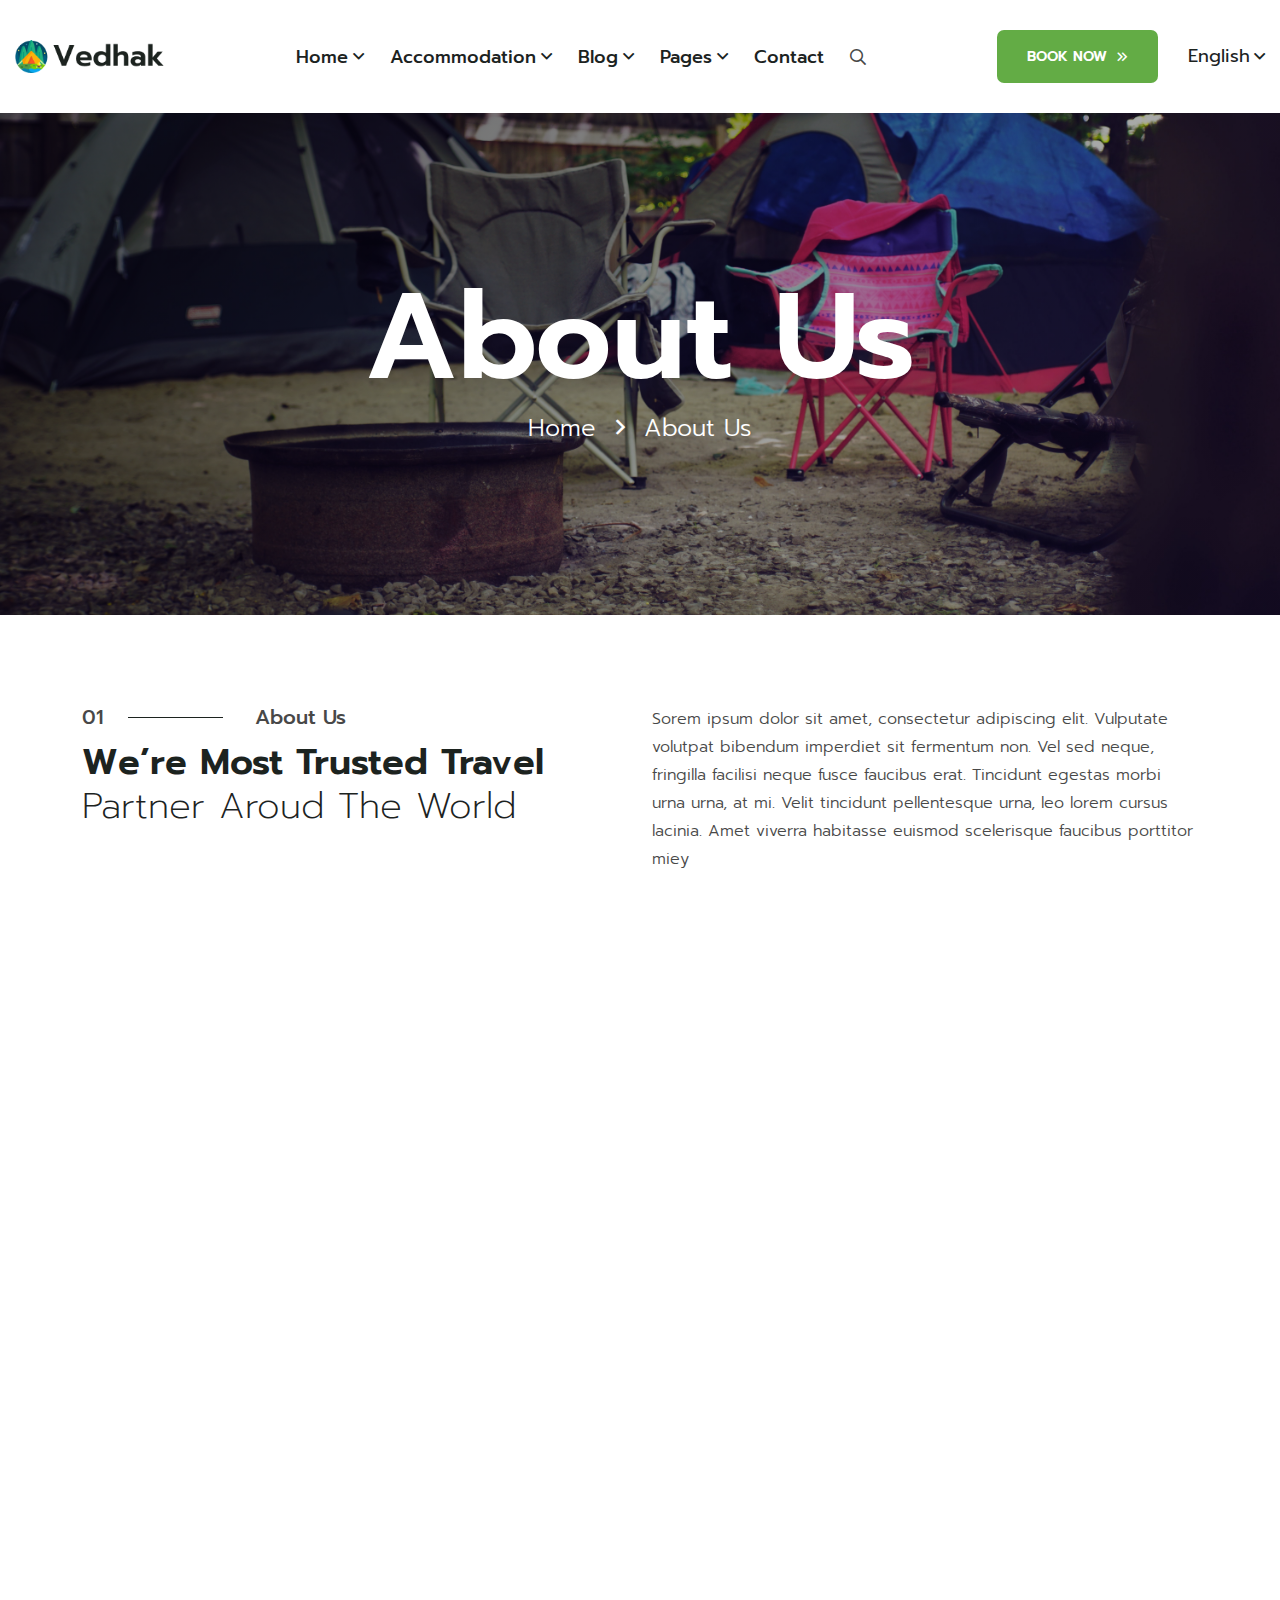
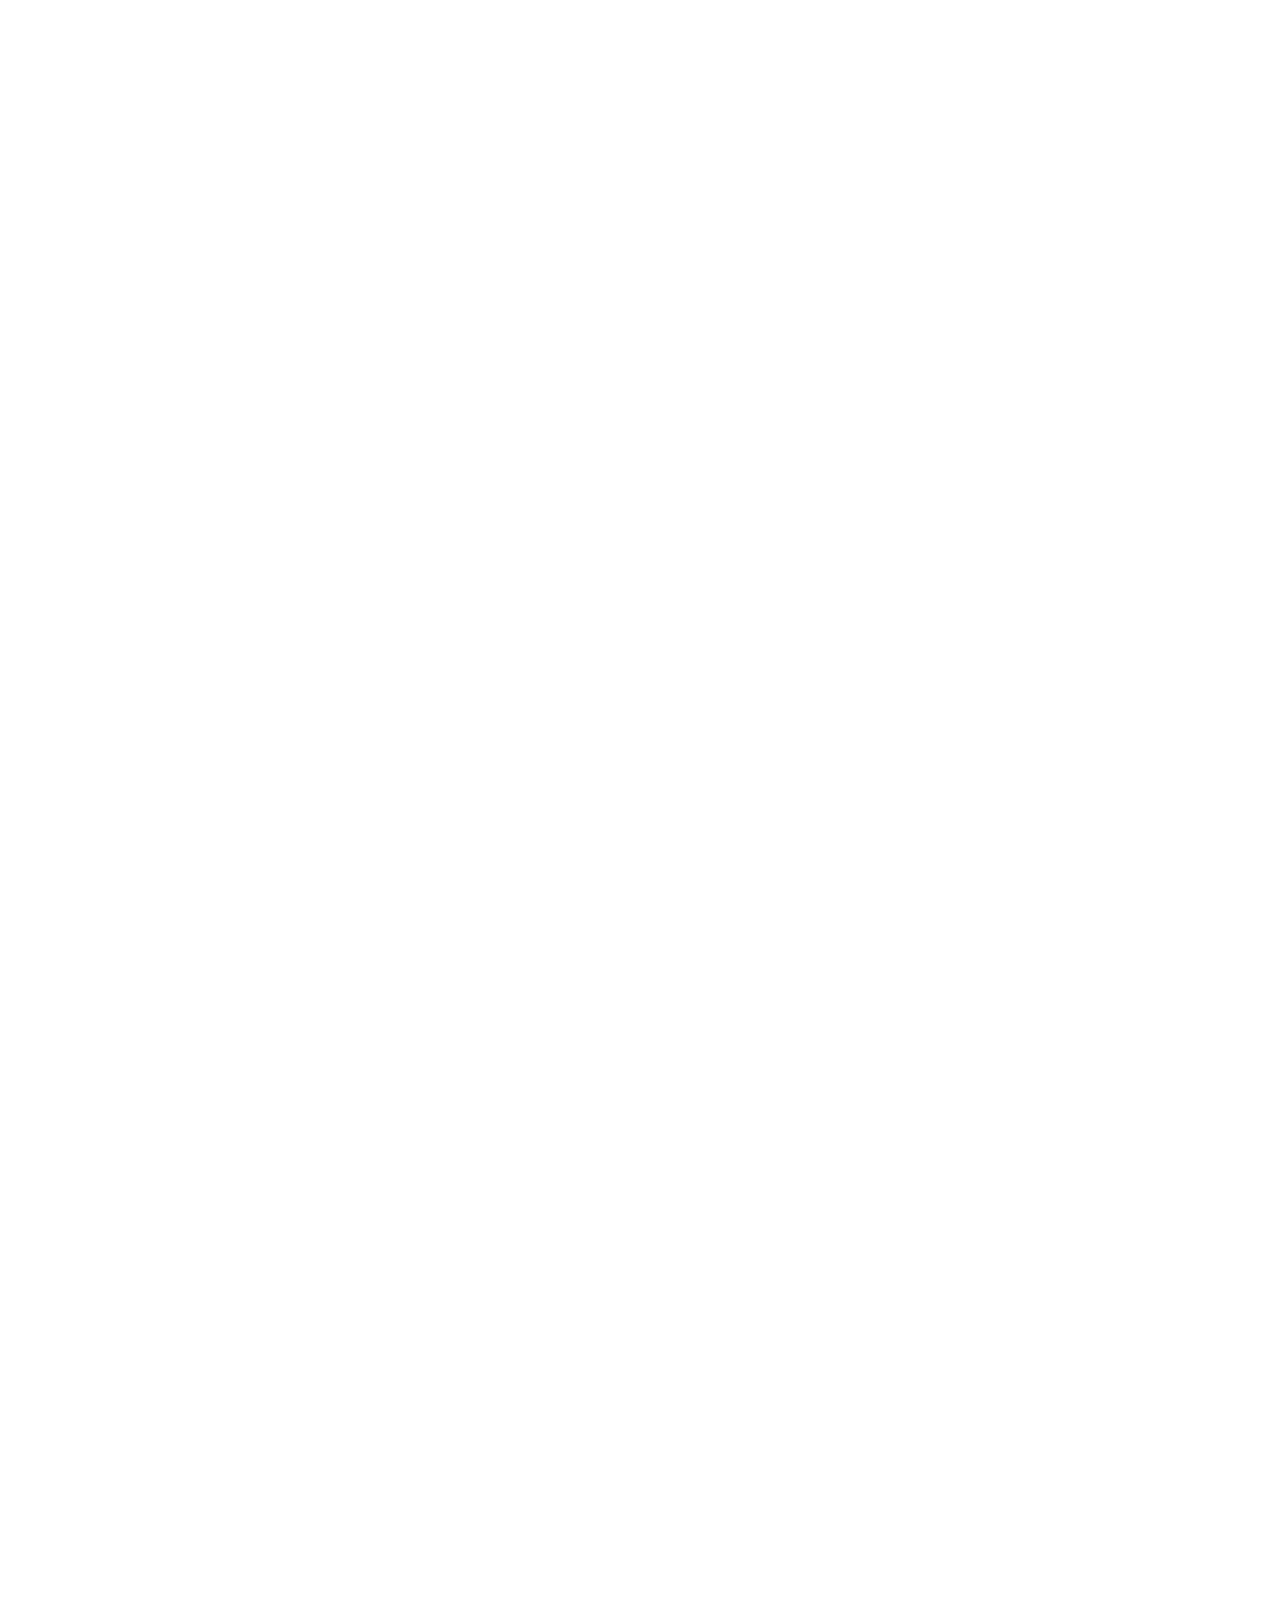
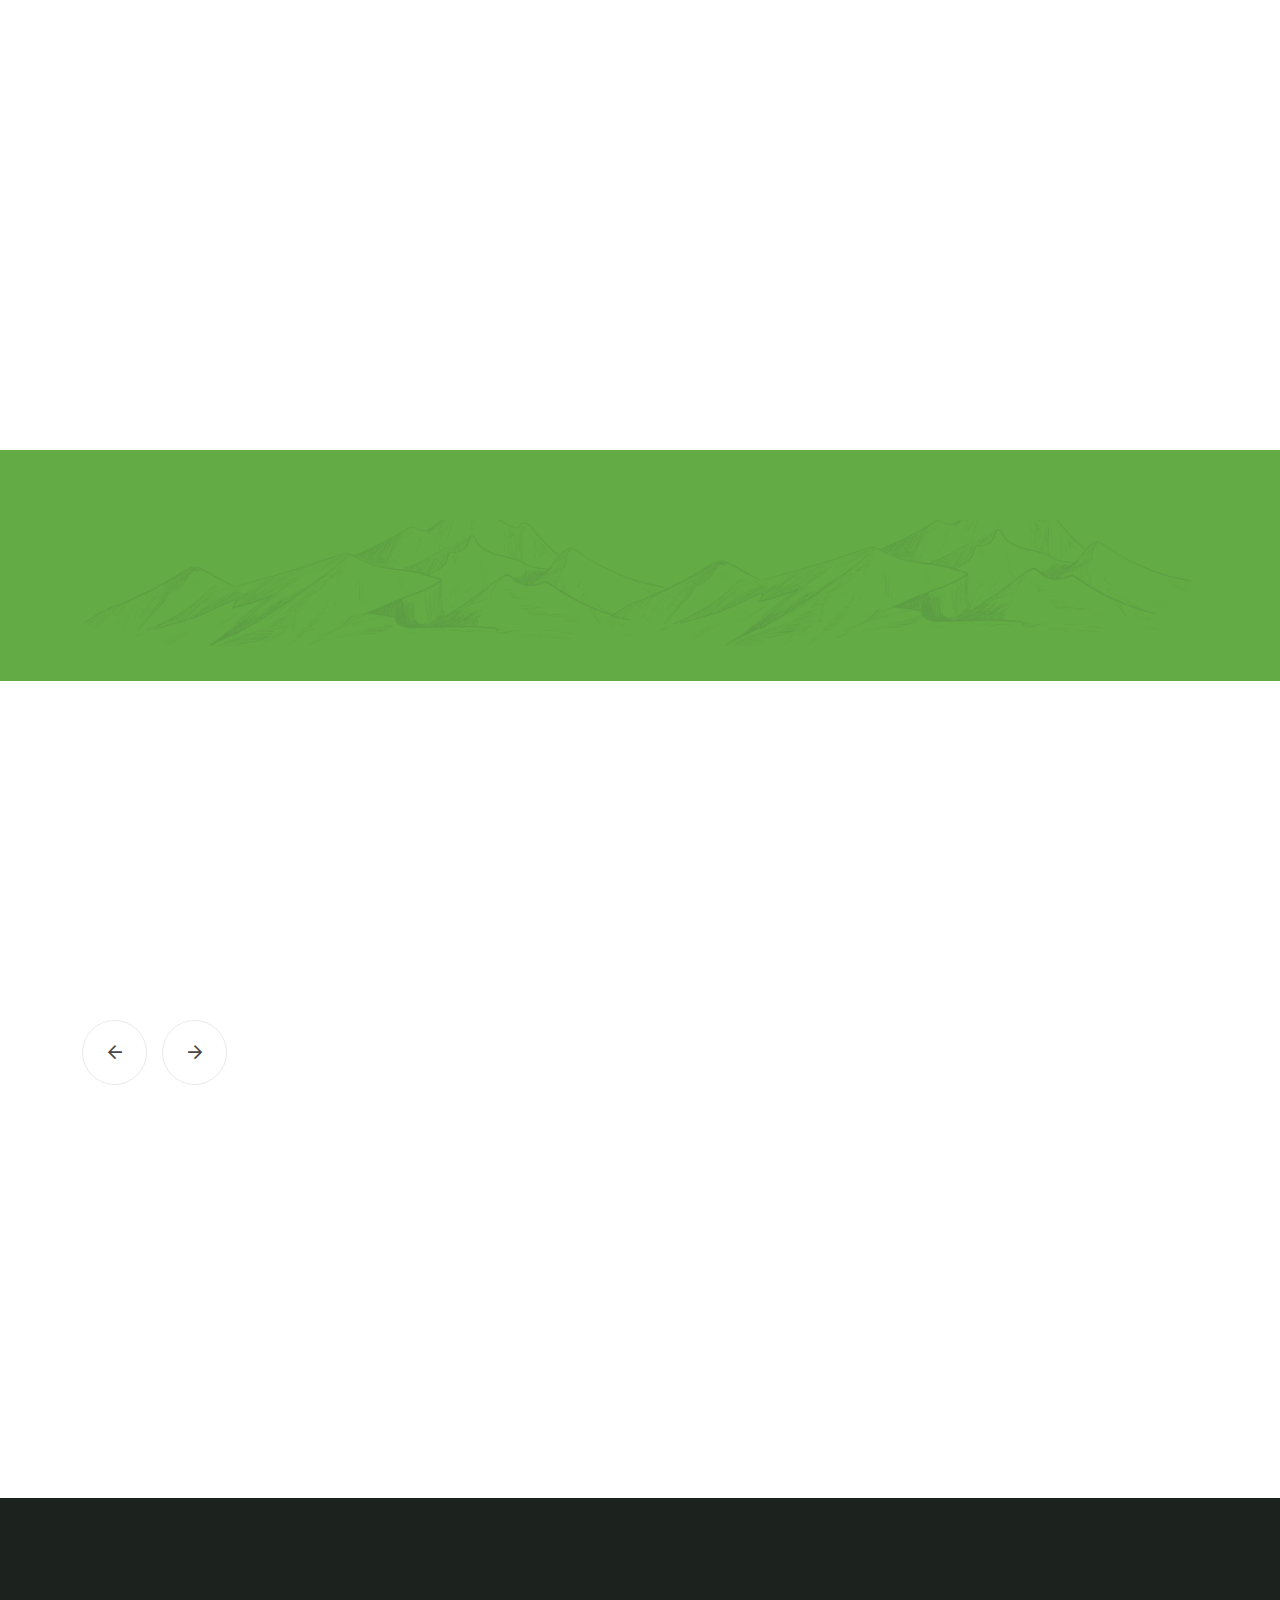
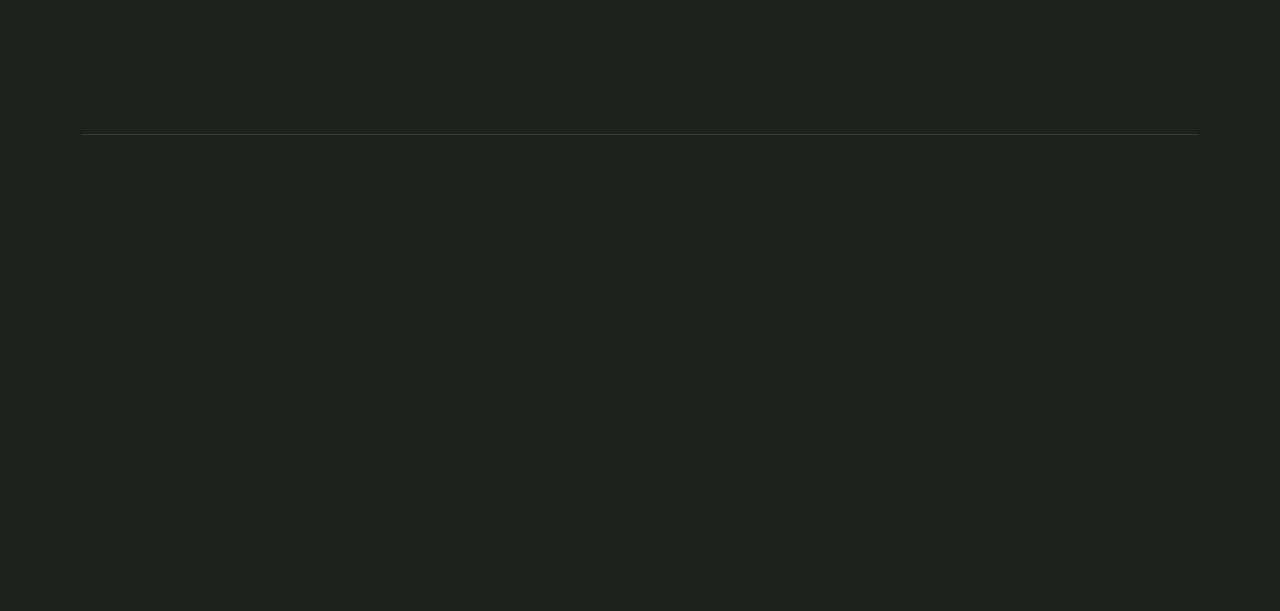
<file: faq.html>
<!DOCTYPE html>
<html lang="zxx">

<head>
    <!--====== Required meta tags ======-->
    <meta charset="utf-8">
    <meta http-equiv="x-ua-compatible" content="ie=edge">
    <meta name="description" content="">
    <meta name="viewport" content="width=device-width, initial-scale=1, shrink-to-fit=no">
    <!--====== Title ======-->
    <title>Vedhak - Adventure Tours and Travel HTML Template</title>
    <!--====== Favicon Icon ======-->
    <link rel="shortcut icon" href="assets/images/favicon.ico" type="image/png">
    <!--====== Flaticon css ======-->
    <link rel="stylesheet" href="assets/fonts/flaticon/flaticon.css">
    <!--====== FontAwesome css ======-->
    <link rel="stylesheet" href="assets/fonts/fontawesome/css/all.min.css">
    <!--====== Bootstrap css ======-->
    <link rel="stylesheet" href="assets/vendor/bootstrap/css/bootstrap.min.css">
    <!--====== magnific-popup css ======-->
    <link rel="stylesheet" href="assets/vendor/magnific-popup/dist/magnific-popup.css">
    <!--====== Slick-popup css ======-->
    <link rel="stylesheet" href="assets/vendor/slick/slick.css">
    <!--====== Jquery UI css ======-->
    <link rel="stylesheet" href="assets/vendor/jquery-ui/jquery-ui.min.css">
    <!--====== Nice Select css ======-->
    <link rel="stylesheet" href="assets/vendor/nice-select/css/nice-select.css">
    <!--====== Animate css ======-->
    <link rel="stylesheet" href="assets/vendor/animate.css">
    <!--====== Default css ======-->
    <link rel="stylesheet" href="assets/css/default.css">
    <!--====== Style css ======-->
    <link rel="stylesheet" href="assets/css/style.css">
</head>

<body>
    <!--====== Start Preloader ======-->
    <div class="preloader">
        <div class="loader">
            <div class="pre-shadow"></div>
            <div class="pre-box"></div>
        </div>
    </div><!--====== End Preloader ======-->
    <!--====== Search From ======-->
    <div class="modal fade search-modal" id="search-modal">
        <div class="modal-dialog modal-dialog-centered">
            <div class="modal-content">
                <form>
                    <div class="form_group">
                        <input type="text" class="form_control" placeholder="Search here" name="search">
                        <label><i class="fa fa-search"></i></label>
                    </div>
                </form>
            </div>
        </div>
    </div><!--====== Search From ======-->
    <!--====== Start Header ======-->
    <header class="header-area">
        <!--=== Header Navigation ===-->
        <div class="header-navigation default-navigation">
            <div class="nav-overlay"></div>
            <div class="container-fluid">
                <!--=== Primary Menu ===-->
                <div class="primary-menu">
                    <!--=== Site Branding ===-->
                    <div class="site-branding">
                        <a href="index.html" class="brand-logo"><img src="assets/images/logo/logo-black.png"
                                alt="Site Logo"></a>
                    </div>
                    <!--=== Nav Inner Menu ===-->
                    <div class="nav-menu">
                        <!--=== Mobile Logo ===-->
                        <div class="mobile-logo mb-30 d-block d-xl-none text-center">
                            <a href="index.html" class="brand-logo"><img src="assets/images/logo/logo-black.png"
                                    alt="Site Logo"></a>
                        </div>
                        <!--=== Main Menu ===-->
                        <nav class="main-menu">
                            <ul>
                                <li class="menu-item has-children"><a href="#">Home</a>
                                    <ul class="sub-menu">
                                        <li><a href="index.html">Home 01</a></li>
                                        <li><a href="index-2.html">Home 02</a></li>
                                        <li><a href="index-3.html">Home 03</a></li>
                                    </ul>
                                </li>
                                <li class="menu-item has-children"><a href="#">Accommodation</a>
                                    <ul class="sub-menu">
                                        <li><a href="accommodation-grid.html">ACD Grid</a></li>
                                        <li><a href="accommodation-standard.html">ACD Standard</a></li>
                                        <li><a href="accommodation-slider.html">ACD Slider</a></li>
                                        <li><a href="accommodation-details.html">ACD Details</a></li>
                                    </ul>
                                </li>
                                <li class="menu-item has-children"><a href="#">Blog</a>
                                    <ul class="sub-menu">
                                        <li><a href="blog-standard.html">Blog Standard</a></li>
                                        <li><a href="blog-details.html">Blog Details</a></li>
                                    </ul>
                                </li>
                                <li class="menu-item has-children"><a href="#">Pages</a>
                                    <ul class="sub-menu">
                                        <li><a href="about.html">About Us</a></li>
                                        <li><a href="gallery.html">Our Gallery</a></li>
                                        <li><a href="faq.html">Faq</a></li>
                                    </ul>
                                </li>
                                <li class="menu-item"><a href="contact.html">Contact</a></li>
                                <li class="menu-item">
                                    <div class="search-btn" data-bs-toggle="modal" data-bs-target="#search-modal"><i
                                            class="far fa-search"></i></div>
                                </li>
                            </ul>
                        </nav>
                        <!--=== Nav Button ===-->
                        <div class="menu-button mt-40 d-xl-none">
                            <a href="contact.html" class="main-btn btn-green">Book now<i
                                    class="far fa-angle-double-right"></i></a>
                        </div>
                    </div>
                    <!--=== Nav right Item ===-->
                    <div class="nav-right-item d-flex align-items-center">
                        <div class="menu-button d-xl-block d-none">
                            <a href="contact.html" class="main-btn btn-green">Book now<i
                                    class="far fa-angle-double-right"></i></a>
                        </div>
                        <div class="lang-dropdown">
                            <select class="wide">
                                <option value="English">English</option>
                                <option value="English">English</option>
                            </select>
                        </div>
                        <div class="navbar-toggler">
                            <span></span>
                            <span></span>
                            <span></span>
                        </div>
                    </div>
                </div>
            </div>
        </div>
    </header><!--====== End Header ======-->
    <!--====== Start Breadcrumb Section ======-->
    <section class="page-banner light-red-bg pt-170 pb-170 bg_cover"
        style="background-image: url(assets/images/bg/page-bg-1.jpg);">
        <div class="container">
            <div class="row justify-content-center">
                <div class="col-lg-10">
                    <div class="page-banner-content text-center text-white">
                        <h1 class="page-title">About Us</h1>
                        <ul class="breadcrumb-link text-white">
                            <li><a href="index.html">Home</a></li>
                            <li class="active">About Us</li>
                        </ul>
                    </div>
                </div>
            </div>
        </div>
    </section><!--====== End Breadcrumb Section ======-->
    <!--====== Start About Section ======-->
    <section class="about-section pt-90 pb-60">
        <div class="container">
            <div class="row">
                <div class="col-lg-6">
                    <div class="section-title mb-40 wow fadeInLeft">
                        <span class="sub-title"><span class="number">01</span> About Us</span>
                        <h2>We’re Most Trusted
                            Travel <span class="thin">Partner Aroud
                                The World</span></h2>
                    </div>
                </div>
                <div class="col-lg-6">
                    <div class="about-content-box mb-55 wow fadeInRight">
                        <p>Sorem ipsum dolor sit amet, consectetur adipiscing elit. Vulputate volutpat bibendum
                            imperdiet sit fermentum non. Vel sed neque, fringilla facilisi neque
                            fusce faucibus erat. Tincidunt egestas morbi urna urna, at mi. Velit tincidunt
                            pellentesque urna, leo lorem cursus lacinia. Amet viverra habitasse euismod
                            scelerisque faucibus porttitor miey</p>
                    </div>
                </div>
            </div>
            <div class="row justify-content-center">
                <div class="col-xl-3 col-lg-4 col-md-6">
                    <div class="single-features-item item-bg-one text-center mb-40 wow fadeInDown">
                        <div class="icon">
                            <i class="flaticon-cottage"></i>
                        </div>
                        <div class="text">
                            <h4 class="title">Private Cottages</h4>
                            <p>Quisque vulputate amtacipe
                                aliuam diam sitis etia</p>
                            <a href="about.html" class="btn-link">learn more <i
                                    class="far fa-angle-double-right"></i></a>
                        </div>
                    </div>
                </div>
                <div class="col-xl-3 col-lg-4 col-md-6">
                    <div class="single-features-item item-bg-two text-center mb-40 wow fadeInDown">
                        <div class="icon">
                            <i class="flaticon-camping"></i>
                        </div>
                        <div class="text">
                            <h4 class="title">Tents On Rent</h4>
                            <p>Quisque vulputate amtacipe
                                aliuam diam sitis etia</p>
                            <a href="about.html" class="btn-link">learn more <i
                                    class="far fa-angle-double-right"></i></a>
                        </div>
                    </div>
                </div>
                <div class="col-xl-3 col-lg-4 col-md-6">
                    <div class="single-features-item item-bg-three text-center mb-40 wow fadeInDown">
                        <div class="icon">
                            <i class="flaticon-tent-5"></i>
                        </div>
                        <div class="text">
                            <h4 class="title">Summer Camp</h4>
                            <p>Quisque vulputate amtacipe
                                aliuam diam sitis etia</p>
                            <a href="about.html" class="btn-link">learn more <i
                                    class="far fa-angle-double-right"></i></a>
                        </div>
                    </div>
                </div>
                <div class="col-xl-3 col-lg-4 col-md-6">
                    <div class="single-features-item item-bg-four text-center mb-40 wow fadeInDown">
                        <div class="icon">
                            <i class="flaticon-firewood"></i>
                        </div>
                        <div class="text">
                            <h4 class="title">Wood Fire</h4>
                            <p>Quisque vulputate amtacipe
                                aliuam diam sitis etia</p>
                            <a href="about.html" class="btn-link">learn more <i
                                    class="far fa-angle-double-right"></i></a>
                        </div>
                    </div>
                </div>
            </div>
        </div>
    </section><!--====== End About Section ======-->
    <!--====== Start Who-we Section ======-->
    <section class="who-we-bg-section p-r z-1 pt-100 pb-100">
        <div class="who-bg bg_cover wow fadeInLeft" style="background-image: url(assets/images/bg/we-bg-1.jpg);"></div>
        <div class="container-fluid">
            <div class="row justify-content-end">
                <div class="col-xl-8 col-lg-12">
                    <div class="who-we-wrapper wow fadeInDown">
                        <div class="row">
                            <div class="col-lg-12">
                                <div class="section-title mb-50 wow fadeInUp">
                                    <span class="sub-title"><span class="number">02</span> Who We Are</span>
                                    <h2>Company Mission & Vision</h2>
                                </div>
                            </div>
                        </div>
                        <div class="row g-0 justify-content-center wow fadeInUp">
                            <div class="col-lg-4 col-md-6">
                                <div class="fancy-icon-box mb-30">
                                    <div class="icon">
                                        <i class="far fa-shield-check"></i>
                                    </div>
                                    <div class="text">
                                        <h5 class="title">Our Mission</h5>
                                        <p>Tincidunt egestas morbi urna
                                            urnabelit tincidunt pellentesque
                                            urnaleorem cursus lacinia. Amet
                                            viverrascelerisque faucibus</p>
                                        <span class="line"></span>
                                    </div>
                                </div>
                            </div>
                            <div class="col-lg-4 col-md-6">
                                <div class="fancy-icon-box mb-30 item-active wow fadeInUp">
                                    <div class="icon">
                                        <i class="fas fa-layer-group"></i>
                                    </div>
                                    <div class="text">
                                        <h5 class="title">Our Vision</h5>
                                        <p>Tincidunt egestas morbi urna
                                            urnabelit tincidunt pellentesque
                                            urnaleorem cursus lacinia. Amet
                                            viverrascelerisque faucibus</p>
                                        <span class="line"></span>
                                    </div>
                                </div>
                            </div>
                            <div class="col-lg-4 col-md-6">
                                <div class="fancy-icon-box mb-30 wow fadeInUp">
                                    <div class="icon">
                                        <i class="fas fa-tools"></i>
                                    </div>
                                    <div class="text">
                                        <h5 class="title">Company Goals</h5>
                                        <p>Tincidunt egestas morbi urna
                                            urnabelit tincidunt pellentesque
                                            urnaleorem cursus lacinia. Amet
                                            viverrascelerisque faucibus</p>
                                        <span class="line"></span>
                                    </div>
                                </div>
                            </div>
                        </div>
                    </div>
                </div>
            </div>
        </div>
    </section><!--====== End Who-we Section ======-->
    <!--====== Start Team Section ======-->
    <section class="team-section pt-90 pb-50">
        <div class="container">
            <div class="row justify-content-center">
                <div class="col-xl-6 col-lg-10">
                    <div class="section-title text-center mb-45 wow fadeInDown">
                        <span class="sub-title"><span class="number">03</span> Team Member</span>
                        <h2>Meet Our Professional <span class="thin">Team Member</span></h2>
                    </div>
                </div>
            </div>
            <div class="row justify-content-center">
                <div class="col-xl-3 col-lg-4 col-md-6 col-sm-12">
                    <div class="single-team-item mb-40 wow fadeInUp">
                        <div class="member-img">
                            <img src="assets/images/team/team-1.jpg" alt="Team Image">
                            <div class="hover-overlay"></div>
                            <div class="hover-content">
                                <ul class="social-link">
                                    <li><a href="#"><i class="fab fa-facebook-f"></i></a></li>
                                    <li><a href="#"><i class="fab fa-twitter"></i></a></li>
                                    <li><a href="#"><i class="fab fa-instagram"></i></a></li>
                                    <li><a href="#"><i class="fab fa-linkedin-in"></i></a></li>
                                </ul>
                            </div>
                        </div>
                        <div class="member-info text-center">
                            <h4 class="title">Michael F. Jimenez</h4>
                            <p class="position">CEO & Founder</p>
                        </div>
                    </div>
                </div>
                <div class="col-xl-3 col-lg-4 col-md-6 col-sm-12">
                    <div class="single-team-item mb-40 wow fadeInUp">
                        <div class="member-img">
                            <img src="assets/images/team/team-2.jpg" alt="Team Image">
                            <div class="hover-overlay"></div>
                            <div class="hover-content">
                                <ul class="social-link">
                                    <li><a href="#"><i class="fab fa-facebook-f"></i></a></li>
                                    <li><a href="#"><i class="fab fa-twitter"></i></a></li>
                                    <li><a href="#"><i class="fab fa-instagram"></i></a></li>
                                    <li><a href="#"><i class="fab fa-linkedin-in"></i></a></li>
                                </ul>
                            </div>
                        </div>
                        <div class="member-info text-center">
                            <h4 class="title">Kenneth I. Phillips</h4>
                            <p class="position">Senior Manager</p>
                        </div>
                    </div>
                </div>
                <div class="col-xl-3 col-lg-4 col-md-6 col-sm-12">
                    <div class="single-team-item mb-40 wow fadeInUp">
                        <div class="member-img">
                            <img src="assets/images/team/team-3.jpg" alt="Team Image">
                            <div class="hover-overlay"></div>
                            <div class="hover-content">
                                <ul class="social-link">
                                    <li><a href="#"><i class="fab fa-facebook-f"></i></a></li>
                                    <li><a href="#"><i class="fab fa-twitter"></i></a></li>
                                    <li><a href="#"><i class="fab fa-instagram"></i></a></li>
                                    <li><a href="#"><i class="fab fa-linkedin-in"></i></a></li>
                                </ul>
                            </div>
                        </div>
                        <div class="member-info text-center">
                            <h4 class="title">Alfonso J. Marrero</h4>
                            <p class="position">Junior Consultant</p>
                        </div>
                    </div>
                </div>
                <div class="col-xl-3 col-lg-4 col-md-6 col-sm-12">
                    <div class="single-team-item mb-40 wow fadeInUp">
                        <div class="member-img">
                            <img src="assets/images/team/team-4.jpg" alt="Team Image">
                            <div class="hover-overlay"></div>
                            <div class="hover-content">
                                <ul class="social-link">
                                    <li><a href="#"><i class="fab fa-facebook-f"></i></a></li>
                                    <li><a href="#"><i class="fab fa-twitter"></i></a></li>
                                    <li><a href="#"><i class="fab fa-instagram"></i></a></li>
                                    <li><a href="#"><i class="fab fa-linkedin-in"></i></a></li>
                                </ul>
                            </div>
                        </div>
                        <div class="member-info text-center">
                            <h4 class="title">Jackie Y. Hickman</h4>
                            <p class="position">Business Consultant</p>
                        </div>
                    </div>
                </div>
            </div>
        </div>
    </section><!--====== End Team Section ======-->
    <!--====== Start Features Section ======-->
    <section class="features-bg-section p-r z-1 pt-100 pb-100">
        <div class="features-bg bg_cover wow fadeInRight"
            style="background-image: url(assets/images/bg/features-bg-1.jpg);"></div>
        <div class="container">
            <div class="row align-items-center">
                <div class="col-lg-6">
                    <div class="features-content-box wow fadeInUp pr-lg-60">
                        <div class="section-title mb-30">
                            <span class="sub-title"><span class="number">04</span>Discover More</span>
                            <h2>Better Travel to Change <span class="thin">your Better Emotions</span></h2>
                        </div>
                        <p>Sit amet consectetur adipiscing elit. Venenatis amet ut et, elementum. In sem nec ipsum,
                            tincidunt risus maecenas. Ut volutpat quis a mollis neque nunc aliquet et. Condimentum
                            habitant arcu malesuada odio luct ultrices. A felis, ipsum sit tempor praesent eu vitae
                            tellus porttitor</p>
                        <div class="counting-box mt-40">
                            <div class="title">
                                <h5>Saticfied Clients <span>89%</span></h5>
                                <div class="progress">
                                    <div class="progress-bar wow slideInLeft" style="width: 89%"></div>
                                </div>
                            </div>
                        </div>
                    </div>
                </div>
            </div>
        </div>
    </section><!--====== End Features Section ======-->
    <!--====== Start CTa Section ======-->
    <section class="cta-section dark-green-bg pt-70 pb-35">
        <div class="container">
            <div class="cta-wrapper bg_cover" style="background-image: url(assets/images/bg/cta-bg-1.png);">
                <div class="row align-items-center">
                    <div class="col-lg-7">
                        <div class="section-title text-white mb-40 wow fadeInLeft">
                            <h2>Enjoy The Better Adventure
                                Life <span class="thin">Tent Camping</span></h2>
                        </div>
                    </div>
                    <div class="col-lg-5">
                        <div class="cta-button float-lg-end mb-35 wow fadeInRight">
                            <a href="about.html" class="main-btn btn-yellow">Discover more<i
                                    class="far fa-angle-double-right"></i></a>
                        </div>
                    </div>
                </div>
            </div>
        </div>
    </section><!--====== End CTa Section ======-->
    <!--====== Start Feedback Section ======-->
    <section class="feedback-section pt-100 pb-100">
        <div class="container">
            <div class="feedback-wrapper-one">
                <div class="row align-items-center">
                    <div class="col-lg-5">
                        <div class="section-title mb-45 wow fadeInLeft">
                            <span class="sub-title"><span class="number">05</span>Testimonils</span>
                            <h2>What Our Client Say <span class="thin">About Us</span></h2>
                        </div>
                        <div class="testimonial-arrows mb-45"></div>
                    </div>
                    <div class="col-lg-7">
                        <div class="testimonial-wrapper wow fadeInRight">
                            <div class="testimonial-slider-one">
                                <div class="single-testimonial-item text-center">
                                    <div class="testimonial-content">
                                        <div class="author-title-thumb d-inline-flex mb-25">
                                            <div class="author-thumb">
                                                <img src="assets/images/testimonial/author-thumb-1.jpg"
                                                    alt="Author Thumb">
                                            </div>
                                            <div class="author-title">
                                                <h3 class="title">Brian A. Barnes</h3>
                                                <p class="position">CEO & Founder</p>
                                            </div>
                                        </div>
                                        <p>Sit amet consectetur adipiscing congue pose
                                            habit ante dignissim faucibus tincidunt vulputate
                                            ullamcorper mattis quisque esta sidiculus</p>
                                        <ul class="ratings">
                                            <li><i class="fas fa-star"></i></li>
                                            <li><i class="fas fa-star"></i></li>
                                            <li><i class="fas fa-star"></i></li>
                                            <li><i class="fas fa-star"></i></li>
                                            <li><i class="fas fa-star"></i></li>
                                        </ul>
                                    </div>
                                </div>
                                <div class="single-testimonial-item text-center">
                                    <div class="testimonial-content">
                                        <div class="author-title-thumb d-inline-flex">
                                            <div class="author-thumb">
                                                <img src="assets/images/testimonial/author-thumb-1.jpg"
                                                    alt="Author Thumb">
                                            </div>
                                            <div class="author-title">
                                                <h3 class="title">Brian A. Barnes</h3>
                                                <p class="position">CEO & Founder</p>
                                            </div>
                                        </div>
                                        <p>Sit amet consectetur adipiscing congue pose
                                            habit ante dignissim faucibus tincidunt vulputate
                                            ullamcorper mattis quisque esta sidiculus</p>
                                        <ul class="ratings">
                                            <li><i class="fas fa-star"></i></li>
                                            <li><i class="fas fa-star"></i></li>
                                            <li><i class="fas fa-star"></i></li>
                                            <li><i class="fas fa-star"></i></li>
                                            <li><i class="fas fa-star"></i></li>
                                        </ul>
                                    </div>
                                </div>
                            </div>
                        </div>
                    </div>
                </div>
            </div>
        </div>
    </section><!--====== End Feedback Section ======-->
    <!--====== Start Partners Section ======-->
    <section class="partners-section light-red-bg pb-80">
        <div class="container">
            <!--=== Partners Slider ===-->
            <div class="partner-slider-one pt-80 wow fadeInDown">
                <div class="single-partner-item">
                    <div class="partner-img">
                        <a href="#"><img src="assets/images/partners/partner-1.png" alt="Partner Image"></a>
                    </div>
                </div>
                <div class="single-partner-item">
                    <div class="partner-img">
                        <a href="#"><img src="assets/images/partners/partner-2.png" alt="Partner Image"></a>
                    </div>
                </div>
                <div class="single-partner-item">
                    <div class="partner-img">
                        <a href="#"><img src="assets/images/partners/partner-3.png" alt="Partner Image"></a>
                    </div>
                </div>
                <div class="single-partner-item">
                    <div class="partner-img">
                        <a href="#"><img src="assets/images/partners/partner-4.png" alt="Partner Image"></a>
                    </div>
                </div>
                <div class="single-partner-item">
                    <div class="partner-img">
                        <a href="#"><img src="assets/images/partners/partner-5.png" alt="Partner Image"></a>
                    </div>
                </div>
                <div class="single-partner-item">
                    <div class="partner-img">
                        <a href="#"><img src="assets/images/partners/partner-4.png" alt="Partner Image"></a>
                    </div>
                </div>
            </div>
        </div>
    </section><!--====== End Partners Section ======-->
    <!--====== Start Footer ======-->
    <footer class="footer-default dark-black-bg text-white">
        <div class="container">
            <div class="footer-newsletter pt-80 pb-40">
                <div class="row align-items-center">
                    <div class="col-lg-6">
                        <div class="section-title mb-30 wow fadeInLeft">
                            <h2>Subscribe Our Newsletter<span class="thin">Get Every Update</span></h2>
                        </div>
                    </div>
                    <div class="col-lg-6">
                        <div class="newsletter-form mb-30 wow fadeInRight">
                            <form>
                                <div class="form_group">
                                    <label><i class="far fa-envelope-open"></i></label>
                                    <input type="email" class="form_control" placeholder="Email Address" required>
                                    <button class="main-btn btn-green">Subscribe<i
                                            class="far fa-angle-double-right"></i></button>
                                </div>
                            </form>
                        </div>
                    </div>
                </div>
            </div>
            <div class="footer-widget-area pt-80 pb-30">
                <div class="row">
                    <div class="col-xl-3 col-lg-4 col-md-6">
                        <div class="footer-widget about-company-widget mb-40 wow fadeInDown">
                            <a href="index.html" class="footer-logo"><img src="assets/images/logo/logo-white.png"
                                    alt="Brand Logo"></a>
                            <p>Sit amet consectetur adipiscinelit
                                Sem et aliquam enimdeassa ornare
                                vulputate neque feugiat secursun
                                blandit volutpat hendr mauris</p>
                            <ul class="social-link">
                                <li><a href="#"><i class="fab fa-facebook-f"></i></a></li>
                                <li><a href="#"><i class="fab fa-twitter"></i></a></li>
                                <li><a href="#"><i class="fab fa-instagram"></i></a></li>
                                <li><a href="#"><i class="fab fa-linkedin-in"></i></a></li>
                            </ul>
                        </div>
                    </div>
                    <div class="col-xl-2 col-lg-4 col-md-6">
                        <div class="footer-widget footer-nav-widget pl-lg-55 mb-40 wow fadeInDown">
                            <h4 class="widget-title">Links</h4>
                            <div class="footer-nav-content">
                                <ul class="footer-nav">
                                    <li><a href="#">Home</a></li>
                                    <li><a href="#">Pricing</a></li>
                                    <li><a href="#">About us</a></li>
                                    <li><a href="#">Features</a></li>
                                    <li><a href="#">Blog</a></li>
                                </ul>
                            </div>
                        </div>
                    </div>
                    <div class="col-xl-2 col-lg-4 col-md-6">
                        <div class="footer-widget footer-nav-widget pl-lg-20 mb-40 wow fadeInDown">
                            <h4 class="widget-title">Services</h4>
                            <div class="footer-nav-content">
                                <ul class="footer-nav">
                                    <li><a href="#">Caravan Soler Tent</a></li>
                                    <li><a href="#">Family Tent Camping</a></li>
                                    <li><a href="#">Classic Tent Camping</a></li>
                                    <li><a href="#">Wild Tent Camping</a></li>
                                    <li><a href="#">Bell Glamp One</a></li>
                                    <li><a href="#">Small Cabin Wood</a></li>
                                </ul>
                            </div>
                        </div>
                    </div>
                    <div class="col-xl-2 col-lg-4 col-md-6">
                        <div class="footer-widget footer-nav-widget pl-lg-70 mb-40 wow fadeInDown">
                            <h4 class="widget-title">Support</h4>
                            <div class="footer-nav-content">
                                <ul class="footer-nav">
                                    <li><a href="#">Meet Our Team</a></li>
                                    <li><a href="#">Item Support</a></li>
                                    <li><a href="#">Contact Foram</a></li>
                                    <li><a href="#">Report Abuse</a></li>
                                    <li><a href="#">Live</a></li>
                                </ul>
                            </div>
                        </div>
                    </div>
                    <div class="col-xl-3 col-lg-4 col-md-6">
                        <div class="footer-widget contact-info-widget pl-lg-100 mb-40 wow fadeInDown">
                            <div class="contact-info-box mb-35">
                                <h4 class="title">Location</h4>
                                <p><i class="far fa-map-marker-alt"></i><span>119 Tanglewood Lane
                                        Gulfport, MS 39503</span></p>
                            </div>
                            <div class="contact-info-box mb-35">
                                <h4 class="title">Contact</h4>
                                <p><i class="far fa-envelope"></i><a
                                        href="mailto:support@gmail.com">support@gmail.com</a></p>
                                <p><i class="far fa-phone"></i><a href="tel:+000(123)4566">+000 (123) 45 66</a></p>
                            </div>
                        </div>
                    </div>
                </div>
            </div>
        </div>
    </footer><!--====== End Footer ======-->
    <!--====== Back To Top  ======-->
    <a href="#" class="back-to-top"><i class="far fa-angle-up"></i></a>
    <!--====== Jquery js ======-->
    <script src="assets/vendor/jquery-3.6.0.min.js"></script>
    <!--====== Bootstrap js ======-->
    <script src="assets/vendor/popper/popper.min.js"></script>
    <!--====== Bootstrap js ======-->
    <script src="assets/vendor/bootstrap/js/bootstrap.min.js"></script>
    <!--====== Slick js ======-->
    <script src="assets/vendor/slick/slick.min.js"></script>
    <!--====== Magnific js ======-->
    <script src="assets/vendor/magnific-popup/dist/jquery.magnific-popup.min.js"></script>
    <!--====== Isotope js ======-->
    <script src="assets/vendor/isotope.min.js"></script>
    <!--====== Imagesloaded js ======-->
    <script src="assets/vendor/imagesloaded.min.js"></script>
    <!--====== Counterup js ======-->
    <script src="assets/vendor/jquery.counterup.min.js"></script>
    <!--====== Waypoints js ======-->
    <script src="assets/vendor/jquery.waypoints.js"></script>
    <!--====== Nice-select js ======-->
    <script src="assets/vendor/nice-select/js/jquery.nice-select.min.js"></script>
    <!--====== jquery UI js ======-->
    <script src="assets/vendor/jquery-ui/jquery-ui.min.js"></script>
    <!--====== WOW js ======-->
    <script src="assets/vendor/wow.min.js"></script>
    <!--====== Main js ======-->
    <script src="assets/js/theme.js"></script>
</body>

</html>
</file>
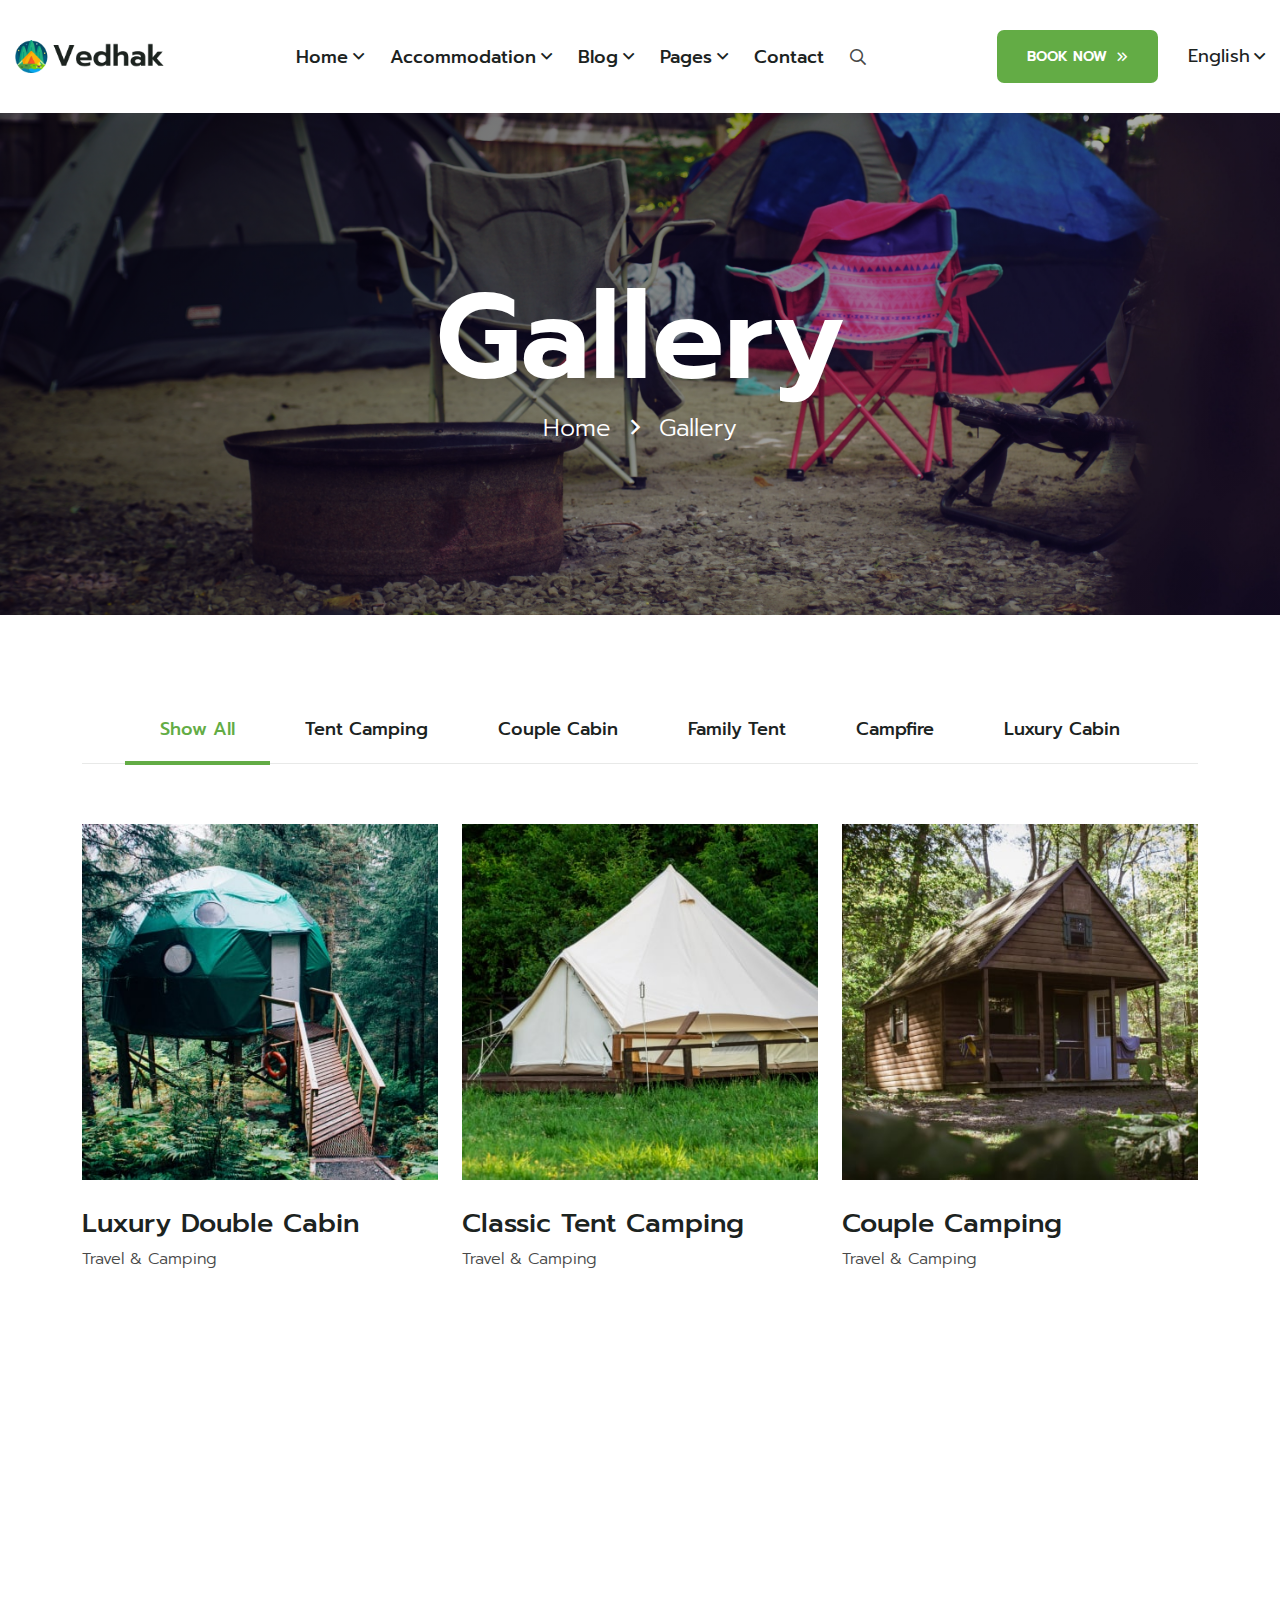
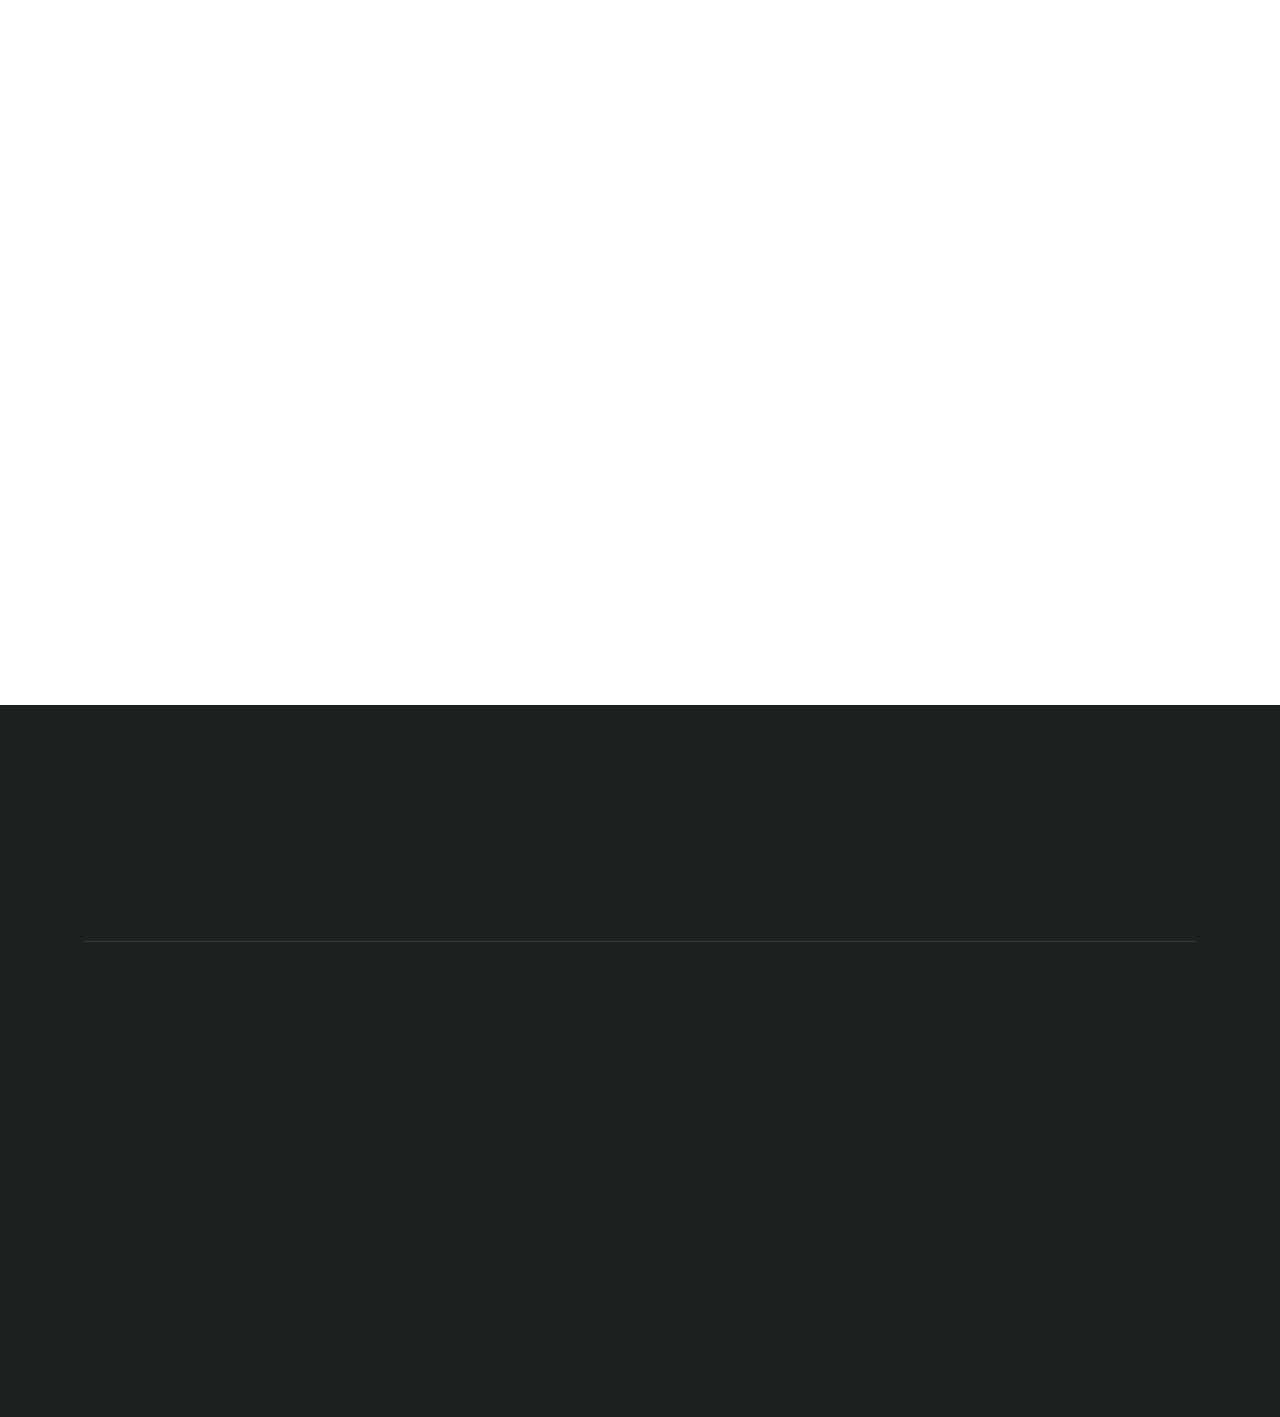
<file: gallery.html>
<!DOCTYPE html>
<html lang="zxx">

<head>
    <!--====== Required meta tags ======-->
    <meta charset="utf-8">
    <meta http-equiv="x-ua-compatible" content="ie=edge">
    <meta name="description" content="">
    <meta name="viewport" content="width=device-width, initial-scale=1, shrink-to-fit=no">
    <!--====== Title ======-->
    <title>Vedhak - Adventure Tours and Travel HTML Template</title>
    <!--====== Favicon Icon ======-->
    <link rel="shortcut icon" href="assets/images/favicon.ico" type="image/png">
    <!--====== Flaticon css ======-->
    <link rel="stylesheet" href="assets/fonts/flaticon/flaticon.css">
    <!--====== FontAwesome css ======-->
    <link rel="stylesheet" href="assets/fonts/fontawesome/css/all.min.css">
    <!--====== Bootstrap css ======-->
    <link rel="stylesheet" href="assets/vendor/bootstrap/css/bootstrap.min.css">
    <!--====== magnific-popup css ======-->
    <link rel="stylesheet" href="assets/vendor/magnific-popup/dist/magnific-popup.css">
    <!--====== Slick-popup css ======-->
    <link rel="stylesheet" href="assets/vendor/slick/slick.css">
    <!--====== Jquery UI css ======-->
    <link rel="stylesheet" href="assets/vendor/jquery-ui/jquery-ui.min.css">
    <!--====== Nice Select css ======-->
    <link rel="stylesheet" href="assets/vendor/nice-select/css/nice-select.css">
    <!--====== Animate css ======-->
    <link rel="stylesheet" href="assets/vendor/animate.css">
    <!--====== Default css ======-->
    <link rel="stylesheet" href="assets/css/default.css">
    <!--====== Style css ======-->
    <link rel="stylesheet" href="assets/css/style.css">
</head>

<body>
    <!--====== Start Preloader ======-->
    <div class="preloader">
        <div class="loader">
            <div class="pre-shadow"></div>
            <div class="pre-box"></div>
        </div>
    </div><!--====== End Preloader ======-->
    <!--====== Search From ======-->
    <div class="modal fade search-modal" id="search-modal">
        <div class="modal-dialog modal-dialog-centered">
            <div class="modal-content">
                <form>
                    <div class="form_group">
                        <input type="text" class="form_control" placeholder="Search here" name="search">
                        <label><i class="fa fa-search"></i></label>
                    </div>
                </form>
            </div>
        </div>
    </div><!--====== Search From ======-->
    <!--====== Start Header ======-->
    <header class="header-area">
        <!--=== Header Navigation ===-->
        <div class="header-navigation default-navigation">
            <div class="nav-overlay"></div>
            <div class="container-fluid">
                <!--=== Primary Menu ===-->
                <div class="primary-menu">
                    <!--=== Site Branding ===-->
                    <div class="site-branding">
                        <a href="index.html" class="brand-logo"><img src="assets/images/logo/logo-black.png"
                                alt="Site Logo"></a>
                    </div>
                    <!--=== Nav Inner Menu ===-->
                    <div class="nav-menu">
                        <!--=== Mobile Logo ===-->
                        <div class="mobile-logo mb-30 d-block d-xl-none text-center">
                            <a href="index.html" class="brand-logo"><img src="assets/images/logo/logo-black.png"
                                    alt="Site Logo"></a>
                        </div>
                        <!--=== Main Menu ===-->
                        <nav class="main-menu">
                            <ul>
                                <li class="menu-item has-children"><a href="#">Home</a>
                                    <ul class="sub-menu">
                                        <li><a href="index.html">Home 01</a></li>
                                        <li><a href="index-2.html">Home 02</a></li>
                                        <li><a href="index-3.html">Home 03</a></li>
                                    </ul>
                                </li>
                                <li class="menu-item has-children"><a href="#">Accommodation</a>
                                    <ul class="sub-menu">
                                        <li><a href="accommodation-grid.html">ACD Grid</a></li>
                                        <li><a href="accommodation-standard.html">ACD Standard</a></li>
                                        <li><a href="accommodation-slider.html">ACD Slider</a></li>
                                        <li><a href="accommodation-details.html">ACD Details</a></li>
                                    </ul>
                                </li>
                                <li class="menu-item has-children"><a href="#">Blog</a>
                                    <ul class="sub-menu">
                                        <li><a href="blog-standard.html">Blog Standard</a></li>
                                        <li><a href="blog-details.html">Blog Details</a></li>
                                    </ul>
                                </li>
                                <li class="menu-item has-children"><a href="#">Pages</a>
                                    <ul class="sub-menu">
                                        <li><a href="about.html">About Us</a></li>
                                        <li><a href="gallery.html">Our Gallery</a></li>
                                        <li><a href="faq.html">Faq</a></li>
                                    </ul>
                                </li>
                                <li class="menu-item"><a href="contact.html">Contact</a></li>
                                <li class="menu-item">
                                    <div class="search-btn" data-bs-toggle="modal" data-bs-target="#search-modal"><i
                                            class="far fa-search"></i></div>
                                </li>
                            </ul>
                        </nav>
                        <!--=== Nav Button ===-->
                        <div class="menu-button mt-40 d-xl-none">
                            <a href="contact.html" class="main-btn btn-green">Book now<i
                                    class="far fa-angle-double-right"></i></a>
                        </div>
                    </div>
                    <!--=== Nav right Item ===-->
                    <div class="nav-right-item d-flex align-items-center">
                        <div class="menu-button d-xl-block d-none">
                            <a href="contact.html" class="main-btn btn-green">Book now<i
                                    class="far fa-angle-double-right"></i></a>
                        </div>
                        <div class="lang-dropdown">
                            <select class="wide">
                                <option value="English">English</option>
                                <option value="English">English</option>
                            </select>
                        </div>
                        <div class="navbar-toggler">
                            <span></span>
                            <span></span>
                            <span></span>
                        </div>
                    </div>
                </div>
            </div>
        </div>
    </header><!--====== End Header ======-->
    <!--====== Start Breadcrumb Section ======-->
    <section class="page-banner light-red-bg pt-170 pb-170 bg_cover"
        style="background-image: url(assets/images/bg/page-bg-1.jpg);">
        <div class="container">
            <div class="row justify-content-center">
                <div class="col-lg-10">
                    <div class="page-banner-content text-center text-white">
                        <h1 class="page-title">Gallery</h1>
                        <ul class="breadcrumb-link text-white">
                            <li><a href="index.html">Home</a></li>
                            <li class="active">Gallery</li>
                        </ul>
                    </div>
                </div>
            </div>
        </div>
    </section><!--====== End Breadcrumb Section ======-->
    <!--====== Start Gallery Section ======-->
    <section class="gallery-section pt-100 pb-60" id="gallery-filter">
        <div class="container">
            <div class="row">
                <div class="col-lg-12">
                    <div class="gallery-filter-button text-center mb-60 wow fadeInDown">
                        <ul class="gallery-btn">
                            <li class="active" data-filter="*">Show All</li>
                            <li data-filter=".cat-1">Tent Camping</li>
                            <li data-filter=".cat-2">Couple Cabin</li>
                            <li data-filter=".cat-3">Family Tent</li>
                            <li data-filter=".cat-4">Campfire</li>
                            <li data-filter=".cat-5">Luxury Cabin</li>
                        </ul>
                    </div>
                </div>
            </div>
            <div class="row gallery-row">
                <div class="col-lg-4 col-md-6 col-sm-12 gallery-column cat-1 cat-5">
                    <div class="single-gallery-item mb-25 wow fadeInUp">
                        <div class="gallery-img">
                            <img src="assets/images/gallery/g-1.jpg" alt="Gallery image">
                            <div class="hover-overlay"></div>
                            <div class="hover-content">
                                <a href="#" class="icon-btn"><i class="far fa-arrow-right"></i></a>
                            </div>
                        </div>
                        <div class="gallery-content">
                            <h4 class="title">Luxury Double Cabin</h4>
                            <a href="#" class="cat-link">Travel & Camping</a>
                        </div>
                    </div>
                </div>
                <div class="col-lg-4 col-md-6 col-sm-12 gallery-column cat-2">
                    <div class="single-gallery-item mb-25 wow fadeInUp">
                        <div class="gallery-img">
                            <img src="assets/images/gallery/g-2.jpg" alt="Gallery image">
                            <div class="hover-overlay"></div>
                            <div class="hover-content">
                                <a href="#" class="icon-btn"><i class="far fa-arrow-right"></i></a>
                            </div>
                        </div>
                        <div class="gallery-content">
                            <h4 class="title">Classic Tent Camping</h4>
                            <a href="#" class="cat-link">Travel & Camping</a>
                        </div>
                    </div>
                </div>
                <div class="col-lg-4 col-md-6 col-sm-12 gallery-column cat-3">
                    <div class="single-gallery-item mb-25 wow fadeInUp">
                        <div class="gallery-img">
                            <img src="assets/images/gallery/g-3.jpg" alt="Gallery image">
                            <div class="hover-overlay"></div>
                            <div class="hover-content">
                                <a href="#" class="icon-btn"><i class="far fa-arrow-right"></i></a>
                            </div>
                        </div>
                        <div class="gallery-content">
                            <h4 class="title">Couple Camping</h4>
                            <a href="#" class="cat-link">Travel & Camping</a>
                        </div>
                    </div>
                </div>
                <div class="col-lg-4 col-md-6 col-sm-12 gallery-column cat-4">
                    <div class="single-gallery-item mb-25 wow fadeInUp">
                        <div class="gallery-img">
                            <img src="assets/images/gallery/g-4.jpg" alt="Gallery image">
                            <div class="hover-overlay"></div>
                            <div class="hover-content">
                                <a href="#" class="icon-btn"><i class="far fa-arrow-right"></i></a>
                            </div>
                        </div>
                        <div class="gallery-content">
                            <h4 class="title">Safari Cabin</h4>
                            <a href="#" class="cat-link">Travel & Camping</a>
                        </div>
                    </div>
                </div>
                <div class="col-lg-4 col-md-6 col-sm-12 gallery-column cat-5 cat-2">
                    <div class="single-gallery-item mb-25 wow fadeInUp">
                        <div class="gallery-img">
                            <img src="assets/images/gallery/g-5.jpg" alt="Gallery image">
                            <div class="hover-overlay"></div>
                            <div class="hover-content">
                                <a href="#" class="icon-btn"><i class="far fa-arrow-right"></i></a>
                            </div>
                        </div>
                        <div class="gallery-content">
                            <h4 class="title">Reto Camper Mountains</h4>
                            <a href="#" class="cat-link">Travel & Camping</a>
                        </div>
                    </div>
                </div>
                <div class="col-lg-4 col-md-6 col-sm-12 gallery-column cat-3 cat-1">
                    <div class="single-gallery-item mb-25 wow fadeInUp">
                        <div class="gallery-img">
                            <img src="assets/images/gallery/g-6.jpg" alt="Gallery image">
                            <div class="hover-overlay"></div>
                            <div class="hover-content">
                                <a href="#" class="icon-btn"><i class="far fa-arrow-right"></i></a>
                            </div>
                        </div>
                        <div class="gallery-content">
                            <h4 class="title">Luxury Double Cabin</h4>
                            <a href="#" class="cat-link">Travel & Camping</a>
                        </div>
                    </div>
                </div>
                <div class="col-lg-4 col-md-6 col-sm-12 gallery-column cat-4 cat-1">
                    <div class="single-gallery-item mb-25 wow fadeInUp">
                        <div class="gallery-img">
                            <img src="assets/images/gallery/g-7.jpg" alt="Gallery image">
                            <div class="hover-overlay"></div>
                            <div class="hover-content">
                                <a href="#" class="icon-btn"><i class="far fa-arrow-right"></i></a>
                            </div>
                        </div>
                        <div class="gallery-content">
                            <h4 class="title">Tree House Camping</h4>
                            <a href="#" class="cat-link">Travel & Camping</a>
                        </div>
                    </div>
                </div>
                <div class="col-lg-4 col-md-6 col-sm-12 gallery-column cat-2 cat-5">
                    <div class="single-gallery-item mb-25 wow fadeInUp">
                        <div class="gallery-img">
                            <img src="assets/images/gallery/g-8.jpg" alt="Gallery image">
                            <div class="hover-overlay"></div>
                            <div class="hover-content">
                                <a href="#" class="icon-btn"><i class="far fa-arrow-right"></i></a>
                            </div>
                        </div>
                        <div class="gallery-content">
                            <h4 class="title">Family Tent Camping</h4>
                            <a href="#" class="cat-link">Travel & Camping</a>
                        </div>
                    </div>
                </div>
                <div class="col-lg-4 col-md-6 col-sm-12 gallery-column cat-4 cat-3">
                    <div class="single-gallery-item mb-25 wow fadeInUp">
                        <div class="gallery-img">
                            <img src="assets/images/gallery/g-9.jpg" alt="Gallery image">
                            <div class="hover-overlay"></div>
                            <div class="hover-content">
                                <a href="#" class="icon-btn"><i class="far fa-arrow-right"></i></a>
                            </div>
                        </div>
                        <div class="gallery-content">
                            <h4 class="title">Single Tent Camping</h4>
                            <a href="#" class="cat-link">Travel & Camping</a>
                        </div>
                    </div>
                </div>
            </div>
        </div>
    </section>
    <!--====== End Gallery Section ======-->
    <!--====== Start Footer ======-->
    <footer class="footer-default dark-black-bg text-white">
        <div class="container">
            <div class="footer-newsletter pt-80 pb-40">
                <div class="row align-items-center">
                    <div class="col-lg-6">
                        <div class="section-title mb-30 wow fadeInLeft">
                            <h2>Subscribe Our Newsletter<span class="thin">Get Every Update</span></h2>
                        </div>
                    </div>
                    <div class="col-lg-6">
                        <div class="newsletter-form mb-30 wow fadeInRight">
                            <form>
                                <div class="form_group">
                                    <label><i class="far fa-envelope-open"></i></label>
                                    <input type="email" class="form_control" placeholder="Email Address" required>
                                    <button class="main-btn btn-green">Subscribe<i
                                            class="far fa-angle-double-right"></i></button>
                                </div>
                            </form>
                        </div>
                    </div>
                </div>
            </div>
            <div class="footer-widget-area pt-80 pb-30">
                <div class="row">
                    <div class="col-xl-3 col-lg-4 col-md-6">
                        <div class="footer-widget about-company-widget mb-40 wow fadeInDown">
                            <a href="index.html" class="footer-logo"><img src="assets/images/logo/logo-white.png"
                                    alt="Brand Logo"></a>
                            <p>Sit amet consectetur adipiscinelit
                                Sem et aliquam enimdeassa ornare
                                vulputate neque feugiat secursun
                                blandit volutpat hendr mauris</p>
                            <ul class="social-link">
                                <li><a href="#"><i class="fab fa-facebook-f"></i></a></li>
                                <li><a href="#"><i class="fab fa-twitter"></i></a></li>
                                <li><a href="#"><i class="fab fa-instagram"></i></a></li>
                                <li><a href="#"><i class="fab fa-linkedin-in"></i></a></li>
                            </ul>
                        </div>
                    </div>
                    <div class="col-xl-2 col-lg-4 col-md-6">
                        <div class="footer-widget footer-nav-widget pl-lg-55 mb-40 wow fadeInDown">
                            <h4 class="widget-title">Links</h4>
                            <div class="footer-nav-content">
                                <ul class="footer-nav">
                                    <li><a href="#">Home</a></li>
                                    <li><a href="#">Pricing</a></li>
                                    <li><a href="#">About us</a></li>
                                    <li><a href="#">Features</a></li>
                                    <li><a href="#">Blog</a></li>
                                </ul>
                            </div>
                        </div>
                    </div>
                    <div class="col-xl-2 col-lg-4 col-md-6">
                        <div class="footer-widget footer-nav-widget pl-lg-20 mb-40 wow fadeInDown">
                            <h4 class="widget-title">Services</h4>
                            <div class="footer-nav-content">
                                <ul class="footer-nav">
                                    <li><a href="#">Caravan Soler Tent</a></li>
                                    <li><a href="#">Family Tent Camping</a></li>
                                    <li><a href="#">Classic Tent Camping</a></li>
                                    <li><a href="#">Wild Tent Camping</a></li>
                                    <li><a href="#">Bell Glamp One</a></li>
                                    <li><a href="#">Small Cabin Wood</a></li>
                                </ul>
                            </div>
                        </div>
                    </div>
                    <div class="col-xl-2 col-lg-4 col-md-6">
                        <div class="footer-widget footer-nav-widget pl-lg-70 mb-40 wow fadeInDown">
                            <h4 class="widget-title">Support</h4>
                            <div class="footer-nav-content">
                                <ul class="footer-nav">
                                    <li><a href="#">Meet Our Team</a></li>
                                    <li><a href="#">Item Support</a></li>
                                    <li><a href="#">Contact Foram</a></li>
                                    <li><a href="#">Report Abuse</a></li>
                                    <li><a href="#">Live</a></li>
                                </ul>
                            </div>
                        </div>
                    </div>
                    <div class="col-xl-3 col-lg-4 col-md-6">
                        <div class="footer-widget contact-info-widget pl-lg-100 mb-40 wow fadeInDown">
                            <div class="contact-info-box mb-35">
                                <h4 class="title">Location</h4>
                                <p><i class="far fa-map-marker-alt"></i><span>119 Tanglewood Lane
                                        Gulfport, MS 39503</span></p>
                            </div>
                            <div class="contact-info-box mb-35">
                                <h4 class="title">Contact</h4>
                                <p><i class="far fa-envelope"></i><a
                                        href="mailto:support@gmail.com">support@gmail.com</a></p>
                                <p><i class="far fa-phone"></i><a href="tel:+000(123)4566">+000 (123) 45 66</a></p>
                            </div>
                        </div>
                    </div>
                </div>
            </div>

        </div>
    </footer><!--====== End Footer ======-->
    <!--====== Back To Top  ======-->
    <a href="#" class="back-to-top"><i class="far fa-angle-up"></i></a>
    <!--====== Jquery js ======-->
    <script src="assets/vendor/jquery-3.6.0.min.js"></script>
    <!--====== Bootstrap js ======-->
    <script src="assets/vendor/popper/popper.min.js"></script>
    <!--====== Bootstrap js ======-->
    <script src="assets/vendor/bootstrap/js/bootstrap.min.js"></script>
    <!--====== Slick js ======-->
    <script src="assets/vendor/slick/slick.min.js"></script>
    <!--====== Magnific js ======-->
    <script src="assets/vendor/magnific-popup/dist/jquery.magnific-popup.min.js"></script>
    <!--====== Isotope js ======-->
    <script src="assets/vendor/isotope.min.js"></script>
    <!--====== Imagesloaded js ======-->
    <script src="assets/vendor/imagesloaded.min.js"></script>
    <!--====== Counterup js ======-->
    <script src="assets/vendor/jquery.counterup.min.js"></script>
    <!--====== Waypoints js ======-->
    <script src="assets/vendor/jquery.waypoints.js"></script>
    <!--====== Nice-select js ======-->
    <script src="assets/vendor/nice-select/js/jquery.nice-select.min.js"></script>
    <!--====== jquery UI js ======-->
    <script src="assets/vendor/jquery-ui/jquery-ui.min.js"></script>
    <!--====== WOW js ======-->
    <script src="assets/vendor/wow.min.js"></script>
    <!--====== Main js ======-->
    <script src="assets/js/theme.js"></script>
</body>

</html>
</file>
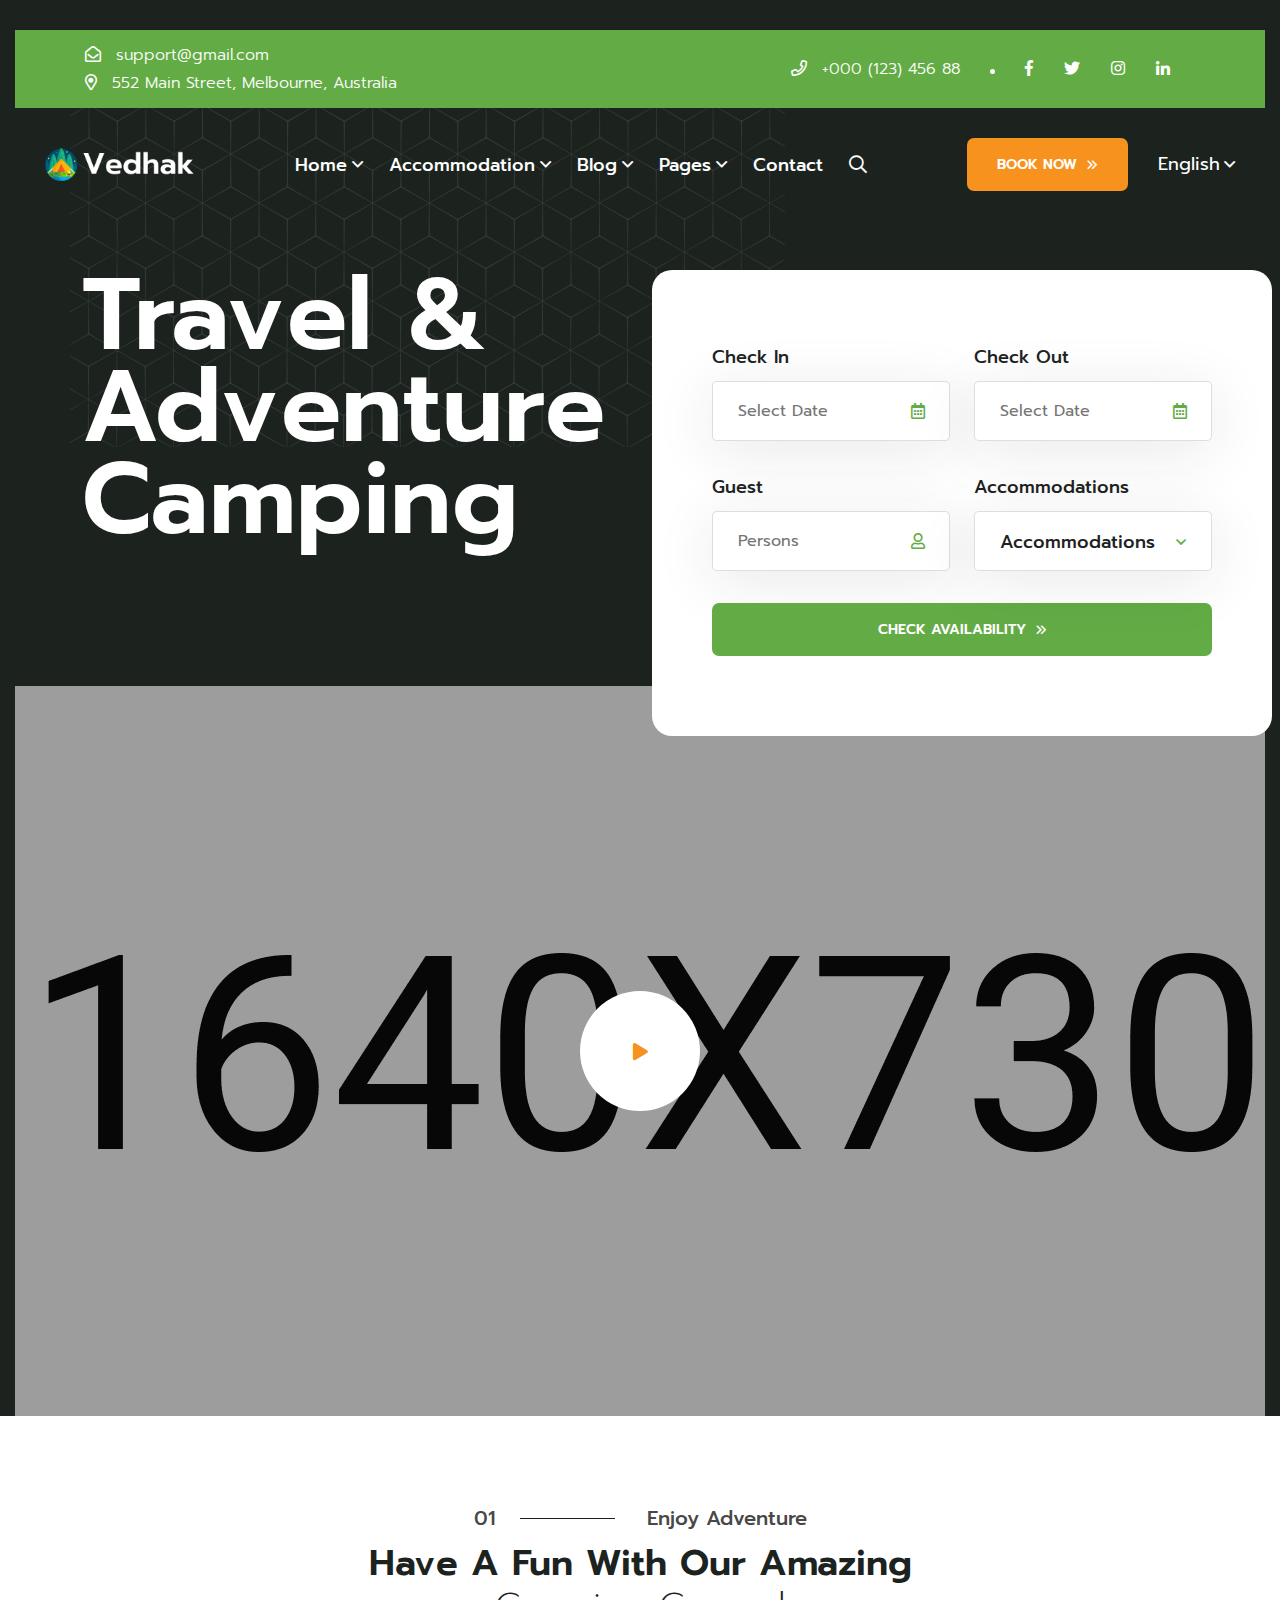
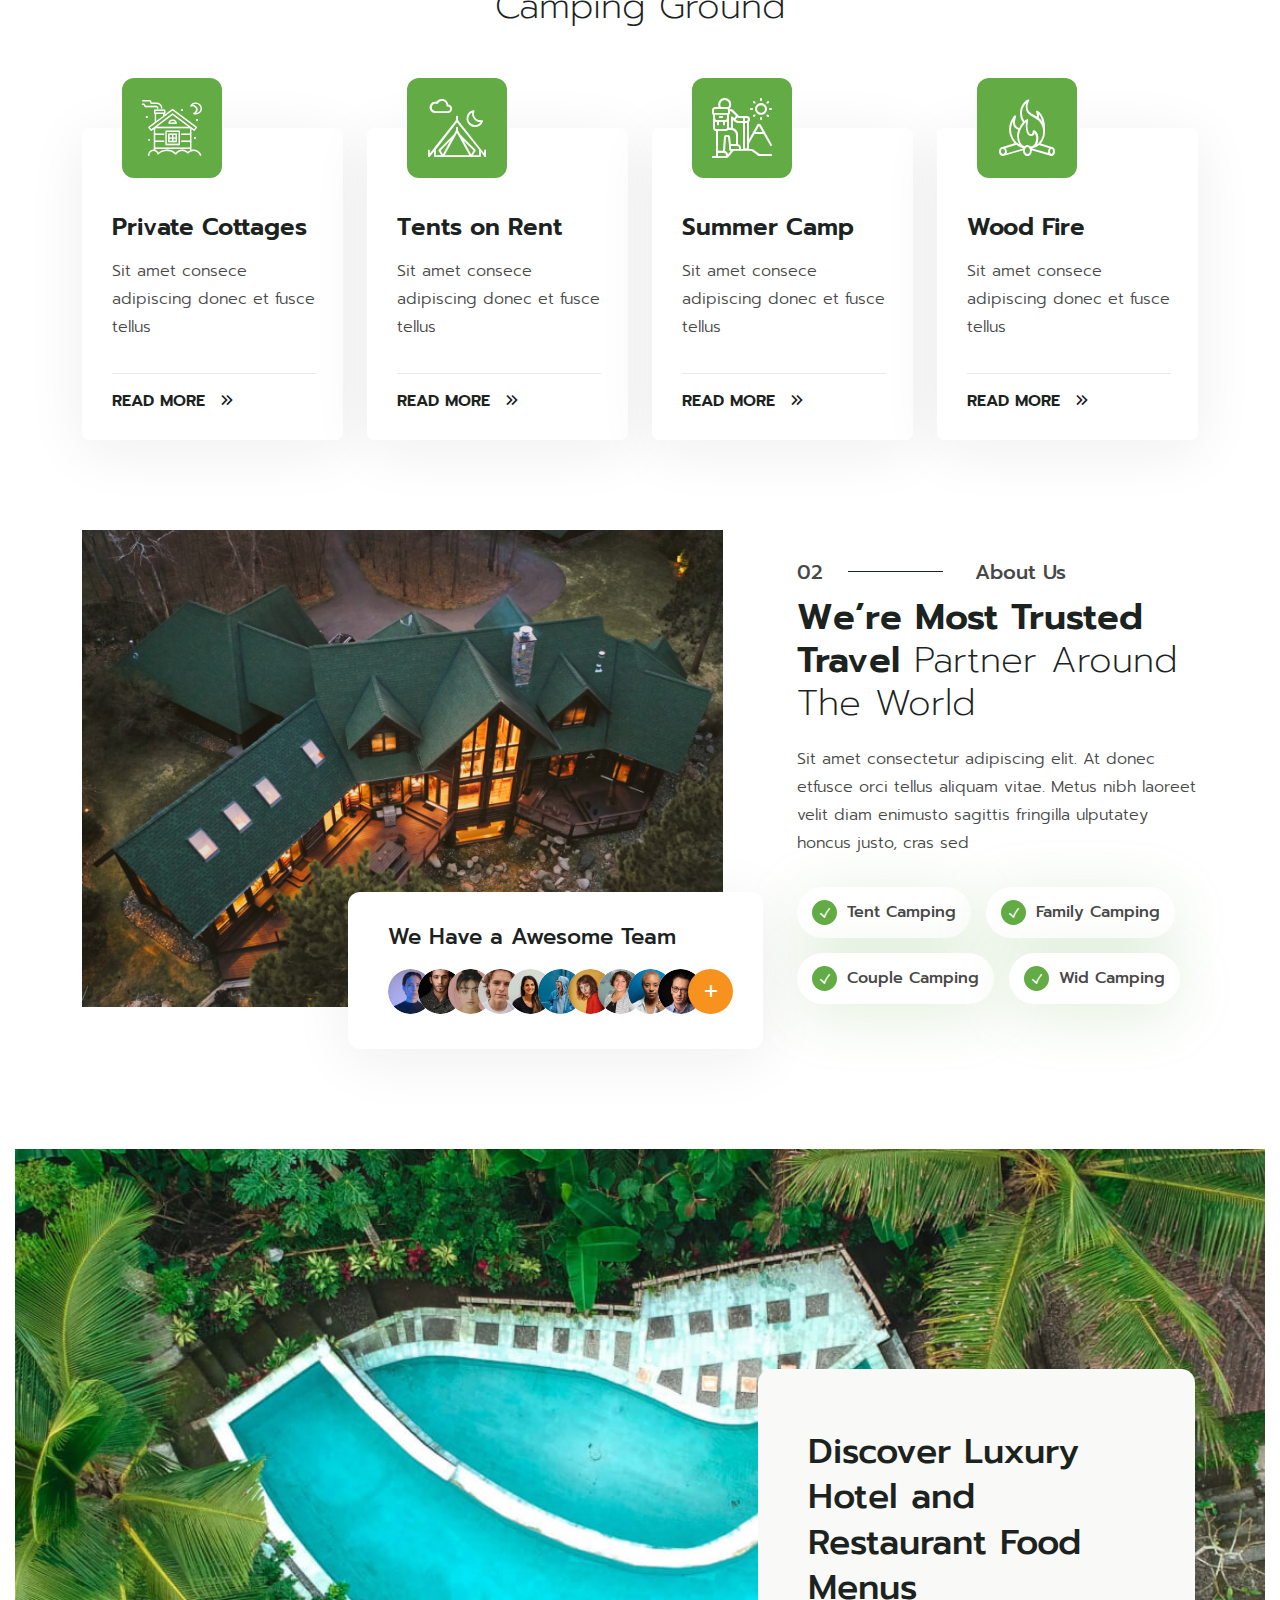
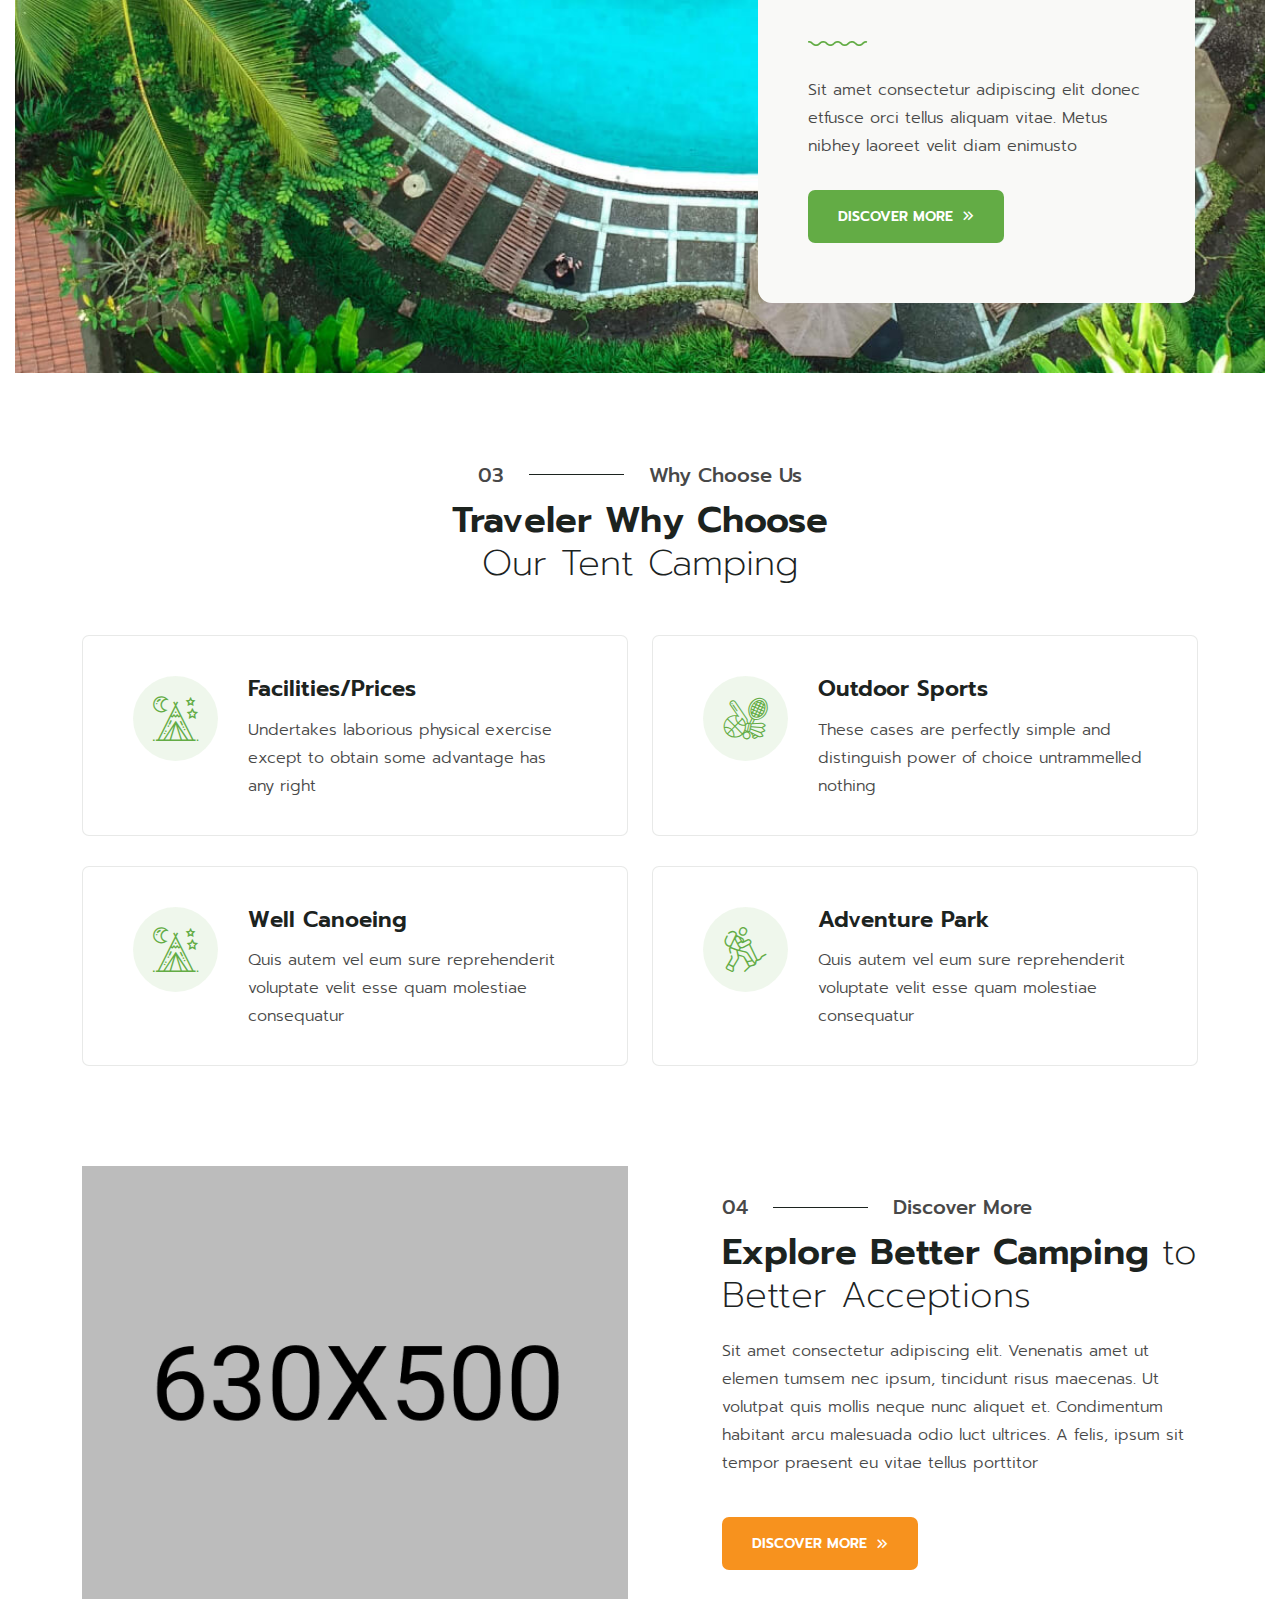
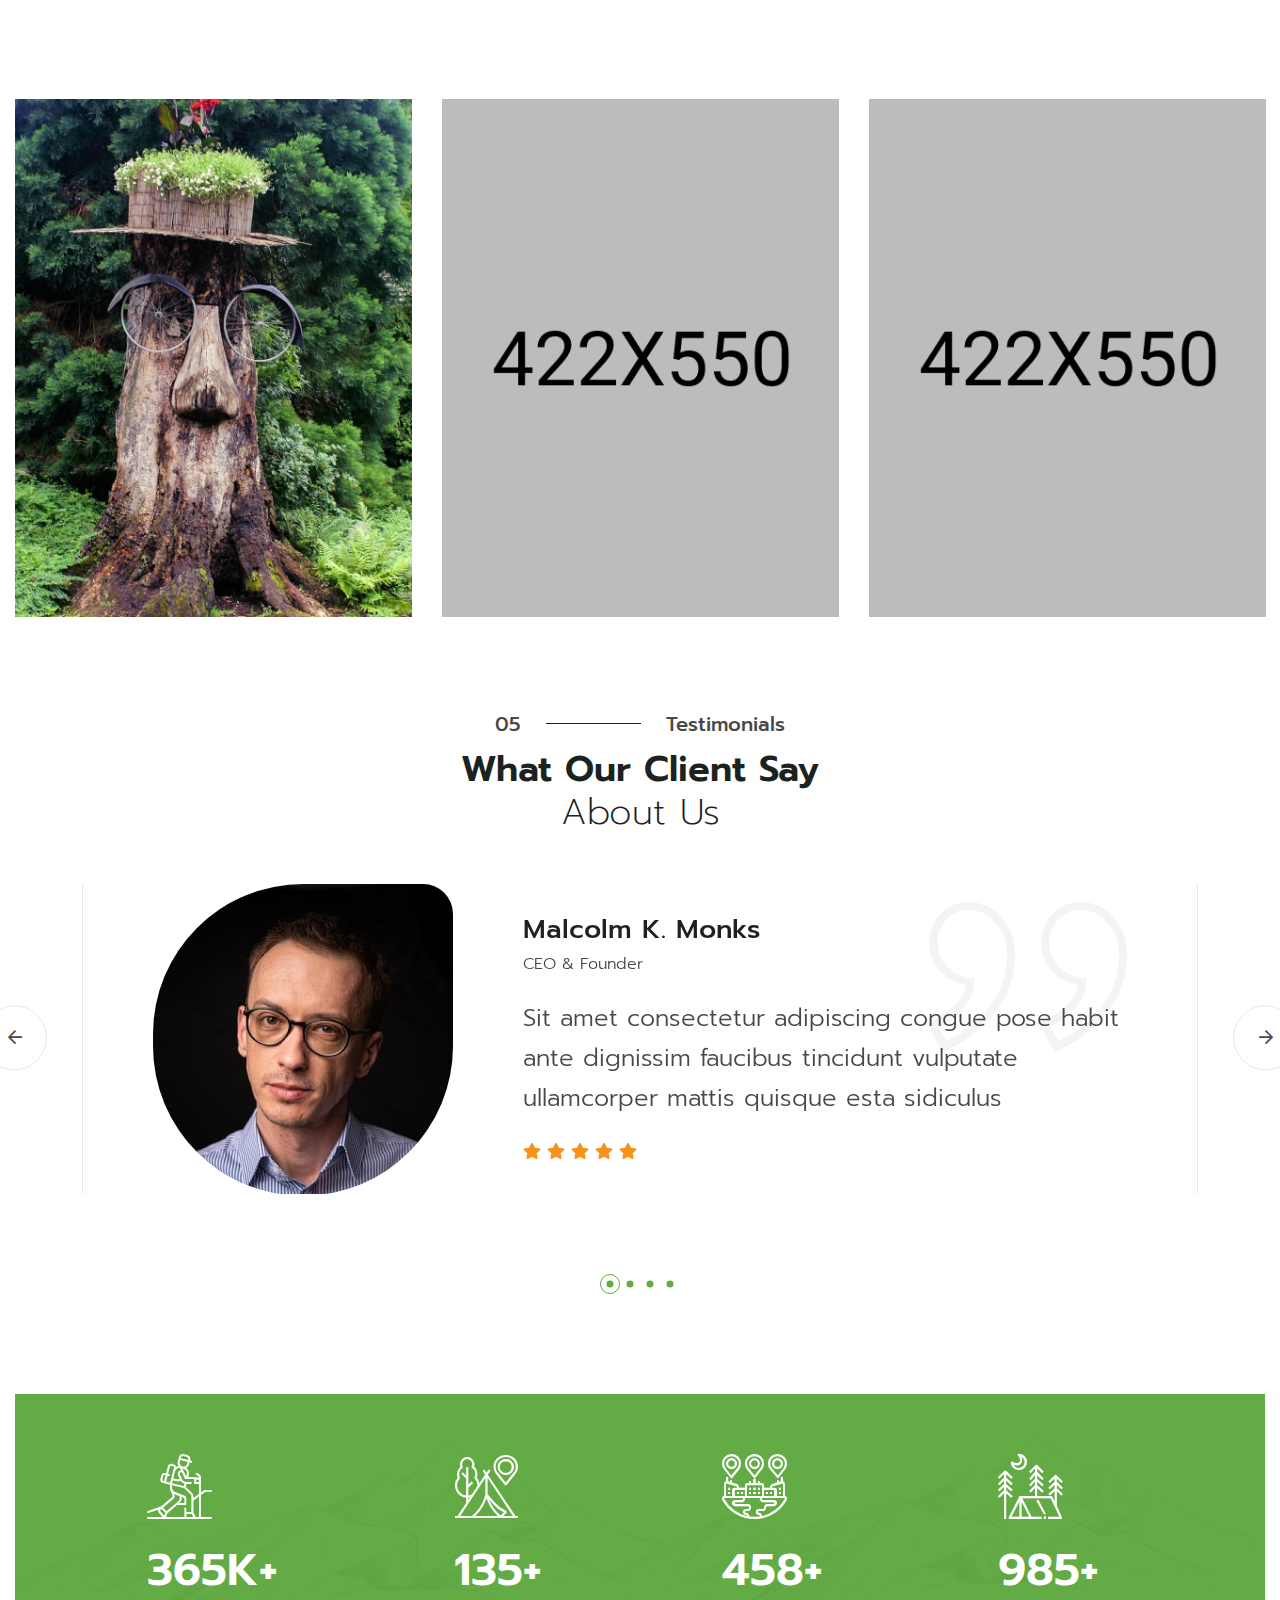
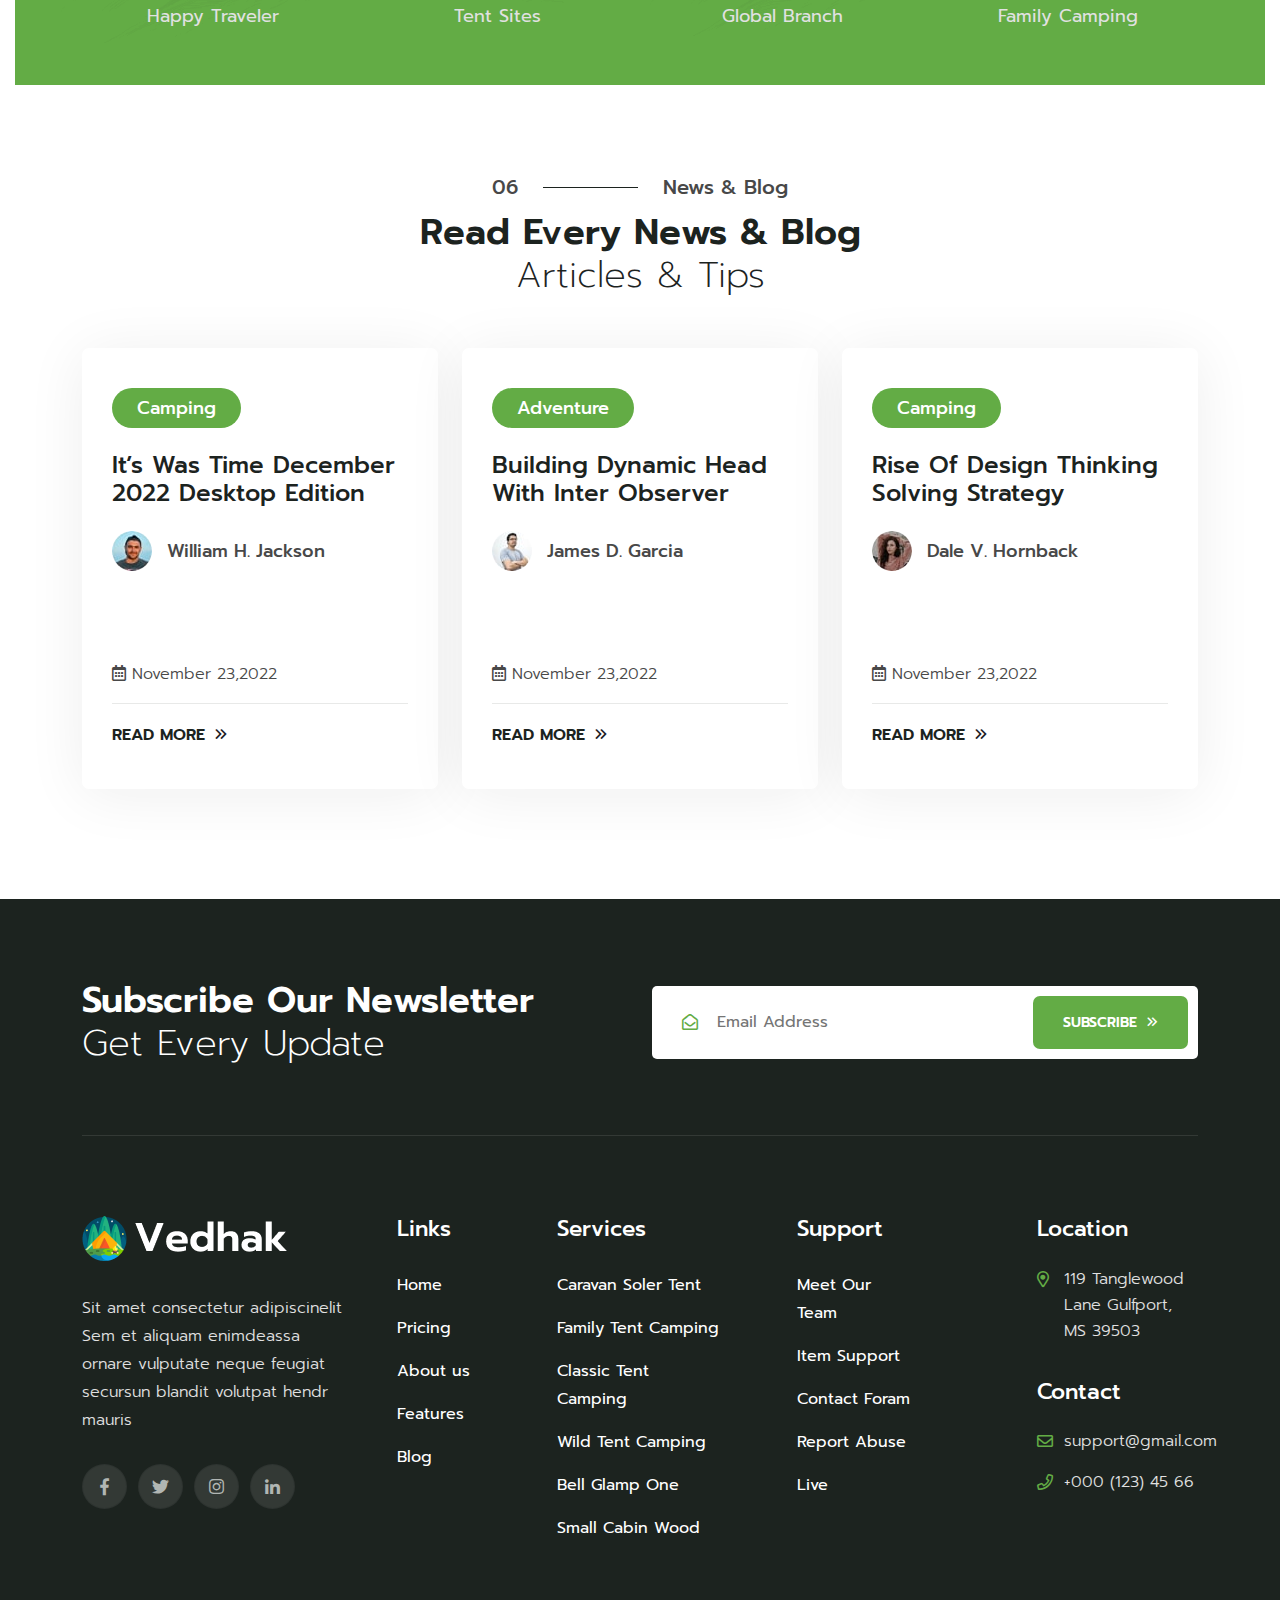
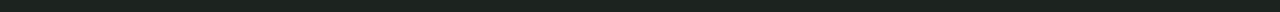
<file: index-3.html>
<!DOCTYPE html>
<html lang="zxx">

<head>
    <!--====== Required meta tags ======-->
    <meta charset="utf-8">
    <meta http-equiv="x-ua-compatible" content="ie=edge">
    <meta name="description" content="">
    <meta name="viewport" content="width=device-width, initial-scale=1, shrink-to-fit=no">
    <!--====== Title ======-->
    <title>Vedhak - Adventure Tours and Travel HTML Template</title>
    <!--====== Favicon Icon ======-->
    <link rel="shortcut icon" href="assets/images/favicon.ico" type="image/png">
    <!--====== Flaticon css ======-->
    <link rel="stylesheet" href="assets/fonts/flaticon/flaticon.css">
    <!--====== FontAwesome css ======-->
    <link rel="stylesheet" href="assets/fonts/fontawesome/css/all.min.css">
    <!--====== Bootstrap css ======-->
    <link rel="stylesheet" href="assets/vendor/bootstrap/css/bootstrap.min.css">
    <!--====== magnific-popup css ======-->
    <link rel="stylesheet" href="assets/vendor/magnific-popup/dist/magnific-popup.css">
    <!--====== Slick-popup css ======-->
    <link rel="stylesheet" href="assets/vendor/slick/slick.css">
    <!--====== Jquery UI css ======-->
    <link rel="stylesheet" href="assets/vendor/jquery-ui/jquery-ui.min.css">
    <!--====== Nice Select css ======-->
    <link rel="stylesheet" href="assets/vendor/nice-select/css/nice-select.css">
    <!--====== Animate css ======-->
    <link rel="stylesheet" href="assets/vendor/animate.css">
    <!--====== Default css ======-->
    <link rel="stylesheet" href="assets/css/default.css">
    <!--====== Style css ======-->
    <link rel="stylesheet" href="assets/css/style.css">
</head>

<body>
    <!--====== Start Preloader ======-->
    <div class="preloader">
        <div class="loader">
            <div class="pre-shadow"></div>
            <div class="pre-box"></div>
        </div>
    </div><!--====== End Preloader ======-->
    <!--====== Search From ======-->
    <div class="modal fade search-modal" id="search-modal">
        <div class="modal-dialog modal-dialog-centered">
            <div class="modal-content">
                <form>
                    <div class="form_group">
                        <input type="text" class="form_control" placeholder="Search here" name="search">
                        <label><i class="fa fa-search"></i></label>
                    </div>
                </form>
            </div>
        </div>
    </div><!--====== Search From ======-->
    <!--====== Start Header  ======-->
    <header class="header-area transparent-header">
        <div class="container-fluid">
            <!--=== Top Bar ===-->
            <div class="top-bar d-none d-lg-block dark-green-bg text-white">
                <div class="row align-items-center">
                    <div class="col-lg-6">
                        <div class="top-left">
                            <span><i class="far fa-envelope-open"></i><a
                                    href="mailto:support@gmail.com">support@gmail.com</a></span>
                            <span><i class="far fa-map-marker-alt"></i>552 Main Street, Melbourne, Australia</span>
                        </div>
                    </div>
                    <div class="col-lg-6">
                        <div class="top-right d-flex float-lg-end">
                            <span><i class="far fa-phone"></i><a href="tel:+000(123)45688">+000 (123) 456 88</a></span>
                            <ul class="social-link">
                                <li><a href="#"><i class="fab fa-facebook-f"></i></a></li>
                                <li><a href="#"><i class="fab fa-twitter"></i></a></li>
                                <li><a href="#"><i class="fab fa-instagram"></i></a></li>
                                <li><a href="#"><i class="fab fa-linkedin-in"></i></a></li>
                            </ul>
                        </div>
                    </div>
                </div>
            </div>
            <!--=== Header Navigation ===-->
            <div class="header-navigation navigation-three navigation-white">
                <div class="nav-overlay"></div>
                <!--=== Primary Menu ===-->
                <div class="primary-menu">
                    <!--=== Site Branding ===-->
                    <div class="site-branding">
                        <a href="index.html" class="brand-logo"><img src="assets/images/logo/logo-white.png"
                                alt="Site Logo"></a>
                    </div>
                    <!--=== Nav Inner Menu ===-->
                    <div class="nav-menu">
                        <!--=== Mobile Logo ===-->
                        <div class="mobile-logo mb-30 d-block d-xl-none text-center">
                            <a href="index.html" class="brand-logo"><img src="assets/images/logo/logo-black.png"
                                    alt="Site Logo"></a>
                        </div>
                        <!--=== Main Menu ===-->
                        <nav class="main-menu">
                            <ul>
                                <li class="menu-item has-children"><a href="#">Home</a>
                                    <ul class="sub-menu">
                                        <li><a href="index.html">Home 01</a></li>
                                        <li><a href="index-2.html">Home 02</a></li>
                                        <li><a href="index-3.html">Home 03</a></li>
                                    </ul>
                                </li>
                                <li class="menu-item has-children"><a href="#">Accommodation</a>
                                    <ul class="sub-menu">
                                        <li><a href="accommodation-grid.html">ACD Grid</a></li>
                                        <li><a href="accommodation-standard.html">ACD Standard</a></li>
                                        <li><a href="accommodation-slider.html">ACD Slider</a></li>
                                        <li><a href="accommodation-details.html">ACD Details</a></li>
                                    </ul>
                                </li>
                                <li class="menu-item has-children"><a href="#">Blog</a>
                                    <ul class="sub-menu">
                                        <li><a href="blog-standard.html">Blog Standard</a></li>
                                        <li><a href="blog-details.html">Blog Details</a></li>
                                    </ul>
                                </li>
                                <li class="menu-item has-children"><a href="#">Pages</a>
                                    <ul class="sub-menu">
                                        <li><a href="about.html">About Us</a></li>
                                        <li><a href="gallery.html">Our Gallery</a></li>
                                        <li><a href="faq.html">Faq</a></li>
                                    </ul>
                                </li>
                                <li class="menu-item"><a href="contact.html">Contact</a></li>
                                <li class="menu-item"><a class="search-btn" href="#" data-bs-toggle="modal"
                                        data-bs-target="#search-modal"><i class="far fa-search"></i></a></li>
                            </ul>
                        </nav>
                        <!--=== Nav Button ===-->
                        <div class="menu-button mt-40 d-xl-none">
                            <a href="contact.html" class="main-btn btn-yellow">Book now<i
                                    class="far fa-angle-double-right"></i></a>
                        </div>
                    </div>
                    <!--=== Nav right Item ===-->
                    <div class="nav-right-item d-flex align-items-center">
                        <div class="menu-button d-xl-block d-none">
                            <a href="contact.html" class="main-btn btn-yellow">Book now<i
                                    class="far fa-angle-double-right"></i></a>
                        </div>
                        <div class="lang-dropdown">
                            <select class="wide">
                                <option value="English">English</option>
                                <option value="English">English</option>
                            </select>
                        </div>
                        <div class="navbar-toggler">
                            <span></span>
                            <span></span>
                            <span></span>
                        </div>
                    </div>
                </div>
            </div>
        </div>
    </header><!--====== End Header  ======-->
    <!--====== Start Banner Section ======-->
    <section class="banner-section">
        <div class="hero-wrapper-three p-r z-1">
            <div class="shape hero-shape"><span><img src="assets/images/hero/pattern-1.png" alt="Pattern Image"></span>
            </div>
            <div class="container">
                <div class="row">
                    <div class="col-xl-6 col-lg-12">
                        <div class="hero-content text-white">
                            <h1>Travel &
                                Adventure
                                Camping</h1>
                        </div>
                    </div>
                    <div class="col-xl-6 col-lg-12">
                        <div class="hero-area-form">
                            <form class="adventure-hero-form">
                                <div class="row">
                                    <div class="col-xl-6 col-lg-12">
                                        <div class="form_group">
                                            <span>Check In</span>
                                            <label><i class="far fa-calendar-alt"></i></label>
                                            <input type="text" class="form_control datepicker"
                                                placeholder="Select Date">
                                        </div>
                                    </div>
                                    <div class="col-xl-6 col-lg-12">
                                        <div class="form_group">
                                            <span>Check Out</span>
                                            <label><i class="far fa-calendar-alt"></i></label>
                                            <input type="text" class="form_control datepicker"
                                                placeholder="Select Date">
                                        </div>
                                    </div>
                                    <div class="col-xl-6 col-lg-12">
                                        <div class="form_group">
                                            <span>Guest</span>
                                            <label><i class="far fa-user"></i></label>
                                            <input type="text" class="form_control" placeholder="Persons">
                                        </div>
                                    </div>
                                    <div class="col-xl-6 col-lg-12">
                                        <div class="form_group">
                                            <span>Accommodations</span>
                                            <select class="wide">
                                                <option data-display="Accommodations">Accommodations</option>
                                                <option value="01">Classic Tent</option>
                                                <option value="02">Forest Camping</option>
                                                <option value="03">Small Trailer</option>
                                                <option value="04">Tree House Tent</option>
                                                <option value="05">Tent Camping</option>
                                                <option value="06">Couple Tent</option>
                                            </select>
                                        </div>
                                    </div>
                                    <div class="col-md-12">
                                        <div class="form_group">
                                            <button class="main-btn btn-green">Check availability<i
                                                    class="far fa-angle-double-right"></i></button>
                                        </div>
                                    </div>
                                </div>
                            </form>
                        </div>
                    </div>
                </div>
            </div>
            <div class="container-fluid">
                <div class="row">
                    <div class="col-lg-12">
                        <div class="video-wrapper p-r z-1 bg_cover"
                            style="background-image: url(assets/images/bg/video-bg-2.jpg);">
                            <div class="play-content text-center">
                                <a href="https://www.youtube.com/watch?v=ibuUmMhD2Pg" class="video-popup"><i
                                        class="fas fa-play"></i></a>
                            </div>
                        </div>
                    </div>
                </div>
            </div>
        </div>
    </section><!--====== End Banner Section ======-->
    <!--====== Start Features Section ======-->
    <section class="features-section pt-90 pb-50">
        <div class="container">
            <div class="row justify-content-center">
                <div class="col-xl-7 col-lg-10">
                    <div class="section-title text-center mb-50">
                        <span class="sub-title"><span class="number">01</span> Enjoy Adventure</span>
                        <h2>Have A Fun With Our Amazing <span class="thin">Camping Ground</span></h2>
                    </div>
                </div>
            </div>
            <div class="row justify-content-center">
                <div class="col-xl-3 col-lg-4 col-md-6 col-sm-6">
                    <div class="fancy-icon-box-three mb-40">
                        <div class="icon">
                            <i class="flaticon-cottage-1"></i>
                        </div>
                        <div class="text">
                            <h5 class="title">Private Cottages</h5>
                            <p>Sit amet consece adipiscing
                                donec et fusce tellus</p>
                            <a href="about.html" class="btn-link">Read More <i
                                    class="far fa-angle-double-right"></i></a>
                        </div>
                    </div>
                </div>
                <div class="col-xl-3 col-lg-4 col-md-6 col-sm-6">
                    <div class="fancy-icon-box-three mb-40">
                        <div class="icon">
                            <i class="flaticon-tent-6"></i>
                        </div>
                        <div class="text">
                            <h5 class="title">Tents on Rent</h5>
                            <p>Sit amet consece adipiscing
                                donec et fusce tellus</p>
                            <a href="about.html" class="btn-link">Read More <i
                                    class="far fa-angle-double-right"></i></a>
                        </div>
                    </div>
                </div>
                <div class="col-xl-3 col-lg-4 col-md-6 col-sm-6">
                    <div class="fancy-icon-box-three mb-40">
                        <div class="icon">
                            <i class="flaticon-hiking-1"></i>
                        </div>
                        <div class="text">
                            <h5 class="title">Summer Camp</h5>
                            <p>Sit amet consece adipiscing
                                donec et fusce tellus</p>
                            <a href="about.html" class="btn-link">Read More <i
                                    class="far fa-angle-double-right"></i></a>
                        </div>
                    </div>
                </div>
                <div class="col-xl-3 col-lg-4 col-md-6 col-sm-6">
                    <div class="fancy-icon-box-three mb-40">
                        <div class="icon">
                            <i class="flaticon-campfire-1"></i>
                        </div>
                        <div class="text">
                            <h5 class="title">Wood Fire</h5>
                            <p>Sit amet consece adipiscing
                                donec et fusce tellus</p>
                            <a href="about.html" class="btn-link">Read More <i
                                    class="far fa-angle-double-right"></i></a>
                        </div>
                    </div>
                </div>
            </div>
        </div>
    </section><!--====== End Features Section ======-->
    <!--====== Start About Section ======-->
    <section class="about-section pb-50">
        <div class="container">
            <div class="row align-items-xl-center">
                <div class="col-xl-7 col-lg-6">
                    <div class="about-two_image-box mb-50">
                        <img src="assets/images/about/about-4.jpg" alt="About Image">
                        <div class="avatar-box-item">
                            <h6>We Have a Awesome Team</h6>
                            <ul class="avatar-images">
                                <li><a href="#" data-bs-toggle="tooltip" data-bs-title="Default tooltip"><img
                                            src="assets/images/about/t-1.jpg" alt="Avatar Image"></a></li>
                                <li><a href="#"><img src="assets/images/about/t-2.jpg" alt="Avatar Image"></a></li>
                                <li><a href="#"><img src="assets/images/about/t-3.jpg" alt="Avatar Image"></a></li>
                                <li><a href="#"><img src="assets/images/about/t-4.jpg" alt="Avatar Image"></a></li>
                                <li><a href="#"><img src="assets/images/about/t-5.jpg" alt="Avatar Image"></a></li>
                                <li><a href="#"><img src="assets/images/about/t-6.jpg" alt="Avatar Image"></a></li>
                                <li><a href="#"><img src="assets/images/about/t-7.jpg" alt="Avatar Image"></a></li>
                                <li><a href="#"><img src="assets/images/about/t-8.jpg" alt="Avatar Image"></a></li>
                                <li><a href="#"><img src="assets/images/about/t-9.jpg" alt="Avatar Image"></a></li>
                                <li><a href="#"><img src="assets/images/about/t-10.jpg" alt="Avatar Image"></a></li>
                                <li><a href="#" class="more-icon"><i class="far fa-plus"></i></a></li>
                            </ul>
                        </div>
                    </div>
                </div>
                <div class="col-xl-5 col-lg-6">
                    <div class="about-content-box pl-lg-50 mb-50">
                        <div class="section-title mb-20">
                            <span class="sub-title"><span class="number">02</span> About Us</span>
                            <h2>We’re Most Trusted Travel<span class="thin"> Partner Around The World</span></h2>
                        </div>
                        <p class="mb-30">Sit amet consectetur adipiscing elit. At donec etfusce orci tellus aliquam
                            vitae. Metus nibh laoreet velit diam enimusto
                            sagittis fringilla ulputatey honcus justo, cras sed</p>
                        <ul class="check-style-two check-width-50">
                            <li><i class="flaticon-draw-check-mark"></i>Tent Camping</li>
                            <li><i class="flaticon-draw-check-mark"></i>Family Camping</li>
                            <li><i class="flaticon-draw-check-mark"></i>Couple Camping</li>
                            <li><i class="flaticon-draw-check-mark"></i>Wid Camping</li>
                        </ul>
                    </div>
                </div>
            </div>
        </div>
    </section><!--====== End About Section ======-->
    <!--====== Start CTA Section ======-->
    <section class="cta-section">
        <div class="container-fluid">
            <div class="cta-bg-wrapper bg_cover pt-220 pb-70"
                style="background-image: url(assets/images/bg/cta-bg-2.jpg);">
                <div class="row justify-content-end">
                    <div class="col-xl-5 col-lg-8">
                        <div class="cta-content-wrapper mr-lg-70 ml-auto">
                            <h3 class="title">Discover Luxury Hotel and Restaurant
                                Food Menus</h3>
                            <p>Sit amet consectetur adipiscing elit donec etfusce orci tellus aliquam vitae. Metus
                                nibhey
                                laoreet velit diam enimusto</p>
                            <a href="#" class="main-btn btn-green">Discover more<i
                                    class="far fa-angle-double-right"></i></a>
                        </div>
                    </div>
                </div>
            </div>
        </div>
    </section><!--====== End CTA Section ======-->
    <!--====== Start Features Section ======-->
    <section class="features-section pt-90">
        <div class="container">
            <div class="row justify-content-center">
                <div class="col-xl-5 col-lg-10">
                    <div class="section-title text-center mb-50">
                        <span class="sub-title"><span class="number">03</span>Why Choose Us</span>
                        <h2>Traveler Why Choose <span class="thin">Our Tent Camping</span></h2>
                    </div>
                </div>
            </div>
            <div class="row">
                <div class="col-lg-6 col-md-12">
                    <div class="features-left-icon-box-two mb-30">
                        <div class="icon">
                            <i class="flaticon-tent-4"></i>
                        </div>
                        <div class="text">
                            <h6 class="title">Facilities/Prices</h6>
                            <p>Undertakes laborious physical exercise except to
                                obtain some advantage has any right</p>
                        </div>
                    </div>
                </div>
                <div class="col-lg-6 col-md-12">
                    <div class="features-left-icon-box-two mb-30">
                        <div class="icon">
                            <i class="flaticon-sports"></i>
                        </div>
                        <div class="text">
                            <h6 class="title">Outdoor Sports</h6>
                            <p>These cases are perfectly simple and distinguish
                                power of choice untrammelled nothing</p>
                        </div>
                    </div>
                </div>
                <div class="col-lg-6 col-md-12">
                    <div class="features-left-icon-box-two mb-30">
                        <div class="icon">
                            <i class="flaticon-tent-4"></i>
                        </div>
                        <div class="text">
                            <h6 class="title">Well Canoeing</h6>
                            <p>Quis autem vel eum sure reprehenderit voluptate
                                velit esse quam molestiae consequatur</p>
                        </div>
                    </div>
                </div>
                <div class="col-lg-6 col-md-12">
                    <div class="features-left-icon-box-two mb-30">
                        <div class="icon">
                            <i class="flaticon-hiking-2"></i>
                        </div>
                        <div class="text">
                            <h6 class="title">Adventure Park</h6>
                            <p>Quis autem vel eum sure reprehenderit voluptate
                                velit esse quam molestiae consequatur</p>
                        </div>
                    </div>
                </div>
            </div>
        </div>
    </section><!--====== End Features Section ======-->
    <!--====== Start Features Section ======-->
    <section class="features-section pt-70 pb-50">
        <div class="container">
            <div class="row align-items-center">
                <div class="col-lg-6">
                    <div class="features-image-box mb-50">
                        <img src="assets/images/features/features-2.jpg" alt="Features Image">
                    </div>
                </div>
                <div class="col-lg-6">
                    <div class="features-content-box pl-lg-70 mb-50">
                        <div class="section-title mb-20">
                            <span class="sub-title"><span class="number">04</span>Discover More</span>
                            <h2>Explore Better Camping <span class="thin">to Better Acceptions</span></h2>
                        </div>
                        <p class="mb-40">Sit amet consectetur adipiscing elit. Venenatis amet ut elemen tumsem
                            nec ipsum, tincidunt risus maecenas. Ut volutpat quis mollis neque nunc
                            aliquet et. Condimentum habitant arcu malesuada odio luct ultrices. A felis, ipsum sit
                            tempor praesent eu vitae tellus porttitor</p>
                        <a href="#" class="main-btn btn-yellow">Discover more <i
                                class="far fa-angle-double-right"></i></a>
                    </div>
                </div>
            </div>
        </div>
    </section><!--====== End Features Section ======-->
    <!--====== Start Gallery Section ======-->
    <section class="gallery-section">
        <div class="container-fluid">
            <div class="gallery-slider-two">
                <div class="single-gallery-item-two">
                    <div class="gallery-img">
                        <img src="assets/images/gallery/gl-5.jpg" alt="gallery image">
                        <div class="hover-content">
                            <div class="inner-content">
                                <a href="#" class="cat-btn">Tree House</a>
                                <h6>Couple Camping</h6>
                            </div>
                        </div>
                    </div>
                </div>
                <div class="single-gallery-item-two">
                    <div class="gallery-img">
                        <img src="assets/images/gallery/gl-6.jpg" alt="gallery image">
                        <div class="hover-content">
                            <div class="inner-content">
                                <a href="#" class="cat-btn">Tree House</a>
                                <h6>Couple Camping</h6>
                            </div>
                        </div>
                    </div>
                </div>
                <div class="single-gallery-item-two">
                    <div class="gallery-img">
                        <img src="assets/images/gallery/gl-7.jpg" alt="gallery image">
                        <div class="hover-content">
                            <div class="inner-content">
                                <a href="#" class="cat-btn">Tree House</a>
                                <h6>Couple Camping</h6>
                            </div>
                        </div>
                    </div>
                </div>
                <div class="single-gallery-item-two">
                    <div class="gallery-img">
                        <img src="assets/images/gallery/gl-8.jpg" alt="gallery image">
                        <div class="hover-content">
                            <div class="inner-content">
                                <a href="#" class="cat-btn">Tree House</a>
                                <h6>Couple Camping</h6>
                            </div>
                        </div>
                    </div>
                </div>
                <div class="single-gallery-item-two">
                    <div class="gallery-img">
                        <img src="assets/images/gallery/gl-6.jpg" alt="gallery image">
                        <div class="hover-content">
                            <div class="inner-content">
                                <a href="#" class="cat-btn">Tree House</a>
                                <h6>Couple Camping</h6>
                            </div>
                        </div>
                    </div>
                </div>
            </div>
        </div>
    </section><!--====== End Gallery Section ======-->
    <!--====== Start Testimonial Section ======-->
    <section class="testimonial-section pt-95 pb-100">
        <div class="container">
            <div class="row justify-content-center">
                <div class="col-xl-5 col-lg-10">
                    <div class="section-title text-center mb-50">
                        <span class="sub-title"><span class="number">05</span>Testimonials</span>
                        <h2>What Our Client Say <span class="thin">About Us</span></h2>
                    </div>
                </div>
            </div>
            <div class="testimonial-slider-three">
                <div class="single-testimonial-item-three">
                    <div class="testimonial-inner-content">
                        <div class="testimonial-thumb">
                            <img src="assets/images/testimonial/thumb-1.jpg" alt="Author Thumb">
                        </div>
                        <div class="testimonial-content">
                            <div class="author-title mb-20">
                                <h4>Malcolm K. Monks</h4>
                                <span>CEO & Founder</span>
                            </div>
                            <p>Sit amet consectetur adipiscing congue pose
                                habit ante dignissim faucibus tincidunt vulputate
                                ullamcorper mattis quisque esta sidiculus</p>
                            <ul class="ratings">
                                <li><i class="fas fa-star"></i></li>
                                <li><i class="fas fa-star"></i></li>
                                <li><i class="fas fa-star"></i></li>
                                <li><i class="fas fa-star"></i></li>
                                <li><i class="fas fa-star"></i></li>
                            </ul>
                        </div>
                    </div>
                </div>
                <div class="single-testimonial-item-three">
                    <div class="testimonial-inner-content">
                        <div class="testimonial-thumb">
                            <img src="assets/images/testimonial/thumb-1.jpg" alt="Author Thumb">
                        </div>
                        <div class="testimonial-content">
                            <div class="author-title mb-20">
                                <h4>Malcolm K. Monks</h4>
                                <span>CEO & Founder</span>
                            </div>
                            <p>Sit amet consectetur adipiscing congue pose
                                habit ante dignissim faucibus tincidunt vulputate
                                ullamcorper mattis quisque esta sidiculus</p>
                            <ul class="ratings">
                                <li><i class="fas fa-star"></i></li>
                                <li><i class="fas fa-star"></i></li>
                                <li><i class="fas fa-star"></i></li>
                                <li><i class="fas fa-star"></i></li>
                                <li><i class="fas fa-star"></i></li>
                            </ul>
                        </div>
                    </div>
                </div>
                <div class="single-testimonial-item-three">
                    <div class="testimonial-inner-content">
                        <div class="testimonial-thumb">
                            <img src="assets/images/testimonial/thumb-1.jpg" alt="Author Thumb">
                        </div>
                        <div class="testimonial-content">
                            <div class="author-title mb-20">
                                <h4>Malcolm K. Monks</h4>
                                <span>CEO & Founder</span>
                            </div>
                            <p>Sit amet consectetur adipiscing congue pose
                                habit ante dignissim faucibus tincidunt vulputate
                                ullamcorper mattis quisque esta sidiculus</p>
                            <ul class="ratings">
                                <li><i class="fas fa-star"></i></li>
                                <li><i class="fas fa-star"></i></li>
                                <li><i class="fas fa-star"></i></li>
                                <li><i class="fas fa-star"></i></li>
                                <li><i class="fas fa-star"></i></li>
                            </ul>
                        </div>
                    </div>
                </div>
                <div class="single-testimonial-item-three">
                    <div class="testimonial-inner-content">
                        <div class="testimonial-thumb">
                            <img src="assets/images/testimonial/thumb-1.jpg" alt="Author Thumb">
                        </div>
                        <div class="testimonial-content">
                            <div class="author-title mb-20">
                                <h4>Malcolm K. Monks</h4>
                                <span>CEO & Founder</span>
                            </div>
                            <p>Sit amet consectetur adipiscing congue pose
                                habit ante dignissim faucibus tincidunt vulputate
                                ullamcorper mattis quisque esta sidiculus</p>
                            <ul class="ratings">
                                <li><i class="fas fa-star"></i></li>
                                <li><i class="fas fa-star"></i></li>
                                <li><i class="fas fa-star"></i></li>
                                <li><i class="fas fa-star"></i></li>
                                <li><i class="fas fa-star"></i></li>
                            </ul>
                        </div>
                    </div>
                </div>
            </div>
        </div>
    </section><!--====== End Testimonial Section ======-->
    <!--====== Start Fun Section ======-->
    <section class="fun-section">
        <div class="container-fluid">
            <div class="counter-bg-wrapper dark-green-bg text-white pt-60 pb-25 bg_cover"
                style="background-image: url(assets/images/bg/fun-bg-1.png)">
                <div class="container">
                    <div class="row">
                        <div class="col-lg-3 col-md-6 col-sm-6">
                            <div class="counter-item mb-30 d-flex justify-content-center">
                                <div class="counter-inner-item">
                                    <div class="icon">
                                        <i class="flaticon-hiking"></i>
                                    </div>
                                    <div class="text">
                                        <h2><span class="count">365</span>K+</h2>
                                        <p>Happy Traveler</p>
                                    </div>
                                </div>
                            </div>
                        </div>
                        <div class="col-lg-3 col-md-6 col-sm-6">
                            <div class="counter-item mb-30 d-flex justify-content-center">
                                <div class="counter-inner-item">
                                    <div class="icon">
                                        <i class="flaticon-tent-1"></i>
                                    </div>
                                    <div class="text">
                                        <h2><span class="count">135</span>+</h2>
                                        <p>Tent Sites</p>
                                    </div>
                                </div>
                            </div>
                        </div>
                        <div class="col-lg-3 col-md-6 col-sm-6">
                            <div class="counter-item mb-30 d-flex justify-content-center">
                                <div class="counter-inner-item">
                                    <div class="icon">
                                        <i class="flaticon-branch"></i>
                                    </div>
                                    <div class="text">
                                        <h2><span class="count">458</span>+</h2>
                                        <p>Global Branch</p>
                                    </div>
                                </div>
                            </div>
                        </div>
                        <div class="col-lg-3 col-md-6 col-sm-6">
                            <div class="counter-item mb-30 d-flex justify-content-center">
                                <div class="counter-inner-item">
                                    <div class="icon">
                                        <i class="flaticon-tent-2"></i>
                                    </div>
                                    <div class="text">
                                        <h2><span class="count">985</span>+</h2>
                                        <p>Family Camping</p>
                                    </div>
                                </div>
                            </div>
                        </div>
                    </div>
                </div>
            </div>
        </div>
    </section><!--====== End Fun Section ======-->
    <!--====== Start Blog Section ======-->
    <section class="blog-section pt-90 pb-70">
        <div class="container">
            <div class="row justify-content-center">
                <div class="col-xl-6">
                    <div class="section-title text-center mb-50">
                        <span class="sub-title"><span class="number">06</span>News & Blog</span>
                        <h2>Read Every News & Blog <span class="thin">Articles & Tips</span></h2>
                    </div>
                </div>
            </div>
            <div class="row justify-content-center">
                <div class="col-xl-4 col-md-6 col-sm-12">
                    <div class="single-blog-post-bg-item mb-40">
                        <div class="hover-bg bg_cover" style="background-image: url(assets/images/blog/hover-bg.jpg);">
                        </div>
                        <div class="entry-content">
                            <a href="blog-details.html" class="cat-btn">Camping</a>
                            <h4 class="title"><a href="blog-details.html">It’s Was Time December
                                    2022 Desktop Edition</a></h4>
                            <div class="post-author-thumb d-flex align-items-center">
                                <img src="assets/images/blog/author-2.jpg" alt="author image">
                                <a href="#">William H. Jackson</a>
                            </div>
                            <div class="post-meta">
                                <ul>
                                    <li><span><a href="#"><i class="far fa-calendar-alt"></i> November
                                                23,2022</a></span></li>
                                </ul>
                            </div>
                            <a href="blog-details.html" class="btn-link">Read More<i
                                    class="far fa-angle-double-right"></i></a>
                        </div>
                    </div>
                </div>
                <div class="col-xl-4 col-md-6 col-sm-12">
                    <div class="single-blog-post-bg-item mb-40">
                        <div class="hover-bg bg_cover" style="background-image: url(assets/images/blog/hover-bg.jpg);">
                        </div>
                        <div class="entry-content">
                            <a href="blog-details.html" class="cat-btn">Adventure</a>
                            <h4 class="title"><a href="blog-details.html">Building Dynamic Head
                                    With Inter Observer</a></h4>
                            <div class="post-author-thumb d-flex align-items-center">
                                <img src="assets/images/blog/author-3.jpg" alt="author image">
                                <a href="#">James D. Garcia</a>
                            </div>
                            <div class="post-meta">
                                <ul>
                                    <li><span><a href="#"><i class="far fa-calendar-alt"></i> November
                                                23,2022</a></span></li>
                                </ul>
                            </div>
                            <a href="blog-details.html" class="btn-link">Read More<i
                                    class="far fa-angle-double-right"></i></a>
                        </div>
                    </div>
                </div>
                <div class="col-xl-4 col-md-6 col-sm-12">
                    <div class="single-blog-post-bg-item mb-40">
                        <div class="hover-bg bg_cover" style="background-image: url(assets/images/blog/hover-bg.jpg);">
                        </div>
                        <div class="entry-content">
                            <a href="blog-details.html" class="cat-btn">Camping</a>
                            <h4 class="title"><a href="blog-details.html">Rise Of Design Thinking
                                    Solving Strategy</a></h4>
                            <div class="post-author-thumb d-flex align-items-center">
                                <img src="assets/images/blog/author-4.jpg" alt="author image">
                                <a href="#">Dale V. Hornback</a>
                            </div>
                            <div class="post-meta">
                                <ul>
                                    <li><span><a href="#"><i class="far fa-calendar-alt"></i> November
                                                23,2022</a></span></li>
                                </ul>
                            </div>
                            <a href="blog-details.html" class="btn-link">Read More<i
                                    class="far fa-angle-double-right"></i></a>
                        </div>
                    </div>
                </div>
            </div>
        </div>
    </section><!--====== End Blog Section ======-->
    <!--====== Start Footer ======-->
    <footer class="footer-default dark-black-bg text-white">
        <div class="container">
            <div class="footer-newsletter pt-80 pb-40">
                <div class="row align-items-center">
                    <div class="col-lg-6">
                        <div class="section-title mb-30">
                            <h2>Subscribe Our Newsletter<span class="thin">Get Every Update</span></h2>
                        </div>
                    </div>
                    <div class="col-lg-6">
                        <div class="newsletter-form mb-30">
                            <form>
                                <div class="form_group">
                                    <label><i class="far fa-envelope-open"></i></label>
                                    <input type="email" class="form_control" placeholder="Email Address" required>
                                    <button class="main-btn btn-green">Subscribe<i
                                            class="far fa-angle-double-right"></i></button>
                                </div>
                            </form>
                        </div>
                    </div>
                </div>
            </div>
            <div class="footer-widget-area pt-80 pb-30">
                <div class="row">
                    <div class="col-xl-3 col-lg-4 col-md-6">
                        <div class="footer-widget about-company-widget mb-40">
                            <a href="index.html" class="footer-logo"><img src="assets/images/logo/logo-white.png"
                                    alt="Brand Logo"></a>
                            <p>Sit amet consectetur adipiscinelit
                                Sem et aliquam enimdeassa ornare
                                vulputate neque feugiat secursun
                                blandit volutpat hendr mauris</p>
                            <ul class="social-link">
                                <li><a href="#"><i class="fab fa-facebook-f"></i></a></li>
                                <li><a href="#"><i class="fab fa-twitter"></i></a></li>
                                <li><a href="#"><i class="fab fa-instagram"></i></a></li>
                                <li><a href="#"><i class="fab fa-linkedin-in"></i></a></li>
                            </ul>
                        </div>
                    </div>
                    <div class="col-xl-2 col-lg-4 col-md-6">
                        <div class="footer-widget footer-nav-widget pl-lg-55 mb-40">
                            <h4 class="widget-title">Links</h4>
                            <div class="footer-nav-content">
                                <ul class="footer-nav">
                                    <li><a href="#">Home</a></li>
                                    <li><a href="#">Pricing</a></li>
                                    <li><a href="#">About us</a></li>
                                    <li><a href="#">Features</a></li>
                                    <li><a href="#">Blog</a></li>
                                </ul>
                            </div>
                        </div>
                    </div>
                    <div class="col-xl-2 col-lg-4 col-md-6">
                        <div class="footer-widget footer-nav-widget pl-lg-20 mb-40">
                            <h4 class="widget-title">Services</h4>
                            <div class="footer-nav-content">
                                <ul class="footer-nav">
                                    <li><a href="#">Caravan Soler Tent</a></li>
                                    <li><a href="#">Family Tent Camping</a></li>
                                    <li><a href="#">Classic Tent Camping</a></li>
                                    <li><a href="#">Wild Tent Camping</a></li>
                                    <li><a href="#">Bell Glamp One</a></li>
                                    <li><a href="#">Small Cabin Wood</a></li>
                                </ul>
                            </div>
                        </div>
                    </div>
                    <div class="col-xl-2 col-lg-4 col-md-6">
                        <div class="footer-widget footer-nav-widget pl-lg-70 mb-40">
                            <h4 class="widget-title">Support</h4>
                            <div class="footer-nav-content">
                                <ul class="footer-nav">
                                    <li><a href="#">Meet Our Team</a></li>
                                    <li><a href="#">Item Support</a></li>
                                    <li><a href="#">Contact Foram</a></li>
                                    <li><a href="#">Report Abuse</a></li>
                                    <li><a href="#">Live</a></li>
                                </ul>
                            </div>
                        </div>
                    </div>
                    <div class="col-xl-3 col-lg-4 col-md-6">
                        <div class="footer-widget contact-info-widget pl-lg-100 mb-40">
                            <div class="contact-info-box mb-35">
                                <h4 class="title">Location</h4>
                                <p><i class="far fa-map-marker-alt"></i><span>119 Tanglewood Lane
                                        Gulfport, MS 39503</span></p>
                            </div>
                            <div class="contact-info-box mb-35">
                                <h4 class="title">Contact</h4>
                                <p><i class="far fa-envelope"></i><a
                                        href="mailto:support@gmail.com">support@gmail.com</a></p>
                                <p><i class="far fa-phone"></i><a href="tel:+000(123)4566">+000 (123) 45 66</a></p>
                            </div>
                        </div>
                    </div>
                </div>
            </div>

        </div>
    </footer><!--====== End Footer ======-->
    <!--====== Back To Top  ======-->
    <a href="#" class="back-to-top"><i class="far fa-angle-up"></i></a>
    <!--====== Jquery js ======-->
    <script src="assets/vendor/jquery-3.6.0.min.js"></script>
    <!--====== Bootstrap js ======-->
    <script src="assets/vendor/popper/popper.min.js"></script>
    <!--====== Bootstrap js ======-->
    <script src="assets/vendor/bootstrap/js/bootstrap.min.js"></script>
    <!--====== Slick js ======-->
    <script src="assets/vendor/slick/slick.min.js"></script>
    <!--====== Magnific js ======-->
    <script src="assets/vendor/magnific-popup/dist/jquery.magnific-popup.min.js"></script>
    <!--====== Isotope js ======-->
    <script src="assets/vendor/isotope.min.js"></script>
    <!--====== Imagesloaded js ======-->
    <script src="assets/vendor/imagesloaded.min.js"></script>
    <!--====== Counterup js ======-->
    <script src="assets/vendor/jquery.counterup.min.js"></script>
    <!--====== Waypoints js ======-->
    <script src="assets/vendor/jquery.waypoints.js"></script>
    <!--====== Nice-select js ======-->
    <script src="assets/vendor/nice-select/js/jquery.nice-select.min.js"></script>
    <!--====== jquery UI js ======-->
    <script src="assets/vendor/jquery-ui/jquery-ui.min.js"></script>
    <!--====== WOW js ======-->
    <script src="assets/vendor/wow.min.js"></script>
    <!--====== Main js ======-->
    <script src="assets/js/theme.js"></script>
</body>

</html>
</file>
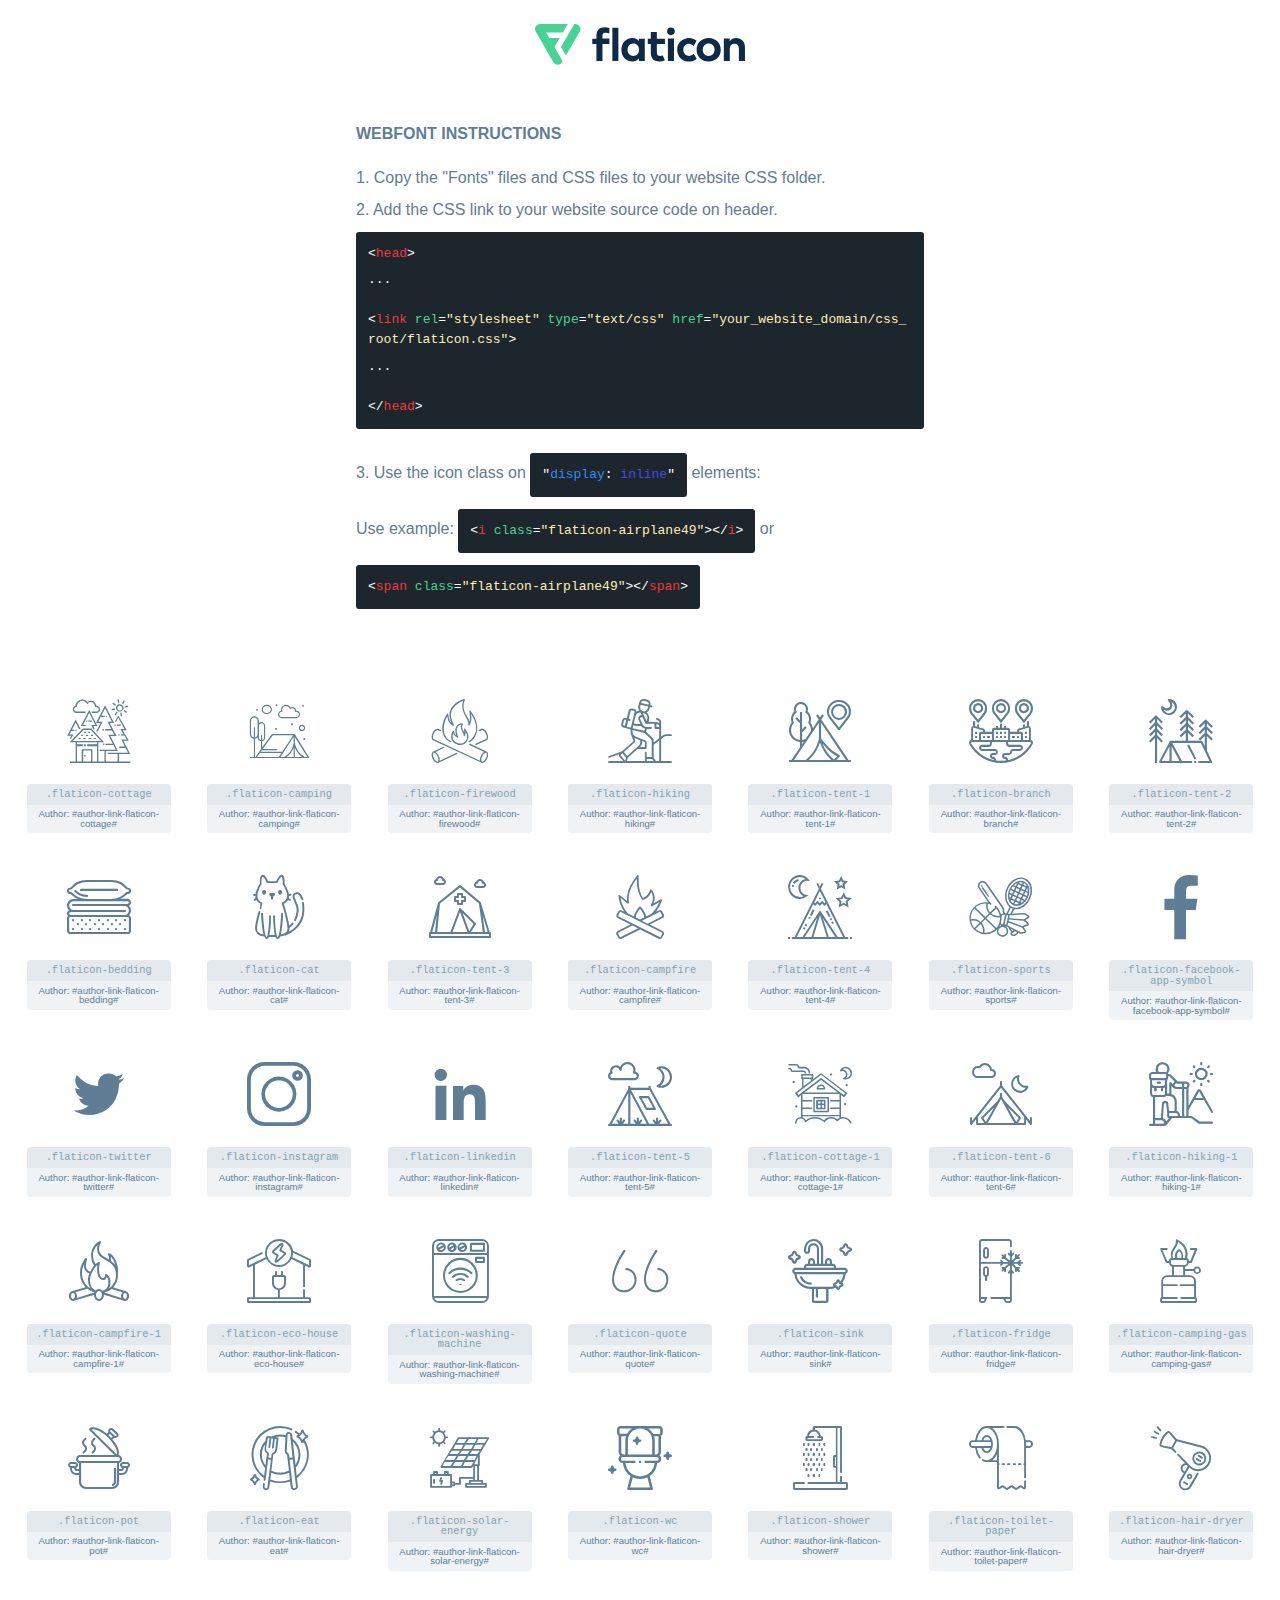
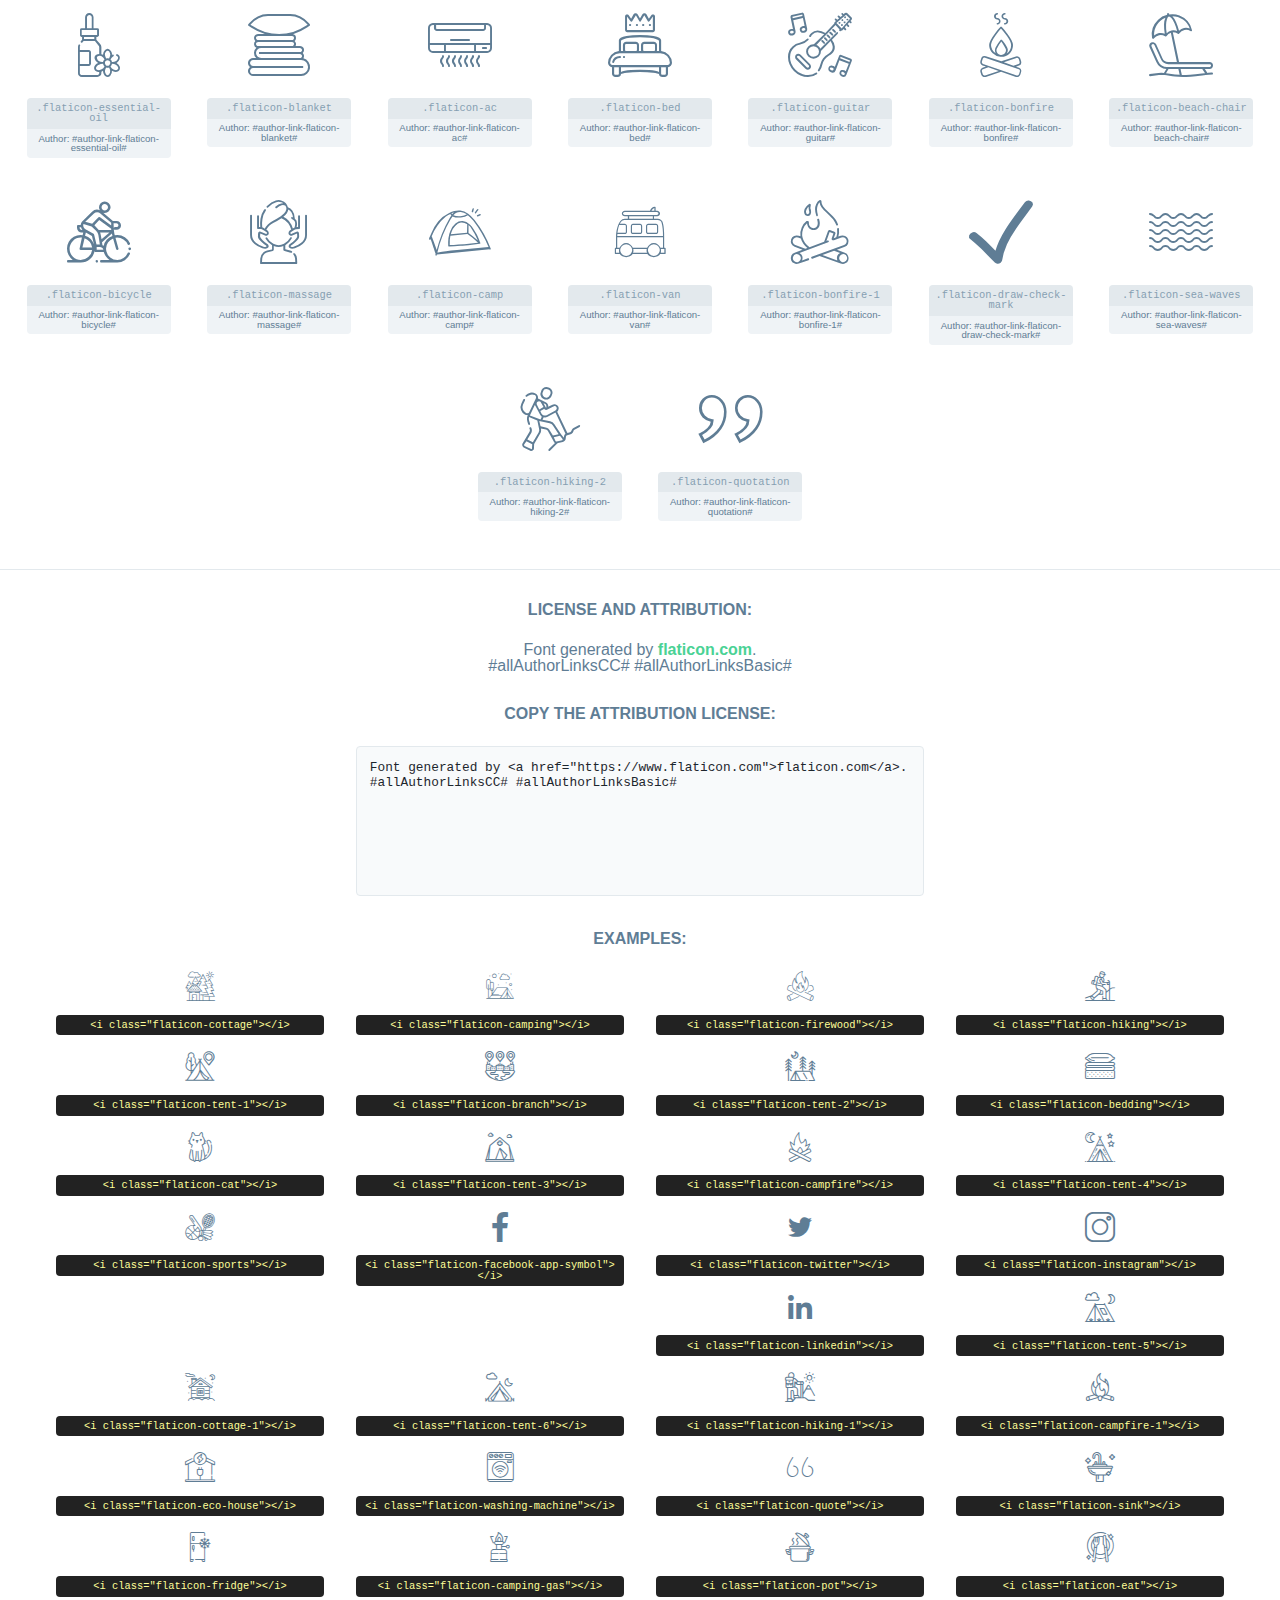
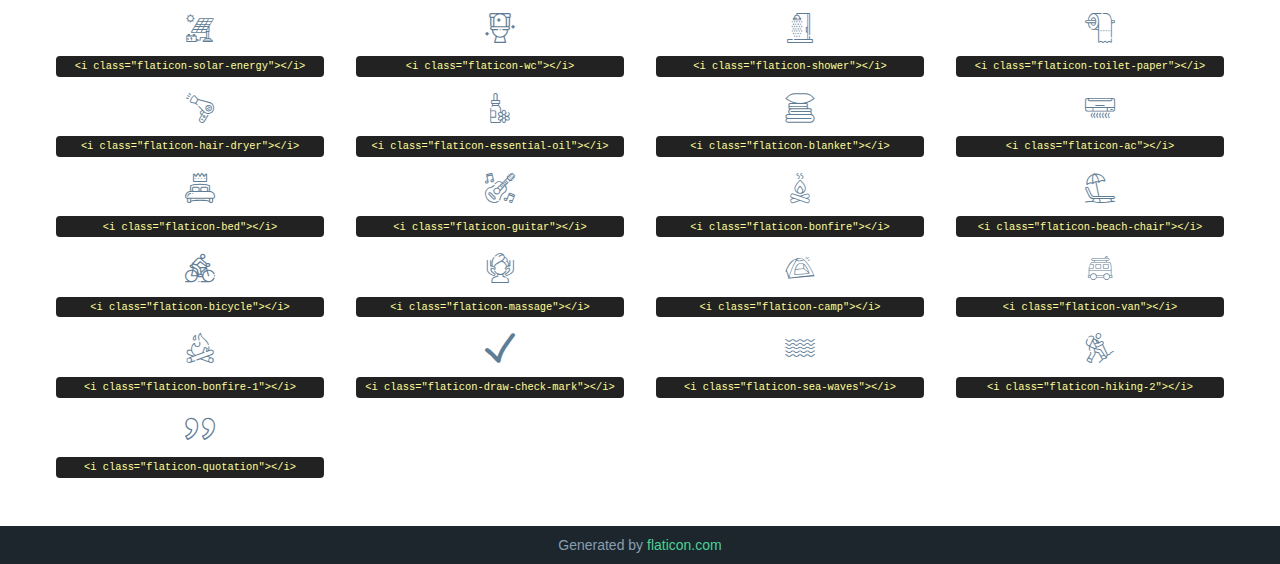
<file: assets/fonts/flaticon/flaticon_qampin.html>
<!DOCTYPE html>
<html lang="en">
<head>
    <title>Flaticon Webfont</title>
    <link rel="stylesheet" type="text/css" href="flaticon.css"/>
    <meta charset="UTF-8">
    <style>
        html, body, div, span, applet, object, iframe,
        h1, h2, h3, h4, h5, h6, p, blockquote, pre,
        a, abbr, acronym, address, big, cite, code,
        del, dfn, em, img, ins, kbd, q, s, samp,
        small, strike, strong, sub, sup, tt, var,
        b, u, i, center,
        dl, dt, dd, ol, ul, li,
        fieldset, form, label, legend,
        table, caption, tbody, tfoot, thead, tr, th, td,
        article, aside, canvas, details, embed,
        figure, figcaption, footer, header, hgroup,
        menu, nav, output, ruby, section, summary,
        time, mark, audio, video {
            margin: 0;
            padding: 0;
            border: 0;
            font-size: 100%;
            font: inherit;
            vertical-align: baseline;
        }

        /* HTML5 display-role reset for older browsers */
        article, aside, details, figcaption, figure,
        footer, header, hgroup, menu, nav, section {
            display: block;
        }

        body {
            line-height: 1;
        }

        ol, ul {
            list-style: none;
        }

        blockquote, q {
            quotes: none;
        }

        blockquote:before, blockquote:after,
        q:before, q:after {
            content: '';
            content: none;
        }

        table {
            border-collapse: collapse;
            border-spacing: 0;
        }

        body {
            font-family: Helvetica, Arial, sans-serif;
            font-size: 16px;
            color: #5f7d95;
        }

        a {
            color: #4AD295;
            font-weight: bold;
            text-decoration: none;
        }

        * {
            -moz-box-sizing: border-box;
            -webkit-box-sizing: border-box;
            box-sizing: border-box;
            margin: 0;
            padding: 0;
        }

        [class^="flaticon-"]:before, [class*=" flaticon-"]:before, [class^="flaticon-"]:after, [class*=" flaticon-"]:after {
            font-family: Flaticon;
            font-size: 30px;
            font-style: normal;
            margin-left: 20px;
            color: #333;
        }

        .wrapper {
            max-width: 600px;
            margin: auto;
            padding: 0 1em;
        }

        .title {
            margin-bottom: 24px;
            text-transform: uppercase;
            font-weight: bold;
        }

        header {
            text-align: center;
            padding: 24px;
        }

        header .logo {
            width: 210px;
            height: auto;
            border: none;
            display: inline-block;
        }

        header strong {
            font-size: 28px;
            font-weight: 500;
            vertical-align: middle;
        }

        .demo {
            margin: 2em auto;
            line-height: 1.25em;
        }

        .demo ul li {
            margin-bottom: 12px;
        }

        .demo ul li code {
            background-color: #1D262D;
            border-radius: 3px;
            padding: 12px;
            display: inline-block;
            color: #fff;
            font-family: Consolas, Monaco, Lucida Console, Liberation Mono, DejaVu Sans Mono, Bitstream Vera Sans Mono, Courier New, monospace;
            font-weight: lighter;
            margin-top: 12px;
            font-size: 13px;
            word-break: break-all;
        }

        .demo ul li code .red {
            color: #EC3A3B;
        }

        .demo ul li code .green {
            color: #4AD295;
        }

        .demo ul li code .yellow {
            color: #FFEEB6;
        }

        .demo ul li code .blue {
            color: #2C8CF4;
        }

        .demo ul li code .purple {
            color: #4949E7;
        }

        .demo ul li code .dots {
            margin-top: 0.5em;
            display: block;
        }

        #glyphs {
            border-bottom: 1px solid #E3E9ED;
            padding: 2em 0;
            text-align: center;
        }

        .glyph {
            display: inline-block;
            width: 9em;
            margin: 1em;
            text-align: center;
            vertical-align: top;
            background: #FFF;
        }

        .glyph .flaticon {
            padding: 10px;
            display: block;
            font-family: "Flaticon";
            font-size: 64px;
            line-height: 1;
        }

        .glyph .flaticon:before {
            font-size: 64px;
            color: #5f7d95;
            margin-left: 0;
        }

        .class-name {
            font-size: 0.65em;
            background-color: #E3E9ED;
            color: #869FB2;
            border-radius: 4px 4px 0 0;
            padding: 0.5em;
            font-family: Consolas, Monaco, Lucida Console, Liberation Mono, DejaVu Sans Mono, Bitstream Vera Sans Mono, Courier New, monospace;
        }

        .author-name {
            font-size: 0.6em;
            background-color: #EFF3F6;
            border-top: 0;
            border-radius: 0 0 4px 4px;
            padding: 0.5em;
        }

        .author-name a {
            color: #1D262D;
        }

        .class-name:last-child {
            font-size: 10px;
            color: #888;
        }

        .class-name:last-child a {
            font-size: 10px;
            color: #555;
        }

        .glyph > input {
            display: block;
            width: 100px;
            margin: 5px auto;
            text-align: center;
            font-size: 12px;
            cursor: text;
        }

        .glyph > input.icon-input {
            font-family: "Flaticon";
            font-size: 16px;
            margin-bottom: 10px;
        }

        .attribution .title {
            margin-top: 2em;
        }

        .attribution textarea {
            background-color: #F8FAFB;
            color: #1D262D;
            padding: 1em;
            border: none;
            box-shadow: none;
            border: 1px solid #E3E9ED;
            border-radius: 4px;
            resize: none;
            width: 100%;
            height: 150px;
            font-size: 0.8em;
            font-family: Consolas, Monaco, Lucida Console, Liberation Mono, DejaVu Sans Mono, Bitstream Vera Sans Mono, Courier New, monospace;
            -webkit-appearance: none;
        }

        .attribution textarea:hover {
            border-color: #CFD9E0;
        }

        .attribution textarea:focus {
            border-color: #4AD295;
        }

        .iconsuse {
            margin: 2em auto;
            text-align: center;
            max-width: 1200px;
        }

        .iconsuse:after {
            content: '';
            display: table;
            clear: both;
        }

        .iconsuse .image {
            float: left;
            width: 25%;
            padding: 0 1em;
        }

        .iconsuse .image p {
            margin-bottom: 1em;
        }

        .iconsuse .image span {
            display: block;
            font-size: 0.65em;
            background-color: #222;
            color: #fff;
            border-radius: 4px;
            padding: 0.5em;
            color: #FFFF99;
            margin-top: 1em;
            font-family: Consolas, Monaco, Lucida Console, Liberation Mono, DejaVu Sans Mono, Bitstream Vera Sans Mono, Courier New, monospace;
        }

        .flaticon:before {
            color: #5f7d95;
        }

        #footer {
            text-align: center;
            background-color: #1D262D;
            color: #869FB2;
            padding: 12px;
            font-size: 14px;
        }

        #footer a {
            font-weight: normal;
        }

        @media (max-width: 960px) {
            .iconsuse .image {
                width: 50%;
            }
        }

        .preview {
            width: 100px;
            display: inline-block;
            margin: 10px;
        }

        .preview .inner {
            display: inline-block;
            width: 100%;
            text-align: center;
            background: #f5f5f5;
            -webkit-border-radius: 3px 3px 0 0;
            -moz-border-radius: 3px 3px 0 0;
            border-radius: 3px 3px 0 0;
        }

        .preview .inner  {
            line-height: 85px;
            font-size: 40px;
            color: #333;
        }

        .label {
            display: inline-block;
            width: 100%;
            box-sizing: border-box;
            padding: 5px;
            font-size: 10px;
            font-family: Monaco, monospace;
            color: #666;
            white-space: nowrap;
            overflow: hidden;
            text-overflow: ellipsis;
            background: #ddd;
            -webkit-border-radius: 0 0 3px 3px;
            -moz-border-radius: 0 0 3px 3px;
            border-radius: 0 0 3px 3px;
            color: #666;
        }
    </style>
</head>
<body>
    <header>
        <a href="https://www.flaticon.com/" target="_blank" class="logo">
            <svg xmlns="http://www.w3.org/2000/svg" viewBox="0 0 394.3 76.5">
                <path d="M156.6,69.4H145.3V7.1h11.3Z" style="fill:#0e2a47"/>
                <path d="M206.2,69.4h-11V64.8a15.4,15.4,0,0,1-12.6,5.7c-11.6,0-20.3-9.5-20.3-22.1s8.8-22.1,20.3-22.1a15.4,15.4,0,0,1,12.6,5.8V27.5h11Zm-32.4-21c0,6.4,4.2,11.6,10.8,11.6s10.8-4.9,10.8-11.6-4.4-11.6-10.8-11.6S173.9,42,173.9,48.4Z"
                      style="fill:#0e2a47"/>
                <path d="M262.5,13.7a7.2,7.2,0,0,1-14.4,0,7.2,7.2,0,1,1,14.4,0ZM261,69.4H249.6v-42H261Z"
                      style="fill:#0e2a47"/>
                <path id="_Trazado_" data-name="&lt;Trazado&gt;"
                      d="M139.6,17.8a16.6,16.6,0,0,0-8-1.4c-3.2.4-4.9,2-4.9,5.9v5.1h13V37.5h-13v32H115.4v-32h-7.8v-10h7.8V22.2c0-9.9,5.2-16.3,15-16.3a23.4,23.4,0,0,1,9.3,1.8Z"
                      style="fill:#0e2a47"/>
                <path d="M235.1,60c-3.5,0-6.3-1.9-6.3-7.1V37.5H244v-10H228.8V15H217.5V27.5h-5.7v10h5.7V53.7c0,10.9,5.3,16.8,15.7,16.8A22.9,22.9,0,0,0,244,68l-4.3-9.1A12.3,12.3,0,0,1,235.1,60Z"
                      style="fill:#0e2a47"/>
                <path d="M348.9,48.4c0,12.6-9.7,22.1-22.7,22.1s-22.7-9.4-22.7-22.1,9.6-22.1,22.7-22.1S348.9,35.8,348.9,48.4Zm-33.9,0c0,6.8,4.8,11.6,11.1,11.6s11.2-4.8,11.2-11.6-4.8-11.6-11.2-11.6S315.1,41.6,315.1,48.4Z"
                      style="fill:#0e2a47"/>
                <path d="M394.3,42.7V69.4H382.9V46.3c0-6.1-3-9.4-8.2-9.4s-8.9,3.2-8.9,9.5v23H354.6v-42h11v4.9c3-4.5,7.6-6.1,12.3-6.1C387.5,26.3,394.3,33,394.3,42.7Z"
                      style="fill:#0e2a47"/>
                <path d="M298,55.7h0a12.4,12.4,0,0,1-8.2,4.2h-.9l-1.8-.2a10,10,0,0,1-7.4-5.6,13.2,13.2,0,0,1-1.2-5.8,13,13,0,0,1,1.3-5.9,10.1,10.1,0,0,1,7.5-5.5h2.4a11.7,11.7,0,0,1,8.3,4.2l5.5-9.6a19.9,19.9,0,0,0-8.1-4.3,23.4,23.4,0,0,0-6.1-.8,25.2,25.2,0,0,0-7.5,1.1,20.9,20.9,0,0,0-8,4.6,21.9,21.9,0,0,0-6.8,16.4,21.9,21.9,0,0,0,6.7,16.3,20.9,20.9,0,0,0,8,4.6,25.2,25.2,0,0,0,7.7,1.2,23.6,23.6,0,0,0,6.2-.8,20,20,0,0,0,8.1-4.4Z"
                      style="fill:#0e2a47"/>
                <path d="M46.3,26.5H26.9L20.8,16H52.4L61.6,0H9.4A9.3,9.3,0,0,0,1.3,4.7a9.3,9.3,0,0,0,0,9.4L34.6,71.8a9.4,9.4,0,0,0,16.2,0l1.1-1.9L36.6,43.3Z"
                      style="fill:#4ad295"/>
                <path d="M84.2,4.7A9.3,9.3,0,0,0,76.1,0H73.8l-25,43.3,9.2,16L84.2,14A9.3,9.3,0,0,0,84.2,4.7Z"
                      style="fill:#4ad295"/>
            </svg>
        </a>
    </header>
    <section class="demo wrapper">

        <p class="title">Webfont Instructions</p>

        <ul>
            <li>
                <span class="num">1. </span>Copy the "Fonts" files and CSS files to your website CSS folder.
            </li>
            <li>
                <span class="num">2. </span>Add the CSS link to your website source code on header.
                <code class="big">
                    &lt;<span class="red">head</span>&gt;
                    <br/><span class="dots">...</span>
                    <br/>&lt;<span class="red">link</span> <span class="green">rel</span>=<span
                        class="yellow">"stylesheet"</span> <span class="green">type</span>=<span
                        class="yellow">"text/css"</span> <span class="green">href</span>=<span class="yellow">"your_website_domain/css_root/flaticon.css"</span>&gt;
                    <br/><span class="dots">...</span>
                    <br/>&lt;/<span class="red">head</span>&gt;
                </code>
            </li>

            <li>
                <p>
                    <span class="num">3. </span>Use the icon class on <code>"<span class="blue">display</span>:<span
                        class="purple"> inline</span>"</code> elements:
                    <br/>
                    Use example: <code>&lt;<span class="red">i</span> <span class="green">class</span>=<span class="yellow">&quot;flaticon-airplane49&quot;</span>&gt;&lt;/<span
                        class="red">i</span>&gt;</code> or <code>&lt;<span class="red">span</span> <span
                        class="green">class</span>=<span class="yellow">&quot;flaticon-airplane49&quot;</span>&gt;&lt;/<span
                        class="red">span</span>&gt;</code>
            </li>
        </ul>

    </section>
    <section id="glyphs">
            <div class="glyph">
                <i class="flaticon flaticon-cottage"></i>
                <div class="class-name">.flaticon-cottage</div>
                <div class="author-name">Author: #author-link-flaticon-cottage# </div>
            </div>

            <div class="glyph">
                <i class="flaticon flaticon-camping"></i>
                <div class="class-name">.flaticon-camping</div>
                <div class="author-name">Author: #author-link-flaticon-camping# </div>
            </div>

            <div class="glyph">
                <i class="flaticon flaticon-firewood"></i>
                <div class="class-name">.flaticon-firewood</div>
                <div class="author-name">Author: #author-link-flaticon-firewood# </div>
            </div>

            <div class="glyph">
                <i class="flaticon flaticon-hiking"></i>
                <div class="class-name">.flaticon-hiking</div>
                <div class="author-name">Author: #author-link-flaticon-hiking# </div>
            </div>

            <div class="glyph">
                <i class="flaticon flaticon-tent-1"></i>
                <div class="class-name">.flaticon-tent-1</div>
                <div class="author-name">Author: #author-link-flaticon-tent-1# </div>
            </div>

            <div class="glyph">
                <i class="flaticon flaticon-branch"></i>
                <div class="class-name">.flaticon-branch</div>
                <div class="author-name">Author: #author-link-flaticon-branch# </div>
            </div>

            <div class="glyph">
                <i class="flaticon flaticon-tent-2"></i>
                <div class="class-name">.flaticon-tent-2</div>
                <div class="author-name">Author: #author-link-flaticon-tent-2# </div>
            </div>

            <div class="glyph">
                <i class="flaticon flaticon-bedding"></i>
                <div class="class-name">.flaticon-bedding</div>
                <div class="author-name">Author: #author-link-flaticon-bedding# </div>
            </div>

            <div class="glyph">
                <i class="flaticon flaticon-cat"></i>
                <div class="class-name">.flaticon-cat</div>
                <div class="author-name">Author: #author-link-flaticon-cat# </div>
            </div>

            <div class="glyph">
                <i class="flaticon flaticon-tent-3"></i>
                <div class="class-name">.flaticon-tent-3</div>
                <div class="author-name">Author: #author-link-flaticon-tent-3# </div>
            </div>

            <div class="glyph">
                <i class="flaticon flaticon-campfire"></i>
                <div class="class-name">.flaticon-campfire</div>
                <div class="author-name">Author: #author-link-flaticon-campfire# </div>
            </div>

            <div class="glyph">
                <i class="flaticon flaticon-tent-4"></i>
                <div class="class-name">.flaticon-tent-4</div>
                <div class="author-name">Author: #author-link-flaticon-tent-4# </div>
            </div>

            <div class="glyph">
                <i class="flaticon flaticon-sports"></i>
                <div class="class-name">.flaticon-sports</div>
                <div class="author-name">Author: #author-link-flaticon-sports# </div>
            </div>

            <div class="glyph">
                <i class="flaticon flaticon-facebook-app-symbol"></i>
                <div class="class-name">.flaticon-facebook-app-symbol</div>
                <div class="author-name">Author: #author-link-flaticon-facebook-app-symbol# </div>
            </div>

            <div class="glyph">
                <i class="flaticon flaticon-twitter"></i>
                <div class="class-name">.flaticon-twitter</div>
                <div class="author-name">Author: #author-link-flaticon-twitter# </div>
            </div>

            <div class="glyph">
                <i class="flaticon flaticon-instagram"></i>
                <div class="class-name">.flaticon-instagram</div>
                <div class="author-name">Author: #author-link-flaticon-instagram# </div>
            </div>

            <div class="glyph">
                <i class="flaticon flaticon-linkedin"></i>
                <div class="class-name">.flaticon-linkedin</div>
                <div class="author-name">Author: #author-link-flaticon-linkedin# </div>
            </div>

            <div class="glyph">
                <i class="flaticon flaticon-tent-5"></i>
                <div class="class-name">.flaticon-tent-5</div>
                <div class="author-name">Author: #author-link-flaticon-tent-5# </div>
            </div>

            <div class="glyph">
                <i class="flaticon flaticon-cottage-1"></i>
                <div class="class-name">.flaticon-cottage-1</div>
                <div class="author-name">Author: #author-link-flaticon-cottage-1# </div>
            </div>

            <div class="glyph">
                <i class="flaticon flaticon-tent-6"></i>
                <div class="class-name">.flaticon-tent-6</div>
                <div class="author-name">Author: #author-link-flaticon-tent-6# </div>
            </div>

            <div class="glyph">
                <i class="flaticon flaticon-hiking-1"></i>
                <div class="class-name">.flaticon-hiking-1</div>
                <div class="author-name">Author: #author-link-flaticon-hiking-1# </div>
            </div>

            <div class="glyph">
                <i class="flaticon flaticon-campfire-1"></i>
                <div class="class-name">.flaticon-campfire-1</div>
                <div class="author-name">Author: #author-link-flaticon-campfire-1# </div>
            </div>

            <div class="glyph">
                <i class="flaticon flaticon-eco-house"></i>
                <div class="class-name">.flaticon-eco-house</div>
                <div class="author-name">Author: #author-link-flaticon-eco-house# </div>
            </div>

            <div class="glyph">
                <i class="flaticon flaticon-washing-machine"></i>
                <div class="class-name">.flaticon-washing-machine</div>
                <div class="author-name">Author: #author-link-flaticon-washing-machine# </div>
            </div>

            <div class="glyph">
                <i class="flaticon flaticon-quote"></i>
                <div class="class-name">.flaticon-quote</div>
                <div class="author-name">Author: #author-link-flaticon-quote# </div>
            </div>

            <div class="glyph">
                <i class="flaticon flaticon-sink"></i>
                <div class="class-name">.flaticon-sink</div>
                <div class="author-name">Author: #author-link-flaticon-sink# </div>
            </div>

            <div class="glyph">
                <i class="flaticon flaticon-fridge"></i>
                <div class="class-name">.flaticon-fridge</div>
                <div class="author-name">Author: #author-link-flaticon-fridge# </div>
            </div>

            <div class="glyph">
                <i class="flaticon flaticon-camping-gas"></i>
                <div class="class-name">.flaticon-camping-gas</div>
                <div class="author-name">Author: #author-link-flaticon-camping-gas# </div>
            </div>

            <div class="glyph">
                <i class="flaticon flaticon-pot"></i>
                <div class="class-name">.flaticon-pot</div>
                <div class="author-name">Author: #author-link-flaticon-pot# </div>
            </div>

            <div class="glyph">
                <i class="flaticon flaticon-eat"></i>
                <div class="class-name">.flaticon-eat</div>
                <div class="author-name">Author: #author-link-flaticon-eat# </div>
            </div>

            <div class="glyph">
                <i class="flaticon flaticon-solar-energy"></i>
                <div class="class-name">.flaticon-solar-energy</div>
                <div class="author-name">Author: #author-link-flaticon-solar-energy# </div>
            </div>

            <div class="glyph">
                <i class="flaticon flaticon-wc"></i>
                <div class="class-name">.flaticon-wc</div>
                <div class="author-name">Author: #author-link-flaticon-wc# </div>
            </div>

            <div class="glyph">
                <i class="flaticon flaticon-shower"></i>
                <div class="class-name">.flaticon-shower</div>
                <div class="author-name">Author: #author-link-flaticon-shower# </div>
            </div>

            <div class="glyph">
                <i class="flaticon flaticon-toilet-paper"></i>
                <div class="class-name">.flaticon-toilet-paper</div>
                <div class="author-name">Author: #author-link-flaticon-toilet-paper# </div>
            </div>

            <div class="glyph">
                <i class="flaticon flaticon-hair-dryer"></i>
                <div class="class-name">.flaticon-hair-dryer</div>
                <div class="author-name">Author: #author-link-flaticon-hair-dryer# </div>
            </div>

            <div class="glyph">
                <i class="flaticon flaticon-essential-oil"></i>
                <div class="class-name">.flaticon-essential-oil</div>
                <div class="author-name">Author: #author-link-flaticon-essential-oil# </div>
            </div>

            <div class="glyph">
                <i class="flaticon flaticon-blanket"></i>
                <div class="class-name">.flaticon-blanket</div>
                <div class="author-name">Author: #author-link-flaticon-blanket# </div>
            </div>

            <div class="glyph">
                <i class="flaticon flaticon-ac"></i>
                <div class="class-name">.flaticon-ac</div>
                <div class="author-name">Author: #author-link-flaticon-ac# </div>
            </div>

            <div class="glyph">
                <i class="flaticon flaticon-bed"></i>
                <div class="class-name">.flaticon-bed</div>
                <div class="author-name">Author: #author-link-flaticon-bed# </div>
            </div>

            <div class="glyph">
                <i class="flaticon flaticon-guitar"></i>
                <div class="class-name">.flaticon-guitar</div>
                <div class="author-name">Author: #author-link-flaticon-guitar# </div>
            </div>

            <div class="glyph">
                <i class="flaticon flaticon-bonfire"></i>
                <div class="class-name">.flaticon-bonfire</div>
                <div class="author-name">Author: #author-link-flaticon-bonfire# </div>
            </div>

            <div class="glyph">
                <i class="flaticon flaticon-beach-chair"></i>
                <div class="class-name">.flaticon-beach-chair</div>
                <div class="author-name">Author: #author-link-flaticon-beach-chair# </div>
            </div>

            <div class="glyph">
                <i class="flaticon flaticon-bicycle"></i>
                <div class="class-name">.flaticon-bicycle</div>
                <div class="author-name">Author: #author-link-flaticon-bicycle# </div>
            </div>

            <div class="glyph">
                <i class="flaticon flaticon-massage"></i>
                <div class="class-name">.flaticon-massage</div>
                <div class="author-name">Author: #author-link-flaticon-massage# </div>
            </div>

            <div class="glyph">
                <i class="flaticon flaticon-camp"></i>
                <div class="class-name">.flaticon-camp</div>
                <div class="author-name">Author: #author-link-flaticon-camp# </div>
            </div>

            <div class="glyph">
                <i class="flaticon flaticon-van"></i>
                <div class="class-name">.flaticon-van</div>
                <div class="author-name">Author: #author-link-flaticon-van# </div>
            </div>

            <div class="glyph">
                <i class="flaticon flaticon-bonfire-1"></i>
                <div class="class-name">.flaticon-bonfire-1</div>
                <div class="author-name">Author: #author-link-flaticon-bonfire-1# </div>
            </div>

            <div class="glyph">
                <i class="flaticon flaticon-draw-check-mark"></i>
                <div class="class-name">.flaticon-draw-check-mark</div>
                <div class="author-name">Author: #author-link-flaticon-draw-check-mark# </div>
            </div>

            <div class="glyph">
                <i class="flaticon flaticon-sea-waves"></i>
                <div class="class-name">.flaticon-sea-waves</div>
                <div class="author-name">Author: #author-link-flaticon-sea-waves# </div>
            </div>

            <div class="glyph">
                <i class="flaticon flaticon-hiking-2"></i>
                <div class="class-name">.flaticon-hiking-2</div>
                <div class="author-name">Author: #author-link-flaticon-hiking-2# </div>
            </div>

            <div class="glyph">
                <i class="flaticon flaticon-quotation"></i>
                <div class="class-name">.flaticon-quotation</div>
                <div class="author-name">Author: #author-link-flaticon-quotation# </div>
            </div>

    </section>

    <section class="attribution wrapper"   style="text-align:center;">

        <div class="title">License and attribution:</div><div class="attrDiv">Font generated by <a href="https://www.flaticon.com">flaticon.com</a>. <div>#allAuthorLinksCC# #allAuthorLinksBasic# </div>
        </div>
        <div class="title">Copy the Attribution License:</div>

        <textarea onclick="this.focus();this.select();">Font generated by &lt;a href=&quot;https://www.flaticon.com&quot;&gt;flaticon.com&lt;/a&gt;. #allAuthorLinksCC# #allAuthorLinksBasic#
        </textarea>

    </section>

    <section class="iconsuse">

        <div class="title">Examples:</div>
            <div class="image">
                <p>
                    <i class="flaticon flaticon-cottage"></i>
                    <span>&lt;i class=&quot;flaticon-cottage&quot;&gt;&lt;/i&gt;</span>
                </p>
            </div>
            <div class="image">
                <p>
                    <i class="flaticon flaticon-camping"></i>
                    <span>&lt;i class=&quot;flaticon-camping&quot;&gt;&lt;/i&gt;</span>
                </p>
            </div>
            <div class="image">
                <p>
                    <i class="flaticon flaticon-firewood"></i>
                    <span>&lt;i class=&quot;flaticon-firewood&quot;&gt;&lt;/i&gt;</span>
                </p>
            </div>
            <div class="image">
                <p>
                    <i class="flaticon flaticon-hiking"></i>
                    <span>&lt;i class=&quot;flaticon-hiking&quot;&gt;&lt;/i&gt;</span>
                </p>
            </div>
            <div class="image">
                <p>
                    <i class="flaticon flaticon-tent-1"></i>
                    <span>&lt;i class=&quot;flaticon-tent-1&quot;&gt;&lt;/i&gt;</span>
                </p>
            </div>
            <div class="image">
                <p>
                    <i class="flaticon flaticon-branch"></i>
                    <span>&lt;i class=&quot;flaticon-branch&quot;&gt;&lt;/i&gt;</span>
                </p>
            </div>
            <div class="image">
                <p>
                    <i class="flaticon flaticon-tent-2"></i>
                    <span>&lt;i class=&quot;flaticon-tent-2&quot;&gt;&lt;/i&gt;</span>
                </p>
            </div>
            <div class="image">
                <p>
                    <i class="flaticon flaticon-bedding"></i>
                    <span>&lt;i class=&quot;flaticon-bedding&quot;&gt;&lt;/i&gt;</span>
                </p>
            </div>
            <div class="image">
                <p>
                    <i class="flaticon flaticon-cat"></i>
                    <span>&lt;i class=&quot;flaticon-cat&quot;&gt;&lt;/i&gt;</span>
                </p>
            </div>
            <div class="image">
                <p>
                    <i class="flaticon flaticon-tent-3"></i>
                    <span>&lt;i class=&quot;flaticon-tent-3&quot;&gt;&lt;/i&gt;</span>
                </p>
            </div>
            <div class="image">
                <p>
                    <i class="flaticon flaticon-campfire"></i>
                    <span>&lt;i class=&quot;flaticon-campfire&quot;&gt;&lt;/i&gt;</span>
                </p>
            </div>
            <div class="image">
                <p>
                    <i class="flaticon flaticon-tent-4"></i>
                    <span>&lt;i class=&quot;flaticon-tent-4&quot;&gt;&lt;/i&gt;</span>
                </p>
            </div>
            <div class="image">
                <p>
                    <i class="flaticon flaticon-sports"></i>
                    <span>&lt;i class=&quot;flaticon-sports&quot;&gt;&lt;/i&gt;</span>
                </p>
            </div>
            <div class="image">
                <p>
                    <i class="flaticon flaticon-facebook-app-symbol"></i>
                    <span>&lt;i class=&quot;flaticon-facebook-app-symbol&quot;&gt;&lt;/i&gt;</span>
                </p>
            </div>
            <div class="image">
                <p>
                    <i class="flaticon flaticon-twitter"></i>
                    <span>&lt;i class=&quot;flaticon-twitter&quot;&gt;&lt;/i&gt;</span>
                </p>
            </div>
            <div class="image">
                <p>
                    <i class="flaticon flaticon-instagram"></i>
                    <span>&lt;i class=&quot;flaticon-instagram&quot;&gt;&lt;/i&gt;</span>
                </p>
            </div>
            <div class="image">
                <p>
                    <i class="flaticon flaticon-linkedin"></i>
                    <span>&lt;i class=&quot;flaticon-linkedin&quot;&gt;&lt;/i&gt;</span>
                </p>
            </div>
            <div class="image">
                <p>
                    <i class="flaticon flaticon-tent-5"></i>
                    <span>&lt;i class=&quot;flaticon-tent-5&quot;&gt;&lt;/i&gt;</span>
                </p>
            </div>
            <div class="image">
                <p>
                    <i class="flaticon flaticon-cottage-1"></i>
                    <span>&lt;i class=&quot;flaticon-cottage-1&quot;&gt;&lt;/i&gt;</span>
                </p>
            </div>
            <div class="image">
                <p>
                    <i class="flaticon flaticon-tent-6"></i>
                    <span>&lt;i class=&quot;flaticon-tent-6&quot;&gt;&lt;/i&gt;</span>
                </p>
            </div>
            <div class="image">
                <p>
                    <i class="flaticon flaticon-hiking-1"></i>
                    <span>&lt;i class=&quot;flaticon-hiking-1&quot;&gt;&lt;/i&gt;</span>
                </p>
            </div>
            <div class="image">
                <p>
                    <i class="flaticon flaticon-campfire-1"></i>
                    <span>&lt;i class=&quot;flaticon-campfire-1&quot;&gt;&lt;/i&gt;</span>
                </p>
            </div>
            <div class="image">
                <p>
                    <i class="flaticon flaticon-eco-house"></i>
                    <span>&lt;i class=&quot;flaticon-eco-house&quot;&gt;&lt;/i&gt;</span>
                </p>
            </div>
            <div class="image">
                <p>
                    <i class="flaticon flaticon-washing-machine"></i>
                    <span>&lt;i class=&quot;flaticon-washing-machine&quot;&gt;&lt;/i&gt;</span>
                </p>
            </div>
            <div class="image">
                <p>
                    <i class="flaticon flaticon-quote"></i>
                    <span>&lt;i class=&quot;flaticon-quote&quot;&gt;&lt;/i&gt;</span>
                </p>
            </div>
            <div class="image">
                <p>
                    <i class="flaticon flaticon-sink"></i>
                    <span>&lt;i class=&quot;flaticon-sink&quot;&gt;&lt;/i&gt;</span>
                </p>
            </div>
            <div class="image">
                <p>
                    <i class="flaticon flaticon-fridge"></i>
                    <span>&lt;i class=&quot;flaticon-fridge&quot;&gt;&lt;/i&gt;</span>
                </p>
            </div>
            <div class="image">
                <p>
                    <i class="flaticon flaticon-camping-gas"></i>
                    <span>&lt;i class=&quot;flaticon-camping-gas&quot;&gt;&lt;/i&gt;</span>
                </p>
            </div>
            <div class="image">
                <p>
                    <i class="flaticon flaticon-pot"></i>
                    <span>&lt;i class=&quot;flaticon-pot&quot;&gt;&lt;/i&gt;</span>
                </p>
            </div>
            <div class="image">
                <p>
                    <i class="flaticon flaticon-eat"></i>
                    <span>&lt;i class=&quot;flaticon-eat&quot;&gt;&lt;/i&gt;</span>
                </p>
            </div>
            <div class="image">
                <p>
                    <i class="flaticon flaticon-solar-energy"></i>
                    <span>&lt;i class=&quot;flaticon-solar-energy&quot;&gt;&lt;/i&gt;</span>
                </p>
            </div>
            <div class="image">
                <p>
                    <i class="flaticon flaticon-wc"></i>
                    <span>&lt;i class=&quot;flaticon-wc&quot;&gt;&lt;/i&gt;</span>
                </p>
            </div>
            <div class="image">
                <p>
                    <i class="flaticon flaticon-shower"></i>
                    <span>&lt;i class=&quot;flaticon-shower&quot;&gt;&lt;/i&gt;</span>
                </p>
            </div>
            <div class="image">
                <p>
                    <i class="flaticon flaticon-toilet-paper"></i>
                    <span>&lt;i class=&quot;flaticon-toilet-paper&quot;&gt;&lt;/i&gt;</span>
                </p>
            </div>
            <div class="image">
                <p>
                    <i class="flaticon flaticon-hair-dryer"></i>
                    <span>&lt;i class=&quot;flaticon-hair-dryer&quot;&gt;&lt;/i&gt;</span>
                </p>
            </div>
            <div class="image">
                <p>
                    <i class="flaticon flaticon-essential-oil"></i>
                    <span>&lt;i class=&quot;flaticon-essential-oil&quot;&gt;&lt;/i&gt;</span>
                </p>
            </div>
            <div class="image">
                <p>
                    <i class="flaticon flaticon-blanket"></i>
                    <span>&lt;i class=&quot;flaticon-blanket&quot;&gt;&lt;/i&gt;</span>
                </p>
            </div>
            <div class="image">
                <p>
                    <i class="flaticon flaticon-ac"></i>
                    <span>&lt;i class=&quot;flaticon-ac&quot;&gt;&lt;/i&gt;</span>
                </p>
            </div>
            <div class="image">
                <p>
                    <i class="flaticon flaticon-bed"></i>
                    <span>&lt;i class=&quot;flaticon-bed&quot;&gt;&lt;/i&gt;</span>
                </p>
            </div>
            <div class="image">
                <p>
                    <i class="flaticon flaticon-guitar"></i>
                    <span>&lt;i class=&quot;flaticon-guitar&quot;&gt;&lt;/i&gt;</span>
                </p>
            </div>
            <div class="image">
                <p>
                    <i class="flaticon flaticon-bonfire"></i>
                    <span>&lt;i class=&quot;flaticon-bonfire&quot;&gt;&lt;/i&gt;</span>
                </p>
            </div>
            <div class="image">
                <p>
                    <i class="flaticon flaticon-beach-chair"></i>
                    <span>&lt;i class=&quot;flaticon-beach-chair&quot;&gt;&lt;/i&gt;</span>
                </p>
            </div>
            <div class="image">
                <p>
                    <i class="flaticon flaticon-bicycle"></i>
                    <span>&lt;i class=&quot;flaticon-bicycle&quot;&gt;&lt;/i&gt;</span>
                </p>
            </div>
            <div class="image">
                <p>
                    <i class="flaticon flaticon-massage"></i>
                    <span>&lt;i class=&quot;flaticon-massage&quot;&gt;&lt;/i&gt;</span>
                </p>
            </div>
            <div class="image">
                <p>
                    <i class="flaticon flaticon-camp"></i>
                    <span>&lt;i class=&quot;flaticon-camp&quot;&gt;&lt;/i&gt;</span>
                </p>
            </div>
            <div class="image">
                <p>
                    <i class="flaticon flaticon-van"></i>
                    <span>&lt;i class=&quot;flaticon-van&quot;&gt;&lt;/i&gt;</span>
                </p>
            </div>
            <div class="image">
                <p>
                    <i class="flaticon flaticon-bonfire-1"></i>
                    <span>&lt;i class=&quot;flaticon-bonfire-1&quot;&gt;&lt;/i&gt;</span>
                </p>
            </div>
            <div class="image">
                <p>
                    <i class="flaticon flaticon-draw-check-mark"></i>
                    <span>&lt;i class=&quot;flaticon-draw-check-mark&quot;&gt;&lt;/i&gt;</span>
                </p>
            </div>
            <div class="image">
                <p>
                    <i class="flaticon flaticon-sea-waves"></i>
                    <span>&lt;i class=&quot;flaticon-sea-waves&quot;&gt;&lt;/i&gt;</span>
                </p>
            </div>
            <div class="image">
                <p>
                    <i class="flaticon flaticon-hiking-2"></i>
                    <span>&lt;i class=&quot;flaticon-hiking-2&quot;&gt;&lt;/i&gt;</span>
                </p>
            </div>
            <div class="image">
                <p>
                    <i class="flaticon flaticon-quotation"></i>
                    <span>&lt;i class=&quot;flaticon-quotation&quot;&gt;&lt;/i&gt;</span>
                </p>
            </div>
        </div>

    </section>

    <div id="footer">
        <div>Generated by <a href="https://www.flaticon.com">flaticon.com</a>
        </div>
    </div>

</body>
</html>
</file>
<file: assets/fonts/flaticon/flaticon.css>
@font-face {
    font-family: "flaticon_qampin";
    src: url("./flaticon_qampin.ttf?37d10c63a81463e4330ffa4b2bf6f656") format("truetype"),
url("./flaticon_qampin.woff?37d10c63a81463e4330ffa4b2bf6f656") format("woff"),
url("./flaticon_qampin.woff2?37d10c63a81463e4330ffa4b2bf6f656") format("woff2"),
url("./flaticon_qampin.eot?37d10c63a81463e4330ffa4b2bf6f656#iefix") format("embedded-opentype"),
url("./flaticon_qampin.svg?37d10c63a81463e4330ffa4b2bf6f656#flaticon_qampin") format("svg");
}

i[class^="flaticon-"]:before, i[class*=" flaticon-"]:before {
    font-family: flaticon_qampin !important;
    font-style: normal;
    font-weight: normal !important;
    font-variant: normal;
    text-transform: none;
    line-height: 1;
    -webkit-font-smoothing: antialiased;
    -moz-osx-font-smoothing: grayscale;
}

.flaticon-cottage:before {
    content: "\f101";
}
.flaticon-camping:before {
    content: "\f102";
}
.flaticon-firewood:before {
    content: "\f103";
}
.flaticon-hiking:before {
    content: "\f104";
}
.flaticon-tent-1:before {
    content: "\f105";
}
.flaticon-branch:before {
    content: "\f106";
}
.flaticon-tent-2:before {
    content: "\f107";
}
.flaticon-bedding:before {
    content: "\f108";
}
.flaticon-cat:before {
    content: "\f109";
}
.flaticon-tent-3:before {
    content: "\f10a";
}
.flaticon-campfire:before {
    content: "\f10b";
}
.flaticon-tent-4:before {
    content: "\f10c";
}
.flaticon-sports:before {
    content: "\f10d";
}
.flaticon-facebook-app-symbol:before {
    content: "\f10e";
}
.flaticon-twitter:before {
    content: "\f10f";
}
.flaticon-instagram:before {
    content: "\f110";
}
.flaticon-linkedin:before {
    content: "\f111";
}
.flaticon-tent-5:before {
    content: "\f112";
}
.flaticon-cottage-1:before {
    content: "\f113";
}
.flaticon-tent-6:before {
    content: "\f114";
}
.flaticon-hiking-1:before {
    content: "\f115";
}
.flaticon-campfire-1:before {
    content: "\f116";
}
.flaticon-eco-house:before {
    content: "\f117";
}
.flaticon-washing-machine:before {
    content: "\f118";
}
.flaticon-quote:before {
    content: "\f119";
}
.flaticon-sink:before {
    content: "\f11a";
}
.flaticon-fridge:before {
    content: "\f11b";
}
.flaticon-camping-gas:before {
    content: "\f11c";
}
.flaticon-pot:before {
    content: "\f11d";
}
.flaticon-eat:before {
    content: "\f11e";
}
.flaticon-solar-energy:before {
    content: "\f11f";
}
.flaticon-wc:before {
    content: "\f120";
}
.flaticon-shower:before {
    content: "\f121";
}
.flaticon-toilet-paper:before {
    content: "\f122";
}
.flaticon-hair-dryer:before {
    content: "\f123";
}
.flaticon-essential-oil:before {
    content: "\f124";
}
.flaticon-blanket:before {
    content: "\f125";
}
.flaticon-ac:before {
    content: "\f126";
}
.flaticon-bed:before {
    content: "\f127";
}
.flaticon-guitar:before {
    content: "\f128";
}
.flaticon-bonfire:before {
    content: "\f129";
}
.flaticon-beach-chair:before {
    content: "\f12a";
}
.flaticon-bicycle:before {
    content: "\f12b";
}
.flaticon-massage:before {
    content: "\f12c";
}
.flaticon-camp:before {
    content: "\f12d";
}
.flaticon-van:before {
    content: "\f12e";
}
.flaticon-bonfire-1:before {
    content: "\f12f";
}
.flaticon-draw-check-mark:before {
    content: "\f130";
}
.flaticon-sea-waves:before {
    content: "\f131";
}
.flaticon-hiking-2:before {
    content: "\f132";
}
.flaticon-quotation:before {
    content: "\f133";
}
</file>
<file: assets/vendor/nice-select/css/nice-select.css>
.nice-select {
	-webkit-tap-highlight-color: transparent;
	background-color: #fff;
	border-radius: 5px;
	border: solid 1px #e8e8e8;
	box-sizing: border-box;
	clear: both;
	cursor: pointer;
	display: block;
	float: left;
	font-family: inherit;
	font-size: 14px;
	font-weight: normal;
	height: 42px;
	line-height: 40px;
	outline: none;
	padding-left: 18px;
	padding-right: 30px;
	position: relative;
	text-align: left !important;
	-webkit-transition: all 0.2s ease-in-out;
	transition: all 0.2s ease-in-out;
	-webkit-user-select: none;
	-moz-user-select: none;
	-ms-user-select: none;
	user-select: none;
	white-space: nowrap;
	width: auto;
}
.nice-select:hover {
	border-color: #dbdbdb;
}
.nice-select:active,
.nice-select.open,
.nice-select:focus {
	border-color: #999;
}
.nice-select.open .list {
	opacity: 1;
	pointer-events: auto;
	-webkit-transform: scale(1) translateY(0);
	-ms-transform: scale(1) translateY(0);
	transform: scale(1) translateY(0);
}
.nice-select.disabled {
	border-color: #ededed;
	color: #999;
	pointer-events: none;
}
.nice-select.disabled:after {
	border-color: #cccccc;
}
.nice-select.wide {
	width: 100%;
}
.nice-select.wide .list {
	left: 0 !important;
	right: 0 !important;
}
.nice-select.right {
	float: right;
}
.nice-select.right .list {
	left: auto;
	right: 0;
}
.nice-select.small {
	font-size: 12px;
	height: 36px;
	line-height: 34px;
}
.nice-select.small:after {
	height: 4px;
	width: 4px;
}
.nice-select.small .option {
	line-height: 34px;
	min-height: 34px;
}
.nice-select .list {
	background-color: #fff;
	border-radius: 5px;
	box-shadow: 0 0 0 1px rgba(68, 68, 68, 0.11);
	box-sizing: border-box;
	margin-top: 4px;
	opacity: 0;
	overflow: hidden;
	padding: 0;
	pointer-events: none;
	position: absolute;
	top: 100%;
	left: 0;
	-webkit-transform-origin: 50% 0;
	-ms-transform-origin: 50% 0;
	transform-origin: 50% 0;
	-webkit-transform: scale(0.75) translateY(-21px);
	-ms-transform: scale(0.75) translateY(-21px);
	transform: scale(0.75) translateY(-21px);
	-webkit-transition: all 0.2s cubic-bezier(0.5, 0, 0, 1.25), opacity 0.15s ease-out;
	transition: all 0.2s cubic-bezier(0.5, 0, 0, 1.25), opacity 0.15s ease-out;
	z-index: 9;
}
.nice-select .list:hover .option:not(:hover) {
	background-color: transparent !important;
}
.nice-select .option {
	cursor: pointer;
	font-weight: 400;
	line-height: 40px;
	list-style: none;
	min-height: 40px;
	outline: none;
	padding-left: 18px;
	padding-right: 29px;
	text-align: left;
	-webkit-transition: all 0.2s;
	transition: all 0.2s;
}
.nice-select .option:hover,
.nice-select .option.focus,
.nice-select .option.selected.focus {
	background-color: #f6f6f6;
}
.nice-select .option.selected {
	font-weight: bold;
}
.nice-select .option.disabled {
	background-color: transparent;
	color: #999;
	cursor: default;
}
.no-csspointerevents .nice-select .list {
	display: none;
}
.no-csspointerevents .nice-select.open .list {
	display: block;
}
</file>
<file: assets/css/default.css>
/*---------------------------------------
    - Margin & Padding
-----------------------------------------*/
/*-- Margin Top --*/
.mt-5 {
  margin-top: 5px; }

.mt-10 {
  margin-top: 10px; }

.mt-15 {
  margin-top: 15px; }

.mt-20 {
  margin-top: 20px; }

.mt-25 {
  margin-top: 25px; }

.mt-30 {
  margin-top: 30px; }

.mt-35 {
  margin-top: 35px; }

.mt-40 {
  margin-top: 40px; }

.mt-45 {
  margin-top: 45px; }

.mt-50 {
  margin-top: 50px; }

.mt-55 {
  margin-top: 55px; }

.mt-60 {
  margin-top: 60px; }

.mt-65 {
  margin-top: 65px; }

.mt-70 {
  margin-top: 70px; }

.mt-75 {
  margin-top: 75px; }

.mt-80 {
  margin-top: 80px; }

.mt-85 {
  margin-top: 85px; }

.mt-90 {
  margin-top: 90px; }

.mt-95 {
  margin-top: 95px; }

.mt-100 {
  margin-top: 100px; }

.mt-105 {
  margin-top: 105px; }

.mt-110 {
  margin-top: 110px; }

.mt-115 {
  margin-top: 115px; }

.mt-120 {
  margin-top: 120px; }

.mt-125 {
  margin-top: 125px; }

.mt-130 {
  margin-top: 130px; }

.mt-135 {
  margin-top: 135px; }

.mt-140 {
  margin-top: 140px; }

.mt-145 {
  margin-top: 145px; }

.mt-150 {
  margin-top: 150px; }

.mt-155 {
  margin-top: 155px; }

.mt-160 {
  margin-top: 160px; }

.mt-165 {
  margin-top: 165px; }

.mt-170 {
  margin-top: 170px; }

.mt-175 {
  margin-top: 175px; }

.mt-180 {
  margin-top: 180px; }

.mt-185 {
  margin-top: 185px; }

.mt-190 {
  margin-top: 190px; }

.mt-195 {
  margin-top: 195px; }

.mt-200 {
  margin-top: 200px; }

.mt-205{
  margin-top: 205px;
}
.mt-210{
  margin-top: 210px;
}
.mt-215{
  margin-top: 215px;
}
.mt-220{
  margin-top: 220px;
}
.mt-225{
  margin-top: 225px;
}
.mt-230{
  margin-top: 230px;
}
.mt-235{
  margin-top: 235px;
}
.mt-240{
  margin-top: 240px;
}
.mt-245{
  margin-top: 245px;
}
.mt-250{
  margin-top: 250px;
}
.mt-255{
  margin-top: 255px;
}
.mt-260{
  margin-top: 260px;
}
.mt-265{
  margin-top: 265px;
}
.mt-270{
  margin-top: 270px;
}
.mt-275{
  margin-top: 275px;
}
.mt-280{
  margin-top: 280px;
}
.mt-285{
  margin-top: 285px;
}
.mt-290{
  margin-top: 290px;
}
.mt-295{
  margin-top: 295px;
}
.mt-300{
  margin-top: 300px;
}
/*-- Margin Bottom --*/
.mb-5 {
  margin-bottom: 5px; }

.mb-10 {
  margin-bottom: 10px; }

.mb-15 {
  margin-bottom: 15px; }

.mb-20 {
  margin-bottom: 20px; }

.mb-25 {
  margin-bottom: 25px; }

.mb-30 {
  margin-bottom: 30px; }

.mb-35 {
  margin-bottom: 35px; }

.mb-40 {
  margin-bottom: 40px; }

.mb-45 {
  margin-bottom: 45px; }

.mb-50 {
  margin-bottom: 50px; }

.mb-55 {
  margin-bottom: 55px; }

.mb-60 {
  margin-bottom: 60px; }

.mb-65 {
  margin-bottom: 65px; }

.mb-70 {
  margin-bottom: 70px; }

.mb-75 {
  margin-bottom: 75px; }

.mb-80 {
  margin-bottom: 80px; }

.mb-85 {
  margin-bottom: 85px; }

.mb-90 {
  margin-bottom: 90px; }

.mb-95 {
  margin-bottom: 95px; }

.mb-100 {
  margin-bottom: 100px; }

.mb-105 {
  margin-bottom: 105px; }

.mb-110 {
  margin-bottom: 110px; }

.mb-115 {
  margin-bottom: 115px; }

.mb-120 {
  margin-bottom: 120px; }

.mb-125 {
  margin-bottom: 125px; }

.mb-130 {
  margin-bottom: 130px; }

.mb-135 {
  margin-bottom: 135px; }

.mb-140 {
  margin-bottom: 140px; }

.mb-145 {
  margin-bottom: 145px; }

.mb-150 {
  margin-bottom: 150px; }

.mb-155 {
  margin-bottom: 155px; }

.mb-160 {
  margin-bottom: 160px; }

.mb-165 {
  margin-bottom: 165px; }

.mb-170 {
  margin-bottom: 170px; }

.mb-175 {
  margin-bottom: 175px; }

.mb-180 {
  margin-bottom: 180px; }

.mb-185 {
  margin-bottom: 185px; }

.mb-190 {
  margin-bottom: 190px; }

.mb-195 {
  margin-bottom: 195px; }

.mb-200 {
  margin-bottom: 200px; }

.mb-205 {
  margin-bottom: 205px; }

.mb-210 {
  margin-bottom: 210px; }

.mb-215 {
  margin-bottom: 215px; }

.mb-220 {
  margin-bottom: 220px; }

.mb-225 {
  margin-bottom: 225px; }

.mb-230 {
  margin-bottom: 230px; }

.mb-235 {
  margin-bottom: 235px; }

.mb-240 {
  margin-bottom: 240px; }

.mb-245 {
  margin-bottom: 245px; }

.mb-250 {
  margin-bottom: 250px; }

.mb-255 {
  margin-bottom: 255px; }

.mb-260 {
  margin-bottom: 260px; }

.mb-265 {
  margin-bottom: 265px; }

.mb-270 {
  margin-bottom: 270px; }

.mb-275 {
  margin-bottom: 275px; }

.mb-280 {
  margin-bottom: 280px; }

.mb-285 {
  margin-bottom: 285px; }

.mb-290 {
  margin-bottom: 290px; }

.mb-295 {
  margin-bottom: 295px; }

.mb-300 {
  margin-bottom: 300px; }

/*-- Margin Left --*/
.ml-5 {
  margin-left: 5px; }

.ml-10 {
  margin-left: 10px; }

.ml-15 {
  margin-left: 15px; }

.ml-20 {
  margin-left: 20px; }

.ml-25 {
  margin-left: 25px; }

.ml-30 {
  margin-left: 30px; }

.ml-35 {
  margin-left: 35px; }

.ml-40 {
  margin-left: 40px; }

.ml-45 {
  margin-left: 45px; }

.ml-50 {
  margin-left: 50px; }

.ml-55 {
  margin-left: 55px; }

.ml-60 {
  margin-left: 60px; }

.ml-65 {
  margin-left: 65px; }

.ml-70 {
  margin-left: 70px; }

.ml-75 {
  margin-left: 75px; }

.ml-80 {
  margin-left: 80px; }

.ml-85 {
  margin-left: 85px; }

.ml-90 {
  margin-left: 90px; }

.ml-95 {
  margin-left: 95px; }

.ml-100 {
  margin-left: 100px; }

.ml-105 {
  margin-left: 105px; }

.ml-110 {
  margin-left: 110px; }

.ml-115 {
  margin-left: 115px; }

.ml-120 {
  margin-left: 120px; }

.ml-125 {
  margin-left: 125px; }

.ml-130 {
  margin-left: 130px; }

.ml-135 {
  margin-left: 135px; }

.ml-140 {
  margin-left: 140px; }

.ml-145 {
  margin-left: 145px; }

.ml-150 {
  margin-left: 150px; }

.ml-155 {
  margin-left: 155px; }

.ml-160 {
  margin-left: 160px; }

.ml-165 {
  margin-left: 165px; }

.ml-170 {
  margin-left: 170px; }

.ml-175 {
  margin-left: 175px; }

.ml-180 {
  margin-left: 180px; }

.ml-185 {
  margin-left: 185px; }

.ml-190 {
  margin-left: 190px; }

.ml-195 {
  margin-left: 195px; }

.ml-200 {
  margin-left: 200px; }

.ml-205{
  margin-left: 205px;
}
.ml-210{
  margin-left: 210px;
}
.ml-215{
  margin-left: 215px;
}
.ml-220{
  margin-left: 220px;
}
.ml-225{
  margin-left: 225px;
}
.ml-230{
  margin-left: 230px;
}
.ml-235{
  margin-left: 235px;
}
.ml-240{
  margin-left: 240px;
}
.ml-245{
  margin-left: 245px;
}
.ml-250{
  margin-left: 250px;
}
.ml-255{
  margin-left: 255px;
}
.ml-260{
  margin-left: 260px;
}
.ml-265{
  margin-left: 265px;
}
.ml-270{
  margin-left: 270px;
}
.ml-275{
  margin-left: 275px;
}
.ml-280{
  margin-left: 280px;
}
.ml-285{
  margin-left: 285px;
}
.ml-290{
  margin-left: 290px;
}
.ml-295{
  margin-left: 295px;
}
.ml-300{
  margin-left: 300px;
}
/*-- Margin Right --*/
.mr-5 {
  margin-right: 5px; }

.mr-10 {
  margin-right: 10px; }

.mr-15 {
  margin-right: 15px; }

.mr-20 {
  margin-right: 20px; }

.mr-25 {
  margin-right: 25px; }

.mr-30 {
  margin-right: 30px; }

.mr-35 {
  margin-right: 35px; }

.mr-40 {
  margin-right: 40px; }

.mr-45 {
  margin-right: 45px; }

.mr-50 {
  margin-right: 50px; }

.mr-55 {
  margin-right: 55px; }

.mr-60 {
  margin-right: 60px; }

.mr-65 {
  margin-right: 65px; }

.mr-70 {
  margin-right: 70px; }

.mr-75 {
  margin-right: 75px; }

.mr-80 {
  margin-right: 80px; }

.mr-85 {
  margin-right: 85px; }

.mr-90 {
  margin-right: 90px; }

.mr-95 {
  margin-right: 95px; }

.mr-100 {
  margin-right: 100px; }

.mr-105 {
  margin-right: 105px; }

.mr-110 {
  margin-right: 110px; }

.mr-115 {
  margin-right: 115px; }

.mr-120 {
  margin-right: 120px; }

.mr-125 {
  margin-right: 125px; }

.mr-130 {
  margin-right: 130px; }

.mr-135 {
  margin-right: 135px; }

.mr-140 {
  margin-right: 140px; }

.mr-145 {
  margin-right: 145px; }

.mr-150 {
  margin-right: 150px; }

.mr-155 {
  margin-right: 155px; }

.mr-160 {
  margin-right: 160px; }

.mr-165 {
  margin-right: 165px; }

.mr-170 {
  margin-right: 170px; }

.mr-175 {
  margin-right: 175px; }

.mr-180 {
  margin-right: 180px; }

.mr-185 {
  margin-right: 185px; }

.mr-190 {
  margin-right: 190px; }

.mr-195 {
  margin-right: 195px; }

.mr-200 {
  margin-right: 200px; }

.mr-205{
  margin-right: 205px;
}
.mr-210{
  margin-right: 210px;
}
.mr-215{
  margin-right: 215px;
}
.mr-220{
  margin-right: 220px;
}
.mr-225{
  margin-right: 225px;
}
.mr-230{
  margin-right: 230px;
}
.mr-235{
  margin-right: 235px;
}
.mr-240{
  margin-right: 240px;
}
.mr-245{
  margin-right: 245px;
}
.mr-250{
  margin-right: 250px;
}
.mr-255{
  margin-right: 255px;
}
.mr-260{
  margin-right: 260px;
}
.mr-265{
  margin-right: 265px;
}
.mr-270{
  margin-right: 270px;
}
.mr-275{
  margin-right: 275px;
}
.mr-280{
  margin-right: 280px;
}
.mr-285{
  margin-right: 285px;
}
.mr-290{
  margin-right: 290px;
}
.mr-295{
  margin-right: 295px;
}
.mr-300{
  margin-right: 300px;
}
/*-- Padding Top --*/
.pt-5 {
  padding-top: 5px; }

.pt-10 {
  padding-top: 10px; }

.pt-15 {
  padding-top: 15px; }

.pt-20 {
  padding-top: 20px; }

.pt-25 {
  padding-top: 25px; }

.pt-30 {
  padding-top: 30px; }

.pt-35 {
  padding-top: 35px; }

.pt-40 {
  padding-top: 40px; }

.pt-45 {
  padding-top: 45px; }

.pt-50 {
  padding-top: 50px; }

.pt-55 {
  padding-top: 55px; }

.pt-60 {
  padding-top: 60px; }

.pt-65 {
  padding-top: 65px; }

.pt-70 {
  padding-top: 70px; }

.pt-75 {
  padding-top: 75px; }

.pt-80 {
  padding-top: 80px; }

.pt-85 {
  padding-top: 85px; }

.pt-90 {
  padding-top: 90px; }

.pt-95 {
  padding-top: 95px; }

.pt-100 {
  padding-top: 100px; }

.pt-105 {
  padding-top: 105px; }

.pt-110 {
  padding-top: 110px; }

.pt-115 {
  padding-top: 115px; }

.pt-120 {
  padding-top: 120px; }

.pt-125 {
  padding-top: 125px; }

.pt-130 {
  padding-top: 130px; }

.pt-135 {
  padding-top: 135px; }

.pt-140 {
  padding-top: 140px; }

.pt-145 {
  padding-top: 145px; }

.pt-150 {
  padding-top: 150px; }

.pt-155 {
  padding-top: 155px; }

.pt-160 {
  padding-top: 160px; }

.pt-165 {
  padding-top: 165px; }

.pt-170 {
  padding-top: 170px; }

.pt-175 {
  padding-top: 175px; }

.pt-180 {
  padding-top: 180px; }

.pt-185 {
  padding-top: 185px; }

.pt-190 {
  padding-top: 190px; }

.pt-195 {
  padding-top: 195px; }

.pt-200 {
  padding-top: 200px; }

.pt-205 {
  padding-top: 205px; }

.pt-210 {
  padding-top: 210px; }

.pt-215 {
  padding-top: 215px; }

.pt-220 {
  padding-top: 220px; }

.pt-225 {
  padding-top: 225px; }

.pt-230 {
  padding-top: 230px; }

.pt-235 {
  padding-top: 235px; }

.pt-240 {
  padding-top: 240px; }

.pt-245 {
  padding-top: 245px; }

.pt-250 {
  padding-top: 250px; }

.pt-255 {
  padding-top: 255px; }

.pt-260 {
  padding-top: 260px; }

.pt-265 {
  padding-top: 265px; }

.pt-270 {
  padding-top: 270px; }

.pt-275 {
  padding-top: 275px; }

.pt-280 {
  padding-top: 280px; }

.pt-285 {
  padding-top: 285px; }

.pt-290 {
  padding-top: 290px; }

.pt-295 {
  padding-top: 295px; }

.pt-300 {
  padding-top: 300px; }

/*-- Padding Bottom --*/
.pb-5 {
  padding-bottom: 5px; }

.pb-10 {
  padding-bottom: 10px; }

.pb-15 {
  padding-bottom: 15px; }

.pb-20 {
  padding-bottom: 20px; }

.pb-25 {
  padding-bottom: 25px; }

.pb-30 {
  padding-bottom: 30px; }

.pb-35 {
  padding-bottom: 35px; }

.pb-40 {
  padding-bottom: 40px; }

.pb-45 {
  padding-bottom: 45px; }

.pb-50 {
  padding-bottom: 50px; }

.pb-55 {
  padding-bottom: 55px; }

.pb-60 {
  padding-bottom: 60px; }

.pb-65 {
  padding-bottom: 65px; }

.pb-70 {
  padding-bottom: 70px; }

.pb-75 {
  padding-bottom: 75px; }

.pb-80 {
  padding-bottom: 80px; }

.pb-85 {
  padding-bottom: 85px; }

.pb-90 {
  padding-bottom: 90px; }

.pb-95 {
  padding-bottom: 95px; }

.pb-100 {
  padding-bottom: 100px; }

.pb-105 {
  padding-bottom: 105px; }

.pb-110 {
  padding-bottom: 110px; }

.pb-115 {
  padding-bottom: 115px; }

.pb-120 {
  padding-bottom: 120px; }

.pb-125 {
  padding-bottom: 125px; }

.pb-130 {
  padding-bottom: 130px; }

.pb-135 {
  padding-bottom: 135px; }

.pb-140 {
  padding-bottom: 140px; }

.pb-145 {
  padding-bottom: 145px; }

.pb-150 {
  padding-bottom: 150px; }

.pb-155 {
  padding-bottom: 155px; }

.pb-160 {
  padding-bottom: 160px; }

.pb-165 {
  padding-bottom: 165px; }

.pb-170 {
  padding-bottom: 170px; }

.pb-175 {
  padding-bottom: 175px; }

.pb-180 {
  padding-bottom: 180px; }

.pb-185 {
  padding-bottom: 185px; }

.pb-190 {
  padding-bottom: 190px; }

.pb-195 {
  padding-bottom: 195px; }

.pb-200 {
  padding-bottom: 200px; }

.pb-205 {
  padding-bottom: 205px; }

.pb-210 {
  padding-bottom: 210px; }

.pb-215 {
  padding-bottom: 215px; }

.pb-220 {
  padding-bottom: 220px; }

.pb-225 {
  padding-bottom: 225px; }

.pb-230 {
  padding-bottom: 230px; }

.pb-235 {
  padding-bottom: 235px; }

.pb-240 {
  padding-bottom: 240px; }

.pb-245 {
  padding-bottom: 245px; }

.pb-250 {
  padding-bottom: 250px; }

.pb-255 {
  padding-bottom: 255px; }

.pb-260 {
  padding-bottom: 260px; }

.pb-265 {
  padding-bottom: 265px; }

.pb-270 {
  padding-bottom: 270px; }

.pb-275 {
  padding-bottom: 275px; }

.pb-280 {
  padding-bottom: 280px; }

.pb-285 {
  padding-bottom: 285px; }

.pb-290 {
  padding-bottom: 290px; }

.pb-295 {
  padding-bottom: 295px; }

.pb-300 {
  padding-bottom: 300px; }

/*-- Padding Left --*/
.pl-5 {
  padding-left: 5px; }

.pl-10 {
  padding-left: 10px; }

.pl-15 {
  padding-left: 15px; }

.pl-20 {
  padding-left: 20px; }

.pl-25 {
  padding-left: 25px; }

.pl-30 {
  padding-left: 30px; }

.pl-35 {
  padding-left: 35px; }

.pl-40 {
  padding-left: 40px; }

.pl-45 {
  padding-left: 45px; }

.pl-50 {
  padding-left: 50px; }

.pl-55 {
  padding-left: 55px; }

.pl-60 {
  padding-left: 60px; }

.pl-65 {
  padding-left: 65px; }

.pl-70 {
  padding-left: 70px; }

.pl-75 {
  padding-left: 75px; }

.pl-80 {
  padding-left: 80px; }

.pl-85 {
  padding-left: 85px; }

.pl-90 {
  padding-left: 90px; }

.pl-95 {
  padding-left: 95px; }

.pl-100 {
  padding-left: 100px; }

.pl-105 {
  padding-left: 105px; }

.pl-110 {
  padding-left: 110px; }

.pl-115 {
  padding-left: 115px; }

.pl-120 {
  padding-left: 120px; }

.pl-125 {
  padding-left: 125px; }

.pl-130 {
  padding-left: 130px; }

.pl-135 {
  padding-left: 135px; }

.pl-140 {
  padding-left: 140px; }

.pl-145 {
  padding-left: 145px; }

.pl-150 {
  padding-left: 150px; }

.pl-155 {
  padding-left: 155px; }

.pl-160 {
  padding-left: 160px; }

.pl-165 {
  padding-left: 165px; }

.pl-170 {
  padding-left: 170px; }

.pl-175 {
  padding-left: 175px; }

.pl-180 {
  padding-left: 180px; }

.pl-185 {
  padding-left: 185px; }

.pl-190 {
  padding-left: 190px; }

.pl-195 {
  padding-left: 195px; }

.pl-200 {
  padding-left: 200px; }

.pl-205 {
  padding-left: 205px; }

.pl-210 {
  padding-left: 210px; }

.pl-215 {
  padding-left: 215px; }

.pl-220 {
  padding-left: 220px; }

.pl-225 {
  padding-left: 225px; }

.pl-230 {
  padding-left: 230px; }

.pl-235 {
  padding-left: 235px; }

.pl-240 {
  padding-left: 240px; }

.pl-245 {
  padding-left: 245px; }

.pl-250 {
  padding-left: 250px; }

.pl-255 {
  padding-left: 255px; }

.pl-260 {
  padding-left: 260px; }

.pl-265 {
  padding-left: 265px; }

.pl-270 {
  padding-left: 270px; }

.pl-275 {
  padding-left: 275px; }

.pl-280 {
  padding-left: 280px; }

.pl-285 {
  padding-left: 285px; }

.pl-290 {
  padding-left: 290px; }

.pl-295 {
  padding-left: 295px; }

.pl-300 {
  padding-left: 300px; }
/*-- Padding Right --*/
.pr-5 {
  padding-right: 5px; }

.pr-10 {
  padding-right: 10px; }

.pr-15 {
  padding-right: 15px; }

.pr-20 {
  padding-right: 20px; }

.pr-25 {
  padding-right: 25px; }

.pr-30 {
  padding-right: 30px; }

.pr-35 {
  padding-right: 35px; }

.pr-40 {
  padding-right: 40px; }

.pr-45 {
  padding-right: 45px; }

.pr-50 {
  padding-right: 50px; }

.pr-55 {
  padding-right: 55px; }

.pr-60 {
  padding-right: 60px; }

.pr-65 {
  padding-right: 65px; }

.pr-70 {
  padding-right: 70px; }

.pr-75 {
  padding-right: 75px; }

.pr-80 {
  padding-right: 80px; }

.pr-85 {
  padding-right: 85px; }

.pr-90 {
  padding-right: 90px; }

.pr-95 {
  padding-right: 95px; }

.pr-100 {
  padding-right: 100px; }

.pr-105 {
  padding-right: 105px; }

.pr-110 {
  padding-right: 110px; }

.pr-115 {
  padding-right: 115px; }

.pr-120 {
  padding-right: 120px; }

.pr-125 {
  padding-right: 125px; }

.pr-130 {
  padding-right: 130px; }

.pr-135 {
  padding-right: 135px; }

.pr-140 {
  padding-right: 140px; }

.pr-145 {
  padding-right: 145px; }

.pr-150 {
  padding-right: 150px; }

.pr-155 {
  padding-right: 155px; }

.pr-160 {
  padding-right: 160px; }

.pr-165 {
  padding-right: 165px; }

.pr-170 {
  padding-right: 170px; }

.pr-175 {
  padding-right: 175px; }

.pr-180 {
  padding-right: 180px; }

.pr-185 {
  padding-right: 185px; }

.pr-190 {
  padding-right: 190px; }

.pr-195 {
  padding-right: 195px; }

.pr-200 {
  padding-right: 200px; }

.pr-205 {
  padding-right: 205px; }

.pr-210 {
  padding-right: 210px; }

.pr-215 {
  padding-right: 215px; }

.pr-220 {
  padding-right: 220px; }

.pr-225 {
  padding-right: 225px; }

.pr-230 {
  padding-right: 230px; }

.pr-235 {
  padding-right: 235px; }

.pr-240 {
  padding-right: 240px; }

.pr-245 {
  padding-right: 245px; }

.pr-250 {
  padding-right: 250px; }

.pr-255 {
  padding-right: 255px; }

.pr-260 {
  padding-right: 260px; }

.pr-265 {
  padding-right: 265px; }

.pr-270 {
  padding-right: 270px; }

.pr-275 {
  padding-right: 275px; }

.pr-280 {
  padding-right: 280px; }

.pr-285 {
  padding-right: 285px; }

.pr-290 {
  padding-right: 290px; }

.pr-295 {
  padding-right: 295px; }

.pr-300 {
  padding-right: 300px; }
</file>
<file: assets/css/style.css>
@charset "UTF-8";
/*-----------------------------------------------------------------------------------

    Template Name: Vedhak - Adventure Tours and Travel HTML Template
    Template URI: site.com
    Description: Vedhak is a modern Adventure Tours and Travel HTML Template designed for all activities, sports, hiking, or outdoor adventures.
    Author: WebTend 
    Author URI: https://webtend.net/
    Version: 1.0

--------------------------
    CSS INDEX
--------------------------
    01. Default css 
    02. Header css
    03. About css
    04. Features css
    05. Service css
    06. Gallery css
    07. Team css
    08. Testimonial css
    09. Faqs css
    10. Blog css
    11. Contact css
    12. Footer css
    13. Sections css

-----------------------------------------------------------------------------------*/
@import url("https://fonts.googleapis.com/css2?family=Prompt:wght@200;300;400;500;600;700&display=swap");

.accommodation-form .nice-select::-webkit-input-placeholder,
.accommodation-form .form_control::-webkit-input-placeholder,
form.contact-form .form_control::-webkit-input-placeholder {
  color: #1C231F;
}

.accommodation-form .nice-select::-moz-placeholder,
.accommodation-form .form_control::-moz-placeholder,
form.contact-form .form_control::-moz-placeholder {
  color: #1C231F;
}

.accommodation-form .nice-select:-ms-input-placeholder,
.accommodation-form .form_control:-ms-input-placeholder,
form.contact-form .form_control:-ms-input-placeholder {
  color: #1C231F;
}

.accommodation-form .nice-select::-ms-input-placeholder,
.accommodation-form .form_control::-ms-input-placeholder,
form.contact-form .form_control::-ms-input-placeholder {
  color: #1C231F;
}

.accommodation-form .nice-select::placeholder,
.accommodation-form .form_control::placeholder,
form.contact-form .form_control::placeholder,
.faqs-tab ul.nav .nav-link,
.single-team-item .member-img .hover-content ul.social-link li a:hover,
.single-gallery-item-two .gallery-img .hover-content .inner-content .cat-btn,
.gallery-filter-button .gallery-btn li,
.hero-area-form .adventure-hero-form span,
.btn-link,
.main-btn.filled-btn,
h1,
h2,
h3,
h4,
h5,
h6,
.comments-area .comment .comment-wrap .comment-author-content span.author-name {
  color: #1C231F;
}

.footer-default .copyright-area .copyright-nav ul li a:hover,
.copyright-area .copyright-nav ul li a:hover,
.contact-info-widget .contact-info-box p:hover a,
.contact-info-widget .contact-info-box p i,
.footer-nav-widget .footer-nav-content ul.footer-nav li a:hover,
.footer-newsletter label i,
.accommodation-form-three .nice-select:after,
.accommodation-form-three label i,
.accommodation-form-two .form_group label i,
.accommodation-form .nice-select:after,
.accommodation-form label,
.contact-icon-box .icon i,
.sidebar-widget-area .recent-post-widget .recent-post-list .post-thumbnail-content .post-title-date h5:hover,
.sidebar-widget-area .recent-post-widget .recent-post-list .post-thumbnail-content .post-title-date span.posted-on:hover,
.sidebar-widget-area .category-widget ul.category-nav li a:hover,
.post-navigation-item .post-nav-item .content h6:hover,
.blog-standard-post-item .entry-content h3.title:hover,
.single-blog-post-item .entry-content h4.title:hover,
.post-meta ul li span:hover,
.accordion-card .accordion-header h4.accordion-title[aria-expanded=true]:after,
.single-gallery-item .gallery-content .cat-link:hover,
.gallery-filter-button .gallery-btn li.active,
.single-service-item-three .text h3.title:hover,
.single-service-item-two .text h4.title:hover,
.single-service-item .text h3.title:hover,
.vedhak-pagination ul li a.next-btn,
.fancy-icon-box-three:hover .text .btn-link,
.fancy-icon-box-two .icon-title .icon i,
.fancy-icon-box .icon i,
.features-left-icon-box-two .icon i,
.features-thumb-item .text h4.title:hover,
.counter-item-two .icon i,
.counter-item .icon i,
.experience-box .big-text h2.number,
.hero-area-form .adventure-hero-form .nice-select:after,
.hero-area-form .adventure-hero-form label i,
.btn-link:hover {
  color: #63AC45;
}

.play-wrapper-one .video-popup,
.single-blog-post-item-two .entry-content .btn-link:hover,
.single-blog-post-item-two .entry-content h4.title:hover,
.acc-sidebar-area .trending-place-widget .place-widget-content .inner-content span i,
.video-popup i,
ul.ratings li i,
.experience-box .big-text h2.number span.symbol,
.hero-content .hero-button .btn-link:hover {
  color: #F7921E;
}

h1 {
  font-size: 120px;
  font-weight: 600;
  line-height: 0.92em;
}

h2 {
  font-size: 45px;
  font-weight: 600;
  line-height: 1.2;
}

h3 {
  font-size: 30px;
  font-weight: 500;
  line-height: 1.3;
}

h4 {
  font-size: 27px;
  font-weight: 500;
  line-height: 1.2;
}

h5 {
  font-size: 24px;
  font-weight: 600;
  line-height: 1.2;
}

.comments-area .comment .comment-wrap .comment-author-content span.author-name,
h6 {
  font-size: 22px;
  font-weight: 500;
  line-height: 1.2;
}

.play-wrapper-one .video-popup,
.play-wrapper-one,
.footer-newsletter-widget .newsletter-content form label button,
.about-company-widget ul.social-link li a,
.sidebar-widget-area .sidebar-banner-widget .banner-widget-content .banner-img .hover-overlay .hover-content span.price,
.faqs-tab ul.nav .nav-link i,
.testimonial-slider-three .slick-arrow,
.testimonial-arrows .slick-arrow,
.single-gallery-item .gallery-img .hover-content .icon-btn,
.single-gallery-item .gallery-img .hover-content,
.gallery-item .gallery-img .hover-overlay .hover-content .icon-btn,
.gallery-item .gallery-img .hover-overlay,
.acc-sidebar-area .ad-filer-widget .filter-nav label span.title span.number,
.single-service-item-four .img-holder .hover-content .inner-content .icon .icon-btn,
.single-service-item-two .img-holder .hover-content .icon-btn,
.single-service-item .text .meta .icon-btn,
.vedhak-pagination ul li a.next-btn,
.vedhak-pagination ul li a.prev-btn,
.fancy-icon-box-three .icon,
.single-features-item .icon,
.features-left-icon-box-two .icon,
.features-left-icon-box .icon,
.video-popup i,
ul.check-style-two li i,
ul.check-style-one li i,
.avatar-box-item ul.avatar-images li .more-icon,
.about-one_image-box .icon-box,
.hero-wrapper-three .video-wrapper,
.hero-slider-two .slick-arrow,
.header-navigation.breakpoint-on .nav-menu .main-menu ul li .dd-trigger {
  display: -webkit-box;
  display: -ms-flexbox;
  display: flex;
  -webkit-box-align: center;
  -ms-flex-align: center;
  align-items: center;
  -webkit-box-pack: center;
  -ms-flex-pack: center;
  justify-content: center;
}

/*---========================
    01. Default css 
=======================----*/
/* Google Fonts */
/* Base CSS */
html {
  font-size: 100%;
}

* {
  margin: 0;
  padding: 0;
  -webkit-box-sizing: border-box;
  box-sizing: border-box;
}

a {
  color: inherit;
  text-decoration: none;
  -webkit-transition: all 0.3s ease-out 0s;
  transition: all 0.3s ease-out 0s;
}

a:hover,
a:focus {
  color: inherit;
  text-decoration: none;
}

a:focus,
input:focus,
textarea:focus,
button:focus {
  text-decoration: none;
  outline: none;
}

i,
span,
a {
  display: inline-block;
}

h1,
h2,
h3,
h4,
h5,
h6 {
  margin: 0px;
  font-family: "Prompt", sans-serif;
}

ul,
ol {
  margin: 0px;
  padding: 0px;
  list-style-type: none;
}

p {
  margin: 0px;
}

input,
textarea {
  display: inherit;
}

img {
  max-width: 100%;
}

body {
  font-weight: normal;
  font-style: normal;
  font-weight: 300;
  color: #484848;
  font-family: "Prompt", sans-serif;
  font-size: 16px;
  line-height: 28px;
  overflow-x: hidden;
}

/*====== Extra CSS ======*/
.container-fluid {
  padding-left: 70px;
  padding-right: 70px;
}

@media only screen and (min-width: 1200px) and (max-width: 1600px) {
  .container-fluid {
    padding-left: 15px;
    padding-right: 15px;
  }
}

@media (max-width: 1199px) {
  .container-fluid {
    padding-left: 15px;
    padding-right: 15px;
  }
}

.mt-minus-85 {
  margin-top: -85px;
}

.mt-minus-100 {
  margin-top: -100px;
}

.mt-minus-130 {
  margin-top: -130px;
}

@media only screen and (min-width: 1200px) {
  .plr-5p {
    padding-left: 5%;
    padding-right: 5%;
  }

  /* Margin Left */
  .ml-lg-40 {
    -webkit-margin-start: 40px;
    margin-inline-start: 40px;
  }

  .ml-lg-55 {
    -webkit-margin-start: 55px;
    margin-inline-start: 55px;
  }

  .ml-lg-60 {
    -webkit-margin-start: 60px;
    margin-inline-start: 60px;
  }

  .ml-lg-70 {
    -webkit-margin-start: 70px;
    margin-inline-start: 70px;
  }

  .ml-minus-lg-60 {
    -webkit-margin-start: -60px;
    margin-inline-start: -60px;
  }

  /* Margin Right */
  .mr-lg-70 {
    -webkit-margin-end: 70px;
    margin-inline-end: 70px;
  }

  .mr-lg-100 {
    -webkit-margin-end: 100px;
    margin-inline-end: 100px;
  }

  /* Padding Left */
  .pl-lg-20 {
    -webkit-padding-start: 20px;
    padding-inline-start: 20px;
  }

  .pl-lg-30 {
    -webkit-padding-start: 30px;
    padding-inline-start: 30px;
  }

  .pl-lg-40 {
    -webkit-padding-start: 40px;
    padding-inline-start: 40px;
  }

  .pl-lg-45 {
    -webkit-padding-start: 45px;
    padding-inline-start: 45px;
  }

  .pl-lg-50 {
    -webkit-padding-start: 50px;
    padding-inline-start: 50px;
  }

  .pl-lg-55 {
    -webkit-padding-start: 55px;
    padding-inline-start: 55px;
  }

  .pl-lg-60 {
    -webkit-padding-start: 60px;
    padding-inline-start: 60px;
  }

  .pl-lg-70 {
    -webkit-padding-start: 70px;
    padding-inline-start: 70px;
  }

  .pl-lg-80 {
    -webkit-padding-start: 80px;
    padding-inline-start: 80px;
  }

  .pl-lg-100 {
    -webkit-padding-start: 100px;
    padding-inline-start: 100px;
  }

  /* Padding Right */
  .pr-lg-30 {
    -webkit-padding-end: 30px;
    padding-inline-end: 30px;
  }

  .pr-lg-40 {
    -webkit-padding-end: 40px;
    padding-inline-end: 40px;
  }

  .pr-lg-50 {
    -webkit-padding-end: 50px;
    padding-inline-end: 50px;
  }

  .pr-lg-60 {
    -webkit-padding-end: 60px;
    padding-inline-end: 60px;
  }

  .pr-lg-70 {
    -webkit-padding-end: 70px;
    padding-inline-end: 70px;
  }
}

ul.social-link li {
  display: inline-block;
}

.bg_cover {
  background-position: center center;
  background-size: cover;
  background-repeat: no-repeat;
}

.slick-slide {
  outline: 0;
}

.form_group {
  position: relative;
}

label {
  margin-bottom: 0;
}

.form_control {
  width: 100%;
  padding: 0 30px;
  height: 60px;
  border: none;
}

textarea.form_control {
  padding-top: 15px;
  display: inherit;
  height: 145px;
}

.p-r {
  position: relative;
}

.z-1 {
  z-index: 1;
}

.z--1 {
  z-index: -1;
}

.z-2 {
  z-index: 2;
}

.sub-title {
  font-size: 20px;
  line-height: 0.9;
  font-weight: 500;
}

.sub-title span.number {
  display: -webkit-inline-box;
  display: -ms-inline-flexbox;
  display: inline-flex;
  -webkit-box-align: center;
  -ms-flex-align: center;
  align-items: center;
}

.sub-title span.number:after {
  content: "";
  width: 95px;
  height: 1px;
  background-color: #1C231F;
  margin: 0 25px;
}

.section-title span.sub-title {
  margin-bottom: 15px;
}

.section-title h2 span.thin {
  font-weight: 200;
  display: initial;
}

@media only screen and (min-width: 1200px) and (max-width: 1600px) {
  .section-title h2 {
    font-size: 36px;
  }
}

@media (max-width: 1199px) {
  .section-title h2 {
    font-size: 36px;
  }
}

@media (max-width: 767px) {
  .section-title h2 {
    font-size: 27px;
  }
}

.content-box-gap>p {
  margin-bottom: 30px;
}

.text-white .sub-title {
  color: #fff;
}

.text-white .sub-title:before {
  background: url(../images/white-prev-arrow.png);
}

.text-white .sub-title:after {
  background: url(../images/white-next-arrow.png);
}

.text-white h1,
.text-white h2,
.text-white h3,
.text-white h4,
.text-white h5,
.text-white h6 {
  color: #fff;
}

.text-white p {
  color: #e1e1e1;
}

/*===== All Bg =====*/
.dark-black-bg {
  background-color: #1C231F;
}

.dark-green-bg {
  background-color: #63AC45;
}

.light-gray-bg {
  background-color: #F9F9F7;
}

/*===== All Button Style =====*/
button {
  border: none;
}

.main-btn {
  display: -webkit-inline-box;
  display: -ms-inline-flexbox;
  display: inline-flex;
  -webkit-box-align: center;
  -ms-flex-align: center;
  align-items: center;
  -webkit-box-pack: center;
  -ms-flex-pack: center;
  justify-content: center;
  padding: 16px 30px;
  font-weight: 600;
  font-size: 14px;
  text-transform: uppercase;
  border-radius: 7px;
  color: #fff;
  line-height: 21px;
  -webkit-transition: all 0.3s ease-out 0s;
  transition: all 0.3s ease-out 0s;
}

.main-btn i {
  -webkit-margin-start: 10px;
  margin-inline-start: 10px;
}

.main-btn.btn-green {
  background-color: #63AC45;
}

.main-btn.btn-green:hover {
  background-color: #1C231F;
  color: #fff;
}

.main-btn.btn-yellow {
  background-color: #F7921E;
}

.main-btn.btn-yellow:hover {
  background-color: #1C231F;
  color: #fff;
}

.main-btn.btn-black {
  background-color: #1C231F;
}

.main-btn.btn-black:hover {
  color: #fff;
}

.main-btn.btn-white {
  background-color: #fff;
  color: #1C231F;
}

.main-btn.filled-btn {
  background-color: transparent;
  border: 1px solid rgba(28, 35, 31, 0.15);
}

.main-btn.filled-btn:hover {
  border-color: #1C231F;
}

.btn-link {
  text-transform: uppercase;
  font-weight: 600;
  font-size: 16px;
  line-height: 22px;
  text-decoration: none;
}

.btn-link i {
  -webkit-margin-start: 10px;
  margin-inline-start: 10px;
  -webkit-transition: all 0.3s ease-out 0s;
  transition: all 0.3s ease-out 0s;
}

.btn-link:hover i {
  -webkit-margin-start: 12px;
  margin-inline-start: 12px;
}

/*====== Custom Animation =======*/
@-webkit-keyframes shake {
  0% {
    -webkit-transform: translateX(0px);
    transform: translateX(0px);
  }

  50% {
    -webkit-transform: translateX(7px);
    transform: translateX(7px);
  }

  100% {
    -webkit-transform: translateX(0px);
    transform: translateX(0px);
  }
}

@keyframes shake {
  0% {
    -webkit-transform: translateX(0px);
    transform: translateX(0px);
  }

  50% {
    -webkit-transform: translateX(7px);
    transform: translateX(7px);
  }

  100% {
    -webkit-transform: translateX(0px);
    transform: translateX(0px);
  }
}

.animate-float-x {
  -webkit-animation-name: float-x;
  animation-name: float-x;
  -webkit-animation-duration: 2s;
  animation-duration: 2s;
  -webkit-animation-iteration-count: infinite;
  animation-iteration-count: infinite;
  -webkit-animation-timing-function: linear;
  animation-timing-function: linear;
}

.animate-float-y {
  -webkit-animation-name: float-y;
  animation-name: float-y;
  -webkit-animation-duration: 2s;
  animation-duration: 2s;
  -webkit-animation-iteration-count: infinite;
  animation-iteration-count: infinite;
  -webkit-animation-timing-function: linear;
  animation-timing-function: linear;
}

@-webkit-keyframes float-y {
  0% {
    -webkit-transform: translateY(-20px);
    transform: translateY(-20px);
  }

  50% {
    -webkit-transform: translateY(-10px);
    transform: translateY(-10px);
  }

  100% {
    -webkit-transform: translateY(-20px);
    transform: translateY(-20px);
  }
}

@keyframes float-y {
  0% {
    -webkit-transform: translateY(-20px);
    transform: translateY(-20px);
  }

  50% {
    -webkit-transform: translateY(-10px);
    transform: translateY(-10px);
  }

  100% {
    -webkit-transform: translateY(-20px);
    transform: translateY(-20px);
  }
}

@-webkit-keyframes float-x {
  0% {
    -webkit-transform: translateX(-20px);
    transform: translateX(-20px);
  }

  50% {
    -webkit-transform: translateX(-10px);
    transform: translateX(-10px);
  }

  100% {
    -webkit-transform: translateX(-20px);
    transform: translateX(-20px);
  }
}

@keyframes float-x {
  0% {
    -webkit-transform: translateX(-20px);
    transform: translateX(-20px);
  }

  50% {
    -webkit-transform: translateX(-10px);
    transform: translateX(-10px);
  }

  100% {
    -webkit-transform: translateX(-20px);
    transform: translateX(-20px);
  }
}

/*====== Search Modal ======*/
.search-modal {
  background-color: rgba(13, 18, 23, 0.8);
}

.search-modal .modal-content {
  padding: 15px 30px;
  background-color: transparent;
  border: none;
}

.search-modal .modal-content label {
  position: absolute;
  top: 15px;
  right: 0;
  color: #fff;
}

.search-modal .modal-content .form_control {
  padding: 0;
  background-color: transparent;
  color: #fff;
  border-bottom: 1px solid rgba(255, 255, 255, 0.7);
}

.search-modal .modal-content .form_control::-webkit-input-placeholder {
  color: #fff;
}

.search-modal .modal-content .form_control::-moz-placeholder {
  color: #fff;
}

.search-modal .modal-content .form_control:-ms-input-placeholder {
  color: #fff;
}

.search-modal .modal-content .form_control::-ms-input-placeholder {
  color: #fff;
}

.search-modal .modal-content .form_control::placeholder {
  color: #fff;
}

.search-modal .modal-content .form_control:focus {
  background-color: transparent;
}

.modal-open {
  overflow: auto !important;
  padding-right: 0 !important;
  overflow-x: hidden !important;
}

/*===== Nice NUmber =====*/
.nice-number {
  display: -webkit-inline-box;
  display: -ms-inline-flexbox;
  display: inline-flex;
  -webkit-box-pack: stretch;
  -ms-flex-pack: stretch;
  justify-content: stretch;
}

.nice-number input {
  vertical-align: middle;
  -webkit-box-sizing: content-box;
  box-sizing: content-box;
  margin: 0;
  text-align: center;
}

.nice-number input::-webkit-inner-spin-button,
.nice-number input::-webkit-outer-spin-button {
  -webkit-appearance: none;
  margin: 0;
}

/*===== Nice Select =====*/
.nice-select {
  padding: 0 10px;
  border: none;
  border-radius: 0px;
  font-size: 16px;
  z-index: 1;
}

.nice-select:after {
  position: absolute;
  right: 0;
  content: "";
  font-family: "Font Awesome 5 Pro";
  font-weight: 400;
}

.nice-select ul.list {
  border-radius: 0;
}

.nice-select .option {
  padding: 0 10px;
}

/*====== Start Preloader css ======*/
.preloader {
  background-color: #fff;
  bottom: 0;
  height: 100vh;
  left: 0;
  position: fixed;
  right: 0;
  top: 0;
  width: 100vw;
  display: -webkit-box;
  display: -ms-flexbox;
  display: flex;
  -webkit-box-align: center;
  -ms-flex-align: center;
  align-items: center;
  -webkit-box-pack: center;
  -ms-flex-pack: center;
  justify-content: center;
  z-index: 99999;
}

.preloader .loader {
  margin: 0 auto;
  position: relative;
  text-align: center;
}

.preloader .pre-box {
  width: 50px;
  height: 50px;
  background: #F7921E;
  -webkit-animation: loaderAnimate 0.5s linear infinite;
  animation: loaderAnimate 0.5s linear infinite;
  position: absolute;
  top: 0;
  left: 0;
  border-radius: 3px;
}

.preloader .pre-shadow {
  width: 50px;
  height: 5px;
  background: #000;
  opacity: 0.1;
  position: absolute;
  top: 59px;
  left: 0;
  border-radius: 50%;
  -webkit-animation: loaderShadow 0.5s linear infinite;
  animation: loaderShadow 0.5s linear infinite;
}

@-webkit-keyframes loaderAnimate {
  17% {
    border-bottom-right-radius: 3px;
  }

  25% {
    -webkit-transform: translateY(9px) rotate(22.5deg);
    transform: translateY(9px) rotate(22.5deg);
  }

  50% {
    -webkit-transform: translateY(18px) scale(1, 0.9) rotate(45deg);
    transform: translateY(18px) scale(1, 0.9) rotate(45deg);
    border-bottom-right-radius: 40px;
  }

  75% {
    -webkit-transform: translateY(9px) rotate(67.5deg);
    transform: translateY(9px) rotate(67.5deg);
  }

  100% {
    -webkit-transform: translateY(0) rotate(90deg);
    transform: translateY(0) rotate(90deg);
  }
}

@keyframes loaderAnimate {
  17% {
    border-bottom-right-radius: 3px;
  }

  25% {
    -webkit-transform: translateY(9px) rotate(22.5deg);
    transform: translateY(9px) rotate(22.5deg);
  }

  50% {
    -webkit-transform: translateY(18px) scale(1, 0.9) rotate(45deg);
    transform: translateY(18px) scale(1, 0.9) rotate(45deg);
    border-bottom-right-radius: 40px;
  }

  75% {
    -webkit-transform: translateY(9px) rotate(67.5deg);
    transform: translateY(9px) rotate(67.5deg);
  }

  100% {
    -webkit-transform: translateY(0) rotate(90deg);
    transform: translateY(0) rotate(90deg);
  }
}

@-webkit-keyframes loaderShadow {
  50% {
    -webkit-transform: scale(1.2, 1);
    transform: scale(1.2, 1);
  }
}

@keyframes loaderShadow {
  50% {
    -webkit-transform: scale(1.2, 1);
    transform: scale(1.2, 1);
  }
}

/*====== Start Back to top css ======*/
.back-to-top {
  background-color: #F7921E;
  border-radius: 50%;
  bottom: 30px;
  color: #fff;
  cursor: pointer;
  display: none;
  font-size: 20px;
  width: 50px;
  height: 50px;
  line-height: 50px;
  position: fixed;
  right: 30px;
  text-align: center;
  text-decoration: none;
  -webkit-transition: 0.3s;
  transition: 0.3s;
  z-index: 337;
}

.back-to-top:hover,
.back-to-top:focus {
  background: #0c1b36;
  color: #fff;
}

/*====================
    End COMMON css 
======================*/
/*---==================
    02. Header css 
=================----*/
/* Transparent Header  */
.transparent-header {
  position: absolute;
  background-color: transparent;
  top: 30px;
  left: 0;
  width: 100%;
  z-index: 999;
}

@media (max-width: 991px) {
  .transparent-header {
    top: 0;
  }
}

/* Top Bar CSS */
.top-bar {
  padding: 11px 70px;
}

@media only screen and (min-width: 992px) and (max-width: 1199px) {
  .top-bar {
    padding: 11px 20px;
    font-size: 14px;
  }
}

.top-bar .top-left span {
  -webkit-margin-end: 25px;
  margin-inline-end: 25px;
}

@media only screen and (min-width: 992px) and (max-width: 1199px) {
  .top-bar .top-left span {
    -webkit-margin-end: 10px;
    margin-inline-end: 10px;
  }
}

.top-bar .top-left span i {
  -webkit-margin-end: 15px;
  margin-inline-end: 15px;
}

@media only screen and (min-width: 992px) and (max-width: 1199px) {
  .top-bar .top-left span i {
    -webkit-margin-end: 5px;
    margin-inline-end: 5px;
  }
}

.top-bar .top-right span i {
  -webkit-margin-end: 15px;
  margin-inline-end: 15px;
}

.top-bar .top-right span:after {
  display: inline-block;
  content: "";
  width: 5px;
  height: 5px;
  border-radius: 50%;
  background-color: #fff;
  margin-left: 30px;
  margin-right: 30px;
}

.top-bar .top-right ul.social-link li {
  -webkit-margin-end: 25px;
  margin-inline-end: 25px;
}

/* Header Navigation CSS */
.header-navigation .nav-overlay {
  position: fixed;
  top: 0;
  left: 0;
  width: 100%;
  height: 100%;
  background-color: rgba(0, 0, 0, 0.5);
  -webkit-transition: all 0.3s ease-out 0s;
  transition: all 0.3s ease-out 0s;
  visibility: hidden;
  opacity: 0;
  z-index: 9999;
}

.header-navigation .nav-overlay.active {
  visibility: visible;
  opacity: 1;
}

.header-navigation .primary-menu {
  display: -webkit-box;
  display: -ms-flexbox;
  display: flex;
  -webkit-box-pack: justify;
  -ms-flex-pack: justify;
  justify-content: space-between;
  -webkit-box-align: center;
  -ms-flex-align: center;
  align-items: center;
}

.header-navigation .site-branding {
  max-width: 200px;
  -webkit-box-flex: 3;
  -ms-flex-positive: 3;
  flex-grow: 3;
}

@media only screen and (min-width: 1200px) and (max-width: 1600px) {
  .header-navigation .site-branding {
    max-width: 150px;
  }
}

@media (max-width: 767px) {
  .header-navigation .site-branding {
    max-width: 150px;
  }
}

.header-navigation .nav-right-item .main-btn {
  -webkit-margin-end: 30px;
  margin-inline-end: 30px;
}

.header-navigation .nav-right-item .nice-select {
  font-size: 18px;
  color: #1C231F;
  -webkit-padding-start: 0;
  padding-inline-start: 0;
  -webkit-padding-end: 15px;
  padding-inline-end: 15px;
  z-index: 999;
  background-color: transparent;
}

@media (max-width: 575px) {
  .header-navigation .nav-right-item .nice-select {
    font-size: 14px;
  }
}

.header-navigation .nav-right-item .nice-select ul.list li {
  font-size: 16px;
}

.header-navigation .main-menu ul>li {
  display: inline-block;
  position: relative;
  margin-left: 20px;
  margin-right: 20px;
}

@media only screen and (min-width: 1200px) and (max-width: 1600px) {
  .header-navigation .main-menu ul>li {
    margin-left: 10px;
    margin-right: 10px;
  }
}

@media (max-width: 1199px) {
  .header-navigation .main-menu ul>li .search-btn {
    display: none;
  }
}

.header-navigation .main-menu ul>li>a {
  position: relative;
  display: block;
  font-size: 18px;
  color: #1C231F;
  font-weight: 500;
  padding: 10px 0;
  text-transform: capitalize;
  line-height: 1;
}

.header-navigation .main-menu ul>li>a span.dd-trigger {
  -webkit-margin-start: 5px;
  margin-inline-start: 5px;
}

.header-navigation .main-menu ul>li .search-btn {
  cursor: pointer;
}

.header-navigation .main-menu ul>li .search-btn:hover {
  color: #F7921E;
}

.header-navigation .main-menu ul>li .sub-menu {
  position: absolute;
  left: 0;
  top: 120%;
  width: 220px;
  background-color: #fff;
  opacity: 0;
  visibility: hidden;
  -webkit-transition: all 0.2s;
  transition: all 0.2s;
  z-index: 99;
  padding: 15px 0;
  height: auto;
  text-align: left;
  border-radius: 5px;
  -webkit-box-shadow: 0 30px 70px 0 rgba(137, 139, 142, 0.15);
  box-shadow: 0 30px 70px 0 rgba(137, 139, 142, 0.15);
}

.header-navigation .main-menu ul>li .sub-menu li {
  display: block;
  margin: 0;
}

.header-navigation .main-menu ul>li .sub-menu li:last-child>a {
  border-bottom: none;
}

.header-navigation .main-menu ul>li .sub-menu li a {
  display: block;
  padding: 0 25px 0;
  position: relative;
  -webkit-transition: all 0.3s ease-out 0s;
  transition: all 0.3s ease-out 0s;
  border-radius: 0;
  line-height: 2.5;
  margin: 0;
  color: #1C231F;
}

.header-navigation .main-menu ul>li .sub-menu li a span.dd-trigger {
  float: right;
}

.header-navigation .main-menu ul>li .sub-menu li a:hover {
  color: #F7921E;
}

.header-navigation .main-menu ul>li .sub-menu li .sub-menu {
  left: 100%;
  top: 50%;
}

.header-navigation .main-menu ul>li .sub-menu li:hover .sub-menu {
  top: 0%;
}

.header-navigation .main-menu ul>li .sub-menu li:hover>a {
  color: #F7921E;
}

.header-navigation .main-menu ul>li:hover>a {
  color: #F7921E;
}

.header-navigation .main-menu ul>li:hover>.sub-menu {
  opacity: 1;
  visibility: visible;
  top: 100%;
}

.header-navigation.breakpoint-on .nav-menu {
  text-align: left;
  background-color: #fff;
  position: fixed;
  top: 0;
  left: -290px;
  z-index: 9999;
  width: 290px;
  height: 100%;
  -webkit-transition-duration: 500ms;
  transition-duration: 500ms;
  padding: 40px 20px;
  -webkit-box-shadow: 0 5px 20px rgba(0, 0, 0, 0.1);
  box-shadow: 0 5px 20px rgba(0, 0, 0, 0.1);
  display: block;
  overflow-x: hidden;
  overflow-y: scroll;
}

.header-navigation.breakpoint-on .nav-menu.menu-on {
  left: 0;
}

.header-navigation.breakpoint-on .nav-menu .main-menu ul li {
  display: block;
  margin: 0;
  border-bottom: 1px solid #ececec;
}

.header-navigation.breakpoint-on .nav-menu .main-menu ul li:last-child {
  border-bottom: 0;
}

.header-navigation.breakpoint-on .nav-menu .main-menu ul li.active .sub-menu {
  border-top: 1px solid #ececec;
}

.header-navigation.breakpoint-on .nav-menu .main-menu ul li a {
  display: block;
  border-bottom: 1px solid rgba(255, 255, 255, 0.5);
  padding: 15px 0;
  color: #000;
}

.header-navigation.breakpoint-on .nav-menu .main-menu ul li .sub-menu {
  width: 100%;
  position: relative;
  top: 0;
  left: 0;
  padding: 0;
  -webkit-box-shadow: none;
  box-shadow: none;
  background-color: transparent;
  visibility: visible;
  opacity: 1;
  display: none;
  -webkit-transition: none;
  transition: none;
}

.header-navigation.breakpoint-on .nav-menu .main-menu ul li .sub-menu>li>a {
  padding: 0px 20px 0 30px;
}

.header-navigation.breakpoint-on .nav-menu .main-menu ul li .sub-menu>li>a:hover {
  border-color: rgba(255, 255, 255, 0.5);
}

.header-navigation.breakpoint-on .nav-menu .main-menu ul li .dd-trigger {
  position: absolute;
  right: 0;
  top: 10px;
  height: 25px;
  width: 25px;
  border-radius: 3px;
  z-index: 2;
  background-color: #F7921E;
  cursor: pointer;
  color: #fff;
  font-size: 16px;
}

.header-navigation.breakpoint-on .nav-menu .main-menu.menu-on {
  left: 0;
}

@media (max-width: 767px) {
  .header-navigation.breakpoint-on .nav-menu .menu-button {
    display: block;
  }
}

.header-navigation.breakpoint-on .navbar-toggler {
  display: block;
}

.header-navigation .navbar-toggler {
  padding: 10px 7px;
  border: 1px solid rgba(0, 0, 0, 0.1);
  background-color: transparent;
  cursor: pointer;
  display: none;
  border-radius: 5px;
}

@media (max-width: 1199px) {
  .header-navigation .navbar-toggler {
    -webkit-margin-start: 30px;
    margin-inline-start: 30px;
  }
}

@media (max-width: 575px) {
  .header-navigation .navbar-toggler {
    -webkit-margin-start: 15px;
    margin-inline-start: 15px;
  }
}

.header-navigation .navbar-toggler span {
  position: relative;
  background-color: #1C231F;
  border-radius: 3px;
  display: block;
  height: 2px;
  padding: 0;
  width: 30px;
  cursor: pointer;
  display: block;
  -webkit-transition: all 0.3s ease-out 0s;
  transition: all 0.3s ease-out 0s;
}

.header-navigation .navbar-toggler span:not(:first-child) {
  margin-top: 5px;
}

.header-navigation .navbar-toggler.active span:nth-of-type(1) {
  -webkit-transform: rotate3d(0, 0, 1, 45deg);
  transform: rotate3d(0, 0, 1, 45deg);
  top: 7px;
}

.header-navigation .navbar-toggler.active span:nth-of-type(2) {
  opacity: 0;
}

.header-navigation .navbar-toggler.active span:nth-of-type(3) {
  -webkit-transform: rotate3d(0, 0, 1, -45deg);
  transform: rotate3d(0, 0, 1, -45deg);
  top: -7px;
}

/* Default Navigation */
.default-navigation {
  background-color: #fff;
  padding: 30px 0;
}

/* Navigation Two */
.navigation-two.sticky {
  padding: 20px 0;
}

/* Navigation Three */
.navigation-three {
  padding: 30px;
}

/* Navigation White */
.navigation-white.header-navigation .main-menu ul>li>a {
  color: #fff;
}

.navigation-white.header-navigation .main-menu ul>li:hover>a {
  color: #F7921E;
}

.navigation-white.header-navigation .nav-right-item .nice-select {
  color: #fff;
}

.navigation-white.header-navigation .nav-right-item .nice-select ul.list li {
  color: #1C231F;
}

.navigation-white.header-navigation .navbar-toggler {
  border: 1px solid rgba(255, 255, 255, 0.6);
}

.navigation-white.header-navigation .navbar-toggler span {
  background-color: #fff;
}

.navigation-white.header-navigation.sticky {
  background-color: #1C231F;
}

.navigation-white.header-navigation.sticky .site-branding .brand-logo {
  padding: 0;
  background-color: transparent;
}

.navigation-white.header-navigation.sticky .navbar-toggler {
  border-color: rgba(255, 255, 255, 0.8);
}

.navigation-white.header-navigation.sticky .navbar-toggler span {
  background-color: #fff;
}

/* Header Sticky */
.sticky {
  position: fixed;
  top: 0;
  left: 0;
  right: 0;
  z-index: 999;
  -webkit-animation: sticky 1.2s;
  animation: sticky 1.2s;
}

@-webkit-keyframes sticky {
  0% {
    top: -200px;
  }

  100% {
    top: 0;
  }
}

@keyframes sticky {
  0% {
    top: -200px;
  }

  100% {
    top: 0;
  }
}

/*---==================
    03. Header css 
=================----*/
/* Hero Slider  */
.hero-slider-two .slick-arrow {
  position: absolute;
  top: 50%;
  -webkit-transform: translateY(-50%);
  transform: translateY(-50%);
  cursor: pointer;
  z-index: 1;
  width: 100px;
  height: 100px;
  border-radius: 50%;
  border: 1px solid #FFFFFF;
  font-size: 18px;
  color: #fff;
  -webkit-transition: all 0.3s ease-out 0s;
  transition: all 0.3s ease-out 0s;
}

@media (max-width: 991px) {
  .hero-slider-two .slick-arrow {
    width: 50px;
    height: 50px;
    font-size: 16px;
  }
}

.hero-slider-two .slick-arrow:hover {
  border-color: #fff;
}

.hero-slider-two .slick-arrow.prev {
  left: 100px;
}

@media (max-width: 1199px) {
  .hero-slider-two .slick-arrow.prev {
    left: 40px;
  }
}

.hero-slider-two .slick-arrow.next {
  right: 100px;
}

@media (max-width: 1199px) {
  .hero-slider-two .slick-arrow.next {
    right: 40px;
  }
}

.single-slider .image-layer {
  position: absolute;
  top: 0;
  left: 0;
  width: 100%;
  height: 100%;
  -webkit-transition: all 1.4s cubic-bezier(0.7, 0, 0.3, 1);
  transition: all 1.4s cubic-bezier(0.7, 0, 0.3, 1);
  -webkit-transform: scale(1.2);
  transform: scale(1.2);
  z-index: -1;
}

.single-slider .image-layer:after {
  position: absolute;
  top: 0;
  left: 0;
  content: "";
  width: 100%;
  height: 100%;
  background: linear-gradient(129.29deg, rgba(0, 0, 0, 0.6) 16.77%, rgba(0, 0, 0, 0.3) 74.33%);
  z-index: -1;
}

.single-slider.slick-current .image-layer {
  -webkit-transform: scale(1);
  transform: scale(1);
}

/* Hero Content  */
.hero-content span.sub-title {
  margin-bottom: 20px;
}

.hero-content span.sub-title span.number:after {
  background-color: #fff;
}

.hero-content h1 {
  margin-bottom: 35px;
}

@media only screen and (min-width: 1200px) and (max-width: 1600px) {
  .hero-content h1 {
    font-size: 100px;
  }
}

@media (max-width: 1199px) {
  .hero-content h1 {
    font-size: 100px;
    line-height: 1em;
  }
}

@media (max-width: 991px) {
  .hero-content h1 {
    font-size: 48px;
    line-height: 1.2;
  }
}

.hero-content .hero-button .btn-link {
  color: #fff;
}

/* Hero Form  */
.hero-area-form {
  background-color: #fff;
  padding: 73px 60px 80px;
  border-radius: 20px;
}

@media (max-width: 767px) {
  .hero-area-form {
    padding: 73px 30px 80px;
  }
}

.hero-area-form .adventure-hero-form span {
  font-weight: 500;
  font-size: 18px;
  margin-bottom: 10px;
}

.hero-area-form .adventure-hero-form label {
  position: absolute;
  top: 55px;
  right: 25px;
}

.hero-area-form .adventure-hero-form .nice-select,
.hero-area-form .adventure-hero-form .form_control {
  height: 60px;
  border: 1px solid rgba(28, 35, 31, 0.15);
  -webkit-box-shadow: 0px 10px 60px rgba(28, 35, 31, 0.1);
  box-shadow: 0px 10px 60px rgba(28, 35, 31, 0.1);
  border-radius: 5px;
  margin-bottom: 32px;
  padding: 0 25px;
}

.hero-area-form .adventure-hero-form .nice-select {
  line-height: 60px;
}

.hero-area-form .adventure-hero-form .nice-select:after {
  right: 25px;
}

.hero-area-form .adventure-hero-form .main-btn {
  width: 100%;
}

/* Hero wrapper  */
.hero-wrapper-one .hero-dots {
  position: absolute;
  top: 50%;
  -webkit-transform: translateY(-50%);
  transform: translateY(-50%);
  right: 17%;
  z-index: 3;
}

@media (max-width: 1199px) {
  .hero-wrapper-one .hero-dots {
    right: 5%;
  }
}

.hero-wrapper-one .hero-dots .slick-dots li {
  display: block;
}

.hero-wrapper-one .hero-dots .slick-dots li:not(:last-child) {
  margin-bottom: 25px;
}

.hero-wrapper-one .hero-dots .slick-dots li a {
  position: relative;
  color: #fff;
  font-weight: 500;
  font-size: 20px;
  line-height: 23px;
  -webkit-transition: all 0.3s ease-out 0s;
  transition: all 0.3s ease-out 0s;
}

.hero-wrapper-one .hero-dots .slick-dots li a:hover:after {
  width: 100%;
}

.hero-wrapper-one .hero-dots .slick-dots li a:after {
  position: absolute;
  bottom: 0;
  left: 0;
  content: "";
  width: 0%;
  height: 1px;
  background-color: #fff;
  -webkit-transition: all 0.4s ease-out 0s;
  transition: all 0.4s ease-out 0s;
}

.hero-wrapper-one .hero-dots .slick-dots li.slick-active a {
  -webkit-margin-start: -15px;
  margin-inline-start: -15px;
}

.hero-wrapper-one .hero-dots .slick-dots li.slick-active a:after {
  width: 100%;
}

.hero-wrapper-one .single-slider {
  padding: 205px 0 210px;
}

@media (max-width: 767px) {
  .hero-wrapper-one .single-slider {
    padding: 155px 0 160px;
  }
}

.hero-wrapper-two .single-slider {
  padding: 308px 0 360px;
}

@media (max-width: 767px) {
  .hero-wrapper-two .single-slider {
    padding: 208px 0 260px;
  }
}

.hero-wrapper-three {
  background-color: #1C231F;
  padding-top: 270px;
}

@media (max-width: 767px) {
  .hero-wrapper-three {
    padding-top: 170px;
  }
}

.hero-wrapper-three .shape {
  position: absolute;
  z-index: -1;
}

.hero-wrapper-three .shape.hero-shape {
  top: 80px;
  left: 70px;
}

.hero-wrapper-three .hero-content {
  margin-bottom: 90px;
}

@media only screen and (min-width: 1200px) and (max-width: 1600px) {
  .hero-wrapper-three .hero-content h1 {
    font-size: 100px;
  }
}

.hero-wrapper-three .hero-area-form {
  position: relative;
  min-width: 690px;
  margin-bottom: -50px;
  z-index: 2;
}

@media only screen and (min-width: 1200px) and (max-width: 1600px) {
  .hero-wrapper-three .hero-area-form {
    min-width: 620px;
  }
}

@media (max-width: 1199px) {
  .hero-wrapper-three .hero-area-form {
    min-width: 100%;
  }
}

.hero-wrapper-three .video-wrapper {
  min-height: 730px;
}

.hero-wrapper-three .video-wrapper:after {
  position: absolute;
  content: "";
  top: 0;
  left: 0;
  width: 100%;
  height: 100%;
  background-color: rgba(28, 35, 31, 0.2);
  z-index: -1;
}

/* page banner  */
.page-banner {
  position: relative;
  z-index: 1;
}

.page-banner:after {
  position: absolute;
  content: "";
  top: 0;
  left: 0;
  width: 100%;
  height: 100%;
  z-index: -1;
  background: linear-gradient(129.29deg, rgba(0, 0, 0, 0.6) 16.77%, rgba(0, 0, 0, 0.3) 74.33%);
}

.page-banner .page-banner-content h1 {
  margin-bottom: 20px;
}

@media (max-width: 1199px) {
  .page-banner .page-banner-content h1 {
    font-size: 52px;
  }
}

@media (max-width: 767px) {
  .page-banner .page-banner-content h1 {
    font-size: 32px;
  }
}

@media only screen and (min-width: 576px) and (max-width: 767px) {
  .page-banner .page-banner-content h1 {
    font-size: 42px;
  }
}

.page-banner .page-banner-content ul.breadcrumb-link li {
  display: inline-block;
  font-size: 24px;
}

@media (max-width: 767px) {
  .page-banner .page-banner-content ul.breadcrumb-link li {
    font-size: 17px;
  }
}

.page-banner .page-banner-content ul.breadcrumb-link li:not(:last-child):after {
  display: inline-block;
  content: "";
  font-weight: 400;
  font-family: "Font Awesome 5 Pro";
  margin-left: 20px;
  margin-right: 13px;
}

/*---==================
    03. About css 
=================----*/
/* About Image Box */
.about-one_image-box {
  display: -webkit-box;
  display: -ms-flexbox;
  display: flex;
  -ms-flex-wrap: wrap;
  flex-wrap: wrap;
  gap: 30px;
}

.about-one_image-box .about-img-one {
  width: 51%;
}

@media (max-width: 767px) {
  .about-one_image-box .about-img-one {
    width: 100%;
  }
}

.about-one_image-box .about-img-two {
  width: 44%;
}

@media (max-width: 767px) {
  .about-one_image-box .about-img-two {
    width: 100%;
  }
}

.about-one_image-box .icon-box {
  position: absolute;
  top: 50%;
  left: 53%;
  -webkit-transform: translate(-53%, -50%);
  transform: translate(-53%, -50%);
  width: 160px;
  height: 160px;
  border-radius: 50%;
  background-color: #63AC45;
  font-size: 80px;
  color: #fff;
}

@media (max-width: 767px) {
  .about-one_image-box .icon-box {
    top: 45%;
    -webkit-transform: translate(-53%, -45%);
    transform: translate(-53%, -45%);
  }
}

.about-two_image-box .avatar-box-item {
  position: relative;
  -webkit-margin-start: auto;
  margin-inline-start: auto;
  margin-top: -115px;
  -webkit-margin-end: -40px;
  margin-inline-end: -40px;
}

@media (max-width: 1199px) {
  .about-two_image-box .avatar-box-item {
    -webkit-margin-end: 0;
    margin-inline-end: 0;
  }
}

/* About Content Box */
.about-content-box .experience-box {
  padding-top: 50px;
  border-top: 1px solid rgba(28, 35, 31, 0.1);
}

/* Avatar box item */
.avatar-box-item {
  max-width: 415px;
  background: #FFFFFF;
  -webkit-box-shadow: 0px 10px 60px rgba(28, 35, 31, 0.07);
  box-shadow: 0px 10px 60px rgba(28, 35, 31, 0.07);
  border-radius: 12px;
  padding: 32px 40px 35px;
}

@media (max-width: 767px) {
  .avatar-box-item {
    padding: 32px 30px 35px;
  }
}

.avatar-box-item h6 {
  margin-bottom: 19px;
}

.avatar-box-item ul.avatar-images {
  display: -webkit-box;
  display: -ms-flexbox;
  display: flex;
  -ms-flex-wrap: wrap;
  flex-wrap: wrap;
}

.avatar-box-item ul.avatar-images li {
  width: 45px;
  -webkit-box-flex: 0;
  -ms-flex: 0 0 45px;
  flex: 0 0 45px;
}

.avatar-box-item ul.avatar-images li:not(first-child) {
  -webkit-margin-end: -15px;
  margin-inline-end: -15px;
}

.avatar-box-item ul.avatar-images li img {
  width: 45px;
  height: 45px;
  border-radius: 50%;
}

.avatar-box-item ul.avatar-images li .more-icon {
  width: 45px;
  height: 45px;
  border-radius: 50%;
  background-color: #F7921E;
  color: #fff;
}

/* Experience box */
.experience-box {
  -webkit-box-align: start;
  -ms-flex-align: start;
  align-items: flex-start;
}

.experience-box .icon {
  -webkit-box-flex: 0;
  -ms-flex: 0 0 auto;
  flex: 0 0 auto;
  width: 50px;
  height: 50px;
  -webkit-margin-end: 50px;
  margin-inline-end: 50px;
}

@media (max-width: 767px) {
  .experience-box .icon {
    -webkit-margin-end: 30px;
    margin-inline-end: 30px;
  }
}

.experience-box .big-text {
  -webkit-margin-end: 30px;
  margin-inline-end: 30px;
}

.experience-box .big-text h2.number {
  position: relative;
  font-size: 150px;
  line-height: 0.75;
}

@media (max-width: 767px) {
  .experience-box .big-text h2.number {
    font-size: 100px;
  }
}

.experience-box .big-text h2.number span.symbol {
  position: absolute;
  right: -40px;
  font-size: 32px;
  vertical-align: top;
}

.experience-box .text {
  -ms-flex-preferred-size: min-content;
  flex-basis: min-content;
  -ms-flex-item-align: end;
  align-self: flex-end;
}

.experience-box .text h6 {
  font-size: 20px;
  line-height: 28px;
}

/*---==================
    04. Features css 
=================----*/
/* Ratings */
ul.ratings li {
  display: inline-block;
}

/* Check Style */
ul.check-style-one li {
  display: -webkit-box;
  display: -ms-flexbox;
  display: flex;
}

ul.check-style-one li:not(:last-child) {
  margin-bottom: 10px;
}

ul.check-style-one li i {
  -webkit-box-flex: 0;
  -ms-flex: 0 0 auto;
  flex: 0 0 auto;
  width: 25px;
  height: 25px;
  border-radius: 50%;
  background-color: #63AC45;
  color: #fff;
  font-size: 11px;
  -webkit-margin-end: 15px;
  margin-inline-end: 15px;
}

ul.check-style-two li {
  display: -webkit-box;
  display: -ms-flexbox;
  display: flex;
  padding: 13px 25px;
  background-color: #FFFFFF;
  line-height: 24px;
  font-weight: 500;
  -webkit-box-shadow: 0px 10px 60px rgba(99, 172, 69, 0.2);
  box-shadow: 0px 10px 60px rgba(99, 172, 69, 0.2);
  border-radius: 30px;
  margin-bottom: 15px;
  -webkit-margin-end: 15px;
  margin-inline-end: 15px;
}

@media only screen and (min-width: 1200px) and (max-width: 1600px) {
  ul.check-style-two li {
    padding: 13px 15px;
  }
}

ul.check-style-two li i {
  width: 25px;
  height: 25px;
  border-radius: 50%;
  background-color: #63AC45;
  font-size: 10px;
  color: #fff;
  -webkit-margin-end: 10px;
  margin-inline-end: 10px;
}

ul.check-style-two.check-width-50 {
  display: -webkit-inline-box;
  display: -ms-inline-flexbox;
  display: inline-flex;
  -ms-flex-wrap: wrap;
  flex-wrap: wrap;
}

/* Video Popup */
.video-popup i {
  width: 120px;
  height: 120px;
  border-radius: 50%;
  font-size: 17px;
  background-color: #fff;
}

/* Counter Item */
.counter-item-list>.row .col-md-6:nth-child(2) {
  margin-top: 30px;
}

@media (max-width: 767px) {
  .counter-item-list>.row .col-md-6:nth-child(2) {
    margin-top: 0;
  }
}

.counter-item-list>.row .col-md-6:nth-child(3) {
  margin-top: -30px;
}

@media (max-width: 767px) {
  .counter-item-list>.row .col-md-6:nth-child(3) {
    margin-top: 0;
  }
}

@media (max-width: 991px) {
  .counter-item {
    text-align: center;
  }
}

.counter-item .icon {
  margin-bottom: 15px;
}

.counter-item .icon i {
  font-size: 65px;
}

.counter-item .text h2 {
  margin-bottom: 5px;
}

.counter-item .text P {
  font-size: 18px;
  font-weight: 400;
}

.counter-item-two {
  background-color: #F9F9F7;
  padding: 60px 75px;
  -webkit-transition: all 0.3s ease-out 0s;
  transition: all 0.3s ease-out 0s;
}

@media only screen and (min-width: 1200px) and (max-width: 1600px) {
  .counter-item-two {
    padding: 60px 45px;
  }
}

@media (max-width: 1199px) {
  .counter-item-two {
    padding: 60px 35px;
  }
}

@media (max-width: 575px) {
  .counter-item-two {
    text-align: center;
  }
}

.counter-item-two:hover {
  background-color: #fff;
  -webkit-box-shadow: 0px 10px 60px rgba(28, 35, 31, 0.07);
  box-shadow: 0px 10px 60px rgba(28, 35, 31, 0.07);
}

.counter-item-two .icon {
  margin-bottom: 15px;
}

.counter-item-two .icon i {
  font-size: 65px;
}

.counter-item-two .text h2 {
  margin-bottom: 5px;
}

.counter-item-two .text P {
  font-size: 18px;
  font-weight: 400;
}

/* Features Item */
.features-thumb-item .thumb img {
  width: 100%;
}

.features-thumb-item .text h4.title {
  font: 500 24px "Prompt", sans-serif;
  margin-bottom: 5px;
  display: -webkit-inline-box;
  display: -ms-inline-flexbox;
  display: inline-flex;
  -webkit-box-align: center;
  -ms-flex-align: center;
  align-items: center;
}

.features-thumb-item .text h4.title:before {
  content: "";
  width: 40px;
  height: 1px;
  background-color: #1C231F;
  -webkit-margin-end: 20px;
  margin-inline-end: 20px;
  -webkit-transition: all 0.4s ease-out 0s;
  transition: all 0.4s ease-out 0s;
}

.features-thumb-item .text h4.title:hover:before {
  background-color: #63AC45;
  width: 50px;
}

.features-left-icon-box {
  display: -webkit-box;
  display: -ms-flexbox;
  display: flex;
}

.features-left-icon-box .icon {
  -webkit-box-flex: 0;
  -ms-flex: 0 0 auto;
  flex: 0 0 auto;
  width: 85px;
  height: 85px;
  border-radius: 50%;
  -webkit-margin-end: 30px;
  margin-inline-end: 30px;
}

.features-left-icon-box .icon.bg-one {
  background-color: rgba(255, 112, 42, 0.1);
}

.features-left-icon-box .icon.bg-one i {
  color: #FF702A;
}

.features-left-icon-box .icon.bg-two {
  background-color: rgba(99, 172, 69, 0.1);
}

.features-left-icon-box .icon.bg-two i {
  color: #63AC45;
}

.features-left-icon-box .icon i {
  font-size: 45px;
}

.features-left-icon-box .text h5.title {
  margin-bottom: 5px;
}

.features-left-icon-box-two {
  display: -webkit-box;
  display: -ms-flexbox;
  display: flex;
  border: 1px solid rgba(28, 35, 31, 0.1);
  border-radius: 7px;
  background-color: #fff;
  padding: 40px 65px 35px;
  -webkit-transition: all 0.3s ease-out 0s;
  transition: all 0.3s ease-out 0s;
}

@media only screen and (min-width: 1200px) and (max-width: 1600px) {
  .features-left-icon-box-two {
    padding: 40px 50px 35px;
  }
}

@media (max-width: 1199px) {
  .features-left-icon-box-two {
    padding: 40px 35px 35px;
  }
}

@media (max-width: 575px) {
  .features-left-icon-box-two {
    padding: 40px 15px 35px;
  }
}

.features-left-icon-box-two:hover {
  border-color: transparent;
  -webkit-box-shadow: 0px 10px 60px rgba(28, 35, 31, 0.07);
  box-shadow: 0px 10px 60px rgba(28, 35, 31, 0.07);
}

.features-left-icon-box-two:hover .icon {
  background-color: #63AC45;
}

.features-left-icon-box-two:hover .icon i {
  color: #fff;
}

.features-left-icon-box-two .icon {
  -webkit-box-flex: 0;
  -ms-flex: 0 0 auto;
  flex: 0 0 auto;
  width: 85px;
  height: 85px;
  border-radius: 50%;
  background-color: rgba(99, 172, 69, 0.1);
  -webkit-margin-end: 30px;
  margin-inline-end: 30px;
  -webkit-transition: all 0.4s ease-out 0s;
  transition: all 0.4s ease-out 0s;
}

@media (max-width: 575px) {
  .features-left-icon-box-two .icon {
    -webkit-margin-end: 20px;
    margin-inline-end: 20px;
  }
}

.features-left-icon-box-two .icon i {
  font-size: 45px;
}

.features-left-icon-box-two .text h6.title {
  font-weight: 600;
  margin-bottom: 13px;
}

.single-features-item {
  padding: 40px 35px 35px;
  border-radius: 5px;
}

.single-features-item.item-bg-one {
  background-color: #FFF5E9;
}

.single-features-item.item-bg-one .icon {
  background-color: #F7921E;
}

.single-features-item.item-bg-two {
  background-color: #F0F7ED;
}

.single-features-item.item-bg-two .icon {
  background-color: #63AC45;
}

.single-features-item.item-bg-three {
  background-color: #FFF1EA;
}

.single-features-item.item-bg-three .icon {
  background-color: #FF702A;
}

.single-features-item.item-bg-four {
  background-color: #E7F7FE;
}

.single-features-item.item-bg-four .icon {
  background-color: #08A8F0;
}

.single-features-item .icon {
  width: 100px;
  height: 100px;
  border-radius: 50%;
  display: -webkit-inline-box;
  display: -ms-inline-flexbox;
  display: inline-flex;
  margin-bottom: 26px;
}

.single-features-item .icon i {
  font-size: 50px;
  color: #fff;
}

.single-features-item .text h4.title {
  font: 500 22px "Prompt", sans-serif;
  margin-bottom: 13px;
}

.single-features-item .text p {
  margin-bottom: 30px;
}

.single-features-item .text .btn-link {
  display: block;
  border-top: 1px solid rgba(0, 0, 0, 0.1);
  padding-top: 20px;
}

.fancy-icon-box {
  padding: 30px 25px;
  -webkit-transition: all 0.3s ease-out 0s;
  transition: all 0.3s ease-out 0s;
}

.fancy-icon-box .icon {
  margin-bottom: 28px;
}

.fancy-icon-box .icon i {
  font-size: 40px;
}

.fancy-icon-box .text h5.title {
  margin-bottom: 14px;
}

.fancy-icon-box .text p {
  font-weight: 300;
}

.fancy-icon-box .text span.line {
  width: 85px;
  height: 3px;
  background-color: #63AC45;
}

.fancy-icon-box-two .icon-title {
  position: relative;
  -webkit-box-align: center;
  -ms-flex-align: center;
  align-items: center;
  padding-bottom: 20px;
  border-bottom: 2px solid rgba(28, 35, 31, 0.1);
  max-width: 370px;
  margin-bottom: 23px;
}

.fancy-icon-box-two .icon-title:after {
  position: absolute;
  bottom: -2.5px;
  left: 0;
  content: "";
  width: 100px;
  height: 4px;
  background-color: #63AC45;
}

.fancy-icon-box-two .icon-title .icon {
  -webkit-box-flex: 0;
  -ms-flex: 0 0 auto;
  flex: 0 0 auto;
  width: 60px;
  -webkit-margin-end: 35px;
  margin-inline-end: 35px;
}

.fancy-icon-box-two .icon-title .icon i {
  font-size: 60px;
}

.fancy-icon-box-two .text p {
  margin-bottom: 15px;
}

.fancy-icon-box-three:hover .text {
  background-color: #1C231F;
}

.fancy-icon-box-three:hover .text h5.title {
  color: #fff;
}

.fancy-icon-box-three:hover .text p {
  border-color: rgba(255, 255, 255, 0.1);
  color: #fff;
}

.fancy-icon-box-three .icon {
  position: relative;
  z-index: 1;
  -webkit-margin-start: 40px;
  margin-inline-start: 40px;
  margin-bottom: -50px;
  width: 100px;
  height: 100px;
  border-radius: 12px;
  background-color: #63AC45;
  color: #fff;
}

.fancy-icon-box-three .icon i {
  font-size: 60px;
}

.fancy-icon-box-three .text {
  position: relative;
  padding: 85px 27px 25px 40px;
  background-color: #FFFFFF;
  -webkit-box-shadow: 0px 10px 60px rgba(28, 35, 31, 0.07);
  box-shadow: 0px 10px 60px rgba(28, 35, 31, 0.07);
  border-radius: 7px;
  -webkit-transition: all 0.3s ease-out 0s;
  transition: all 0.3s ease-out 0s;
}

@media only screen and (min-width: 1200px) and (max-width: 1600px) {
  .fancy-icon-box-three .text {
    padding: 85px 27px 25px 30px;
  }
}

.fancy-icon-box-three .text h5.title {
  margin-bottom: 15px;
}

@media (max-width: 767px) {
  .fancy-icon-box-three .text h5.title {
    font-size: 20px;
  }
}

.fancy-icon-box-three .text P {
  border-bottom: 1px solid rgba(28, 35, 31, 0.1);
  padding-bottom: 32px;
  margin-bottom: 13px;
}

/* Pagination */
.vedhak-pagination ul li {
  display: inline-block;
}

.vedhak-pagination ul li a span {
  width: 7px;
  height: 7px;
  border-radius: 50%;
  background-color: #D9D9D9;
  margin: 0 5px;
}

.vedhak-pagination ul li a.next-btn,
.vedhak-pagination ul li a.prev-btn {
  width: 65px;
  height: 65px;
  border-radius: 50%;
  border: 1px solid rgba(28, 35, 31, 0.1);
}

.vedhak-pagination ul li a.prev-btn {
  -webkit-margin-end: 30px;
  margin-inline-end: 30px;
}

.vedhak-pagination ul li a.next-btn {
  border-color: #63AC45;
  -webkit-margin-start: 30px;
  margin-inline-start: 30px;
}

/*---==================
    05. Service css 
=================----*/
/* Service Slider */
.service-slider-one {
  margin-left: -15px;
  margin-right: -15px;
}

@media (max-width: 575px) {
  .service-slider-one {
    margin-left: -12px;
    margin-right: -12px;
  }
}

.service-slider-one .single-service-item {
  margin-left: 15px;
  margin-right: 15px;
}

.service-slider-one .single-service-item-four {
  margin-left: 15px;
  margin-right: 15px;
}

/* Service Item */
.single-service-item .img-holder {
  position: relative;
  overflow: hidden;
}

.single-service-item .img-holder img {
  width: 100%;
}

.single-service-item .img-holder .shape {
  position: absolute;
  bottom: 0;
  left: 0;
  background-color: #fff;
  width: 100%;
  height: 40px;
  -webkit-clip-path: polygon(100% 100%, 100% 100%, 0 100%, 0 95%, 85% 0);
  clip-path: polygon(100% 100%, 100% 100%, 0 100%, 0 95%, 85% 0);
  margin-bottom: -0.5px;
}

.single-service-item .text {
  background-color: #fff;
  -webkit-box-shadow: 0px 10px 60px rgba(28, 35, 31, 0.07);
  box-shadow: 0px 10px 60px rgba(28, 35, 31, 0.07);
  padding: 30px 35px;
}

@media (max-width: 575px) {
  .single-service-item .text {
    padding: 30px 25px;
  }
}

.single-service-item .text h3.title {
  display: -webkit-inline-box;
  display: -ms-inline-flexbox;
  display: inline-flex;
  -webkit-box-align: center;
  -ms-flex-align: center;
  align-items: center;
  font-size: 24px;
  line-height: 120%;
  margin-bottom: 15px;
}

.single-service-item .text h3.title:before {
  content: "";
  width: 50px;
  height: 1px;
  background-color: #1C231F;
  -webkit-margin-end: 20px;
  margin-inline-end: 20px;
}

.single-service-item .text>p {
  margin-bottom: 30px;
}

.single-service-item .text .meta {
  display: -webkit-box;
  display: -ms-flexbox;
  display: flex;
  -webkit-box-align: center;
  -ms-flex-align: center;
  align-items: center;
  border-top: 1px solid #D9D9D9;
  padding-top: 20px;
}

.single-service-item .text .meta .icon {
  line-height: 0.5;
  -webkit-margin-end: 30px;
  margin-inline-end: 30px;
}

.single-service-item .text .meta .icon i {
  font-size: 27px;
}

@media (max-width: 575px) {
  .single-service-item .text .meta .icon {
    -webkit-margin-end: 20px;
    margin-inline-end: 20px;
  }
}

.single-service-item .text .meta .icon-btn {
  -webkit-box-flex: 0;
  -ms-flex: 0 0 auto;
  flex: 0 0 auto;
  width: 40px;
  height: 40px;
  background-color: #63AC45;
  border-radius: 50%;
  color: #fff;
  -webkit-margin-start: auto;
  margin-inline-start: auto;
}

.single-service-item .text .meta .icon-btn:hover {
  background-color: #F7921E;
}

.single-service-item-two:hover .img-holder .hover-overlay {
  visibility: visible;
  opacity: 1;
}

.single-service-item-two:hover .img-holder .hover-content {
  -webkit-transform: translate(-50%, -50%);
  transform: translate(-50%, -50%);
  visibility: visible;
  opacity: 1;
}

.single-service-item-two .img-holder {
  position: relative;
  overflow: hidden;
}

.single-service-item-two .img-holder img {
  width: 100%;
  border-radius: 50px;
}

.single-service-item-two .img-holder .hover-overlay {
  position: absolute;
  top: 0;
  left: 0;
  width: 100%;
  height: 100%;
  border-radius: 50px;
  background-color: rgba(28, 35, 31, 0.6);
  visibility: hidden;
  opacity: 0;
  -webkit-transition: all 0.3s ease-out 0s;
  transition: all 0.3s ease-out 0s;
}

.single-service-item-two .img-holder .hover-content {
  position: absolute;
  top: 50%;
  left: 50%;
  -webkit-transform: translate(-50%, -40%);
  transform: translate(-50%, -40%);
  visibility: hidden;
  opacity: 0;
  -webkit-transition: all 0.4s ease-out 0s;
  transition: all 0.4s ease-out 0s;
}

.single-service-item-two .img-holder .hover-content .icon-btn {
  width: 65px;
  height: 65px;
  border-radius: 50%;
  background-color: #63AC45;
  color: #fff;
}

.single-service-item-two .img-holder .hover-content .icon-btn i {
  -webkit-transform: rotate(-45deg);
  transform: rotate(-45deg);
}

.single-service-item-two .text ul.ratings {
  margin-bottom: 11px;
}

.single-service-item-two .text h4.title {
  margin-bottom: 10px;
}

@media (max-width: 1199px) {
  .single-service-item-two .text h4.title {
    font-size: 24px;
  }
}

.single-service-item-three {
  display: -webkit-box;
  display: -ms-flexbox;
  display: flex;
  -ms-flex-wrap: wrap;
  flex-wrap: wrap;
  -webkit-box-align: center;
  -ms-flex-align: center;
  align-items: center;
}

.single-service-item-three .img-holder,
.single-service-item-three .text {
  width: 50%;
}

@media (max-width: 991px) {

  .single-service-item-three .img-holder,
  .single-service-item-three .text {
    width: 100%;
  }
}

.single-service-item-three .img-holder img {
  width: 100%;
}

.single-service-item-three .text {
  position: relative;
  padding: 50px 65px;
  background-color: #fff;
  -webkit-box-shadow: 0px 10px 60px rgba(28, 35, 31, 0.07);
  box-shadow: 0px 10px 60px rgba(28, 35, 31, 0.07);
  -webkit-margin-start: -80px;
  margin-inline-start: -80px;
}

@media only screen and (min-width: 1200px) and (max-width: 1600px) {
  .single-service-item-three .text {
    padding: 50px 45px;
  }
}

@media (max-width: 1199px) {
  .single-service-item-three .text {
    padding: 50px 25px;
  }
}

@media (max-width: 991px) {
  .single-service-item-three .text {
    -webkit-margin-start: 0px;
    margin-inline-start: 0px;
  }
}

.single-service-item-three .text h3.title {
  display: -webkit-inline-box;
  display: -ms-inline-flexbox;
  display: inline-flex;
  -webkit-box-align: center;
  -ms-flex-align: center;
  align-items: center;
  font-size: 24px;
  line-height: 120%;
  margin-bottom: 15px;
}

.single-service-item-three .text h3.title:before {
  content: "";
  width: 50px;
  height: 1px;
  background-color: #1C231F;
  -webkit-margin-end: 20px;
  margin-inline-end: 20px;
}

@media (max-width: 575px) {
  .single-service-item-three .text h3.title {
    font-size: 22px;
  }
}

.single-service-item-three .text>p {
  margin-bottom: 30px;
}

.single-service-item-three .text .meta {
  display: -webkit-box;
  display: -ms-flexbox;
  display: flex;
  -webkit-box-align: center;
  -ms-flex-align: center;
  align-items: center;
  border-top: 1px solid #D9D9D9;
  padding-top: 20px;
}

@media (max-width: 575px) {
  .single-service-item-three .text .meta {
    -ms-flex-wrap: wrap;
    flex-wrap: wrap;
    -webkit-box-pack: center;
    -ms-flex-pack: center;
    justify-content: center;
  }
}

.single-service-item-three .text .meta .icon {
  font-size: 27px;
  -webkit-margin-end: 30px;
  margin-inline-end: 30px;
}

.single-service-item-three .text .meta .main-btn {
  -webkit-margin-start: auto;
  margin-inline-start: auto;
}

@media (max-width: 1199px) {
  .single-service-item-three .text .meta .main-btn {
    padding: 16px 10px;
  }
}

@media (max-width: 575px) {
  .single-service-item-three .text .meta .main-btn {
    -webkit-margin-start: 0;
    margin-inline-start: 0;
    margin-top: 15px;
  }
}

.single-service-item-three:nth-child(even) {
  -webkit-box-orient: horizontal;
  -webkit-box-direction: reverse;
  -ms-flex-direction: row-reverse;
  flex-direction: row-reverse;
  text-align: right;
}

.single-service-item-three:nth-child(even) .text {
  -webkit-margin-start: 0;
  margin-inline-start: 0;
  -webkit-margin-end: -80px;
  margin-inline-end: -80px;
}

@media (max-width: 991px) {
  .single-service-item-three:nth-child(even) .text {
    -webkit-margin-end: 0px;
    margin-inline-end: 0px;
  }
}

.single-service-item-four:hover .img-holder .hover-content {
  visibility: visible;
  opacity: 1;
  bottom: 0;
}

.single-service-item-four .img-holder {
  position: relative;
}

.single-service-item-four .img-holder .hover-content {
  position: absolute;
  padding: 40px;
  bottom: 50px;
  left: 0;
  width: 100%;
  visibility: hidden;
  opacity: 0;
  -webkit-transition: all 0.3s ease-out 0s;
  transition: all 0.3s ease-out 0s;
}

.single-service-item-four .img-holder .hover-content .inner-content {
  padding: 25px 30px;
  background-color: #fff;
  border-radius: 12px;
  -webkit-transition: all 0.4s ease-out 0s;
  transition: all 0.4s ease-out 0s;
}

@media (max-width: 991px) {
  .single-service-item-four .img-holder .hover-content .inner-content {
    -webkit-box-orient: vertical;
    -webkit-box-direction: normal;
    -ms-flex-direction: column;
    flex-direction: column;
  }
}

.single-service-item-four .img-holder .hover-content .inner-content .text {
  position: relative;
}

.single-service-item-four .img-holder .hover-content .inner-content .text h4.title {
  margin-bottom: 10px;
}

.single-service-item-four .img-holder .hover-content .inner-content .text .btn-link {
  font-size: 15px;
}

@media (max-width: 991px) {
  .single-service-item-four .img-holder .hover-content .inner-content .icon {
    margin-top: 15px;
  }
}

.single-service-item-four .img-holder .hover-content .inner-content .icon .icon-btn {
  width: 60px;
  height: 60px;
  border-radius: 50%;
  background-color: #F7921E;
  color: #fff;
}

@media (max-width: 991px) {
  .single-service-item-four .img-holder .hover-content .inner-content .icon .icon-btn {
    width: 40px;
    height: 40px;
    font-size: 15px;
  }
}

/* Service Details */
.accommodation-details-wrapper .service-content h2.title {
  margin-bottom: 20px;
}

@media (max-width: 575px) {
  .accommodation-details-wrapper .service-content h2.title {
    font-size: 27px;
  }
}

.accommodation-details-wrapper .service-content>p {
  margin-bottom: 35px;
}

.accommodation-details-wrapper .service-content>h4 {
  margin-bottom: 12px;
}

.features-table thead {
  background-color: #F9F9F7;
  text-align: center;
}

.features-table thead th {
  padding: 15px 10px;
  font-size: 20px;
  font-weight: 500;
}

.features-table tbody td {
  padding: 10px 70px;
  color: #1C231F;
  font-size: 18px;
}

@media (max-width: 1199px) {
  .features-table tbody td {
    padding: 10px 30px;
  }
}

.features-table tbody td span {
  display: -webkit-box;
  display: -ms-flexbox;
  display: flex;
  -webkit-box-align: center;
  -ms-flex-align: center;
  align-items: center;
}

.features-table tbody td span i {
  font-size: 30px;
  -webkit-margin-end: 10px;
  margin-inline-end: 10px;
}

.details-form-wrapper {
  padding: 50px 70px;
  background-color: #F9F9F7;
}

@media (max-width: 1199px) {
  .details-form-wrapper {
    padding: 50px 30px;
  }
}

.details-form-wrapper .section-title {
  padding-right: 25%;
}

@media (max-width: 1199px) {
  .details-form-wrapper .section-title {
    padding-right: 0;
  }
}

.acc-sidebar-area {
  padding: 40px 40px 0px;
  overflow: hidden;
  background-color: #fff;
  -webkit-box-shadow: 0px 10px 60px rgba(28, 35, 31, 0.07);
  box-shadow: 0px 10px 60px rgba(28, 35, 31, 0.07);
  -webkit-margin-start: 40px;
  margin-inline-start: 40px;
  -webkit-margin-end: 16px;
  margin-inline-end: 16px;
}

@media (max-width: 991px) {
  .acc-sidebar-area {
    -webkit-margin-start: 0;
    margin-inline-start: 0;
    -webkit-margin-end: 0;
    margin-inline-end: 0;
  }
}

@media (max-width: 575px) {
  .acc-sidebar-area {
    padding: 40px 25px 0px;
  }
}

.acc-sidebar-area .sidebar-widget .widget-title {
  padding-bottom: 20px;
  border-bottom: 1px solid rgba(28, 35, 31, 0.1);
  margin-bottom: 30px;
}

.acc-sidebar-area .trending-place-widget .place-widget-content {
  height: 295px;
  display: -webkit-box;
  display: -ms-flexbox;
  display: flex;
  -webkit-box-align: end;
  -ms-flex-align: end;
  align-items: flex-end;
  padding: 20px 30px;
}

.acc-sidebar-area .trending-place-widget .place-widget-content .inner-content h6 {
  color: #fff;
  font-size: 20px;
}

.acc-sidebar-area .trending-place-widget .place-widget-content .inner-content span {
  color: #fff;
}

.acc-sidebar-area .trending-place-widget .place-widget-content .inner-content span i {
  -webkit-margin-end: 5px;
  margin-inline-end: 5px;
}

.acc-sidebar-area .ad-filer-widget .filter-nav ul li {
  padding-bottom: 13px;
  border-bottom: 1px solid rgba(28, 35, 31, 0.1);
  margin-bottom: 15px;
}

.acc-sidebar-area .ad-filer-widget .filter-nav input {
  display: none;
}

.acc-sidebar-area .ad-filer-widget .filter-nav input:checked+label span.title:before {
  border: 5px solid #63AC45;
}

.acc-sidebar-area .ad-filer-widget .filter-nav input:checked+label span.title span.number {
  background-color: #63AC45;
}

.acc-sidebar-area .ad-filer-widget .filter-nav label {
  width: 100%;
  cursor: pointer;
}

.acc-sidebar-area .ad-filer-widget .filter-nav label span.title {
  display: -webkit-inline-box;
  display: -ms-inline-flexbox;
  display: inline-flex;
  -webkit-box-align: center;
  -ms-flex-align: center;
  align-items: center;
  width: 100%;
}

.acc-sidebar-area .ad-filer-widget .filter-nav label span.title:before {
  content: "";
  width: 20px;
  height: 20px;
  border-radius: 50%;
  border: 1px solid #1C231F;
  -webkit-margin-end: 10px;
  margin-inline-end: 10px;
  -webkit-transition: all 0.3s ease-out 0s;
  transition: all 0.3s ease-out 0s;
}

.acc-sidebar-area .ad-filer-widget .filter-nav label span.title span.number {
  width: 39px;
  height: 34px;
  border-radius: 5px;
  background-color: #F7921E;
  color: #fff;
  font-weight: 400;
  display: -webkit-inline-box;
  display: -ms-inline-flexbox;
  display: inline-flex;
  -webkit-margin-start: auto;
  margin-inline-start: auto;
}

.acc-sidebar-area .ad-filer-widget .main-btn {
  width: 100%;
}

.acc-sidebar-area .ad-weather-widget .weather-content img {
  -webkit-box-shadow: 0px 4px 40px rgba(59, 105, 222, 0.4);
  box-shadow: 0px 4px 40px rgba(59, 105, 222, 0.4);
  border-radius: 12px;
  width: 100%;
}

.acc-sidebar-area .ad-banner-widget .banner-widget-content {
  padding: 130PX 25px 20px;
  position: relative;
  z-index: 1;
}

.acc-sidebar-area .ad-banner-widget .banner-widget-content:after {
  position: absolute;
  top: 0;
  left: 0;
  content: "";
  width: 100%;
  height: 100%;
  background: -webkit-gradient(linear, left top, left bottom, color-stop(26.6%, rgba(28, 35, 31, 0)), color-stop(99.75%, rgba(28, 35, 31, 0.9)));
  background: linear-gradient(180deg, rgba(28, 35, 31, 0) 26.6%, rgba(28, 35, 31, 0.9) 99.75%);
  z-index: -1;
}

.acc-sidebar-area .ad-banner-widget .banner-widget-content h6 {
  font-size: 18px;
  color: #fff;
}

.acc-sidebar-area .ad-banner-widget .banner-widget-content span.price {
  color: #fff;
  display: -webkit-box;
  display: -ms-flexbox;
  display: flex;
  -webkit-box-align: center;
  -ms-flex-align: center;
  align-items: center;
}

.acc-sidebar-area .ad-banner-widget .banner-widget-content span.price:before {
  content: "";
  width: 20px;
  height: 1px;
  background-color: #fff;
  -webkit-margin-end: 10px;
  margin-inline-end: 10px;
}

/* Adventure Image box */
.adventure-one_image-box .img-two {
  height: 355px;
  position: absolute;
  right: -30%;
  top: 50%;
  -webkit-transform: translateY(-50%);
  transform: translateY(-50%);
}

@media only screen and (min-width: 1200px) and (max-width: 1600px) {
  .adventure-one_image-box .img-two {
    right: -15%;
  }
}

@media (max-width: 1199px) {
  .adventure-one_image-box .img-two {
    right: -5%;
  }
}

@media (max-width: 575px) {
  .adventure-one_image-box .img-two {
    right: 0%;
  }
}

/*---==================
    06. Gallery css 
=================----*/
/* Gallery Filter  */
.gallery-filter-button .gallery-btn {
  display: -webkit-box;
  display: -ms-flexbox;
  display: flex;
  -webkit-box-pack: center;
  -ms-flex-pack: center;
  justify-content: center;
  border-bottom: 1px solid rgba(28, 35, 31, 0.1);
}

@media (max-width: 767px) {
  .gallery-filter-button .gallery-btn {
    -ms-flex-wrap: wrap;
    flex-wrap: wrap;
  }
}

.gallery-filter-button .gallery-btn li {
  position: relative;
  padding: 0 35px 20px;
  font-weight: 500;
  font-size: 18px;
  cursor: pointer;
}

@media (max-width: 1199px) {
  .gallery-filter-button .gallery-btn li {
    padding: 0 15px 20px;
    font-size: 15px;
  }
}

.gallery-filter-button .gallery-btn li:after {
  position: absolute;
  content: "";
  bottom: -2px;
  left: 0;
  width: 100%;
  height: 4px;
  background-color: #63AC45;
  visibility: visible;
  opacity: 0;
  -webkit-transition: all 0.3s ease-out 0s;
  transition: all 0.3s ease-out 0s;
}

@media (max-width: 767px) {
  .gallery-filter-button .gallery-btn li:after {
    display: none;
  }
}

.gallery-filter-button .gallery-btn li.active:after {
  visibility: visible;
  opacity: 1;
}

/* Gallery Slider  */
.gallery-slider-one {
  margin-left: -15px;
  margin-right: -15px;
}

.gallery-slider-one .gallery-item {
  margin-left: 15px;
  margin-right: 15px;
}

.gallery-slider-two {
  margin-left: -15px;
  margin-right: -15px;
}

.gallery-slider-two .single-gallery-item-two {
  margin-left: 15px;
  margin-right: 15px;
}

/* Gallery Item  */
.gallery-item:hover .gallery-img .hover-overlay {
  visibility: visible;
  opacity: 1;
}

.gallery-item:hover .gallery-img .hover-overlay .hover-content {
  visibility: visible;
  opacity: 1;
  -webkit-transform: translateY(0px);
  transform: translateY(0px);
}

.gallery-item .gallery-img {
  position: relative;
  overflow: hidden;
}

.gallery-item .gallery-img img {
  width: 100%;
}

.gallery-item .gallery-img .hover-overlay {
  position: absolute;
  top: 0;
  left: 0;
  width: 100%;
  height: 100%;
  background-color: rgba(28, 35, 31, 0.85);
  visibility: hidden;
  opacity: 0;
  -webkit-transition: all 0.3s ease-out 0s;
  transition: all 0.3s ease-out 0s;
}

.gallery-item .gallery-img .hover-overlay .hover-content {
  visibility: hidden;
  opacity: 0;
  -webkit-transform: translateY(50px);
  transform: translateY(50px);
  -webkit-transition: all 0.4s ease-out 0s;
  transition: all 0.4s ease-out 0s;
}

.gallery-item .gallery-img .hover-overlay .hover-content .icon-btn {
  width: 85px;
  height: 85px;
  border-radius: 50%;
  background-color: #F7921E;
  display: -webkit-inline-box;
  display: -ms-inline-flexbox;
  display: inline-flex;
  margin-bottom: 40px;
}

.gallery-item .gallery-img .hover-overlay .hover-content h4.title {
  margin-bottom: 15px;
}

.gallery-item .gallery-img .hover-overlay .hover-content .cat-link {
  display: -webkit-inline-box;
  display: -ms-inline-flexbox;
  display: inline-flex;
  -webkit-box-align: center;
  -ms-flex-align: center;
  align-items: center;
}

.gallery-item .gallery-img .hover-overlay .hover-content .cat-link:after,
.gallery-item .gallery-img .hover-overlay .hover-content .cat-link:before {
  content: "";
  width: 50px;
  height: 1px;
  background-color: #fff;
}

.gallery-item .gallery-img .hover-overlay .hover-content .cat-link:before {
  -webkit-margin-end: 25px;
  margin-inline-end: 25px;
}

.gallery-item .gallery-img .hover-overlay .hover-content .cat-link:after {
  -webkit-margin-start: 25px;
  margin-inline-start: 25px;
}

.single-gallery-item:hover .gallery-img .hover-overlay {
  visibility: visible;
  opacity: 1;
}

.single-gallery-item:hover .gallery-img .hover-content {
  visibility: visible;
  opacity: 1;
}

.single-gallery-item:hover .gallery-img .hover-content .icon-btn {
  -webkit-transform: translateY(0px);
  transform: translateY(0px);
}

.single-gallery-item .gallery-img {
  position: relative;
  overflow: hidden;
}

.single-gallery-item .gallery-img img {
  width: 100%;
}

.single-gallery-item .gallery-img .hover-overlay {
  position: absolute;
  top: 0;
  left: 0;
  width: 100%;
  height: 100%;
  background-color: rgba(28, 35, 31, 0.4);
  visibility: hidden;
  opacity: 0;
  -webkit-transition: all 0.3s ease-out 0s;
  transition: all 0.3s ease-out 0s;
}

.single-gallery-item .gallery-img .hover-content {
  position: absolute;
  top: 0;
  left: 0;
  width: 100%;
  height: 100%;
  visibility: hidden;
  opacity: 0;
  -webkit-transition: all 0.4s ease-out 0s;
  transition: all 0.4s ease-out 0s;
}

.single-gallery-item .gallery-img .hover-content .icon-btn {
  width: 70px;
  height: 70px;
  border-radius: 50%;
  background-color: #F7921E;
  color: #fff;
  -webkit-transform: translateY(30px);
  transform: translateY(30px);
  -webkit-transition: all 0.5s ease-out 0s;
  transition: all 0.5s ease-out 0s;
}

.single-gallery-item .gallery-content {
  padding-top: 27px;
}

.single-gallery-item .gallery-content h4.title {
  margin-bottom: 5px;
}

@media (max-width: 1199px) {
  .single-gallery-item .gallery-content h4.title {
    font-size: 22px;
  }
}

.single-gallery-item-two:hover .gallery-img .hover-content {
  visibility: visible;
  opacity: 1;
}

.single-gallery-item-two:hover .gallery-img .hover-content .inner-content {
  -webkit-transform: translateY(0px);
  transform: translateY(0px);
}

.single-gallery-item-two .gallery-img {
  position: relative;
  overflow: hidden;
}

.single-gallery-item-two .gallery-img img {
  width: 100%;
}

.single-gallery-item-two .gallery-img .hover-content {
  position: absolute;
  top: 0;
  left: 0;
  width: 100%;
  height: 100%;
  display: -webkit-box;
  display: -ms-flexbox;
  display: flex;
  -webkit-box-align: end;
  -ms-flex-align: end;
  align-items: flex-end;
  padding: 65px 60px;
  visibility: hidden;
  opacity: 0;
  -webkit-transition: all 0.3s ease-out 0s;
  transition: all 0.3s ease-out 0s;
}

.single-gallery-item-two .gallery-img .hover-content .inner-content {
  -webkit-transform: translateY(-30px);
  transform: translateY(-30px);
  -webkit-transition: all 0.4s ease-out 0s;
  transition: all 0.4s ease-out 0s;
}

.single-gallery-item-two .gallery-img .hover-content .inner-content .cat-btn {
  font-weight: 500;
  line-height: 24px;
  background-color: #fff;
  padding: 5px 14px;
}

.single-gallery-item-two .gallery-img .hover-content .inner-content h6 {
  background-color: #63AC45;
  padding: 10px 15px;
  font-size: 20px;
  color: #fff;
}

/*---==================
    07. Team css 
=================----*/
.single-team-item {
  border-radius: 12px;
}

.single-team-item:hover .member-img .hover-content,
.single-team-item:hover .member-img .hover-overlay {
  visibility: visible;
  opacity: 1;
}

.single-team-item:hover .member-img .hover-content ul.social-link {
  -webkit-transform: translateY(0px);
  transform: translateY(0px);
}

.single-team-item .member-img {
  position: relative;
  overflow: hidden;
}

.single-team-item .member-img img {
  width: 100%;
  border-radius: 12px;
}

.single-team-item .member-img .hover-overlay {
  position: absolute;
  top: 0;
  left: 0;
  width: 100%;
  height: 100%;
  border-radius: 12px;
  background-color: rgba(28, 35, 31, 0.2);
  visibility: hidden;
  opacity: 0;
  -webkit-transition: all 0.3s ease-out 0s;
  transition: all 0.3s ease-out 0s;
}

.single-team-item .member-img .hover-content {
  position: absolute;
  top: 0;
  left: 0;
  width: 100%;
  height: 100%;
  padding: 15px;
  display: -webkit-inline-box;
  display: -ms-inline-flexbox;
  display: inline-flex;
  -webkit-box-pack: center;
  -ms-flex-pack: center;
  justify-content: center;
  -webkit-box-align: end;
  -ms-flex-align: end;
  align-items: flex-end;
  visibility: hidden;
  opacity: 0;
  -webkit-transition: all 0.4s ease-out 0s;
  transition: all 0.4s ease-out 0s;
}

.single-team-item .member-img .hover-content ul.social-link {
  background-color: #63AC45;
  padding: 10px 15px;
  border-radius: 5px;
  -webkit-transform: translateY(-50px);
  transform: translateY(-50px);
  -webkit-transition: all 0.5s ease-out 0s;
  transition: all 0.5s ease-out 0s;
}

.single-team-item .member-img .hover-content ul.social-link li {
  margin-left: 12.5px;
  margin-right: 12.5px;
}

.single-team-item .member-img .hover-content ul.social-link li a {
  color: #fff;
}

.single-team-item .member-info {
  padding-top: 30px;
}

.single-team-item .member-info h4.title {
  font-size: 22px;
  line-height: 120%;
  margin-bottom: 5px;
}

/*---=====================
    08. Testimonial css 
======================----*/
/* Testimonial Arrows */
.testimonial-arrows {
  display: -webkit-box;
  display: -ms-flexbox;
  display: flex;
}

.testimonial-arrows .slick-arrow {
  width: 65px;
  height: 65px;
  border-radius: 50%;
  border: 1px solid rgba(28, 35, 31, 0.1);
  cursor: pointer;
  z-index: 1;
}

.testimonial-arrows .slick-arrow:hover {
  border-color: #63AC45;
}

.testimonial-arrows .slick-arrow.next {
  -webkit-margin-start: 15px;
  margin-inline-start: 15px;
}

/* Testimonial Item */
.author-title-thumb {
  -webkit-box-align: center;
  -ms-flex-align: center;
  align-items: center;
}

.author-title-thumb .author-thumb {
  -webkit-box-flex: 0;
  -ms-flex: 0 0 auto;
  flex: 0 0 auto;
  width: 85px;
  height: 85px;
  -webkit-margin-end: 30px;
  margin-inline-end: 30px;
}

.author-title-thumb .author-title h3.title {
  font-size: 27px;
  line-height: 165%;
}

.author-title-thumb .author-title p.position {
  font: 300 18px "Prompt", sans-serif;
  line-height: 165%;
}

.single-testimonial-item .testimonial-content .author-title-thumb {
  text-align: left;
}

.single-testimonial-item .testimonial-content>p {
  font: 300 24px "Prompt", sans-serif;
  line-height: 165%;
  margin-bottom: 23px;
}

@media (max-width: 767px) {
  .single-testimonial-item .testimonial-content>p {
    font: 300 22px "Prompt", sans-serif;
  }
}

.single-testimonial-item-two .testimonial-content .quote i {
  font-size: 55px;
}

.single-testimonial-item-two .testimonial-content>p {
  font-size: 35px;
  line-height: 52px;
  margin-bottom: 25px;
}

@media (max-width: 767px) {
  .single-testimonial-item-two .testimonial-content>p {
    font-size: 24px;
    line-height: 36px;
  }
}

.single-testimonial-item-two .author-title-thumb .author-thumb {
  -webkit-box-flex: 0;
  -ms-flex: 0 0 auto;
  flex: 0 0 auto;
  width: 85px;
  height: 85px;
}

.single-testimonial-item-two .author-title-thumb .author-thumb img {
  width: 100%;
  border-radius: 50%;
}

.single-testimonial-item-three {
  padding: 0 170px;
  border-left: 1px solid rgba(28, 35, 31, 0.1);
  border-right: 1px solid rgba(28, 35, 31, 0.1);
}

@media only screen and (min-width: 1200px) and (max-width: 1600px) {
  .single-testimonial-item-three {
    padding: 0 70px;
  }
}

@media (max-width: 1199px) {
  .single-testimonial-item-three {
    padding: 0 30px;
  }
}

@media (max-width: 575px) {
  .single-testimonial-item-three {
    padding: 0 15px;
    border: none;
  }
}

.single-testimonial-item-three .testimonial-inner-content {
  display: -webkit-box;
  display: -ms-flexbox;
  display: flex;
  -webkit-box-align: center;
  -ms-flex-align: center;
  align-items: center;
}

@media (max-width: 991px) {
  .single-testimonial-item-three .testimonial-inner-content {
    -webkit-box-align: start;
    -ms-flex-align: start;
    align-items: flex-start;
    -webkit-box-orient: vertical;
    -webkit-box-direction: normal;
    -ms-flex-direction: column;
    flex-direction: column;
  }
}

.single-testimonial-item-three .testimonial-inner-content .testimonial-thumb {
  -webkit-box-flex: 0;
  -ms-flex: 0 0 auto;
  flex: 0 0 auto;
  width: 300px;
  height: 310px;
  -webkit-margin-end: 70px;
  margin-inline-end: 70px;
}

@media (max-width: 991px) {
  .single-testimonial-item-three .testimonial-inner-content .testimonial-thumb {
    margin-bottom: 50px;
  }
}

.single-testimonial-item-three .testimonial-inner-content .testimonial-thumb img {
  border-radius: 150px 30px 150px 150px;
}

@media (max-width: 991px) {
  .single-testimonial-item-three .testimonial-inner-content .testimonial-thumb img {
    border-radius: 0 150px 150px 150px;
  }
}

.single-testimonial-item-three .testimonial-inner-content .testimonial-content {
  position: relative;
  z-index: 1;
}

.single-testimonial-item-three .testimonial-inner-content .testimonial-content:after {
  position: absolute;
  top: 50px;
  right: 0;
  content: "";
  font-family: flaticon_qampin !important;
  font-size: 200px;
  color: rgba(28, 35, 31, 0.05);
}

.single-testimonial-item-three .testimonial-inner-content .testimonial-content .author-title h4 {
  margin-bottom: 5px;
}

.single-testimonial-item-three .testimonial-inner-content .testimonial-content>p {
  font-size: 24px;
  line-height: 40px;
  margin-bottom: 20px;
}

.testimonial-slider-three .slick-arrow {
  position: absolute;
  top: 35%;
  -webkit-transform: translateY(-35%);
  transform: translateY(-35%);
  cursor: pointer;
  z-index: 1;
  width: 65px;
  height: 65px;
  border-radius: 50%;
  border: 1px solid rgba(28, 35, 31, 0.1);
}

.testimonial-slider-three .slick-arrow.prev {
  left: -135px;
}

@media only screen and (min-width: 1200px) and (max-width: 1600px) {
  .testimonial-slider-three .slick-arrow.prev {
    left: -100px;
  }
}

.testimonial-slider-three .slick-arrow.next {
  right: -135px;
}

@media only screen and (min-width: 1200px) and (max-width: 1600px) {
  .testimonial-slider-three .slick-arrow.next {
    right: -100px;
  }
}

.testimonial-slider-three .slick-dots {
  text-align: center;
  margin-top: 80px;
}

.testimonial-slider-three .slick-dots li {
  position: relative;
  width: 20px;
  height: 20px;
  border: 1px solid transparent;
  border-radius: 50%;
}

.testimonial-slider-three .slick-dots li:after {
  position: absolute;
  left: 50%;
  top: 50%;
  -webkit-transform: translate(-50%, -50%);
  transform: translate(-50%, -50%);
  content: "";
  width: 7px;
  height: 7px;
  border-radius: 50%;
  background-color: #63AC45;
}

.testimonial-slider-three .slick-dots li.slick-active {
  border-color: #63AC45;
}

/* Testimonial Image Box */
.testimonial-one_image-box {
  margin-bottom: -120px;
}

.testimonial-one_image-box img {
  max-width: 875px;
}

@media only screen and (min-width: 1200px) and (max-width: 1600px) {
  .testimonial-one_image-box {
    margin-bottom: 0px;
  }

  .testimonial-one_image-box img {
    max-width: 575px;
  }
}

@media (max-width: 1199px) {
  .testimonial-one_image-box {
    margin-bottom: 0px;
    margin-top: 40px;
  }

  .testimonial-one_image-box img {
    max-width: 100%;
  }
}

/* Partners Slider */
.partner-slider-one {
  border-top: 1px solid rgba(28, 35, 31, 0.1);
  margin-left: -50px;
  margin-right: -50px;
}

@media (max-width: 1199px) {
  .partner-slider-one {
    margin-left: -30px;
    margin-right: -30px;
  }
}

@media (max-width: 767px) {
  .partner-slider-one {
    margin-left: -12px;
    margin-right: -12px;
  }
}

.partner-slider-one .slick-track {
  display: -webkit-box;
  display: -ms-flexbox;
  display: flex;
  -webkit-box-align: center;
  -ms-flex-align: center;
  align-items: center;
}

.partner-slider-one .single-partner-item {
  padding-left: 50px;
  padding-right: 50px;
  text-align: center;
}

@media (max-width: 1199px) {
  .partner-slider-one .single-partner-item {
    padding-left: 30px;
    padding-right: 30px;
  }
}

@media (max-width: 767px) {
  .partner-slider-one .single-partner-item {
    padding-left: 12px;
    padding-right: 12px;
  }
}

/*---=====================
    09. Faqs css 
======================----*/
/* Faqs Tab */
.faqs-tab ul.nav {
  border-bottom: 1px solid rgba(28, 35, 31, 0.1);
}

.faqs-tab ul.nav .nav-link {
  position: relative;
  display: -webkit-box;
  display: -ms-flexbox;
  display: flex;
  -webkit-box-align: center;
  -ms-flex-align: center;
  align-items: center;
  font-weight: 500;
  font-size: 24px;
  background-color: transparent;
  padding: 0 30px 40px 0;
  -webkit-margin-end: 70px;
  margin-inline-end: 70px;
}

@media only screen and (min-width: 1200px) and (max-width: 1600px) {
  .faqs-tab ul.nav .nav-link {
    padding: 0 20px 40px 0;
    -webkit-margin-end: 50px;
    margin-inline-end: 50px;
  }
}

@media (max-width: 1199px) {
  .faqs-tab ul.nav .nav-link {
    padding: 0 20px 40px 0;
    -webkit-margin-end: 20px;
    margin-inline-end: 20px;
  }
}

.faqs-tab ul.nav .nav-link:after {
  position: absolute;
  bottom: -1.5px;
  left: 0;
  content: "";
  height: 3px;
  width: 100%;
  background-color: #63AC45;
  visibility: hidden;
  opacity: 0;
  -webkit-transition: all 0.3s ease-out 0s;
  transition: all 0.3s ease-out 0s;
}

@media (max-width: 991px) {
  .faqs-tab ul.nav .nav-link:after {
    display: none;
  }
}

.faqs-tab ul.nav .nav-link i {
  width: 80px;
  height: 80px;
  border-radius: 50%;
  background-color: rgba(99, 172, 69, 0.15);
  font-size: 40px;
  color: #63AC45;
  -webkit-margin-end: 30px;
  margin-inline-end: 30px;
}

@media (max-width: 1199px) {
  .faqs-tab ul.nav .nav-link i {
    -webkit-margin-end: 15px;
    margin-inline-end: 15px;
  }
}

.faqs-tab ul.nav .nav-link.active:after {
  visibility: visible;
  opacity: 1;
}

.faqs-tab ul.nav .nav-link.active i {
  background-color: #63AC45;
  color: #fff;
}

/* Accordion Card */
.accordion-card .accordion-header h4.accordion-title {
  display: -webkit-box;
  display: -ms-flexbox;
  display: flex;
  -webkit-box-align: center;
  -ms-flex-align: center;
  align-items: center;
  font-weight: 500;
  border-bottom: 1px solid rgba(28, 35, 31, 0.2);
  padding-bottom: 30px;
  cursor: pointer;
}

@media (max-width: 1199px) {
  .accordion-card .accordion-header h4.accordion-title {
    font-size: 18px;
  }
}

.accordion-card .accordion-header h4.accordion-title:after {
  content: "";
  font-family: "Font Awesome 5 Pro";
  font-weight: 400;
  font-size: 18px;
  -webkit-margin-start: auto;
  margin-inline-start: auto;
}

.accordion-card .accordion-header h4.accordion-title[aria-expanded=true] {
  border-color: #1C231F;
}

.accordion-card .accordion-header h4.accordion-title[aria-expanded=true]:after {
  content: "";
}

.accordion-card .accordion-body {
  padding: 20px 0 0;
}

.accordion-card .accordion-body p {
  line-height: 175%;
}

/* Counting Box */
.counting-box {
  padding: 30px 50px;
  background-color: #fff;
  -webkit-box-shadow: 0px 10px 60px rgba(28, 35, 31, 0.07);
  box-shadow: 0px 10px 60px rgba(28, 35, 31, 0.07);
}

.counting-box h5 {
  margin-bottom: 15px;
  font-weight: 500;
}

.counting-box h5 span {
  float: right;
}

.counting-box .progress {
  height: 4px;
  background-color: rgba(28, 35, 31, 0.1);
}

.counting-box .progress .progress-bar {
  background-color: #63AC45;
}

/*---=====================
    10. Blog css 
======================----*/
/* Post Meta */
.post-meta ul li {
  display: inline-block;
}

/* Single Blog Post */
.single-blog-post-item .entry-content {
  padding-top: 25px;
}

.single-blog-post-item .entry-content .post-meta ul li {
  -webkit-margin-end: 25px;
  margin-inline-end: 25px;
  margin-bottom: 15px;
}

@media only screen and (min-width: 1200px) and (max-width: 1600px) {
  .single-blog-post-item .entry-content .post-meta ul li {
    -webkit-margin-end: 15px;
    margin-inline-end: 15px;
  }
}

@media (max-width: 991px) {
  .single-blog-post-item .entry-content .post-meta ul li {
    -webkit-margin-end: 10px;
    margin-inline-end: 10px;
  }
}

@media only screen and (min-width: 576px) and (max-width: 767px) {
  .single-blog-post-item .entry-content .post-meta ul li {
    -webkit-margin-end: 15px;
    margin-inline-end: 15px;
  }
}

.single-blog-post-item .entry-content h4.title {
  margin-bottom: 12px;
}

@media only screen and (min-width: 1200px) and (max-width: 1600px) {
  .single-blog-post-item .entry-content h4.title {
    font-size: 24px;
  }
}

@media (max-width: 991px) {
  .single-blog-post-item .entry-content h4.title {
    font-size: 24px;
  }
}

.single-blog-post-item-two .post-thumbnail {
  position: relative;
}

.single-blog-post-item-two .post-thumbnail img {
  width: 100%;
}

.single-blog-post-item-two .post-thumbnail .cat-btn {
  position: absolute;
  bottom: -20px;
  right: 25px;
  background-color: #63AC45;
  padding: 5px 25px;
  font: 500 18px "Prompt", sans-serif;
  color: #fff;
}

.single-blog-post-item-two .post-thumbnail .cat-btn:hover {
  background-color: #F7921E;
}

.single-blog-post-item-two .entry-content {
  padding-top: 35px;
}

.single-blog-post-item-two .entry-content .post-meta ul li {
  margin-bottom: 10px;
}

.single-blog-post-item-two .entry-content .post-meta ul li:not(:last-child) {
  -webkit-margin-end: 25px;
  margin-inline-end: 25px;
}

.single-blog-post-item-two .entry-content h4.title {
  margin-bottom: 10px;
}

@media only screen and (min-width: 1200px) and (max-width: 1600px) {
  .single-blog-post-item-two .entry-content h4.title {
    font-size: 22px;
  }
}

.single-blog-post-bg-item {
  position: relative;
  z-index: 1;
  padding: 40px 50px;
  background-color: #fff;
  -webkit-box-shadow: 0px 5px 60px rgba(28, 35, 31, 0.07);
  box-shadow: 0px 5px 60px rgba(28, 35, 31, 0.07);
  border-radius: 7px;
  overflow: hidden;
}

@media only screen and (min-width: 1200px) and (max-width: 1600px) {
  .single-blog-post-bg-item {
    padding: 40px 30px;
  }
}

@media (max-width: 1199px) {
  .single-blog-post-bg-item {
    padding: 40px 30px;
  }
}

.single-blog-post-bg-item:hover .hover-bg {
  visibility: visible;
  opacity: 1;
}

.single-blog-post-bg-item:hover .entry-content .cat-btn {
  background-color: #F7921E;
}

.single-blog-post-bg-item:hover .entry-content h4.title {
  color: #fff;
}

.single-blog-post-bg-item:hover .entry-content .post-author-thumb a {
  color: #fff;
}

.single-blog-post-bg-item:hover .entry-content .post-meta {
  border-color: rgba(255, 255, 255, 0.3);
}

.single-blog-post-bg-item:hover .entry-content .post-meta ul li span {
  color: #fff;
}

.single-blog-post-bg-item:hover .entry-content .btn-link {
  color: #fff;
}

.single-blog-post-bg-item .hover-bg {
  position: absolute;
  top: 0;
  left: 0;
  width: 100%;
  height: 100%;
  z-index: -1;
  visibility: hidden;
  opacity: 0;
  -webkit-transition: all 0.4s ease-out 0s;
  transition: all 0.4s ease-out 0s;
}

.single-blog-post-bg-item .hover-bg:after {
  position: absolute;
  top: 0;
  left: 0;
  content: "";
  width: 100%;
  height: 100%;
  background-color: rgba(28, 35, 31, 0.65);
}

.single-blog-post-bg-item .entry-content .cat-btn {
  font-weight: 500;
  font-size: 18px;
  line-height: 24px;
  background-color: #63AC45;
  color: #fff;
  border-radius: 30px;
  padding: 8px 25px;
  margin-bottom: 23px;
}

.single-blog-post-bg-item .entry-content h4.title {
  font-size: 26px;
  margin-bottom: 23px;
}

@media only screen and (min-width: 1200px) and (max-width: 1600px) {
  .single-blog-post-bg-item .entry-content h4.title {
    font-size: 24px;
  }
}

@media (max-width: 1199px) {
  .single-blog-post-bg-item .entry-content h4.title {
    font-size: 24px;
  }
}

@media (max-width: 991px) {
  .single-blog-post-bg-item .entry-content h4.title {
    font-size: 22px;
  }
}

.single-blog-post-bg-item .entry-content .post-author-thumb {
  padding-bottom: 30%;
}

.single-blog-post-bg-item .entry-content .post-author-thumb img {
  -webkit-box-flex: 0;
  -ms-flex: 0 0 auto;
  flex: 0 0 auto;
  width: 40px;
  height: 40px;
  border-radius: 50%;
  -webkit-margin-end: 15px;
  margin-inline-end: 15px;
}

.single-blog-post-bg-item .entry-content .post-author-thumb a {
  font-weight: 500;
  font-size: 18px;
}

.single-blog-post-bg-item .entry-content .post-meta {
  padding-bottom: 15px;
  border-bottom: 1px solid rgba(28, 35, 31, 0.1);
  margin-bottom: 17px;
}

.blog-standard-post-item .entry-content {
  padding-top: 35px;
}

.blog-standard-post-item .entry-content .post-meta ul li {
  -webkit-margin-end: 25px;
  margin-inline-end: 25px;
  margin-bottom: 10px;
}

.blog-standard-post-item .entry-content h3.title {
  margin-bottom: 10px;
  font-weight: 500;
  font-size: 33px;
}

@media (max-width: 1199px) {
  .blog-standard-post-item .entry-content h3.title {
    font-size: 27px;
  }
}

@media (max-width: 767px) {
  .blog-standard-post-item .entry-content h3.title {
    font-size: 18px;
  }
}

.blog-standard-post-item .entry-content .btn-link {
  font-size: 14px;
  line-height: 21px;
  font-weight: 500;
}

/* Blog Details Wrapper */
.blog-details-wrapper .blog-post .post-meta {
  padding-top: 35px;
  margin-bottom: 10px;
}

.blog-details-wrapper .blog-post .post-meta ul li {
  -webkit-margin-end: 20px;
  margin-inline-end: 20px;
  margin-bottom: 5px;
}

.blog-details-wrapper .blog-post .main-post {
  padding-bottom: 55px;
}

.blog-details-wrapper .blog-post .main-post .entry-content h3.title {
  margin-bottom: 20px;
}

.blog-details-wrapper .blog-post .main-post .entry-content>p {
  margin-bottom: 35px;
}

.blog-details-wrapper .blog-post .main-post .entry-content h4 {
  margin-bottom: 15px;
}

.blog-details-wrapper .blog-post .main-post .entry-content .quote-admin {
  position: relative;
  padding-top: 30px;
}

.blog-details-wrapper .blog-post .main-post .entry-content .quote-admin:after {
  position: absolute;
  content: "";
  left: 0;
  top: 0;
  width: 125px;
  height: 125px;
  border-radius: 50%;
  background-color: #F9F9F7;
  z-index: -1;
}

.blog-details-wrapper .blog-post .main-post .entry-content .quote-admin .quote-inner-content {
  display: -webkit-box;
  display: -ms-flexbox;
  display: flex;
}

.blog-details-wrapper .blog-post .main-post .entry-content .quote-admin .quote-inner-content .quote-icon {
  -webkit-box-flex: 0;
  -ms-flex: 0 0 auto;
  flex: 0 0 auto;
  width: 50px;
  height: 35px;
  -webkit-margin-end: 20px;
  margin-inline-end: 20px;
}

.blog-details-wrapper .blog-post .main-post .entry-content .quote-admin .quote-inner-content .quote-admin-content {
  margin-top: -6px;
}

.blog-details-wrapper .blog-post .main-post .entry-content .quote-admin .quote-inner-content .quote-admin-content h3 {
  margin-bottom: 13px;
}

@media (max-width: 1199px) {
  .blog-details-wrapper .blog-post .main-post .entry-content .quote-admin .quote-inner-content .quote-admin-content h3 {
    font-size: 22px;
  }
}

.blog-details-wrapper .blog-post .main-post .entry-content .quote-admin .quote-inner-content .quote-admin-content span {
  font-size: 18px;
  display: -webkit-inline-box;
  display: -ms-inline-flexbox;
  display: inline-flex;
  -webkit-box-align: center;
  -ms-flex-align: center;
  align-items: center;
}

.blog-details-wrapper .blog-post .main-post .entry-content .quote-admin .quote-inner-content .quote-admin-content span:before {
  content: "";
  width: 70px;
  height: 2px;
  background-color: #F7921E;
  -webkit-margin-end: 15px;
  margin-inline-end: 15px;
}

.blog-details-wrapper .blog-post .entry-footer {
  padding-top: 40px;
  padding-bottom: 30px;
  display: -webkit-box;
  display: -ms-flexbox;
  display: flex;
  -webkit-box-pack: justify;
  -ms-flex-pack: justify;
  justify-content: space-between;
}

@media (max-width: 1199px) {
  .blog-details-wrapper .blog-post .entry-footer {
    -ms-flex-wrap: wrap;
    flex-wrap: wrap;
    -webkit-box-pack: center;
    -ms-flex-pack: center;
    justify-content: center;
  }
}

.blog-details-wrapper .blog-post .entry-footer .tag-links {
  display: -webkit-box;
  display: -ms-flexbox;
  display: flex;
  -webkit-box-align: center;
  -ms-flex-align: center;
  align-items: center;
}

@media (max-width: 575px) {
  .blog-details-wrapper .blog-post .entry-footer .tag-links {
    -ms-flex-wrap: wrap;
    flex-wrap: wrap;
    -webkit-box-pack: center;
    -ms-flex-pack: center;
    justify-content: center;
  }
}

.blog-details-wrapper .blog-post .entry-footer .tag-links h6 {
  -webkit-margin-end: 15px;
  margin-inline-end: 15px;
  font-size: 18px;
  margin-bottom: 10px;
}

.blog-details-wrapper .blog-post .entry-footer .tag-links a {
  padding: 7px 20px;
  font-weight: 500;
  font-size: 14px;
  line-height: 1.2;
  border: 1px solid rgba(28, 35, 31, 0.1);
  border-radius: 5px;
  -webkit-margin-end: 10px;
  margin-inline-end: 10px;
  margin-bottom: 10px;
}

.blog-details-wrapper .blog-post .entry-footer .social-share {
  display: -webkit-box;
  display: -ms-flexbox;
  display: flex;
  -webkit-box-align: center;
  -ms-flex-align: center;
  align-items: center;
}

@media (max-width: 1199px) {
  .blog-details-wrapper .blog-post .entry-footer .social-share {
    margin-top: 15px;
  }
}

.blog-details-wrapper .blog-post .entry-footer .social-share h6 {
  -webkit-margin-end: 15px;
  margin-inline-end: 15px;
  font-size: 18px;
}

.blog-details-wrapper .blog-post .entry-footer .social-share a {
  -webkit-margin-end: 20px;
  margin-inline-end: 20px;
}

.blog-details-wrapper .blog-post .entry-footer .social-share a:hover {
  color: #F7921E;
}

.blog-details-wrapper .entry-footer,
.blog-details-wrapper .main-post,
.blog-details-wrapper .post-author-box,
.blog-details-wrapper .post-navigation-item {
  border-bottom: 1px solid rgba(28, 35, 31, 0.1);
}

/* Post Author Box */
.post-author-box {
  display: -webkit-box;
  display: -ms-flexbox;
  display: flex;
}

@media (max-width: 575px) {
  .post-author-box {
    -ms-flex-wrap: wrap;
    flex-wrap: wrap;
  }
}

.post-author-box .author-thumb {
  -webkit-box-flex: 0;
  -ms-flex: 0 0 auto;
  flex: 0 0 auto;
  width: 190px;
  height: 160px;
  -webkit-margin-end: 50px;
  margin-inline-end: 50px;
}

@media (max-width: 575px) {
  .post-author-box .author-thumb {
    margin-bottom: 40px;
  }
}

.post-author-box .author-content span.position {
  margin-bottom: 5px;
}

.post-author-box .author-content p {
  margin-bottom: 5px;
}

.post-author-box .author-content ul.social-link li {
  -webkit-margin-end: 10px;
  margin-inline-end: 10px;
}

/* Post Navigation Item */
.post-navigation-item {
  display: -webkit-box;
  display: -ms-flexbox;
  display: flex;
  -webkit-box-pack: justify;
  -ms-flex-pack: justify;
  justify-content: space-between;
}

@media (max-width: 1199px) {
  .post-navigation-item {
    -ms-flex-wrap: wrap;
    flex-wrap: wrap;
  }
}

@media only screen and (min-width: 768px) and (max-width: 991px) {
  .post-navigation-item {
    -ms-flex-wrap: nowrap;
    flex-wrap: nowrap;
  }
}

.post-navigation-item .post-nav-item {
  -webkit-box-align: center;
  -ms-flex-align: center;
  align-items: center;
  max-width: 370px;
}

.post-navigation-item .post-nav-item .thumb {
  -webkit-box-flex: 0;
  -ms-flex: 0 0 auto;
  flex: 0 0 auto;
  width: 130px;
  height: 130px;
  -webkit-margin-end: 30px;
  margin-inline-end: 30px;
}

@media only screen and (min-width: 768px) and (max-width: 991px) {
  .post-navigation-item .post-nav-item .thumb {
    -webkit-margin-end: 20px;
    margin-inline-end: 20px;
  }
}

.post-navigation-item .post-nav-item .content h6 {
  font-size: 18px;
  padding-bottom: 15px;
  line-height: 1.2;
  margin-bottom: 15px;
  border-bottom: 1px solid rgba(28, 35, 31, 0.1);
}

.post-navigation-item .post-nav-item .content span.post-date {
  line-height: 1;
}

.post-navigation-item .post-nav-item .content span.post-date a i {
  -webkit-margin-end: 7px;
  margin-inline-end: 7px;
}

/* Comments Area */
.comments-area h5.comments-title {
  padding-bottom: 25px;
  border-bottom: 1px solid rgba(28, 35, 31, 0.1);
}

.comments-area .comment {
  display: -webkit-box;
  display: -ms-flexbox;
  display: flex;
}

@media (max-width: 575px) {
  .comments-area .comment {
    -ms-flex-wrap: wrap;
    flex-wrap: wrap;
  }
}

.comments-area .comment:nth-child(even) {
  -webkit-margin-start: 70px;
  margin-inline-start: 70px;
}

@media (max-width: 1199px) {
  .comments-area .comment:nth-child(even) {
    -webkit-margin-start: 50px;
    margin-inline-start: 50px;
  }
}

@media (max-width: 767px) {
  .comments-area .comment:nth-child(even) {
    -webkit-margin-start: 30px;
    margin-inline-start: 30px;
  }
}

.comments-area .comment .comment-avatar {
  -webkit-box-flex: 0;
  -ms-flex: 0 0 auto;
  flex: 0 0 auto;
  width: 100px;
  height: 100px;
  -webkit-margin-end: 40px;
  margin-inline-end: 40px;
}

@media (max-width: 1199px) {
  .comments-area .comment .comment-avatar {
    -webkit-margin-end: 20px;
    margin-inline-end: 20px;
  }
}

@media (max-width: 575px) {
  .comments-area .comment .comment-avatar {
    margin-bottom: 20px;
  }
}

.comments-area .comment .comment-wrap {
  padding-bottom: 35px;
  border-bottom: 1px solid rgba(28, 35, 31, 0.1);
}

.comments-area .comment .comment-wrap .comment-author-content span.author-name {
  color: #1C231F;
  margin-bottom: 2px;
}

.comments-area .comment .comment-wrap .comment-author-content span.author-name span.date {
  display: block;
  color: #484848;
  font: 300 16px "Prompt", sans-serif;
  margin-bottom: 6px;
}

.comments-area .comment .comment-wrap .comment-author-content P {
  margin-bottom: 8px;
}

/* Comments Respond */
.comments-respond {
  background-color: #F9F9F7;
  padding: 45px 70px 50px;
}

@media (max-width: 767px) {
  .comments-respond {
    padding: 45px 30px 50px;
  }
}

.comments-respond h4.comments-heading {
  margin-bottom: 5px;
}

.comments-respond p {
  margin-bottom: 30px;
}

/* Comment Form */
form.comment-form .form_control {
  margin-bottom: 20px;
  background-color: #fff;
  border: 1px solid transparent;
  border-radius: 5px;
  font-weight: 400;
  -webkit-transition: all 0.3s ease-out 0s;
  transition: all 0.3s ease-out 0s;
}

form.comment-form .form_control::-webkit-input-placeholder {
  color: #1C231F;
}

form.comment-form .form_control::-moz-placeholder {
  color: #1C231F;
}

form.comment-form .form_control:-ms-input-placeholder {
  color: #1C231F;
}

form.comment-form .form_control::-ms-input-placeholder {
  color: #1C231F;
}

form.comment-form .form_control::placeholder {
  color: #1C231F;
}

form.comment-form .form_control:focus {
  border-color: #1C231F;
}

/* Single widget area */
.sidebar-widget-area .sidebar-widget h5.widget-title {
  padding-bottom: 22px;
  border-bottom: 1px solid #1C231F;
  margin-bottom: 30px;
}

.sidebar-widget-area .search-widget h5.widget-title {
  padding-bottom: 0;
  border-bottom: none;
  margin-bottom: 20px;
}

.sidebar-widget-area .search-widget form label {
  position: absolute;
  top: 20px;
  right: 25px;
}

.sidebar-widget-area .search-widget form .form_control {
  height: 65px;
  border: 1px solid rgba(28, 35, 31, 0.1);
  border-radius: 5px;
}

.sidebar-widget-area .category-widget h5.widget-title {
  margin-bottom: 24px;
}

.sidebar-widget-area .category-widget ul.category-nav li a {
  display: -webkit-box;
  display: -ms-flexbox;
  display: flex;
  -webkit-box-align: center;
  -ms-flex-align: center;
  align-items: center;
  border-bottom: 1px solid rgba(28, 35, 31, 0.1);
  padding-bottom: 12px;
  margin-bottom: 12px;
}

.sidebar-widget-area .category-widget ul.category-nav li a i {
  -webkit-margin-start: auto;
  margin-inline-start: auto;
}

.sidebar-widget-area .recent-post-widget .recent-post-list .post-thumbnail-content {
  display: -webkit-box;
  display: -ms-flexbox;
  display: flex;
  -webkit-box-align: center;
  -ms-flex-align: center;
  align-items: center;
}

.sidebar-widget-area .recent-post-widget .recent-post-list .post-thumbnail-content:not(:last-child) {
  margin-bottom: 40px;
  border-bottom: 1px solid rgba(28, 35, 31, 0.1);
  padding-bottom: 40px;
}

.sidebar-widget-area .recent-post-widget .recent-post-list .post-thumbnail-content img {
  -webkit-box-flex: 0;
  -ms-flex: 0 0 130px;
  flex: 0 0 130px;
  max-width: 130px;
  height: 130px;
  border-radius: 7px;
  -webkit-margin-end: 30px;
  margin-inline-end: 30px;
}

.sidebar-widget-area .recent-post-widget .recent-post-list .post-thumbnail-content .post-title-date span.posted-on {
  line-height: 130%;
  font-weight: 300;
}

.sidebar-widget-area .recent-post-widget .recent-post-list .post-thumbnail-content .post-title-date span.posted-on i {
  -webkit-margin-end: 10px;
  margin-inline-end: 10px;
}

.sidebar-widget-area .recent-post-widget .recent-post-list .post-thumbnail-content .post-title-date h5 {
  font: 500 18px "Prompt", sans-serif;
  line-height: 120%;
  padding-bottom: 13px;
  margin-bottom: 10px;
  border-bottom: 1px solid rgba(28, 35, 31, 0.1);
}

.sidebar-widget-area .sidebar-banner-widget .banner-widget-content .banner-img {
  position: relative;
  overflow: hidden;
}

.sidebar-widget-area .sidebar-banner-widget .banner-widget-content .banner-img .hover-overlay {
  position: absolute;
  top: 0;
  left: 0;
  width: 100%;
  height: 100%;
  display: -webkit-box;
  display: -ms-flexbox;
  display: flex;
  -webkit-box-align: end;
  -ms-flex-align: end;
  align-items: flex-end;
  padding: 30px;
}

.sidebar-widget-area .sidebar-banner-widget .banner-widget-content .banner-img .hover-overlay .hover-content {
  display: -webkit-box;
  display: -ms-flexbox;
  display: flex;
  -webkit-box-align: center;
  -ms-flex-align: center;
  align-items: center;
}

.sidebar-widget-area .sidebar-banner-widget .banner-widget-content .banner-img .hover-overlay .hover-content h4.title {
  -webkit-box-flex: 1;
  -ms-flex-positive: 1;
  flex-grow: 1;
  color: #fff;
}

.sidebar-widget-area .sidebar-banner-widget .banner-widget-content .banner-img .hover-overlay .hover-content span.price {
  width: 65px;
  height: 65px;
  border-radius: 50%;
  background-color: #F7921E;
  color: #fff;
}

.sidebar-widget-area .tag-cloud-widget a {
  font-weight: 500;
  color: #1C231F;
  padding: 10px 25px;
  border-radius: 5px;
  border: 1px solid rgba(28, 35, 31, 0.1);
  line-height: 120%;
  margin-bottom: 10px;
  -webkit-margin-end: 5px;
  margin-inline-end: 5px;
}

.sidebar-widget-area .tag-cloud-widget a:hover {
  background-color: #63AC45;
  color: #fff;
}

/*---=====================
    11. Contact css 
======================----*/
/* Contact Icon Box */
.contact-icon-box {
  display: -webkit-box;
  display: -ms-flexbox;
  display: flex;
}

.contact-icon-box .icon {
  -webkit-box-flex: 0;
  -ms-flex: 0 0 auto;
  flex: 0 0 auto;
  width: 40px;
  -webkit-margin-end: 25px;
  margin-inline-end: 25px;
}

.contact-icon-box .icon i {
  font-size: 40px;
}

.contact-icon-box .text h4.title {
  margin-bottom: 15px;
}

.contact-icon-box .text p {
  font-size: 18px;
}

/* Contact Form */
form.contact-form .form_control {
  padding: 0 25px;
  height: 60px;
  border: 1px solid rgba(28, 35, 31, 0.1);
  border-radius: 5px;
  -webkit-transition: all 0.3s ease-out 0s;
  transition: all 0.3s ease-out 0s;
}

form.contact-form .form_control:focus {
  background: #F9F9F7;
  border-color: #63AC45;
}

form.contact-form textarea.form_control {
  height: 160px;
  padding-top: 15px;
}

/* Accommodation Form */
.accommodation-form label {
  position: absolute;
  top: 0;
  right: 0;
}

.accommodation-form .nice-select,
.accommodation-form .form_control {
  background-color: transparent;
  padding: 0;
  height: 35px;
  border-bottom: 1px solid rgba(28, 35, 31, 0.15);
  margin-bottom: 25px;
  font-weight: 500;
  font-size: 20px;
  padding-bottom: 10px;
  -webkit-transition: all 0.3s ease-out 0s;
  transition: all 0.3s ease-out 0s;
}

.accommodation-form .nice-select:focus,
.accommodation-form .form_control:focus {
  border-color: #1C231F;
}

.accommodation-form .nice-select {
  height: 40px;
  line-height: 20px;
}

.accommodation-form-two .form_group>span {
  font-weight: 500;
  font-size: 18px;
  color: #1C231F;
  margin-bottom: 10px;
}

.accommodation-form-two .form_group label {
  position: absolute;
  right: 20px;
  top: 56px;
}

.accommodation-form-two .form_group .form_control,
.accommodation-form-two .form_group .nice-select {
  height: 60px;
  padding: 0 20px;
  background-color: #FFFFFF;
  border: 1px solid rgba(28, 35, 31, 0.15);
  -webkit-box-shadow: 0px 10px 60px rgba(28, 35, 31, 0.1);
  box-shadow: 0px 10px 60px rgba(28, 35, 31, 0.1);
  border-radius: 5px;
  color: #484848;
}

.accommodation-form-two .form_group .nice-select {
  line-height: 60px;
}

.accommodation-form-two .form_group .nice-select:after {
  right: 20px;
}

.accommodation-form-two .form_group .main-btn {
  width: 100%;
  padding: 20px 30px;
  line-height: 20px;
}

@media only screen and (min-width: 1200px) and (max-width: 1600px) {
  .accommodation-form-two .form_group .main-btn {
    padding: 20px 20px;
  }
}

.accommodation-form-three label {
  position: absolute;
  right: 0;
  top: 0;
}

.accommodation-form-three .nice-select,
.accommodation-form-three .form_control {
  background-color: transparent;
  padding: 0;
  height: 35px;
  border-bottom: 1px solid rgba(28, 35, 31, 0.15);
  -webkit-filter: drop-shadow(0px 10px 60px rgba(28, 35, 31, 0.1));
  filter: drop-shadow(0px 10px 60px rgba(28, 35, 31, 0.1));
  margin-bottom: 25px;
  font-weight: 500;
  font-size: 20px;
  padding-bottom: 10px;
  -webkit-transition: all 0.3s ease-out 0s;
  transition: all 0.3s ease-out 0s;
}

.accommodation-form-three .nice-select::-webkit-input-placeholder,
.accommodation-form-three .form_control::-webkit-input-placeholder {
  color: #1C231F;
}

.accommodation-form-three .nice-select::-moz-placeholder,
.accommodation-form-three .form_control::-moz-placeholder {
  color: #1C231F;
}

.accommodation-form-three .nice-select:-ms-input-placeholder,
.accommodation-form-three .form_control:-ms-input-placeholder {
  color: #1C231F;
}

.accommodation-form-three .nice-select::-ms-input-placeholder,
.accommodation-form-three .form_control::-ms-input-placeholder {
  color: #1C231F;
}

.accommodation-form-three .nice-select::placeholder,
.accommodation-form-three .form_control::placeholder {
  color: #1C231F;
}

.accommodation-form-three .nice-select:focus,
.accommodation-form-three .form_control:focus {
  border-color: rgba(28, 35, 31, 0.15);
}

.accommodation-form-three .nice-select {
  line-height: 20px;
}

.accommodation-form-three .nice-select .list li {
  font-weight: 400;
}

/* Map Box */
.map-box iframe {
  display: inherit;
  width: 100%;
  border: none;
  min-height: 500px;
}

/* Contact Page Map */
.contact-page-map .map-box iframe {
  min-height: 650px;
}

/*---=====================
    12. Footer css 
======================----*/
/* Footer Newsletter  */
.footer-newsletter label {
  position: absolute;
  top: 23px;
  left: 30px;
}

.footer-newsletter .form_control {
  background-color: #fff;
  padding: 0 30px;
  padding-left: 65px;
  height: 73px;
  border-radius: 5px;
}

.footer-newsletter .main-btn {
  position: absolute;
  top: 10px;
  right: 10px;
  padding: 16px 30px;
}

/* Footer Widget  */
.footer-widget h4.widget-title {
  font-size: 22px;
  margin-bottom: 28px;
}

.about-company-widget .footer-logo {
  margin-bottom: 33px;
}

.about-company-widget>p {
  margin-bottom: 30px;
}

.about-company-widget ul.social-link li {
  -webkit-margin-end: 5px;
  margin-inline-end: 5px;
}

.about-company-widget ul.social-link li a {
  width: 45px;
  height: 45px;
  border-radius: 50%;
  border: 1px solid rgba(0, 0, 0, 0.1);
  color: #484848;
  font-size: 17px;
}

.about-company-widget ul.social-link li a:hover {
  background-color: #63AC45;
  color: #fff;
  border-color: transparent;
}

@media only screen and (min-width: 1200px) and (max-width: 1600px) {
  .footer-nav-widget.pl-lg-20 {
    padding-left: 0px;
  }
}

@media only screen and (min-width: 1200px) and (max-width: 1600px) {
  .footer-nav-widget.pl-lg-55 {
    padding-left: 30px;
  }
}

@media only screen and (min-width: 992px) and (max-width: 1199px) {
  .footer-nav-widget.pl-lg-55 {
    padding-left: 55px;
  }
}

@media only screen and (min-width: 1200px) and (max-width: 1600px) {
  .footer-nav-widget.pl-lg-70 {
    padding-left: 50px;
  }
}

.footer-nav-widget .footer-nav-content ul.footer-nav li {
  font-weight: 400;
}

.footer-nav-widget .footer-nav-content ul.footer-nav li:not(:last-child) {
  margin-bottom: 15px;
}

.footer-newsletter-widget .newsletter-content p {
  margin-bottom: 32px;
}

.footer-newsletter-widget .newsletter-content form label {
  position: absolute;
  top: 8px;
  right: 0;
}

.footer-newsletter-widget .newsletter-content form label button {
  width: 40px;
  height: 40px;
  border-radius: 5px;
  background-color: #63AC45;
  font-size: 13px;
  color: #fff;
}

.footer-newsletter-widget .newsletter-content form .form_control {
  border-bottom: 1px solid #1C231F;
  background-color: transparent;
  padding: 0;
}

.contact-info-widget .contact-info-box h4.title {
  font-size: 22px;
  margin-bottom: 28px;
}

.contact-info-widget .contact-info-box p {
  display: -webkit-box;
  display: -ms-flexbox;
  display: flex;
  -webkit-box-align: start;
  -ms-flex-align: start;
  align-items: flex-start;
  margin-bottom: 20px;
}

.contact-info-widget .contact-info-box p i {
  -webkit-box-flex: 0;
  -ms-flex: 0 0 auto;
  flex: 0 0 auto;
  width: 15px;
  -webkit-margin-end: 12px;
  margin-inline-end: 12px;
}

.contact-info-widget .contact-info-box p span,
.contact-info-widget .contact-info-box p a {
  margin-top: -5px;
  line-height: 26px;
}

/* Copyright Area */
.copyright-area {
  padding: 25px 0;
}

@media (max-width: 991px) {

  .copyright-area .copyright-nav,
  .copyright-area .copyright-text {
    text-align: center;
  }
}

.copyright-area .copyright-nav ul li {
  display: inline-block;
}

.copyright-area .copyright-nav ul li:not(:first-child) {
  -webkit-margin-start: 35px;
  margin-inline-start: 35px;
}

@media (max-width: 991px) {
  .copyright-area .copyright-nav ul li:not(:first-child) {
    -webkit-margin-start: 15px;
    margin-inline-start: 15px;
    -webkit-margin-end: 15px;
    margin-inline-end: 15px;
  }
}

/* Footer Default  */
.footer-default .footer-newsletter {
  border-bottom: 1px solid rgba(255, 255, 255, 0.1);
}

.footer-default .footer-newsletter .section-title span.thin {
  display: block;
}

.footer-default .about-company-widget ul.social-link li {
  -webkit-margin-end: 5px;
  margin-inline-end: 5px;
}

.footer-default .about-company-widget ul.social-link li a {
  background-color: rgba(255, 255, 255, 0.1);
  color: #B1B6B3;
}

.footer-default .about-company-widget ul.social-link li a:hover {
  background-color: #63AC45;
  color: #fff;
}

.footer-default .copyright-area {
  border-top: 1px solid rgba(255, 255, 255, 0.1);
}

.footer-default .copyright-area .copyright-nav ul li a {
  color: #e1e1e1;
}

/* Footer Two  */
.footer-two .copyright-area {
  border-top: 1px solid rgba(28, 35, 31, 0.1);
}

/*---=====================
    13. Sections css 
======================----*/
.adventure-bgc-section:after {
  position: absolute;
  top: 0;
  left: 0;
  content: "";
  width: 54%;
  height: 100%;
  background-color: #F9F9F7;
  z-index: -1;
}

@media (max-width: 991px) {
  .adventure-bgc-section:after {
    width: 100%;
  }
}

.adventure-bgc-section .ad-bgc-shape {
  position: absolute;
  top: 0;
  right: 0;
  width: 30%;
  height: 100%;
  background-color: #F7921E;
}

@media (max-width: 991px) {
  .adventure-bgc-section .ad-bgc-shape {
    display: none;
  }
}

.adventure-bgc-section .ad-bg-shape {
  position: absolute;
  bottom: 0;
  left: 0;
  width: 50%;
  height: 70%;
  background-size: contain;
}

@media (max-width: 991px) {
  .adventure-bgc-section .ad-bg-shape {
    display: none;
  }
}

.choose-bg-section .choose-bg {
  position: absolute;
  top: 0;
  left: 0;
  width: 50%;
  height: 100%;
  z-index: -1;
}

@media (max-width: 1199px) {
  .choose-bg-section .choose-bg {
    display: none;
  }
}

.who-we-bg-section .who-bg {
  position: absolute;
  top: 0;
  left: 0;
  width: 55%;
  height: 100%;
  z-index: -1;
}

@media (max-width: 767px) {
  .who-we-bg-section .who-bg {
    display: none;
  }
}

.video-bg-section:after {
  position: absolute;
  top: 0;
  left: 0;
  content: "";
  width: 100%;
  height: 100%;
  background-color: rgba(28, 35, 31, 0.55);
  mix-blend-mode: multiply;
  z-index: -1;
}

.features-bg-section .features-bg {
  position: absolute;
  top: 0;
  right: 0;
  width: 50%;
  height: 100%;
  z-index: -1;
}

@media (max-width: 1199px) {
  .features-bg-section .features-bg {
    width: 45%;
  }
}

@media (max-width: 991px) {
  .features-bg-section .features-bg {
    display: none;
  }
}

.features-bg-section .features-bg-two {
  position: absolute;
  top: 0;
  left: 70px;
  width: 46%;
  height: 100%;
  z-index: -1;
}

@media only screen and (min-width: 992px) and (max-width: 1199px) {
  .features-bg-section .features-bg-two {
    left: 0;
  }
}

@media (max-width: 991px) {
  .features-bg-section .features-bg-two {
    display: none;
  }
}

.testimonial-bg-section .testimonial-bg {
  position: absolute;
  bottom: 0;
  left: 0;
  width: 50%;
  height: 30%;
  z-index: -1;
}

.contact-bg-section {
  background-size: contain;
  background-position: bottom center;
}

.feedback-wrapper-one .testimonial-wrapper {
  padding: 50px 50px;
  background-color: #F9F9F7;
  border-radius: 7px;
}

@media (max-width: 1199px) {
  .feedback-wrapper-one .testimonial-wrapper {
    padding: 50px 30px;
  }
}

@media (max-width: 767px) {
  .feedback-wrapper-one .testimonial-wrapper {
    padding: 50px 15px;
  }
}

.who-we-wrapper {
  background-color: #F9F9F7;
  padding: 60px 100px 40px;
}

@media only screen and (min-width: 1200px) and (max-width: 1600px) {
  .who-we-wrapper {
    padding: 60px 50px 40px;
  }
}

@media (max-width: 1199px) {
  .who-we-wrapper {
    padding: 60px 50px 40px;
  }
}

@media (max-width: 575px) {
  .who-we-wrapper {
    padding: 60px 15px 40px;
  }
}

.who-we-wrapper .fancy-icon-box.item-active {
  background-color: #fff;
  -webkit-box-shadow: 0px 10px 60px rgba(28, 35, 31, 0.07);
  box-shadow: 0px 10px 60px rgba(28, 35, 31, 0.07);
  border-radius: 12px;
}

.accommodation-form-wrapper {
  padding: 32px 60px 40px;
  background-color: #F9F9F7;
}

@media (max-width: 1199px) {
  .accommodation-form-wrapper {
    padding: 32px 30px 40px;
  }
}

.accommodation-form-wrapper .accommodation-form-two {
  display: -webkit-box;
  display: -ms-flexbox;
  display: flex;
  -webkit-box-align: end;
  -ms-flex-align: end;
  align-items: flex-end;
  -ms-flex-wrap: wrap;
  flex-wrap: wrap;
  gap: 30px;
}

@media only screen and (min-width: 1200px) and (max-width: 1600px) {
  .accommodation-form-wrapper .accommodation-form-two {
    gap: 15px;
    -webkit-box-pack: justify;
    -ms-flex-pack: justify;
    justify-content: space-between;
  }
}

@media (max-width: 1199px) {
  .accommodation-form-wrapper .accommodation-form-two {
    gap: 15px;
    -webkit-box-pack: center;
    -ms-flex-pack: center;
    justify-content: center;
  }
}

.accommodation-form-wrapper .accommodation-form-two .form_group {
  -webkit-box-flex: 0;
  -ms-flex: 0 0 auto;
  flex: 0 0 auto;
  width: 18.5%;
}

@media (max-width: 1199px) {
  .accommodation-form-wrapper .accommodation-form-two .form_group {
    width: 48%;
  }
}

@media (max-width: 991px) {
  .accommodation-form-wrapper .accommodation-form-two .form_group {
    width: 100%;
  }
}

.cta-content-wrapper {
  padding: 60px 60px;
  background-color: #F9F9F7;
  border-radius: 14px;
  max-width: 500px;
}

@media only screen and (min-width: 1200px) and (max-width: 1600px) {
  .cta-content-wrapper {
    padding: 60px 50px;
  }
}

@media (max-width: 767px) {
  .cta-content-wrapper {
    padding: 60px 30px;
  }
}

.cta-content-wrapper h3 {
  font-size: 35px;
  margin-bottom: 30px;
}

@media (max-width: 767px) {
  .cta-content-wrapper h3 {
    font-size: 24px;
  }
}

.cta-content-wrapper h3:after {
  display: block;
  margin-top: 30px;
  content: "";
  width: 60px;
  height: 5px;
  background: url(../images/line.png) no-repeat;
}

.cta-content-wrapper p {
  margin-bottom: 30px;
}

.play-wrapper-one {
  min-height: 750px;
  margin: 0 80px;
}

@media (max-width: 1199px) {
  .play-wrapper-one {
    min-height: 550px;
    margin: 0 30px;
  }
}

.play-wrapper-one:after {
  position: absolute;
  top: 0;
  left: 0;
  content: "";
  width: 100%;
  height: 100%;
  background-color: rgba(28, 35, 31, 0.2);
  z-index: -1;
}

.play-wrapper-one .video-popup {
  width: 135px;
  height: 135px;
  border-radius: 50%;
  background-color: #fff;
}

.counter-bg-wrapper {
  background-size: contain;
}

.counter-bg-wrapper.text-white .counter-item .icon i {
  color: #fff;
}

.contact-form-wrapper {
  -webkit-box-shadow: 0px 10px 60px rgba(28, 35, 31, 0.07);
  box-shadow: 0px 10px 60px rgba(28, 35, 31, 0.07);
  border-radius: 12px;
  background-color: #fff;
  padding: 53px 70px 60px;
}

@media (max-width: 767px) {
  .contact-form-wrapper {
    padding: 53px 30px 60px;
  }
}

.contact-form-wrapper h3.title {
  margin-bottom: 10px;
}

.contact-form-wrapper p {
  margin-bottom: 32px;
}

.contact-form-wrapper form.contact-form .form_control {
  margin-bottom: 10px;
}

/*# sourceMappingURL=style.css.map */
</file>
<file: assets/vendor/calendar/calendar.min.css>
.buttons-container {
  cursor: pointer;
}

.week {
  overflow: hidden;
}

/* weekend */
.week .day:first-child, .week .day:last-child {
  /*color: orange;*/
}

/* sunday */
.week .day:first-child {
  /*color: red;*/
}

.day {
  display: inline-block;
  float: left;
  width: 14.28%;
  text-align: center;
  cursor: pointer;
  box-sizing: border-box;
}

.day.disabled span {
  color: #AAA;
}

/* vertical highlight */
.week .day.highlight span {
  /*color: blue;*/
}

.day.selected span {
  /*background: orange;*/
}

.day.today span {
  font-weight: bold;
}

.months-container.hidden, .weeks-container.hidden {
  display: none;
}

.months-wrapper {
  overflow: hidden;
}

.months-wrapper .month {
  display: inline-block;
  float: left;
  width: 25%;
  text-align: center;
  cursor: pointer;
}
.months-wrapper .month.one-third {
  width: 33.33%;
}


.buttons-container {
  display: -webkit-box;
  display: -moz-box;
  display: -ms-flexbox;
  display: -webkit-flex;
  display: flex;
  align-items: center;
  margin-bottom: 10px;
  padding-bottom: 10px;
  border-bottom: 1px solid #eee;
}

.buttons-container .label-container {
  display: inline-block;
  -webkit-box-flex: 1;
  -moz-box-flex: 1;
  -webkit-flex: 1;
  -ms-flex: 1;
  flex: 1;
  text-align: center;
  text-transform: uppercase;
  font-weight: bold;
}

.year-dropdown {
  -webkit-appearance: none;
  -moz-appearance: none;
  appearance: none;
  border: none;
  font-size: inherit;
  font-weight: inherit;
  font-family: inherit;
  padding: 5px 20px;
}

.prev-button,
.next-button {
  background: transparent;
  border: none;
  padding: 10px;
}

.week {
  margin: 10px 0;
}
.weeks-wrapper.header {
  border-bottom: 1px solid #eee;
}

.week .day.header {
  font-weight: 600;
  text-transform: capitalize;
  font-size: 12px;
}

.day span {
  display: inline-block;
  width: 40px;
  height: 40px;
  line-height: 40px;
  font-weight: 600;
  vertical-align: middle;
  font-size: 12px;
}

.day.today span {
  position: relative;
  display: inline-block;
}

.week .day.selected span {
  background: #F7921E;
  color: white;
}

.week .day[disabled="disabled"] span {
  color: #aaa;
  cursor: not-allowed;
}

.months-wrapper .month span {
  display: inline-block;
  padding: 10px;
  text-transform: capitalize;
  margin-bottom: 10px;
}

.special-buttons {
  text-align: center;
  border-top: 1px solid #eee;
  padding-top: 10px;
}

.today-button {
  margin: 0 auto;
  background: transparent;
  border: none;
  padding: 5px;
}
</file>
